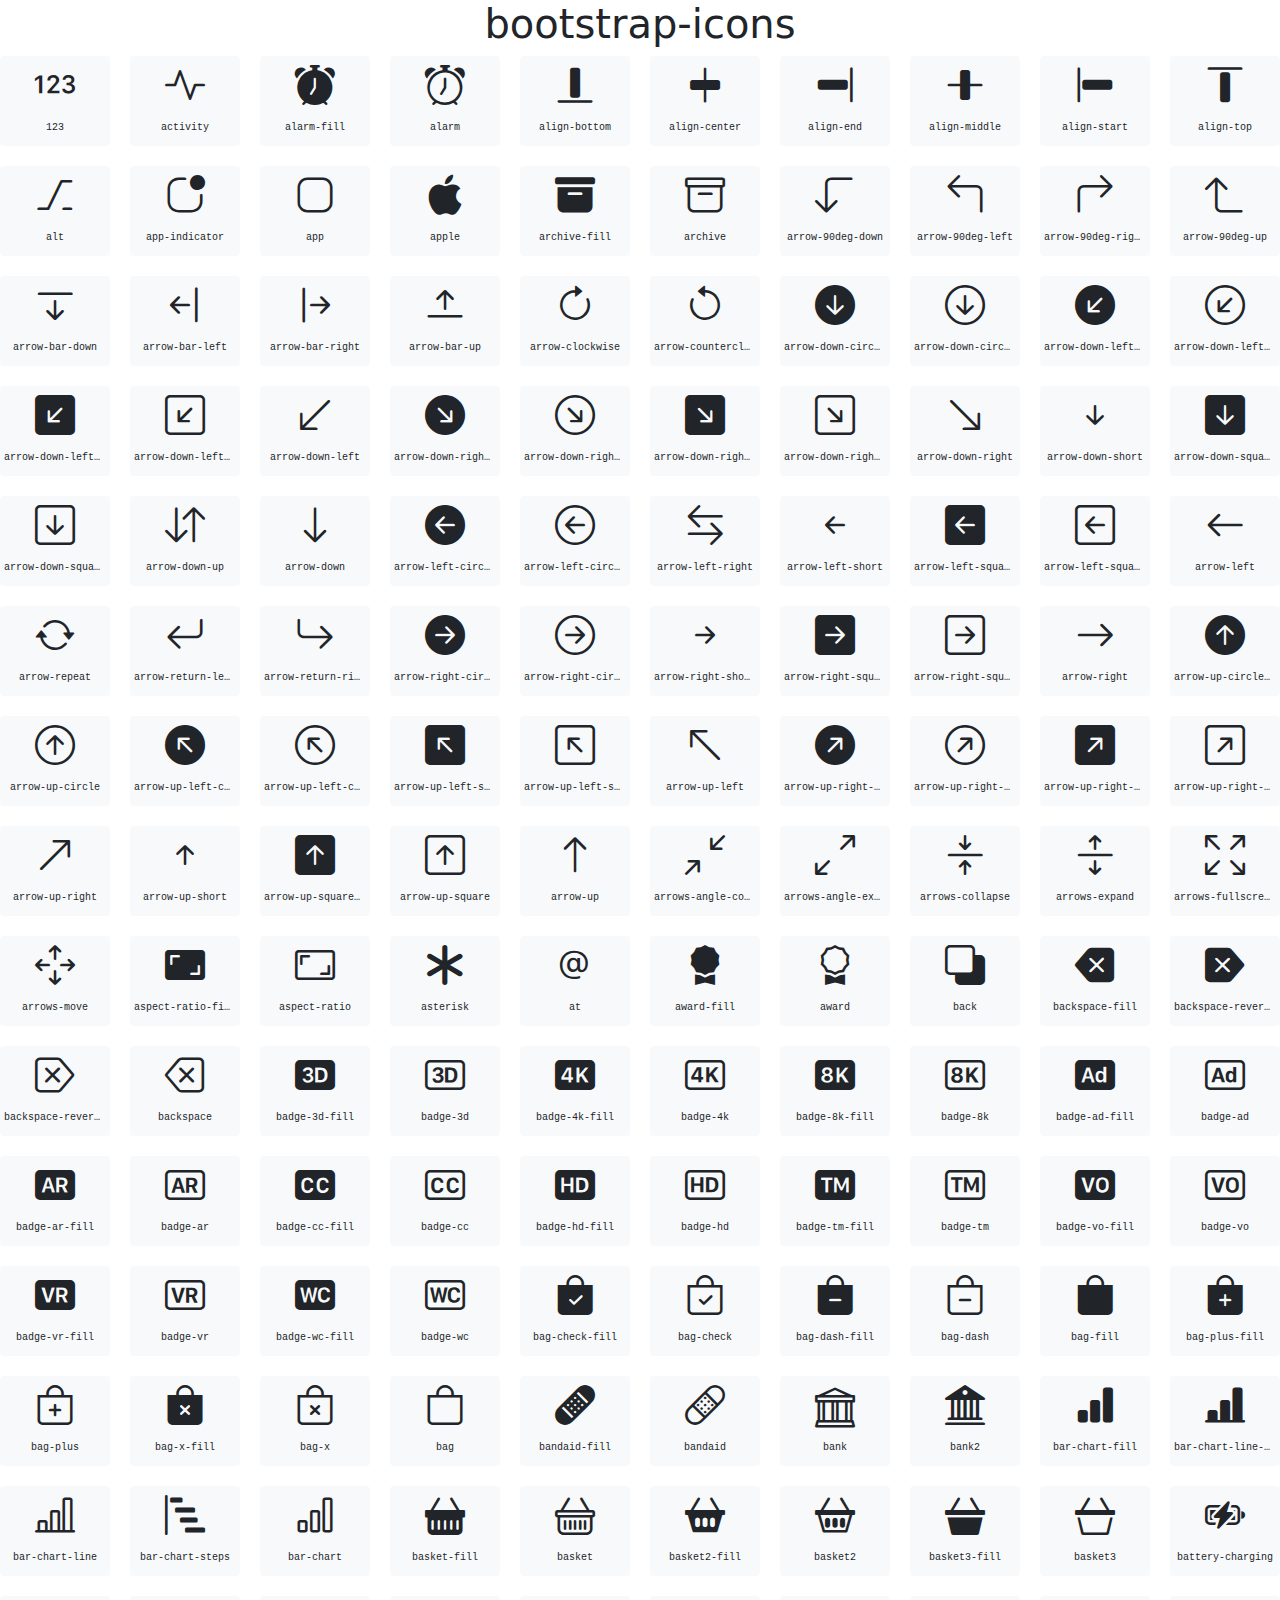
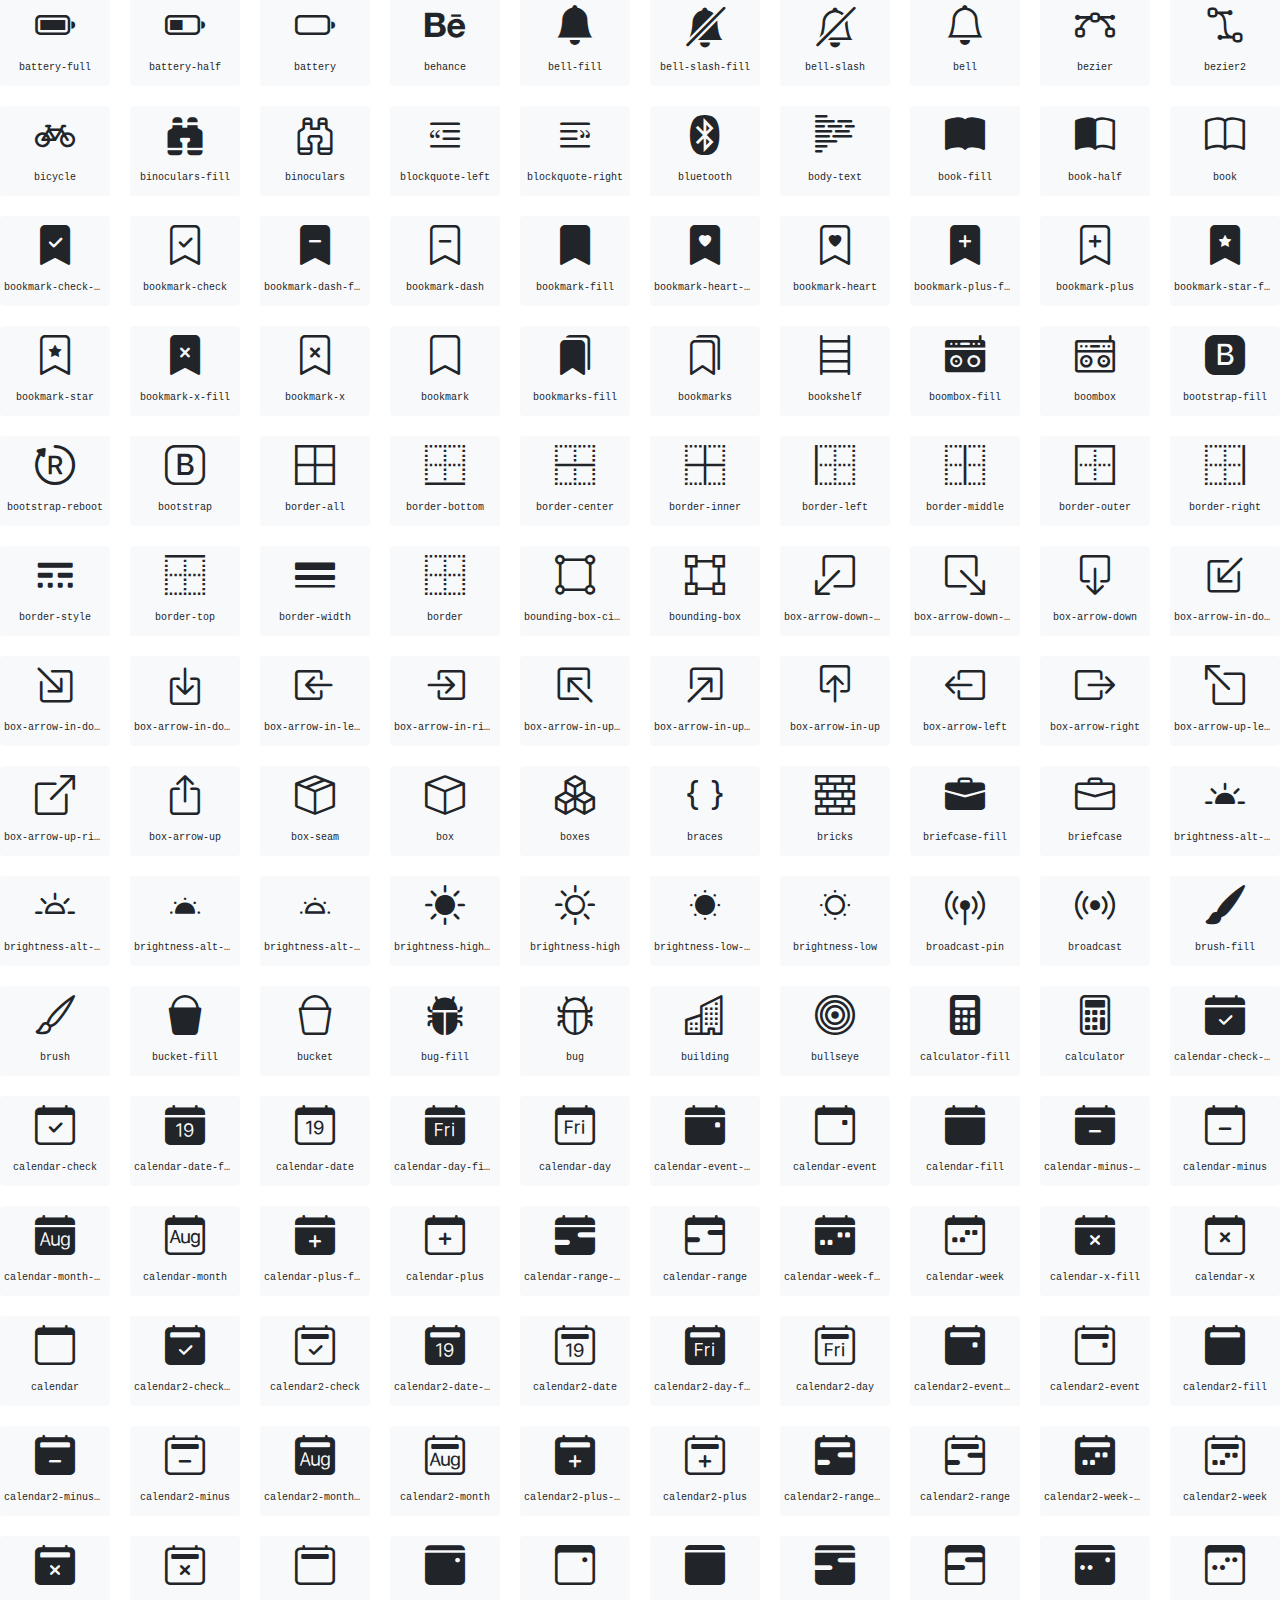
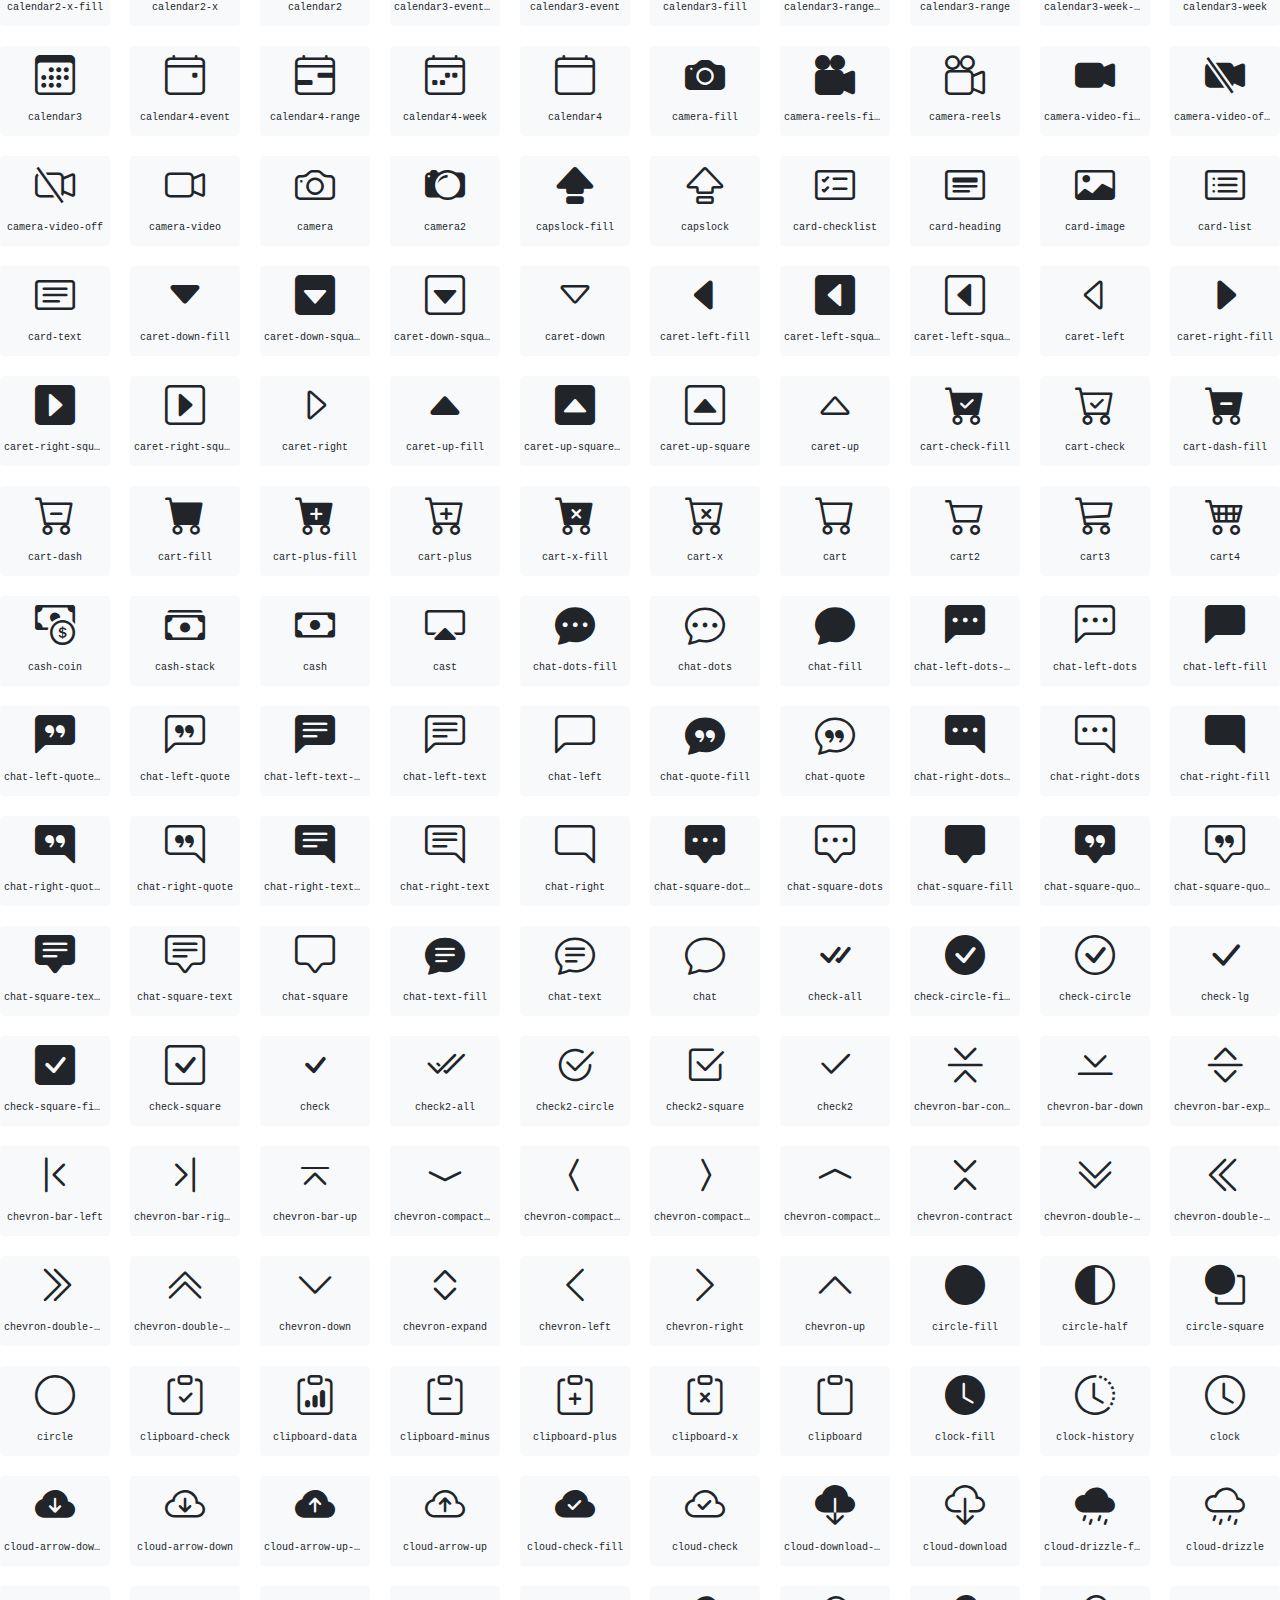
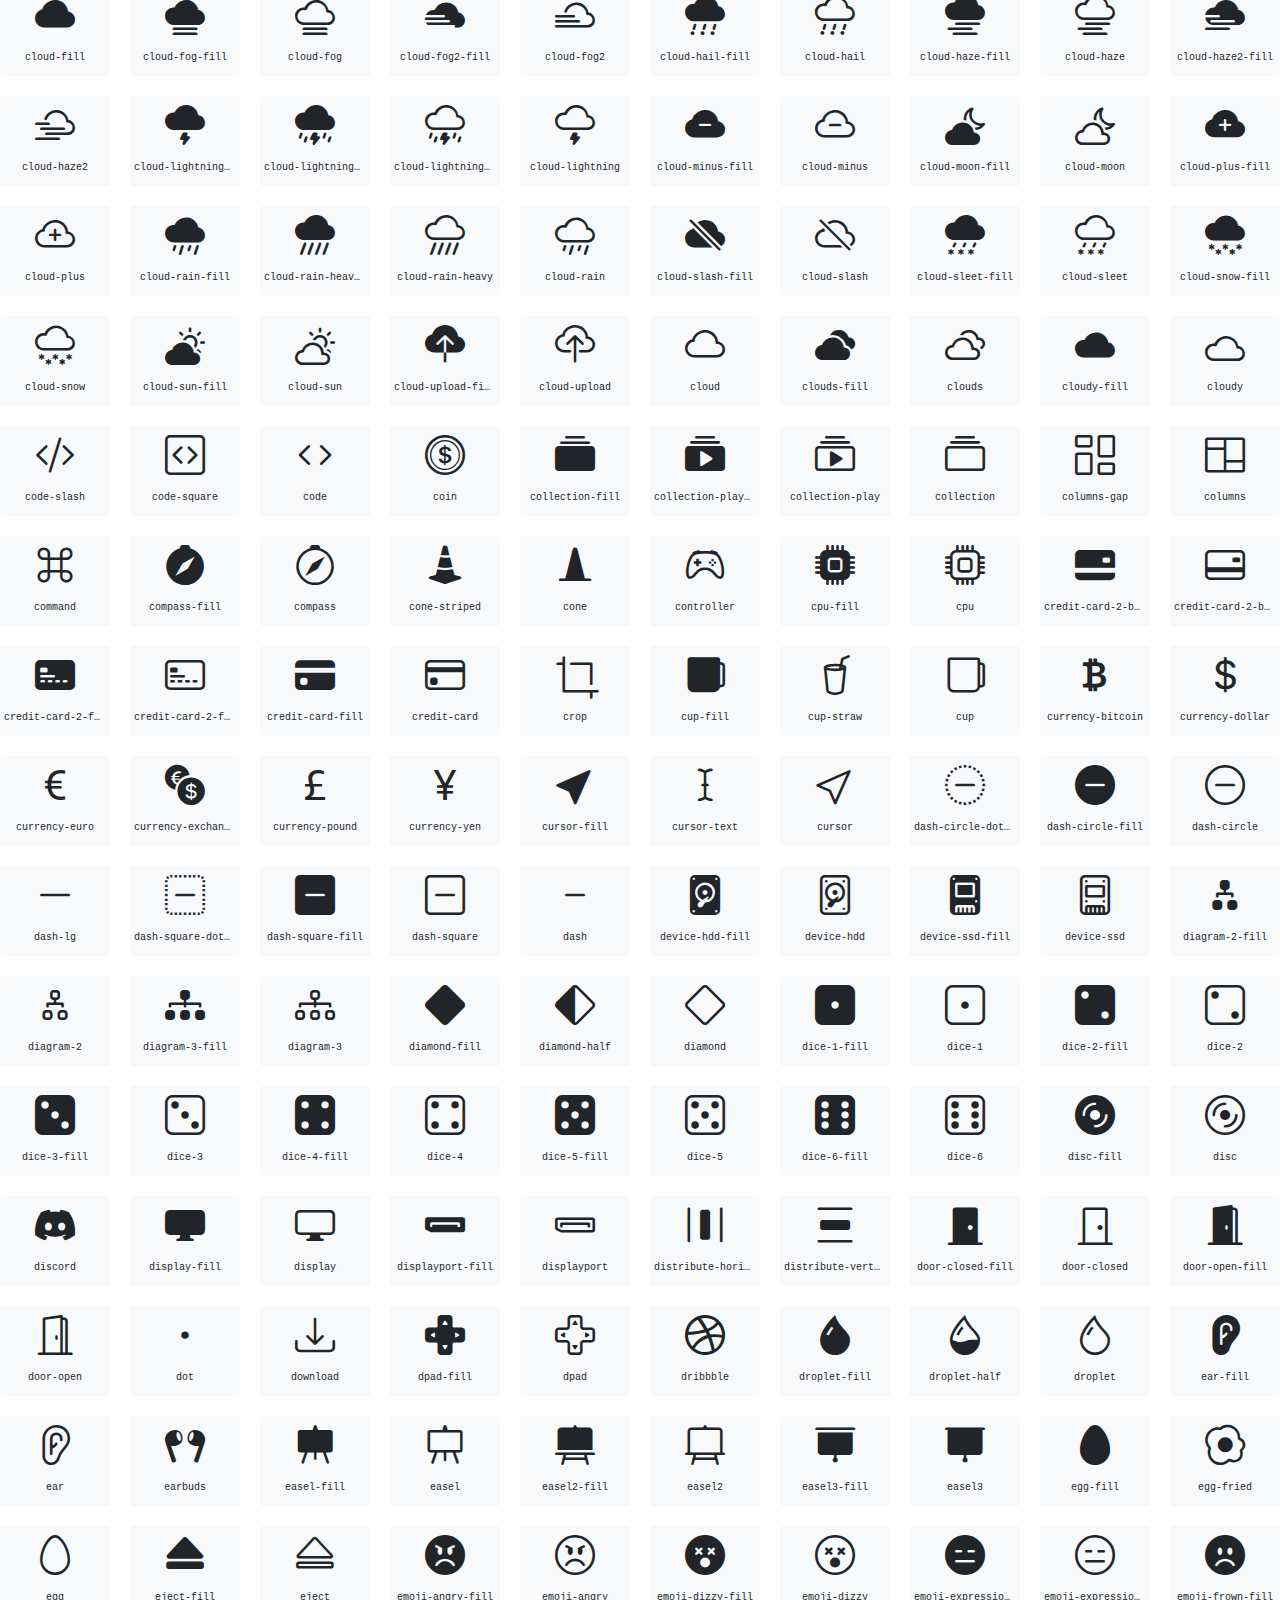
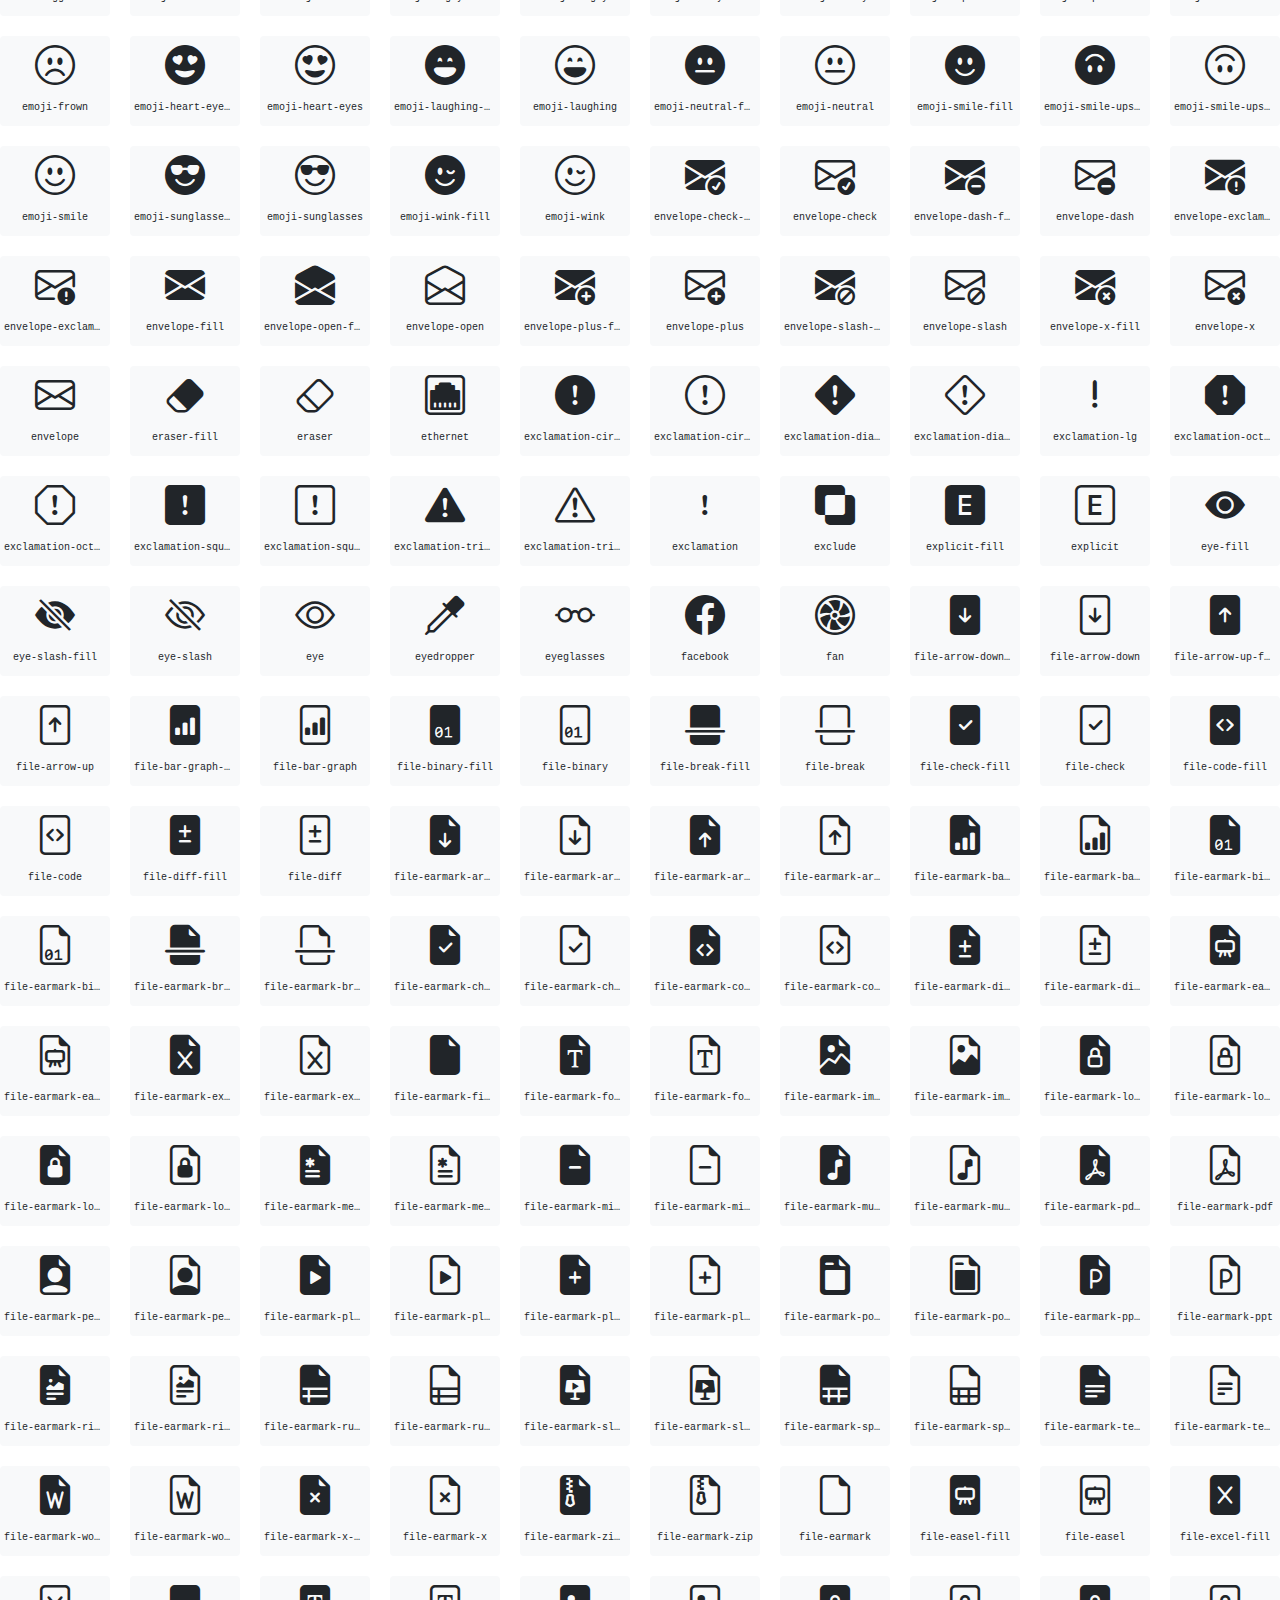
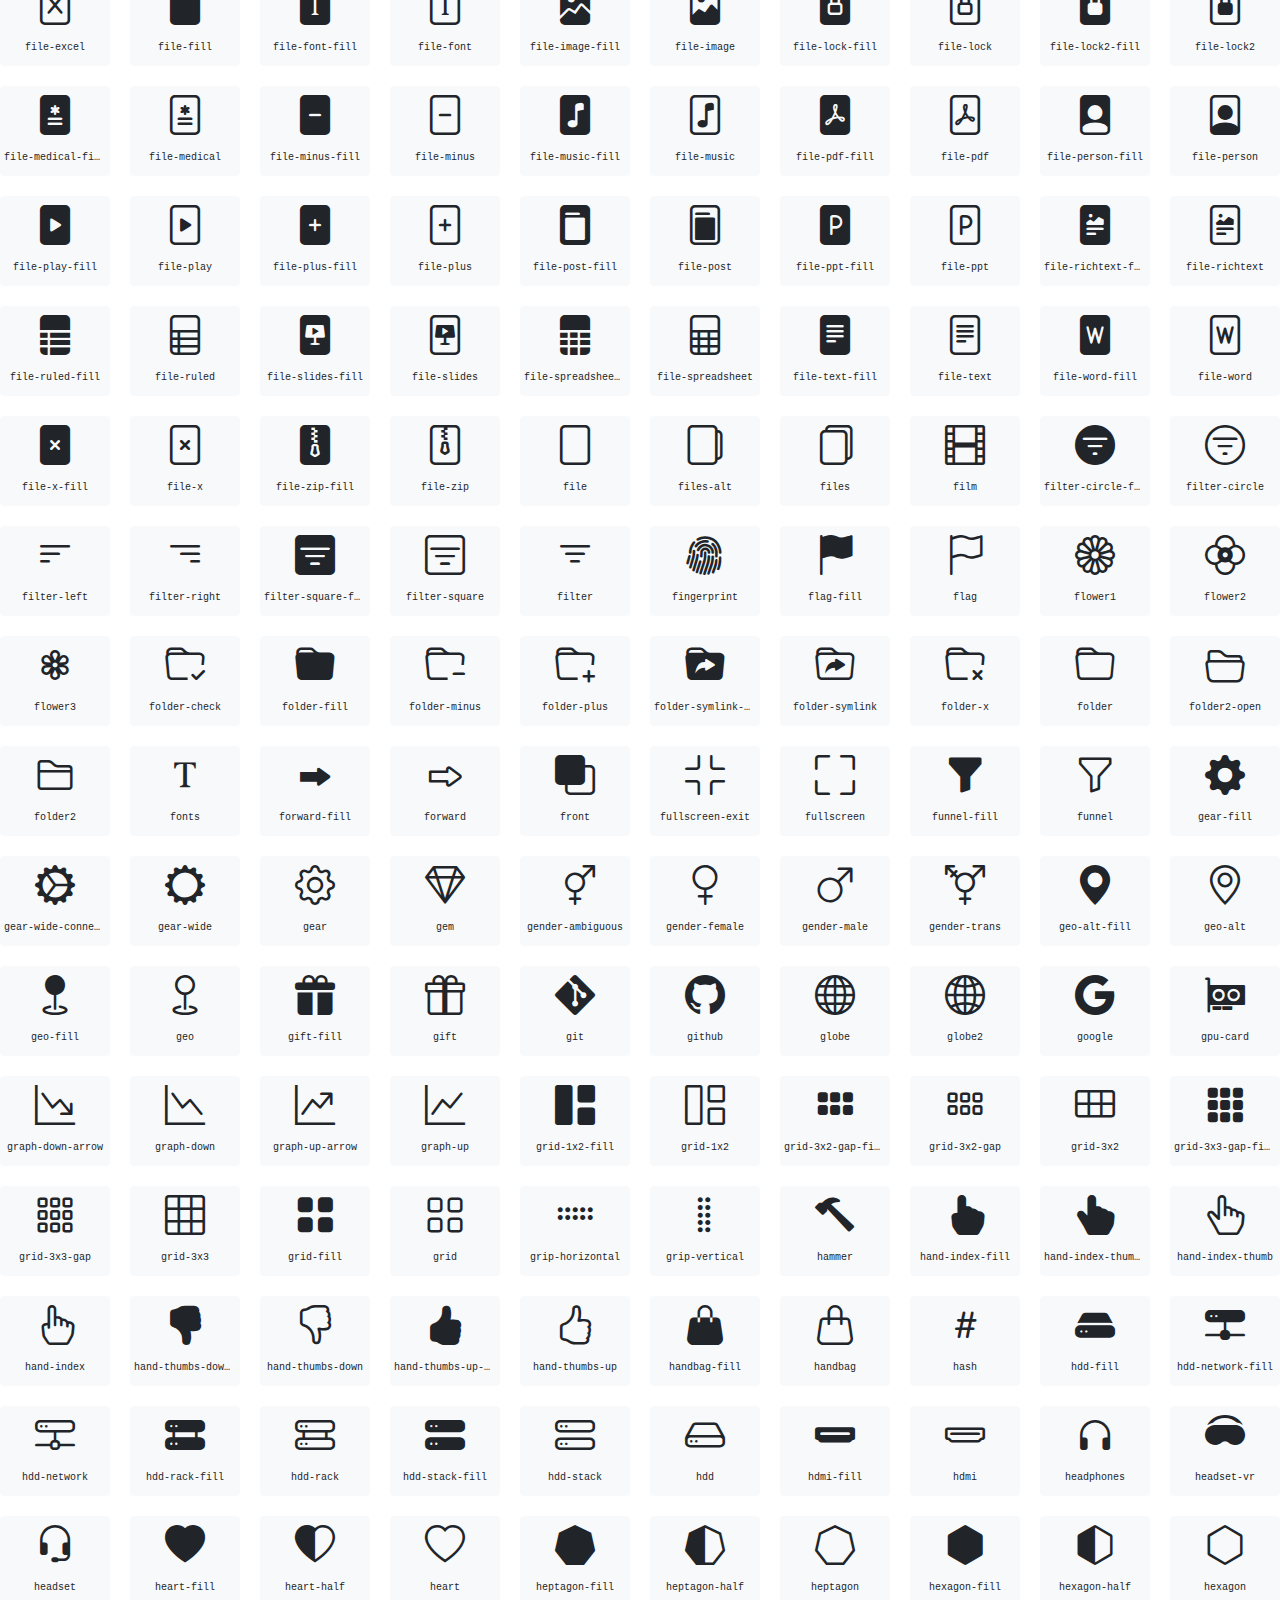
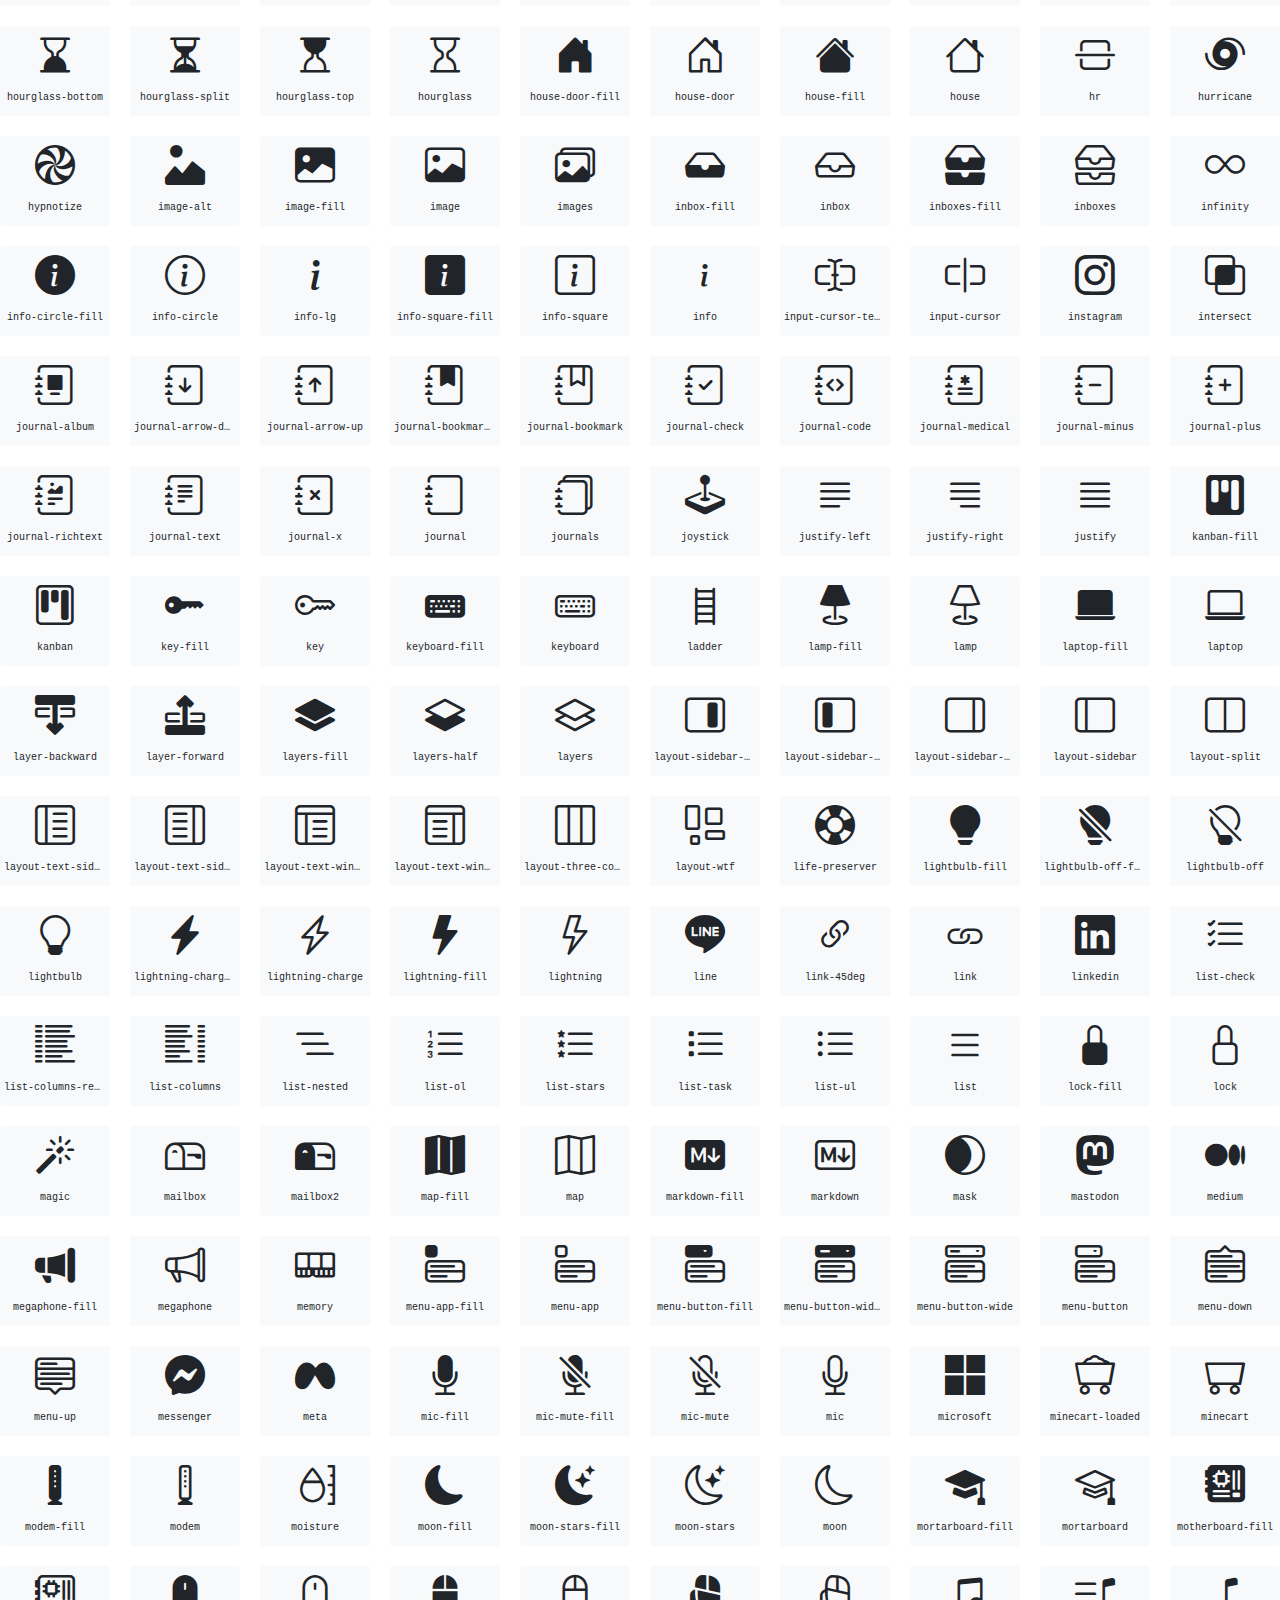
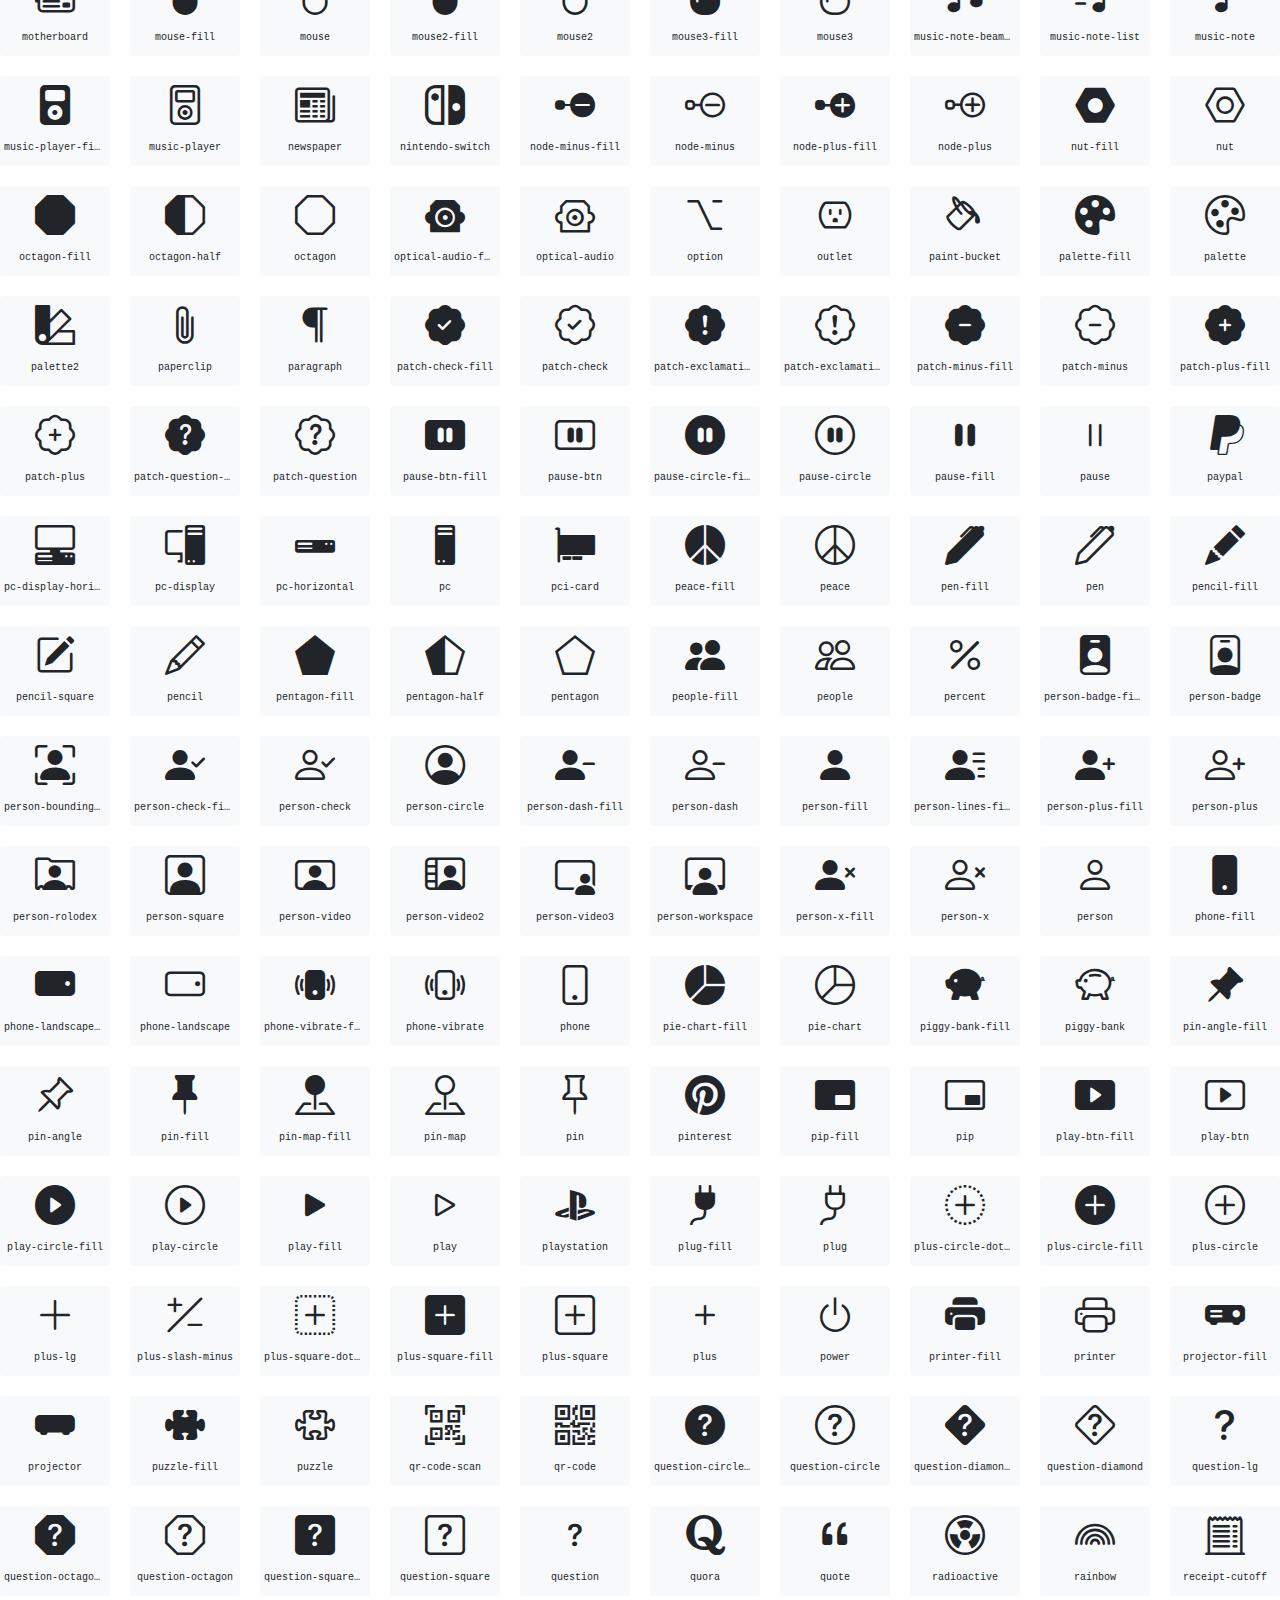
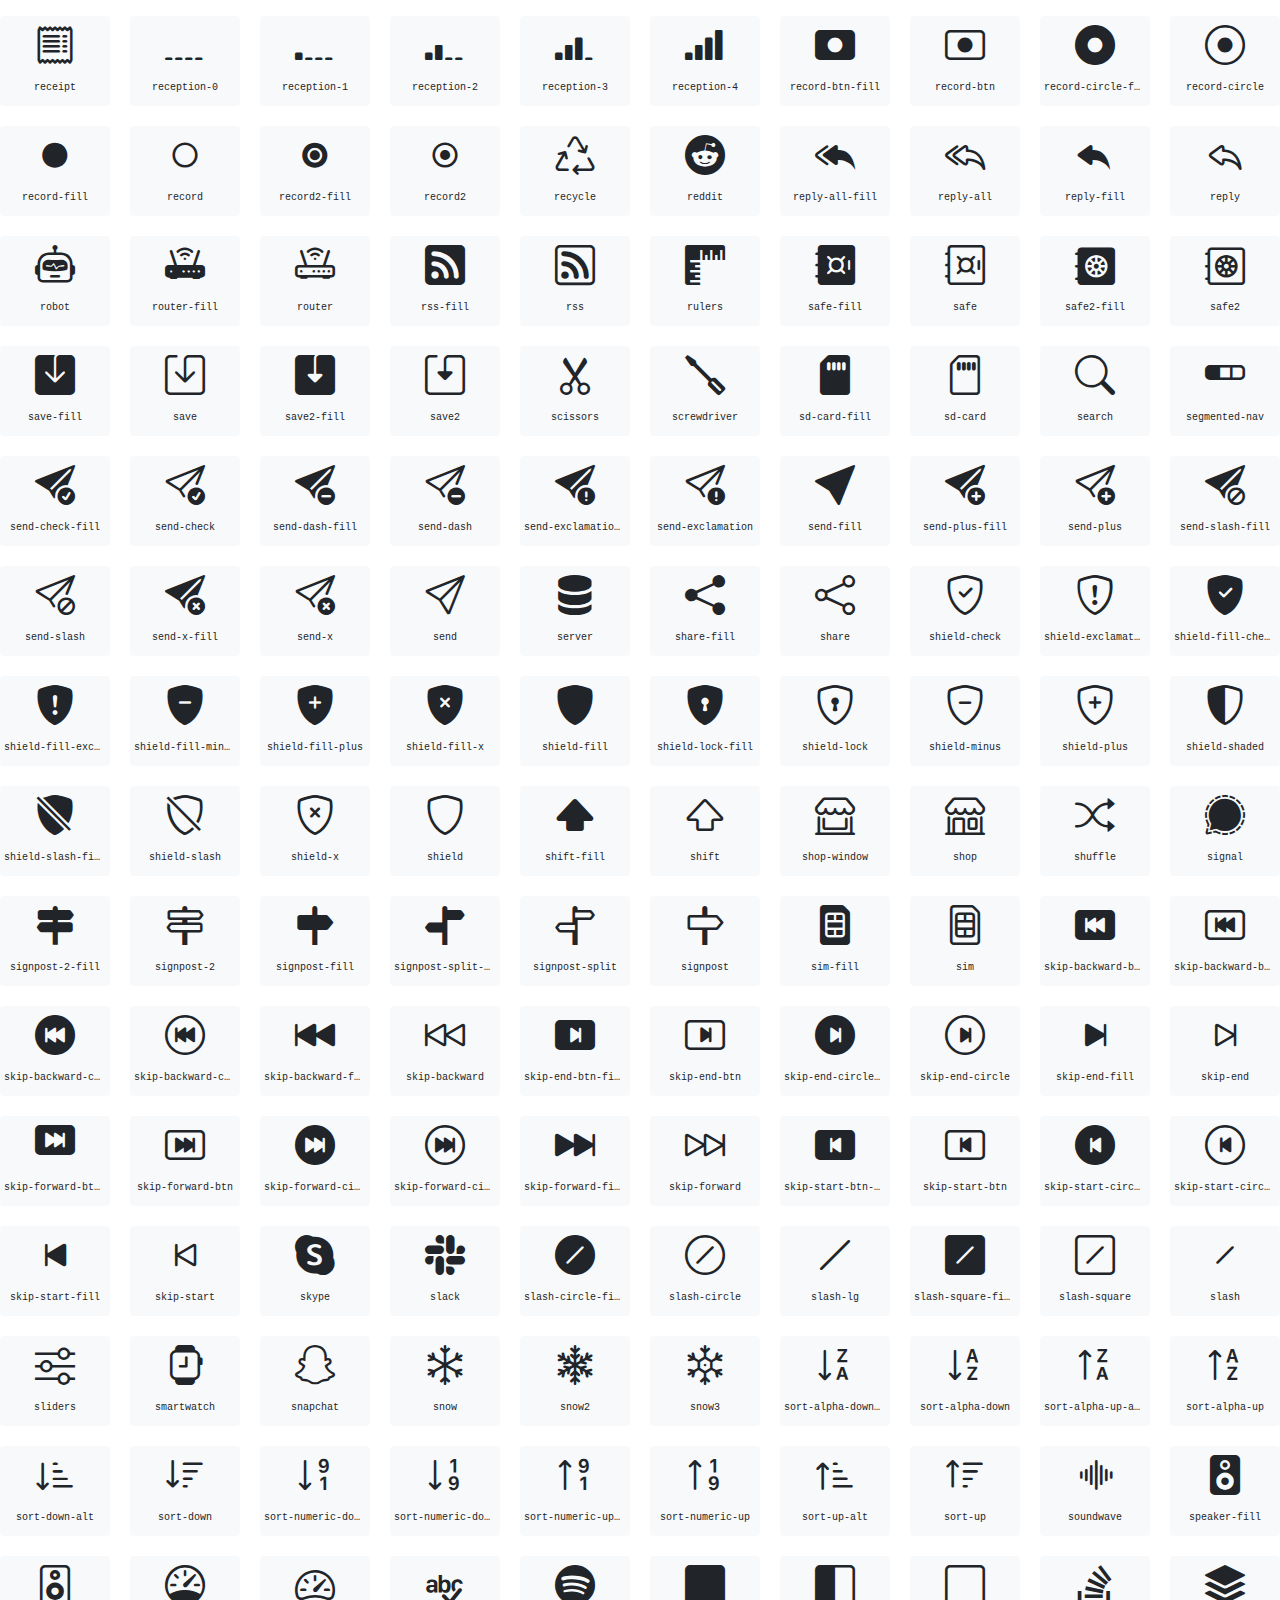
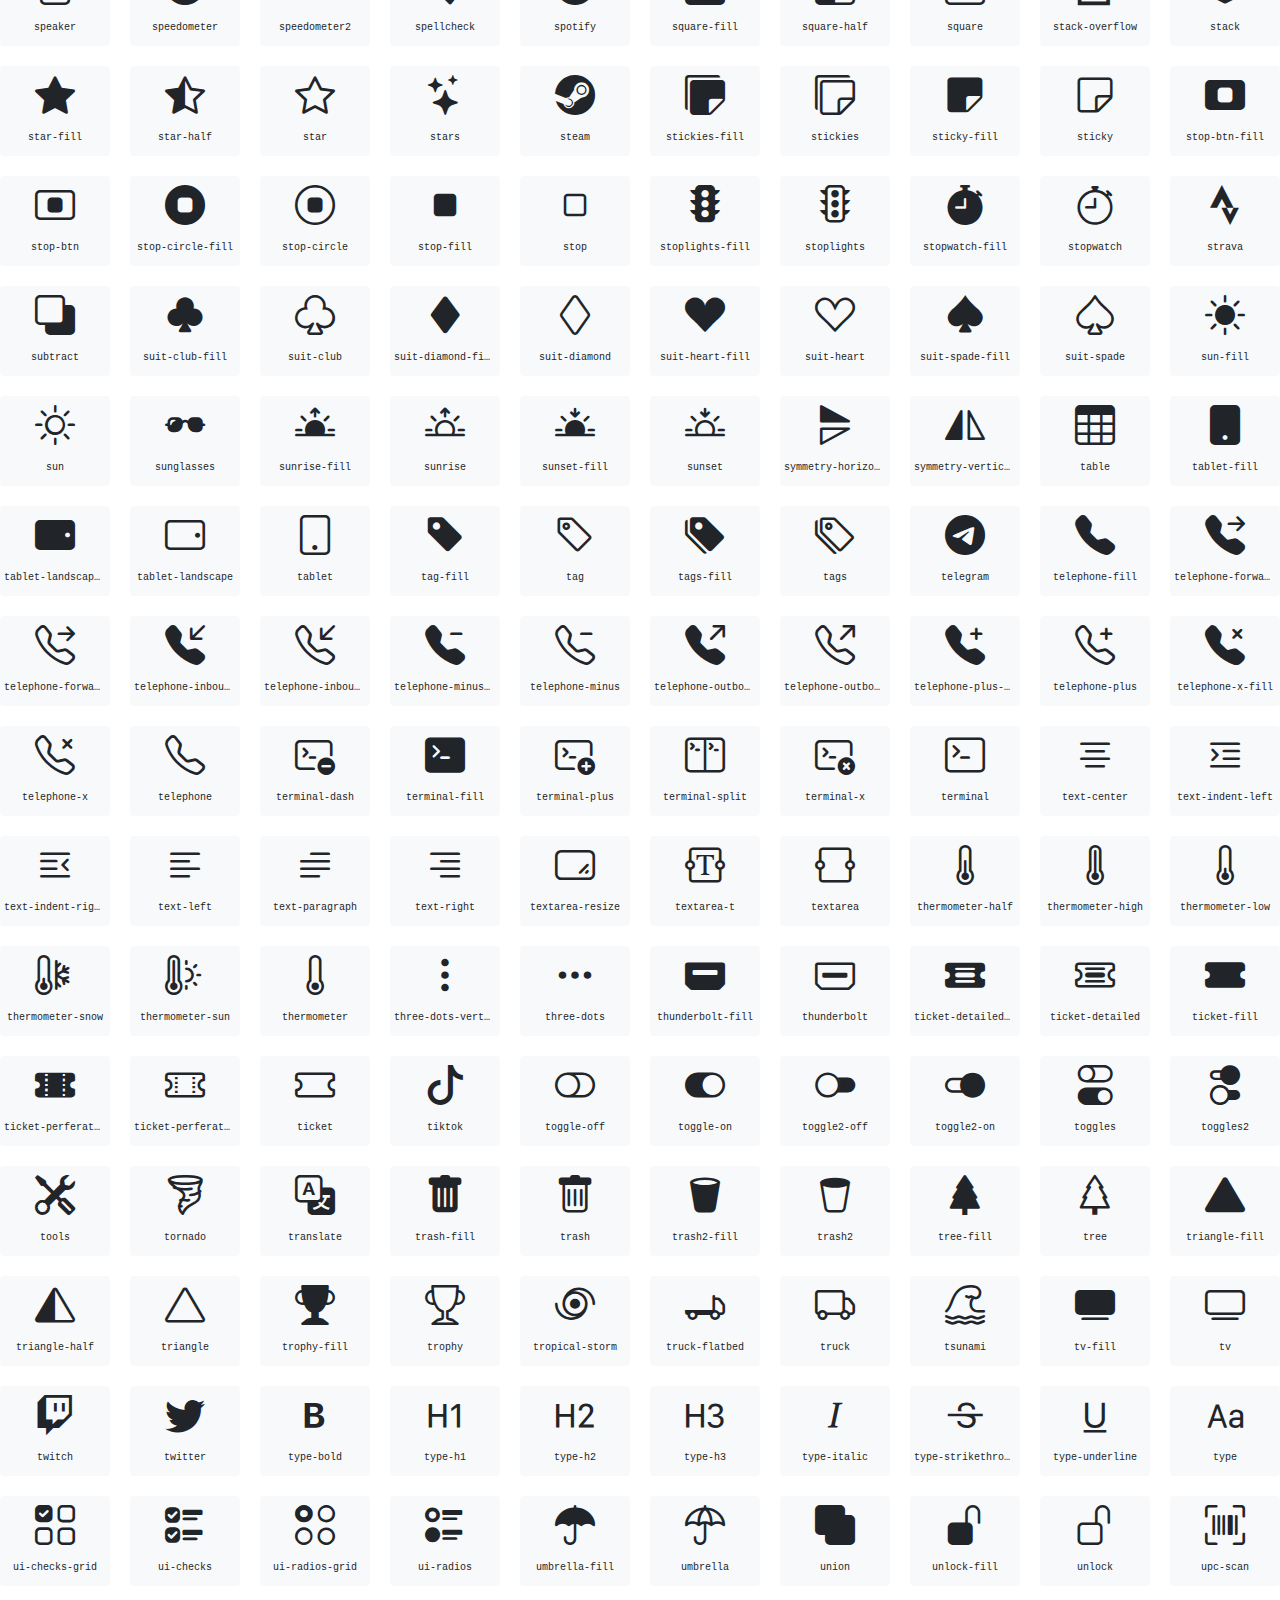
<file: assets/bootstrap-icons/index.html>
<!doctype html>
<html lang="en">
<head>
  <meta charset="utf-8">
  <title>bootstrap-icons</title>

  <style>
    .icons {
      display: grid;
      max-width: 100%;
      grid-template-columns: repeat(auto-fit, minmax(100px, 1fr) );
      gap: 1.25rem;
    }
    .icon {
      background-color: var(--bs-light);
      border-radius: .25rem;
    }
    .bi {
      margin: .25rem;
      font-size: 2.5rem;
    }
    .label {
      font-family: var(--bs-font-monospace);
    }
    .label {
      display: inline-block;
      width: 100%;
      overflow: hidden;
      padding: .25rem;
      font-size: .625rem;
      text-overflow: ellipsis;
      white-space: nowrap;
    }
  </style>

  <link rel="stylesheet" href="/assets/css/bootstrap.min.css">
  <link rel="stylesheet" href="bootstrap-icons.css">
</head>
<body class="text-center">

  <h1>bootstrap-icons</h1>

  <div class="icons">
    <div class="icon">
      <i class="bi bi-123"></i>
      <div class="label">123</div>
    </div>
    <div class="icon">
      <i class="bi bi-activity"></i>
      <div class="label">activity</div>
    </div>
    <div class="icon">
      <i class="bi bi-alarm-fill"></i>
      <div class="label">alarm-fill</div>
    </div>
    <div class="icon">
      <i class="bi bi-alarm"></i>
      <div class="label">alarm</div>
    </div>
    <div class="icon">
      <i class="bi bi-align-bottom"></i>
      <div class="label">align-bottom</div>
    </div>
    <div class="icon">
      <i class="bi bi-align-center"></i>
      <div class="label">align-center</div>
    </div>
    <div class="icon">
      <i class="bi bi-align-end"></i>
      <div class="label">align-end</div>
    </div>
    <div class="icon">
      <i class="bi bi-align-middle"></i>
      <div class="label">align-middle</div>
    </div>
    <div class="icon">
      <i class="bi bi-align-start"></i>
      <div class="label">align-start</div>
    </div>
    <div class="icon">
      <i class="bi bi-align-top"></i>
      <div class="label">align-top</div>
    </div>
    <div class="icon">
      <i class="bi bi-alt"></i>
      <div class="label">alt</div>
    </div>
    <div class="icon">
      <i class="bi bi-app-indicator"></i>
      <div class="label">app-indicator</div>
    </div>
    <div class="icon">
      <i class="bi bi-app"></i>
      <div class="label">app</div>
    </div>
    <div class="icon">
      <i class="bi bi-apple"></i>
      <div class="label">apple</div>
    </div>
    <div class="icon">
      <i class="bi bi-archive-fill"></i>
      <div class="label">archive-fill</div>
    </div>
    <div class="icon">
      <i class="bi bi-archive"></i>
      <div class="label">archive</div>
    </div>
    <div class="icon">
      <i class="bi bi-arrow-90deg-down"></i>
      <div class="label">arrow-90deg-down</div>
    </div>
    <div class="icon">
      <i class="bi bi-arrow-90deg-left"></i>
      <div class="label">arrow-90deg-left</div>
    </div>
    <div class="icon">
      <i class="bi bi-arrow-90deg-right"></i>
      <div class="label">arrow-90deg-right</div>
    </div>
    <div class="icon">
      <i class="bi bi-arrow-90deg-up"></i>
      <div class="label">arrow-90deg-up</div>
    </div>
    <div class="icon">
      <i class="bi bi-arrow-bar-down"></i>
      <div class="label">arrow-bar-down</div>
    </div>
    <div class="icon">
      <i class="bi bi-arrow-bar-left"></i>
      <div class="label">arrow-bar-left</div>
    </div>
    <div class="icon">
      <i class="bi bi-arrow-bar-right"></i>
      <div class="label">arrow-bar-right</div>
    </div>
    <div class="icon">
      <i class="bi bi-arrow-bar-up"></i>
      <div class="label">arrow-bar-up</div>
    </div>
    <div class="icon">
      <i class="bi bi-arrow-clockwise"></i>
      <div class="label">arrow-clockwise</div>
    </div>
    <div class="icon">
      <i class="bi bi-arrow-counterclockwise"></i>
      <div class="label">arrow-counterclockwise</div>
    </div>
    <div class="icon">
      <i class="bi bi-arrow-down-circle-fill"></i>
      <div class="label">arrow-down-circle-fill</div>
    </div>
    <div class="icon">
      <i class="bi bi-arrow-down-circle"></i>
      <div class="label">arrow-down-circle</div>
    </div>
    <div class="icon">
      <i class="bi bi-arrow-down-left-circle-fill"></i>
      <div class="label">arrow-down-left-circle-fill</div>
    </div>
    <div class="icon">
      <i class="bi bi-arrow-down-left-circle"></i>
      <div class="label">arrow-down-left-circle</div>
    </div>
    <div class="icon">
      <i class="bi bi-arrow-down-left-square-fill"></i>
      <div class="label">arrow-down-left-square-fill</div>
    </div>
    <div class="icon">
      <i class="bi bi-arrow-down-left-square"></i>
      <div class="label">arrow-down-left-square</div>
    </div>
    <div class="icon">
      <i class="bi bi-arrow-down-left"></i>
      <div class="label">arrow-down-left</div>
    </div>
    <div class="icon">
      <i class="bi bi-arrow-down-right-circle-fill"></i>
      <div class="label">arrow-down-right-circle-fill</div>
    </div>
    <div class="icon">
      <i class="bi bi-arrow-down-right-circle"></i>
      <div class="label">arrow-down-right-circle</div>
    </div>
    <div class="icon">
      <i class="bi bi-arrow-down-right-square-fill"></i>
      <div class="label">arrow-down-right-square-fill</div>
    </div>
    <div class="icon">
      <i class="bi bi-arrow-down-right-square"></i>
      <div class="label">arrow-down-right-square</div>
    </div>
    <div class="icon">
      <i class="bi bi-arrow-down-right"></i>
      <div class="label">arrow-down-right</div>
    </div>
    <div class="icon">
      <i class="bi bi-arrow-down-short"></i>
      <div class="label">arrow-down-short</div>
    </div>
    <div class="icon">
      <i class="bi bi-arrow-down-square-fill"></i>
      <div class="label">arrow-down-square-fill</div>
    </div>
    <div class="icon">
      <i class="bi bi-arrow-down-square"></i>
      <div class="label">arrow-down-square</div>
    </div>
    <div class="icon">
      <i class="bi bi-arrow-down-up"></i>
      <div class="label">arrow-down-up</div>
    </div>
    <div class="icon">
      <i class="bi bi-arrow-down"></i>
      <div class="label">arrow-down</div>
    </div>
    <div class="icon">
      <i class="bi bi-arrow-left-circle-fill"></i>
      <div class="label">arrow-left-circle-fill</div>
    </div>
    <div class="icon">
      <i class="bi bi-arrow-left-circle"></i>
      <div class="label">arrow-left-circle</div>
    </div>
    <div class="icon">
      <i class="bi bi-arrow-left-right"></i>
      <div class="label">arrow-left-right</div>
    </div>
    <div class="icon">
      <i class="bi bi-arrow-left-short"></i>
      <div class="label">arrow-left-short</div>
    </div>
    <div class="icon">
      <i class="bi bi-arrow-left-square-fill"></i>
      <div class="label">arrow-left-square-fill</div>
    </div>
    <div class="icon">
      <i class="bi bi-arrow-left-square"></i>
      <div class="label">arrow-left-square</div>
    </div>
    <div class="icon">
      <i class="bi bi-arrow-left"></i>
      <div class="label">arrow-left</div>
    </div>
    <div class="icon">
      <i class="bi bi-arrow-repeat"></i>
      <div class="label">arrow-repeat</div>
    </div>
    <div class="icon">
      <i class="bi bi-arrow-return-left"></i>
      <div class="label">arrow-return-left</div>
    </div>
    <div class="icon">
      <i class="bi bi-arrow-return-right"></i>
      <div class="label">arrow-return-right</div>
    </div>
    <div class="icon">
      <i class="bi bi-arrow-right-circle-fill"></i>
      <div class="label">arrow-right-circle-fill</div>
    </div>
    <div class="icon">
      <i class="bi bi-arrow-right-circle"></i>
      <div class="label">arrow-right-circle</div>
    </div>
    <div class="icon">
      <i class="bi bi-arrow-right-short"></i>
      <div class="label">arrow-right-short</div>
    </div>
    <div class="icon">
      <i class="bi bi-arrow-right-square-fill"></i>
      <div class="label">arrow-right-square-fill</div>
    </div>
    <div class="icon">
      <i class="bi bi-arrow-right-square"></i>
      <div class="label">arrow-right-square</div>
    </div>
    <div class="icon">
      <i class="bi bi-arrow-right"></i>
      <div class="label">arrow-right</div>
    </div>
    <div class="icon">
      <i class="bi bi-arrow-up-circle-fill"></i>
      <div class="label">arrow-up-circle-fill</div>
    </div>
    <div class="icon">
      <i class="bi bi-arrow-up-circle"></i>
      <div class="label">arrow-up-circle</div>
    </div>
    <div class="icon">
      <i class="bi bi-arrow-up-left-circle-fill"></i>
      <div class="label">arrow-up-left-circle-fill</div>
    </div>
    <div class="icon">
      <i class="bi bi-arrow-up-left-circle"></i>
      <div class="label">arrow-up-left-circle</div>
    </div>
    <div class="icon">
      <i class="bi bi-arrow-up-left-square-fill"></i>
      <div class="label">arrow-up-left-square-fill</div>
    </div>
    <div class="icon">
      <i class="bi bi-arrow-up-left-square"></i>
      <div class="label">arrow-up-left-square</div>
    </div>
    <div class="icon">
      <i class="bi bi-arrow-up-left"></i>
      <div class="label">arrow-up-left</div>
    </div>
    <div class="icon">
      <i class="bi bi-arrow-up-right-circle-fill"></i>
      <div class="label">arrow-up-right-circle-fill</div>
    </div>
    <div class="icon">
      <i class="bi bi-arrow-up-right-circle"></i>
      <div class="label">arrow-up-right-circle</div>
    </div>
    <div class="icon">
      <i class="bi bi-arrow-up-right-square-fill"></i>
      <div class="label">arrow-up-right-square-fill</div>
    </div>
    <div class="icon">
      <i class="bi bi-arrow-up-right-square"></i>
      <div class="label">arrow-up-right-square</div>
    </div>
    <div class="icon">
      <i class="bi bi-arrow-up-right"></i>
      <div class="label">arrow-up-right</div>
    </div>
    <div class="icon">
      <i class="bi bi-arrow-up-short"></i>
      <div class="label">arrow-up-short</div>
    </div>
    <div class="icon">
      <i class="bi bi-arrow-up-square-fill"></i>
      <div class="label">arrow-up-square-fill</div>
    </div>
    <div class="icon">
      <i class="bi bi-arrow-up-square"></i>
      <div class="label">arrow-up-square</div>
    </div>
    <div class="icon">
      <i class="bi bi-arrow-up"></i>
      <div class="label">arrow-up</div>
    </div>
    <div class="icon">
      <i class="bi bi-arrows-angle-contract"></i>
      <div class="label">arrows-angle-contract</div>
    </div>
    <div class="icon">
      <i class="bi bi-arrows-angle-expand"></i>
      <div class="label">arrows-angle-expand</div>
    </div>
    <div class="icon">
      <i class="bi bi-arrows-collapse"></i>
      <div class="label">arrows-collapse</div>
    </div>
    <div class="icon">
      <i class="bi bi-arrows-expand"></i>
      <div class="label">arrows-expand</div>
    </div>
    <div class="icon">
      <i class="bi bi-arrows-fullscreen"></i>
      <div class="label">arrows-fullscreen</div>
    </div>
    <div class="icon">
      <i class="bi bi-arrows-move"></i>
      <div class="label">arrows-move</div>
    </div>
    <div class="icon">
      <i class="bi bi-aspect-ratio-fill"></i>
      <div class="label">aspect-ratio-fill</div>
    </div>
    <div class="icon">
      <i class="bi bi-aspect-ratio"></i>
      <div class="label">aspect-ratio</div>
    </div>
    <div class="icon">
      <i class="bi bi-asterisk"></i>
      <div class="label">asterisk</div>
    </div>
    <div class="icon">
      <i class="bi bi-at"></i>
      <div class="label">at</div>
    </div>
    <div class="icon">
      <i class="bi bi-award-fill"></i>
      <div class="label">award-fill</div>
    </div>
    <div class="icon">
      <i class="bi bi-award"></i>
      <div class="label">award</div>
    </div>
    <div class="icon">
      <i class="bi bi-back"></i>
      <div class="label">back</div>
    </div>
    <div class="icon">
      <i class="bi bi-backspace-fill"></i>
      <div class="label">backspace-fill</div>
    </div>
    <div class="icon">
      <i class="bi bi-backspace-reverse-fill"></i>
      <div class="label">backspace-reverse-fill</div>
    </div>
    <div class="icon">
      <i class="bi bi-backspace-reverse"></i>
      <div class="label">backspace-reverse</div>
    </div>
    <div class="icon">
      <i class="bi bi-backspace"></i>
      <div class="label">backspace</div>
    </div>
    <div class="icon">
      <i class="bi bi-badge-3d-fill"></i>
      <div class="label">badge-3d-fill</div>
    </div>
    <div class="icon">
      <i class="bi bi-badge-3d"></i>
      <div class="label">badge-3d</div>
    </div>
    <div class="icon">
      <i class="bi bi-badge-4k-fill"></i>
      <div class="label">badge-4k-fill</div>
    </div>
    <div class="icon">
      <i class="bi bi-badge-4k"></i>
      <div class="label">badge-4k</div>
    </div>
    <div class="icon">
      <i class="bi bi-badge-8k-fill"></i>
      <div class="label">badge-8k-fill</div>
    </div>
    <div class="icon">
      <i class="bi bi-badge-8k"></i>
      <div class="label">badge-8k</div>
    </div>
    <div class="icon">
      <i class="bi bi-badge-ad-fill"></i>
      <div class="label">badge-ad-fill</div>
    </div>
    <div class="icon">
      <i class="bi bi-badge-ad"></i>
      <div class="label">badge-ad</div>
    </div>
    <div class="icon">
      <i class="bi bi-badge-ar-fill"></i>
      <div class="label">badge-ar-fill</div>
    </div>
    <div class="icon">
      <i class="bi bi-badge-ar"></i>
      <div class="label">badge-ar</div>
    </div>
    <div class="icon">
      <i class="bi bi-badge-cc-fill"></i>
      <div class="label">badge-cc-fill</div>
    </div>
    <div class="icon">
      <i class="bi bi-badge-cc"></i>
      <div class="label">badge-cc</div>
    </div>
    <div class="icon">
      <i class="bi bi-badge-hd-fill"></i>
      <div class="label">badge-hd-fill</div>
    </div>
    <div class="icon">
      <i class="bi bi-badge-hd"></i>
      <div class="label">badge-hd</div>
    </div>
    <div class="icon">
      <i class="bi bi-badge-tm-fill"></i>
      <div class="label">badge-tm-fill</div>
    </div>
    <div class="icon">
      <i class="bi bi-badge-tm"></i>
      <div class="label">badge-tm</div>
    </div>
    <div class="icon">
      <i class="bi bi-badge-vo-fill"></i>
      <div class="label">badge-vo-fill</div>
    </div>
    <div class="icon">
      <i class="bi bi-badge-vo"></i>
      <div class="label">badge-vo</div>
    </div>
    <div class="icon">
      <i class="bi bi-badge-vr-fill"></i>
      <div class="label">badge-vr-fill</div>
    </div>
    <div class="icon">
      <i class="bi bi-badge-vr"></i>
      <div class="label">badge-vr</div>
    </div>
    <div class="icon">
      <i class="bi bi-badge-wc-fill"></i>
      <div class="label">badge-wc-fill</div>
    </div>
    <div class="icon">
      <i class="bi bi-badge-wc"></i>
      <div class="label">badge-wc</div>
    </div>
    <div class="icon">
      <i class="bi bi-bag-check-fill"></i>
      <div class="label">bag-check-fill</div>
    </div>
    <div class="icon">
      <i class="bi bi-bag-check"></i>
      <div class="label">bag-check</div>
    </div>
    <div class="icon">
      <i class="bi bi-bag-dash-fill"></i>
      <div class="label">bag-dash-fill</div>
    </div>
    <div class="icon">
      <i class="bi bi-bag-dash"></i>
      <div class="label">bag-dash</div>
    </div>
    <div class="icon">
      <i class="bi bi-bag-fill"></i>
      <div class="label">bag-fill</div>
    </div>
    <div class="icon">
      <i class="bi bi-bag-plus-fill"></i>
      <div class="label">bag-plus-fill</div>
    </div>
    <div class="icon">
      <i class="bi bi-bag-plus"></i>
      <div class="label">bag-plus</div>
    </div>
    <div class="icon">
      <i class="bi bi-bag-x-fill"></i>
      <div class="label">bag-x-fill</div>
    </div>
    <div class="icon">
      <i class="bi bi-bag-x"></i>
      <div class="label">bag-x</div>
    </div>
    <div class="icon">
      <i class="bi bi-bag"></i>
      <div class="label">bag</div>
    </div>
    <div class="icon">
      <i class="bi bi-bandaid-fill"></i>
      <div class="label">bandaid-fill</div>
    </div>
    <div class="icon">
      <i class="bi bi-bandaid"></i>
      <div class="label">bandaid</div>
    </div>
    <div class="icon">
      <i class="bi bi-bank"></i>
      <div class="label">bank</div>
    </div>
    <div class="icon">
      <i class="bi bi-bank2"></i>
      <div class="label">bank2</div>
    </div>
    <div class="icon">
      <i class="bi bi-bar-chart-fill"></i>
      <div class="label">bar-chart-fill</div>
    </div>
    <div class="icon">
      <i class="bi bi-bar-chart-line-fill"></i>
      <div class="label">bar-chart-line-fill</div>
    </div>
    <div class="icon">
      <i class="bi bi-bar-chart-line"></i>
      <div class="label">bar-chart-line</div>
    </div>
    <div class="icon">
      <i class="bi bi-bar-chart-steps"></i>
      <div class="label">bar-chart-steps</div>
    </div>
    <div class="icon">
      <i class="bi bi-bar-chart"></i>
      <div class="label">bar-chart</div>
    </div>
    <div class="icon">
      <i class="bi bi-basket-fill"></i>
      <div class="label">basket-fill</div>
    </div>
    <div class="icon">
      <i class="bi bi-basket"></i>
      <div class="label">basket</div>
    </div>
    <div class="icon">
      <i class="bi bi-basket2-fill"></i>
      <div class="label">basket2-fill</div>
    </div>
    <div class="icon">
      <i class="bi bi-basket2"></i>
      <div class="label">basket2</div>
    </div>
    <div class="icon">
      <i class="bi bi-basket3-fill"></i>
      <div class="label">basket3-fill</div>
    </div>
    <div class="icon">
      <i class="bi bi-basket3"></i>
      <div class="label">basket3</div>
    </div>
    <div class="icon">
      <i class="bi bi-battery-charging"></i>
      <div class="label">battery-charging</div>
    </div>
    <div class="icon">
      <i class="bi bi-battery-full"></i>
      <div class="label">battery-full</div>
    </div>
    <div class="icon">
      <i class="bi bi-battery-half"></i>
      <div class="label">battery-half</div>
    </div>
    <div class="icon">
      <i class="bi bi-battery"></i>
      <div class="label">battery</div>
    </div>
    <div class="icon">
      <i class="bi bi-behance"></i>
      <div class="label">behance</div>
    </div>
    <div class="icon">
      <i class="bi bi-bell-fill"></i>
      <div class="label">bell-fill</div>
    </div>
    <div class="icon">
      <i class="bi bi-bell-slash-fill"></i>
      <div class="label">bell-slash-fill</div>
    </div>
    <div class="icon">
      <i class="bi bi-bell-slash"></i>
      <div class="label">bell-slash</div>
    </div>
    <div class="icon">
      <i class="bi bi-bell"></i>
      <div class="label">bell</div>
    </div>
    <div class="icon">
      <i class="bi bi-bezier"></i>
      <div class="label">bezier</div>
    </div>
    <div class="icon">
      <i class="bi bi-bezier2"></i>
      <div class="label">bezier2</div>
    </div>
    <div class="icon">
      <i class="bi bi-bicycle"></i>
      <div class="label">bicycle</div>
    </div>
    <div class="icon">
      <i class="bi bi-binoculars-fill"></i>
      <div class="label">binoculars-fill</div>
    </div>
    <div class="icon">
      <i class="bi bi-binoculars"></i>
      <div class="label">binoculars</div>
    </div>
    <div class="icon">
      <i class="bi bi-blockquote-left"></i>
      <div class="label">blockquote-left</div>
    </div>
    <div class="icon">
      <i class="bi bi-blockquote-right"></i>
      <div class="label">blockquote-right</div>
    </div>
    <div class="icon">
      <i class="bi bi-bluetooth"></i>
      <div class="label">bluetooth</div>
    </div>
    <div class="icon">
      <i class="bi bi-body-text"></i>
      <div class="label">body-text</div>
    </div>
    <div class="icon">
      <i class="bi bi-book-fill"></i>
      <div class="label">book-fill</div>
    </div>
    <div class="icon">
      <i class="bi bi-book-half"></i>
      <div class="label">book-half</div>
    </div>
    <div class="icon">
      <i class="bi bi-book"></i>
      <div class="label">book</div>
    </div>
    <div class="icon">
      <i class="bi bi-bookmark-check-fill"></i>
      <div class="label">bookmark-check-fill</div>
    </div>
    <div class="icon">
      <i class="bi bi-bookmark-check"></i>
      <div class="label">bookmark-check</div>
    </div>
    <div class="icon">
      <i class="bi bi-bookmark-dash-fill"></i>
      <div class="label">bookmark-dash-fill</div>
    </div>
    <div class="icon">
      <i class="bi bi-bookmark-dash"></i>
      <div class="label">bookmark-dash</div>
    </div>
    <div class="icon">
      <i class="bi bi-bookmark-fill"></i>
      <div class="label">bookmark-fill</div>
    </div>
    <div class="icon">
      <i class="bi bi-bookmark-heart-fill"></i>
      <div class="label">bookmark-heart-fill</div>
    </div>
    <div class="icon">
      <i class="bi bi-bookmark-heart"></i>
      <div class="label">bookmark-heart</div>
    </div>
    <div class="icon">
      <i class="bi bi-bookmark-plus-fill"></i>
      <div class="label">bookmark-plus-fill</div>
    </div>
    <div class="icon">
      <i class="bi bi-bookmark-plus"></i>
      <div class="label">bookmark-plus</div>
    </div>
    <div class="icon">
      <i class="bi bi-bookmark-star-fill"></i>
      <div class="label">bookmark-star-fill</div>
    </div>
    <div class="icon">
      <i class="bi bi-bookmark-star"></i>
      <div class="label">bookmark-star</div>
    </div>
    <div class="icon">
      <i class="bi bi-bookmark-x-fill"></i>
      <div class="label">bookmark-x-fill</div>
    </div>
    <div class="icon">
      <i class="bi bi-bookmark-x"></i>
      <div class="label">bookmark-x</div>
    </div>
    <div class="icon">
      <i class="bi bi-bookmark"></i>
      <div class="label">bookmark</div>
    </div>
    <div class="icon">
      <i class="bi bi-bookmarks-fill"></i>
      <div class="label">bookmarks-fill</div>
    </div>
    <div class="icon">
      <i class="bi bi-bookmarks"></i>
      <div class="label">bookmarks</div>
    </div>
    <div class="icon">
      <i class="bi bi-bookshelf"></i>
      <div class="label">bookshelf</div>
    </div>
    <div class="icon">
      <i class="bi bi-boombox-fill"></i>
      <div class="label">boombox-fill</div>
    </div>
    <div class="icon">
      <i class="bi bi-boombox"></i>
      <div class="label">boombox</div>
    </div>
    <div class="icon">
      <i class="bi bi-bootstrap-fill"></i>
      <div class="label">bootstrap-fill</div>
    </div>
    <div class="icon">
      <i class="bi bi-bootstrap-reboot"></i>
      <div class="label">bootstrap-reboot</div>
    </div>
    <div class="icon">
      <i class="bi bi-bootstrap"></i>
      <div class="label">bootstrap</div>
    </div>
    <div class="icon">
      <i class="bi bi-border-all"></i>
      <div class="label">border-all</div>
    </div>
    <div class="icon">
      <i class="bi bi-border-bottom"></i>
      <div class="label">border-bottom</div>
    </div>
    <div class="icon">
      <i class="bi bi-border-center"></i>
      <div class="label">border-center</div>
    </div>
    <div class="icon">
      <i class="bi bi-border-inner"></i>
      <div class="label">border-inner</div>
    </div>
    <div class="icon">
      <i class="bi bi-border-left"></i>
      <div class="label">border-left</div>
    </div>
    <div class="icon">
      <i class="bi bi-border-middle"></i>
      <div class="label">border-middle</div>
    </div>
    <div class="icon">
      <i class="bi bi-border-outer"></i>
      <div class="label">border-outer</div>
    </div>
    <div class="icon">
      <i class="bi bi-border-right"></i>
      <div class="label">border-right</div>
    </div>
    <div class="icon">
      <i class="bi bi-border-style"></i>
      <div class="label">border-style</div>
    </div>
    <div class="icon">
      <i class="bi bi-border-top"></i>
      <div class="label">border-top</div>
    </div>
    <div class="icon">
      <i class="bi bi-border-width"></i>
      <div class="label">border-width</div>
    </div>
    <div class="icon">
      <i class="bi bi-border"></i>
      <div class="label">border</div>
    </div>
    <div class="icon">
      <i class="bi bi-bounding-box-circles"></i>
      <div class="label">bounding-box-circles</div>
    </div>
    <div class="icon">
      <i class="bi bi-bounding-box"></i>
      <div class="label">bounding-box</div>
    </div>
    <div class="icon">
      <i class="bi bi-box-arrow-down-left"></i>
      <div class="label">box-arrow-down-left</div>
    </div>
    <div class="icon">
      <i class="bi bi-box-arrow-down-right"></i>
      <div class="label">box-arrow-down-right</div>
    </div>
    <div class="icon">
      <i class="bi bi-box-arrow-down"></i>
      <div class="label">box-arrow-down</div>
    </div>
    <div class="icon">
      <i class="bi bi-box-arrow-in-down-left"></i>
      <div class="label">box-arrow-in-down-left</div>
    </div>
    <div class="icon">
      <i class="bi bi-box-arrow-in-down-right"></i>
      <div class="label">box-arrow-in-down-right</div>
    </div>
    <div class="icon">
      <i class="bi bi-box-arrow-in-down"></i>
      <div class="label">box-arrow-in-down</div>
    </div>
    <div class="icon">
      <i class="bi bi-box-arrow-in-left"></i>
      <div class="label">box-arrow-in-left</div>
    </div>
    <div class="icon">
      <i class="bi bi-box-arrow-in-right"></i>
      <div class="label">box-arrow-in-right</div>
    </div>
    <div class="icon">
      <i class="bi bi-box-arrow-in-up-left"></i>
      <div class="label">box-arrow-in-up-left</div>
    </div>
    <div class="icon">
      <i class="bi bi-box-arrow-in-up-right"></i>
      <div class="label">box-arrow-in-up-right</div>
    </div>
    <div class="icon">
      <i class="bi bi-box-arrow-in-up"></i>
      <div class="label">box-arrow-in-up</div>
    </div>
    <div class="icon">
      <i class="bi bi-box-arrow-left"></i>
      <div class="label">box-arrow-left</div>
    </div>
    <div class="icon">
      <i class="bi bi-box-arrow-right"></i>
      <div class="label">box-arrow-right</div>
    </div>
    <div class="icon">
      <i class="bi bi-box-arrow-up-left"></i>
      <div class="label">box-arrow-up-left</div>
    </div>
    <div class="icon">
      <i class="bi bi-box-arrow-up-right"></i>
      <div class="label">box-arrow-up-right</div>
    </div>
    <div class="icon">
      <i class="bi bi-box-arrow-up"></i>
      <div class="label">box-arrow-up</div>
    </div>
    <div class="icon">
      <i class="bi bi-box-seam"></i>
      <div class="label">box-seam</div>
    </div>
    <div class="icon">
      <i class="bi bi-box"></i>
      <div class="label">box</div>
    </div>
    <div class="icon">
      <i class="bi bi-boxes"></i>
      <div class="label">boxes</div>
    </div>
    <div class="icon">
      <i class="bi bi-braces"></i>
      <div class="label">braces</div>
    </div>
    <div class="icon">
      <i class="bi bi-bricks"></i>
      <div class="label">bricks</div>
    </div>
    <div class="icon">
      <i class="bi bi-briefcase-fill"></i>
      <div class="label">briefcase-fill</div>
    </div>
    <div class="icon">
      <i class="bi bi-briefcase"></i>
      <div class="label">briefcase</div>
    </div>
    <div class="icon">
      <i class="bi bi-brightness-alt-high-fill"></i>
      <div class="label">brightness-alt-high-fill</div>
    </div>
    <div class="icon">
      <i class="bi bi-brightness-alt-high"></i>
      <div class="label">brightness-alt-high</div>
    </div>
    <div class="icon">
      <i class="bi bi-brightness-alt-low-fill"></i>
      <div class="label">brightness-alt-low-fill</div>
    </div>
    <div class="icon">
      <i class="bi bi-brightness-alt-low"></i>
      <div class="label">brightness-alt-low</div>
    </div>
    <div class="icon">
      <i class="bi bi-brightness-high-fill"></i>
      <div class="label">brightness-high-fill</div>
    </div>
    <div class="icon">
      <i class="bi bi-brightness-high"></i>
      <div class="label">brightness-high</div>
    </div>
    <div class="icon">
      <i class="bi bi-brightness-low-fill"></i>
      <div class="label">brightness-low-fill</div>
    </div>
    <div class="icon">
      <i class="bi bi-brightness-low"></i>
      <div class="label">brightness-low</div>
    </div>
    <div class="icon">
      <i class="bi bi-broadcast-pin"></i>
      <div class="label">broadcast-pin</div>
    </div>
    <div class="icon">
      <i class="bi bi-broadcast"></i>
      <div class="label">broadcast</div>
    </div>
    <div class="icon">
      <i class="bi bi-brush-fill"></i>
      <div class="label">brush-fill</div>
    </div>
    <div class="icon">
      <i class="bi bi-brush"></i>
      <div class="label">brush</div>
    </div>
    <div class="icon">
      <i class="bi bi-bucket-fill"></i>
      <div class="label">bucket-fill</div>
    </div>
    <div class="icon">
      <i class="bi bi-bucket"></i>
      <div class="label">bucket</div>
    </div>
    <div class="icon">
      <i class="bi bi-bug-fill"></i>
      <div class="label">bug-fill</div>
    </div>
    <div class="icon">
      <i class="bi bi-bug"></i>
      <div class="label">bug</div>
    </div>
    <div class="icon">
      <i class="bi bi-building"></i>
      <div class="label">building</div>
    </div>
    <div class="icon">
      <i class="bi bi-bullseye"></i>
      <div class="label">bullseye</div>
    </div>
    <div class="icon">
      <i class="bi bi-calculator-fill"></i>
      <div class="label">calculator-fill</div>
    </div>
    <div class="icon">
      <i class="bi bi-calculator"></i>
      <div class="label">calculator</div>
    </div>
    <div class="icon">
      <i class="bi bi-calendar-check-fill"></i>
      <div class="label">calendar-check-fill</div>
    </div>
    <div class="icon">
      <i class="bi bi-calendar-check"></i>
      <div class="label">calendar-check</div>
    </div>
    <div class="icon">
      <i class="bi bi-calendar-date-fill"></i>
      <div class="label">calendar-date-fill</div>
    </div>
    <div class="icon">
      <i class="bi bi-calendar-date"></i>
      <div class="label">calendar-date</div>
    </div>
    <div class="icon">
      <i class="bi bi-calendar-day-fill"></i>
      <div class="label">calendar-day-fill</div>
    </div>
    <div class="icon">
      <i class="bi bi-calendar-day"></i>
      <div class="label">calendar-day</div>
    </div>
    <div class="icon">
      <i class="bi bi-calendar-event-fill"></i>
      <div class="label">calendar-event-fill</div>
    </div>
    <div class="icon">
      <i class="bi bi-calendar-event"></i>
      <div class="label">calendar-event</div>
    </div>
    <div class="icon">
      <i class="bi bi-calendar-fill"></i>
      <div class="label">calendar-fill</div>
    </div>
    <div class="icon">
      <i class="bi bi-calendar-minus-fill"></i>
      <div class="label">calendar-minus-fill</div>
    </div>
    <div class="icon">
      <i class="bi bi-calendar-minus"></i>
      <div class="label">calendar-minus</div>
    </div>
    <div class="icon">
      <i class="bi bi-calendar-month-fill"></i>
      <div class="label">calendar-month-fill</div>
    </div>
    <div class="icon">
      <i class="bi bi-calendar-month"></i>
      <div class="label">calendar-month</div>
    </div>
    <div class="icon">
      <i class="bi bi-calendar-plus-fill"></i>
      <div class="label">calendar-plus-fill</div>
    </div>
    <div class="icon">
      <i class="bi bi-calendar-plus"></i>
      <div class="label">calendar-plus</div>
    </div>
    <div class="icon">
      <i class="bi bi-calendar-range-fill"></i>
      <div class="label">calendar-range-fill</div>
    </div>
    <div class="icon">
      <i class="bi bi-calendar-range"></i>
      <div class="label">calendar-range</div>
    </div>
    <div class="icon">
      <i class="bi bi-calendar-week-fill"></i>
      <div class="label">calendar-week-fill</div>
    </div>
    <div class="icon">
      <i class="bi bi-calendar-week"></i>
      <div class="label">calendar-week</div>
    </div>
    <div class="icon">
      <i class="bi bi-calendar-x-fill"></i>
      <div class="label">calendar-x-fill</div>
    </div>
    <div class="icon">
      <i class="bi bi-calendar-x"></i>
      <div class="label">calendar-x</div>
    </div>
    <div class="icon">
      <i class="bi bi-calendar"></i>
      <div class="label">calendar</div>
    </div>
    <div class="icon">
      <i class="bi bi-calendar2-check-fill"></i>
      <div class="label">calendar2-check-fill</div>
    </div>
    <div class="icon">
      <i class="bi bi-calendar2-check"></i>
      <div class="label">calendar2-check</div>
    </div>
    <div class="icon">
      <i class="bi bi-calendar2-date-fill"></i>
      <div class="label">calendar2-date-fill</div>
    </div>
    <div class="icon">
      <i class="bi bi-calendar2-date"></i>
      <div class="label">calendar2-date</div>
    </div>
    <div class="icon">
      <i class="bi bi-calendar2-day-fill"></i>
      <div class="label">calendar2-day-fill</div>
    </div>
    <div class="icon">
      <i class="bi bi-calendar2-day"></i>
      <div class="label">calendar2-day</div>
    </div>
    <div class="icon">
      <i class="bi bi-calendar2-event-fill"></i>
      <div class="label">calendar2-event-fill</div>
    </div>
    <div class="icon">
      <i class="bi bi-calendar2-event"></i>
      <div class="label">calendar2-event</div>
    </div>
    <div class="icon">
      <i class="bi bi-calendar2-fill"></i>
      <div class="label">calendar2-fill</div>
    </div>
    <div class="icon">
      <i class="bi bi-calendar2-minus-fill"></i>
      <div class="label">calendar2-minus-fill</div>
    </div>
    <div class="icon">
      <i class="bi bi-calendar2-minus"></i>
      <div class="label">calendar2-minus</div>
    </div>
    <div class="icon">
      <i class="bi bi-calendar2-month-fill"></i>
      <div class="label">calendar2-month-fill</div>
    </div>
    <div class="icon">
      <i class="bi bi-calendar2-month"></i>
      <div class="label">calendar2-month</div>
    </div>
    <div class="icon">
      <i class="bi bi-calendar2-plus-fill"></i>
      <div class="label">calendar2-plus-fill</div>
    </div>
    <div class="icon">
      <i class="bi bi-calendar2-plus"></i>
      <div class="label">calendar2-plus</div>
    </div>
    <div class="icon">
      <i class="bi bi-calendar2-range-fill"></i>
      <div class="label">calendar2-range-fill</div>
    </div>
    <div class="icon">
      <i class="bi bi-calendar2-range"></i>
      <div class="label">calendar2-range</div>
    </div>
    <div class="icon">
      <i class="bi bi-calendar2-week-fill"></i>
      <div class="label">calendar2-week-fill</div>
    </div>
    <div class="icon">
      <i class="bi bi-calendar2-week"></i>
      <div class="label">calendar2-week</div>
    </div>
    <div class="icon">
      <i class="bi bi-calendar2-x-fill"></i>
      <div class="label">calendar2-x-fill</div>
    </div>
    <div class="icon">
      <i class="bi bi-calendar2-x"></i>
      <div class="label">calendar2-x</div>
    </div>
    <div class="icon">
      <i class="bi bi-calendar2"></i>
      <div class="label">calendar2</div>
    </div>
    <div class="icon">
      <i class="bi bi-calendar3-event-fill"></i>
      <div class="label">calendar3-event-fill</div>
    </div>
    <div class="icon">
      <i class="bi bi-calendar3-event"></i>
      <div class="label">calendar3-event</div>
    </div>
    <div class="icon">
      <i class="bi bi-calendar3-fill"></i>
      <div class="label">calendar3-fill</div>
    </div>
    <div class="icon">
      <i class="bi bi-calendar3-range-fill"></i>
      <div class="label">calendar3-range-fill</div>
    </div>
    <div class="icon">
      <i class="bi bi-calendar3-range"></i>
      <div class="label">calendar3-range</div>
    </div>
    <div class="icon">
      <i class="bi bi-calendar3-week-fill"></i>
      <div class="label">calendar3-week-fill</div>
    </div>
    <div class="icon">
      <i class="bi bi-calendar3-week"></i>
      <div class="label">calendar3-week</div>
    </div>
    <div class="icon">
      <i class="bi bi-calendar3"></i>
      <div class="label">calendar3</div>
    </div>
    <div class="icon">
      <i class="bi bi-calendar4-event"></i>
      <div class="label">calendar4-event</div>
    </div>
    <div class="icon">
      <i class="bi bi-calendar4-range"></i>
      <div class="label">calendar4-range</div>
    </div>
    <div class="icon">
      <i class="bi bi-calendar4-week"></i>
      <div class="label">calendar4-week</div>
    </div>
    <div class="icon">
      <i class="bi bi-calendar4"></i>
      <div class="label">calendar4</div>
    </div>
    <div class="icon">
      <i class="bi bi-camera-fill"></i>
      <div class="label">camera-fill</div>
    </div>
    <div class="icon">
      <i class="bi bi-camera-reels-fill"></i>
      <div class="label">camera-reels-fill</div>
    </div>
    <div class="icon">
      <i class="bi bi-camera-reels"></i>
      <div class="label">camera-reels</div>
    </div>
    <div class="icon">
      <i class="bi bi-camera-video-fill"></i>
      <div class="label">camera-video-fill</div>
    </div>
    <div class="icon">
      <i class="bi bi-camera-video-off-fill"></i>
      <div class="label">camera-video-off-fill</div>
    </div>
    <div class="icon">
      <i class="bi bi-camera-video-off"></i>
      <div class="label">camera-video-off</div>
    </div>
    <div class="icon">
      <i class="bi bi-camera-video"></i>
      <div class="label">camera-video</div>
    </div>
    <div class="icon">
      <i class="bi bi-camera"></i>
      <div class="label">camera</div>
    </div>
    <div class="icon">
      <i class="bi bi-camera2"></i>
      <div class="label">camera2</div>
    </div>
    <div class="icon">
      <i class="bi bi-capslock-fill"></i>
      <div class="label">capslock-fill</div>
    </div>
    <div class="icon">
      <i class="bi bi-capslock"></i>
      <div class="label">capslock</div>
    </div>
    <div class="icon">
      <i class="bi bi-card-checklist"></i>
      <div class="label">card-checklist</div>
    </div>
    <div class="icon">
      <i class="bi bi-card-heading"></i>
      <div class="label">card-heading</div>
    </div>
    <div class="icon">
      <i class="bi bi-card-image"></i>
      <div class="label">card-image</div>
    </div>
    <div class="icon">
      <i class="bi bi-card-list"></i>
      <div class="label">card-list</div>
    </div>
    <div class="icon">
      <i class="bi bi-card-text"></i>
      <div class="label">card-text</div>
    </div>
    <div class="icon">
      <i class="bi bi-caret-down-fill"></i>
      <div class="label">caret-down-fill</div>
    </div>
    <div class="icon">
      <i class="bi bi-caret-down-square-fill"></i>
      <div class="label">caret-down-square-fill</div>
    </div>
    <div class="icon">
      <i class="bi bi-caret-down-square"></i>
      <div class="label">caret-down-square</div>
    </div>
    <div class="icon">
      <i class="bi bi-caret-down"></i>
      <div class="label">caret-down</div>
    </div>
    <div class="icon">
      <i class="bi bi-caret-left-fill"></i>
      <div class="label">caret-left-fill</div>
    </div>
    <div class="icon">
      <i class="bi bi-caret-left-square-fill"></i>
      <div class="label">caret-left-square-fill</div>
    </div>
    <div class="icon">
      <i class="bi bi-caret-left-square"></i>
      <div class="label">caret-left-square</div>
    </div>
    <div class="icon">
      <i class="bi bi-caret-left"></i>
      <div class="label">caret-left</div>
    </div>
    <div class="icon">
      <i class="bi bi-caret-right-fill"></i>
      <div class="label">caret-right-fill</div>
    </div>
    <div class="icon">
      <i class="bi bi-caret-right-square-fill"></i>
      <div class="label">caret-right-square-fill</div>
    </div>
    <div class="icon">
      <i class="bi bi-caret-right-square"></i>
      <div class="label">caret-right-square</div>
    </div>
    <div class="icon">
      <i class="bi bi-caret-right"></i>
      <div class="label">caret-right</div>
    </div>
    <div class="icon">
      <i class="bi bi-caret-up-fill"></i>
      <div class="label">caret-up-fill</div>
    </div>
    <div class="icon">
      <i class="bi bi-caret-up-square-fill"></i>
      <div class="label">caret-up-square-fill</div>
    </div>
    <div class="icon">
      <i class="bi bi-caret-up-square"></i>
      <div class="label">caret-up-square</div>
    </div>
    <div class="icon">
      <i class="bi bi-caret-up"></i>
      <div class="label">caret-up</div>
    </div>
    <div class="icon">
      <i class="bi bi-cart-check-fill"></i>
      <div class="label">cart-check-fill</div>
    </div>
    <div class="icon">
      <i class="bi bi-cart-check"></i>
      <div class="label">cart-check</div>
    </div>
    <div class="icon">
      <i class="bi bi-cart-dash-fill"></i>
      <div class="label">cart-dash-fill</div>
    </div>
    <div class="icon">
      <i class="bi bi-cart-dash"></i>
      <div class="label">cart-dash</div>
    </div>
    <div class="icon">
      <i class="bi bi-cart-fill"></i>
      <div class="label">cart-fill</div>
    </div>
    <div class="icon">
      <i class="bi bi-cart-plus-fill"></i>
      <div class="label">cart-plus-fill</div>
    </div>
    <div class="icon">
      <i class="bi bi-cart-plus"></i>
      <div class="label">cart-plus</div>
    </div>
    <div class="icon">
      <i class="bi bi-cart-x-fill"></i>
      <div class="label">cart-x-fill</div>
    </div>
    <div class="icon">
      <i class="bi bi-cart-x"></i>
      <div class="label">cart-x</div>
    </div>
    <div class="icon">
      <i class="bi bi-cart"></i>
      <div class="label">cart</div>
    </div>
    <div class="icon">
      <i class="bi bi-cart2"></i>
      <div class="label">cart2</div>
    </div>
    <div class="icon">
      <i class="bi bi-cart3"></i>
      <div class="label">cart3</div>
    </div>
    <div class="icon">
      <i class="bi bi-cart4"></i>
      <div class="label">cart4</div>
    </div>
    <div class="icon">
      <i class="bi bi-cash-coin"></i>
      <div class="label">cash-coin</div>
    </div>
    <div class="icon">
      <i class="bi bi-cash-stack"></i>
      <div class="label">cash-stack</div>
    </div>
    <div class="icon">
      <i class="bi bi-cash"></i>
      <div class="label">cash</div>
    </div>
    <div class="icon">
      <i class="bi bi-cast"></i>
      <div class="label">cast</div>
    </div>
    <div class="icon">
      <i class="bi bi-chat-dots-fill"></i>
      <div class="label">chat-dots-fill</div>
    </div>
    <div class="icon">
      <i class="bi bi-chat-dots"></i>
      <div class="label">chat-dots</div>
    </div>
    <div class="icon">
      <i class="bi bi-chat-fill"></i>
      <div class="label">chat-fill</div>
    </div>
    <div class="icon">
      <i class="bi bi-chat-left-dots-fill"></i>
      <div class="label">chat-left-dots-fill</div>
    </div>
    <div class="icon">
      <i class="bi bi-chat-left-dots"></i>
      <div class="label">chat-left-dots</div>
    </div>
    <div class="icon">
      <i class="bi bi-chat-left-fill"></i>
      <div class="label">chat-left-fill</div>
    </div>
    <div class="icon">
      <i class="bi bi-chat-left-quote-fill"></i>
      <div class="label">chat-left-quote-fill</div>
    </div>
    <div class="icon">
      <i class="bi bi-chat-left-quote"></i>
      <div class="label">chat-left-quote</div>
    </div>
    <div class="icon">
      <i class="bi bi-chat-left-text-fill"></i>
      <div class="label">chat-left-text-fill</div>
    </div>
    <div class="icon">
      <i class="bi bi-chat-left-text"></i>
      <div class="label">chat-left-text</div>
    </div>
    <div class="icon">
      <i class="bi bi-chat-left"></i>
      <div class="label">chat-left</div>
    </div>
    <div class="icon">
      <i class="bi bi-chat-quote-fill"></i>
      <div class="label">chat-quote-fill</div>
    </div>
    <div class="icon">
      <i class="bi bi-chat-quote"></i>
      <div class="label">chat-quote</div>
    </div>
    <div class="icon">
      <i class="bi bi-chat-right-dots-fill"></i>
      <div class="label">chat-right-dots-fill</div>
    </div>
    <div class="icon">
      <i class="bi bi-chat-right-dots"></i>
      <div class="label">chat-right-dots</div>
    </div>
    <div class="icon">
      <i class="bi bi-chat-right-fill"></i>
      <div class="label">chat-right-fill</div>
    </div>
    <div class="icon">
      <i class="bi bi-chat-right-quote-fill"></i>
      <div class="label">chat-right-quote-fill</div>
    </div>
    <div class="icon">
      <i class="bi bi-chat-right-quote"></i>
      <div class="label">chat-right-quote</div>
    </div>
    <div class="icon">
      <i class="bi bi-chat-right-text-fill"></i>
      <div class="label">chat-right-text-fill</div>
    </div>
    <div class="icon">
      <i class="bi bi-chat-right-text"></i>
      <div class="label">chat-right-text</div>
    </div>
    <div class="icon">
      <i class="bi bi-chat-right"></i>
      <div class="label">chat-right</div>
    </div>
    <div class="icon">
      <i class="bi bi-chat-square-dots-fill"></i>
      <div class="label">chat-square-dots-fill</div>
    </div>
    <div class="icon">
      <i class="bi bi-chat-square-dots"></i>
      <div class="label">chat-square-dots</div>
    </div>
    <div class="icon">
      <i class="bi bi-chat-square-fill"></i>
      <div class="label">chat-square-fill</div>
    </div>
    <div class="icon">
      <i class="bi bi-chat-square-quote-fill"></i>
      <div class="label">chat-square-quote-fill</div>
    </div>
    <div class="icon">
      <i class="bi bi-chat-square-quote"></i>
      <div class="label">chat-square-quote</div>
    </div>
    <div class="icon">
      <i class="bi bi-chat-square-text-fill"></i>
      <div class="label">chat-square-text-fill</div>
    </div>
    <div class="icon">
      <i class="bi bi-chat-square-text"></i>
      <div class="label">chat-square-text</div>
    </div>
    <div class="icon">
      <i class="bi bi-chat-square"></i>
      <div class="label">chat-square</div>
    </div>
    <div class="icon">
      <i class="bi bi-chat-text-fill"></i>
      <div class="label">chat-text-fill</div>
    </div>
    <div class="icon">
      <i class="bi bi-chat-text"></i>
      <div class="label">chat-text</div>
    </div>
    <div class="icon">
      <i class="bi bi-chat"></i>
      <div class="label">chat</div>
    </div>
    <div class="icon">
      <i class="bi bi-check-all"></i>
      <div class="label">check-all</div>
    </div>
    <div class="icon">
      <i class="bi bi-check-circle-fill"></i>
      <div class="label">check-circle-fill</div>
    </div>
    <div class="icon">
      <i class="bi bi-check-circle"></i>
      <div class="label">check-circle</div>
    </div>
    <div class="icon">
      <i class="bi bi-check-lg"></i>
      <div class="label">check-lg</div>
    </div>
    <div class="icon">
      <i class="bi bi-check-square-fill"></i>
      <div class="label">check-square-fill</div>
    </div>
    <div class="icon">
      <i class="bi bi-check-square"></i>
      <div class="label">check-square</div>
    </div>
    <div class="icon">
      <i class="bi bi-check"></i>
      <div class="label">check</div>
    </div>
    <div class="icon">
      <i class="bi bi-check2-all"></i>
      <div class="label">check2-all</div>
    </div>
    <div class="icon">
      <i class="bi bi-check2-circle"></i>
      <div class="label">check2-circle</div>
    </div>
    <div class="icon">
      <i class="bi bi-check2-square"></i>
      <div class="label">check2-square</div>
    </div>
    <div class="icon">
      <i class="bi bi-check2"></i>
      <div class="label">check2</div>
    </div>
    <div class="icon">
      <i class="bi bi-chevron-bar-contract"></i>
      <div class="label">chevron-bar-contract</div>
    </div>
    <div class="icon">
      <i class="bi bi-chevron-bar-down"></i>
      <div class="label">chevron-bar-down</div>
    </div>
    <div class="icon">
      <i class="bi bi-chevron-bar-expand"></i>
      <div class="label">chevron-bar-expand</div>
    </div>
    <div class="icon">
      <i class="bi bi-chevron-bar-left"></i>
      <div class="label">chevron-bar-left</div>
    </div>
    <div class="icon">
      <i class="bi bi-chevron-bar-right"></i>
      <div class="label">chevron-bar-right</div>
    </div>
    <div class="icon">
      <i class="bi bi-chevron-bar-up"></i>
      <div class="label">chevron-bar-up</div>
    </div>
    <div class="icon">
      <i class="bi bi-chevron-compact-down"></i>
      <div class="label">chevron-compact-down</div>
    </div>
    <div class="icon">
      <i class="bi bi-chevron-compact-left"></i>
      <div class="label">chevron-compact-left</div>
    </div>
    <div class="icon">
      <i class="bi bi-chevron-compact-right"></i>
      <div class="label">chevron-compact-right</div>
    </div>
    <div class="icon">
      <i class="bi bi-chevron-compact-up"></i>
      <div class="label">chevron-compact-up</div>
    </div>
    <div class="icon">
      <i class="bi bi-chevron-contract"></i>
      <div class="label">chevron-contract</div>
    </div>
    <div class="icon">
      <i class="bi bi-chevron-double-down"></i>
      <div class="label">chevron-double-down</div>
    </div>
    <div class="icon">
      <i class="bi bi-chevron-double-left"></i>
      <div class="label">chevron-double-left</div>
    </div>
    <div class="icon">
      <i class="bi bi-chevron-double-right"></i>
      <div class="label">chevron-double-right</div>
    </div>
    <div class="icon">
      <i class="bi bi-chevron-double-up"></i>
      <div class="label">chevron-double-up</div>
    </div>
    <div class="icon">
      <i class="bi bi-chevron-down"></i>
      <div class="label">chevron-down</div>
    </div>
    <div class="icon">
      <i class="bi bi-chevron-expand"></i>
      <div class="label">chevron-expand</div>
    </div>
    <div class="icon">
      <i class="bi bi-chevron-left"></i>
      <div class="label">chevron-left</div>
    </div>
    <div class="icon">
      <i class="bi bi-chevron-right"></i>
      <div class="label">chevron-right</div>
    </div>
    <div class="icon">
      <i class="bi bi-chevron-up"></i>
      <div class="label">chevron-up</div>
    </div>
    <div class="icon">
      <i class="bi bi-circle-fill"></i>
      <div class="label">circle-fill</div>
    </div>
    <div class="icon">
      <i class="bi bi-circle-half"></i>
      <div class="label">circle-half</div>
    </div>
    <div class="icon">
      <i class="bi bi-circle-square"></i>
      <div class="label">circle-square</div>
    </div>
    <div class="icon">
      <i class="bi bi-circle"></i>
      <div class="label">circle</div>
    </div>
    <div class="icon">
      <i class="bi bi-clipboard-check"></i>
      <div class="label">clipboard-check</div>
    </div>
    <div class="icon">
      <i class="bi bi-clipboard-data"></i>
      <div class="label">clipboard-data</div>
    </div>
    <div class="icon">
      <i class="bi bi-clipboard-minus"></i>
      <div class="label">clipboard-minus</div>
    </div>
    <div class="icon">
      <i class="bi bi-clipboard-plus"></i>
      <div class="label">clipboard-plus</div>
    </div>
    <div class="icon">
      <i class="bi bi-clipboard-x"></i>
      <div class="label">clipboard-x</div>
    </div>
    <div class="icon">
      <i class="bi bi-clipboard"></i>
      <div class="label">clipboard</div>
    </div>
    <div class="icon">
      <i class="bi bi-clock-fill"></i>
      <div class="label">clock-fill</div>
    </div>
    <div class="icon">
      <i class="bi bi-clock-history"></i>
      <div class="label">clock-history</div>
    </div>
    <div class="icon">
      <i class="bi bi-clock"></i>
      <div class="label">clock</div>
    </div>
    <div class="icon">
      <i class="bi bi-cloud-arrow-down-fill"></i>
      <div class="label">cloud-arrow-down-fill</div>
    </div>
    <div class="icon">
      <i class="bi bi-cloud-arrow-down"></i>
      <div class="label">cloud-arrow-down</div>
    </div>
    <div class="icon">
      <i class="bi bi-cloud-arrow-up-fill"></i>
      <div class="label">cloud-arrow-up-fill</div>
    </div>
    <div class="icon">
      <i class="bi bi-cloud-arrow-up"></i>
      <div class="label">cloud-arrow-up</div>
    </div>
    <div class="icon">
      <i class="bi bi-cloud-check-fill"></i>
      <div class="label">cloud-check-fill</div>
    </div>
    <div class="icon">
      <i class="bi bi-cloud-check"></i>
      <div class="label">cloud-check</div>
    </div>
    <div class="icon">
      <i class="bi bi-cloud-download-fill"></i>
      <div class="label">cloud-download-fill</div>
    </div>
    <div class="icon">
      <i class="bi bi-cloud-download"></i>
      <div class="label">cloud-download</div>
    </div>
    <div class="icon">
      <i class="bi bi-cloud-drizzle-fill"></i>
      <div class="label">cloud-drizzle-fill</div>
    </div>
    <div class="icon">
      <i class="bi bi-cloud-drizzle"></i>
      <div class="label">cloud-drizzle</div>
    </div>
    <div class="icon">
      <i class="bi bi-cloud-fill"></i>
      <div class="label">cloud-fill</div>
    </div>
    <div class="icon">
      <i class="bi bi-cloud-fog-fill"></i>
      <div class="label">cloud-fog-fill</div>
    </div>
    <div class="icon">
      <i class="bi bi-cloud-fog"></i>
      <div class="label">cloud-fog</div>
    </div>
    <div class="icon">
      <i class="bi bi-cloud-fog2-fill"></i>
      <div class="label">cloud-fog2-fill</div>
    </div>
    <div class="icon">
      <i class="bi bi-cloud-fog2"></i>
      <div class="label">cloud-fog2</div>
    </div>
    <div class="icon">
      <i class="bi bi-cloud-hail-fill"></i>
      <div class="label">cloud-hail-fill</div>
    </div>
    <div class="icon">
      <i class="bi bi-cloud-hail"></i>
      <div class="label">cloud-hail</div>
    </div>
    <div class="icon">
      <i class="bi bi-cloud-haze-fill"></i>
      <div class="label">cloud-haze-fill</div>
    </div>
    <div class="icon">
      <i class="bi bi-cloud-haze"></i>
      <div class="label">cloud-haze</div>
    </div>
    <div class="icon">
      <i class="bi bi-cloud-haze2-fill"></i>
      <div class="label">cloud-haze2-fill</div>
    </div>
    <div class="icon">
      <i class="bi bi-cloud-haze2"></i>
      <div class="label">cloud-haze2</div>
    </div>
    <div class="icon">
      <i class="bi bi-cloud-lightning-fill"></i>
      <div class="label">cloud-lightning-fill</div>
    </div>
    <div class="icon">
      <i class="bi bi-cloud-lightning-rain-fill"></i>
      <div class="label">cloud-lightning-rain-fill</div>
    </div>
    <div class="icon">
      <i class="bi bi-cloud-lightning-rain"></i>
      <div class="label">cloud-lightning-rain</div>
    </div>
    <div class="icon">
      <i class="bi bi-cloud-lightning"></i>
      <div class="label">cloud-lightning</div>
    </div>
    <div class="icon">
      <i class="bi bi-cloud-minus-fill"></i>
      <div class="label">cloud-minus-fill</div>
    </div>
    <div class="icon">
      <i class="bi bi-cloud-minus"></i>
      <div class="label">cloud-minus</div>
    </div>
    <div class="icon">
      <i class="bi bi-cloud-moon-fill"></i>
      <div class="label">cloud-moon-fill</div>
    </div>
    <div class="icon">
      <i class="bi bi-cloud-moon"></i>
      <div class="label">cloud-moon</div>
    </div>
    <div class="icon">
      <i class="bi bi-cloud-plus-fill"></i>
      <div class="label">cloud-plus-fill</div>
    </div>
    <div class="icon">
      <i class="bi bi-cloud-plus"></i>
      <div class="label">cloud-plus</div>
    </div>
    <div class="icon">
      <i class="bi bi-cloud-rain-fill"></i>
      <div class="label">cloud-rain-fill</div>
    </div>
    <div class="icon">
      <i class="bi bi-cloud-rain-heavy-fill"></i>
      <div class="label">cloud-rain-heavy-fill</div>
    </div>
    <div class="icon">
      <i class="bi bi-cloud-rain-heavy"></i>
      <div class="label">cloud-rain-heavy</div>
    </div>
    <div class="icon">
      <i class="bi bi-cloud-rain"></i>
      <div class="label">cloud-rain</div>
    </div>
    <div class="icon">
      <i class="bi bi-cloud-slash-fill"></i>
      <div class="label">cloud-slash-fill</div>
    </div>
    <div class="icon">
      <i class="bi bi-cloud-slash"></i>
      <div class="label">cloud-slash</div>
    </div>
    <div class="icon">
      <i class="bi bi-cloud-sleet-fill"></i>
      <div class="label">cloud-sleet-fill</div>
    </div>
    <div class="icon">
      <i class="bi bi-cloud-sleet"></i>
      <div class="label">cloud-sleet</div>
    </div>
    <div class="icon">
      <i class="bi bi-cloud-snow-fill"></i>
      <div class="label">cloud-snow-fill</div>
    </div>
    <div class="icon">
      <i class="bi bi-cloud-snow"></i>
      <div class="label">cloud-snow</div>
    </div>
    <div class="icon">
      <i class="bi bi-cloud-sun-fill"></i>
      <div class="label">cloud-sun-fill</div>
    </div>
    <div class="icon">
      <i class="bi bi-cloud-sun"></i>
      <div class="label">cloud-sun</div>
    </div>
    <div class="icon">
      <i class="bi bi-cloud-upload-fill"></i>
      <div class="label">cloud-upload-fill</div>
    </div>
    <div class="icon">
      <i class="bi bi-cloud-upload"></i>
      <div class="label">cloud-upload</div>
    </div>
    <div class="icon">
      <i class="bi bi-cloud"></i>
      <div class="label">cloud</div>
    </div>
    <div class="icon">
      <i class="bi bi-clouds-fill"></i>
      <div class="label">clouds-fill</div>
    </div>
    <div class="icon">
      <i class="bi bi-clouds"></i>
      <div class="label">clouds</div>
    </div>
    <div class="icon">
      <i class="bi bi-cloudy-fill"></i>
      <div class="label">cloudy-fill</div>
    </div>
    <div class="icon">
      <i class="bi bi-cloudy"></i>
      <div class="label">cloudy</div>
    </div>
    <div class="icon">
      <i class="bi bi-code-slash"></i>
      <div class="label">code-slash</div>
    </div>
    <div class="icon">
      <i class="bi bi-code-square"></i>
      <div class="label">code-square</div>
    </div>
    <div class="icon">
      <i class="bi bi-code"></i>
      <div class="label">code</div>
    </div>
    <div class="icon">
      <i class="bi bi-coin"></i>
      <div class="label">coin</div>
    </div>
    <div class="icon">
      <i class="bi bi-collection-fill"></i>
      <div class="label">collection-fill</div>
    </div>
    <div class="icon">
      <i class="bi bi-collection-play-fill"></i>
      <div class="label">collection-play-fill</div>
    </div>
    <div class="icon">
      <i class="bi bi-collection-play"></i>
      <div class="label">collection-play</div>
    </div>
    <div class="icon">
      <i class="bi bi-collection"></i>
      <div class="label">collection</div>
    </div>
    <div class="icon">
      <i class="bi bi-columns-gap"></i>
      <div class="label">columns-gap</div>
    </div>
    <div class="icon">
      <i class="bi bi-columns"></i>
      <div class="label">columns</div>
    </div>
    <div class="icon">
      <i class="bi bi-command"></i>
      <div class="label">command</div>
    </div>
    <div class="icon">
      <i class="bi bi-compass-fill"></i>
      <div class="label">compass-fill</div>
    </div>
    <div class="icon">
      <i class="bi bi-compass"></i>
      <div class="label">compass</div>
    </div>
    <div class="icon">
      <i class="bi bi-cone-striped"></i>
      <div class="label">cone-striped</div>
    </div>
    <div class="icon">
      <i class="bi bi-cone"></i>
      <div class="label">cone</div>
    </div>
    <div class="icon">
      <i class="bi bi-controller"></i>
      <div class="label">controller</div>
    </div>
    <div class="icon">
      <i class="bi bi-cpu-fill"></i>
      <div class="label">cpu-fill</div>
    </div>
    <div class="icon">
      <i class="bi bi-cpu"></i>
      <div class="label">cpu</div>
    </div>
    <div class="icon">
      <i class="bi bi-credit-card-2-back-fill"></i>
      <div class="label">credit-card-2-back-fill</div>
    </div>
    <div class="icon">
      <i class="bi bi-credit-card-2-back"></i>
      <div class="label">credit-card-2-back</div>
    </div>
    <div class="icon">
      <i class="bi bi-credit-card-2-front-fill"></i>
      <div class="label">credit-card-2-front-fill</div>
    </div>
    <div class="icon">
      <i class="bi bi-credit-card-2-front"></i>
      <div class="label">credit-card-2-front</div>
    </div>
    <div class="icon">
      <i class="bi bi-credit-card-fill"></i>
      <div class="label">credit-card-fill</div>
    </div>
    <div class="icon">
      <i class="bi bi-credit-card"></i>
      <div class="label">credit-card</div>
    </div>
    <div class="icon">
      <i class="bi bi-crop"></i>
      <div class="label">crop</div>
    </div>
    <div class="icon">
      <i class="bi bi-cup-fill"></i>
      <div class="label">cup-fill</div>
    </div>
    <div class="icon">
      <i class="bi bi-cup-straw"></i>
      <div class="label">cup-straw</div>
    </div>
    <div class="icon">
      <i class="bi bi-cup"></i>
      <div class="label">cup</div>
    </div>
    <div class="icon">
      <i class="bi bi-currency-bitcoin"></i>
      <div class="label">currency-bitcoin</div>
    </div>
    <div class="icon">
      <i class="bi bi-currency-dollar"></i>
      <div class="label">currency-dollar</div>
    </div>
    <div class="icon">
      <i class="bi bi-currency-euro"></i>
      <div class="label">currency-euro</div>
    </div>
    <div class="icon">
      <i class="bi bi-currency-exchange"></i>
      <div class="label">currency-exchange</div>
    </div>
    <div class="icon">
      <i class="bi bi-currency-pound"></i>
      <div class="label">currency-pound</div>
    </div>
    <div class="icon">
      <i class="bi bi-currency-yen"></i>
      <div class="label">currency-yen</div>
    </div>
    <div class="icon">
      <i class="bi bi-cursor-fill"></i>
      <div class="label">cursor-fill</div>
    </div>
    <div class="icon">
      <i class="bi bi-cursor-text"></i>
      <div class="label">cursor-text</div>
    </div>
    <div class="icon">
      <i class="bi bi-cursor"></i>
      <div class="label">cursor</div>
    </div>
    <div class="icon">
      <i class="bi bi-dash-circle-dotted"></i>
      <div class="label">dash-circle-dotted</div>
    </div>
    <div class="icon">
      <i class="bi bi-dash-circle-fill"></i>
      <div class="label">dash-circle-fill</div>
    </div>
    <div class="icon">
      <i class="bi bi-dash-circle"></i>
      <div class="label">dash-circle</div>
    </div>
    <div class="icon">
      <i class="bi bi-dash-lg"></i>
      <div class="label">dash-lg</div>
    </div>
    <div class="icon">
      <i class="bi bi-dash-square-dotted"></i>
      <div class="label">dash-square-dotted</div>
    </div>
    <div class="icon">
      <i class="bi bi-dash-square-fill"></i>
      <div class="label">dash-square-fill</div>
    </div>
    <div class="icon">
      <i class="bi bi-dash-square"></i>
      <div class="label">dash-square</div>
    </div>
    <div class="icon">
      <i class="bi bi-dash"></i>
      <div class="label">dash</div>
    </div>
    <div class="icon">
      <i class="bi bi-device-hdd-fill"></i>
      <div class="label">device-hdd-fill</div>
    </div>
    <div class="icon">
      <i class="bi bi-device-hdd"></i>
      <div class="label">device-hdd</div>
    </div>
    <div class="icon">
      <i class="bi bi-device-ssd-fill"></i>
      <div class="label">device-ssd-fill</div>
    </div>
    <div class="icon">
      <i class="bi bi-device-ssd"></i>
      <div class="label">device-ssd</div>
    </div>
    <div class="icon">
      <i class="bi bi-diagram-2-fill"></i>
      <div class="label">diagram-2-fill</div>
    </div>
    <div class="icon">
      <i class="bi bi-diagram-2"></i>
      <div class="label">diagram-2</div>
    </div>
    <div class="icon">
      <i class="bi bi-diagram-3-fill"></i>
      <div class="label">diagram-3-fill</div>
    </div>
    <div class="icon">
      <i class="bi bi-diagram-3"></i>
      <div class="label">diagram-3</div>
    </div>
    <div class="icon">
      <i class="bi bi-diamond-fill"></i>
      <div class="label">diamond-fill</div>
    </div>
    <div class="icon">
      <i class="bi bi-diamond-half"></i>
      <div class="label">diamond-half</div>
    </div>
    <div class="icon">
      <i class="bi bi-diamond"></i>
      <div class="label">diamond</div>
    </div>
    <div class="icon">
      <i class="bi bi-dice-1-fill"></i>
      <div class="label">dice-1-fill</div>
    </div>
    <div class="icon">
      <i class="bi bi-dice-1"></i>
      <div class="label">dice-1</div>
    </div>
    <div class="icon">
      <i class="bi bi-dice-2-fill"></i>
      <div class="label">dice-2-fill</div>
    </div>
    <div class="icon">
      <i class="bi bi-dice-2"></i>
      <div class="label">dice-2</div>
    </div>
    <div class="icon">
      <i class="bi bi-dice-3-fill"></i>
      <div class="label">dice-3-fill</div>
    </div>
    <div class="icon">
      <i class="bi bi-dice-3"></i>
      <div class="label">dice-3</div>
    </div>
    <div class="icon">
      <i class="bi bi-dice-4-fill"></i>
      <div class="label">dice-4-fill</div>
    </div>
    <div class="icon">
      <i class="bi bi-dice-4"></i>
      <div class="label">dice-4</div>
    </div>
    <div class="icon">
      <i class="bi bi-dice-5-fill"></i>
      <div class="label">dice-5-fill</div>
    </div>
    <div class="icon">
      <i class="bi bi-dice-5"></i>
      <div class="label">dice-5</div>
    </div>
    <div class="icon">
      <i class="bi bi-dice-6-fill"></i>
      <div class="label">dice-6-fill</div>
    </div>
    <div class="icon">
      <i class="bi bi-dice-6"></i>
      <div class="label">dice-6</div>
    </div>
    <div class="icon">
      <i class="bi bi-disc-fill"></i>
      <div class="label">disc-fill</div>
    </div>
    <div class="icon">
      <i class="bi bi-disc"></i>
      <div class="label">disc</div>
    </div>
    <div class="icon">
      <i class="bi bi-discord"></i>
      <div class="label">discord</div>
    </div>
    <div class="icon">
      <i class="bi bi-display-fill"></i>
      <div class="label">display-fill</div>
    </div>
    <div class="icon">
      <i class="bi bi-display"></i>
      <div class="label">display</div>
    </div>
    <div class="icon">
      <i class="bi bi-displayport-fill"></i>
      <div class="label">displayport-fill</div>
    </div>
    <div class="icon">
      <i class="bi bi-displayport"></i>
      <div class="label">displayport</div>
    </div>
    <div class="icon">
      <i class="bi bi-distribute-horizontal"></i>
      <div class="label">distribute-horizontal</div>
    </div>
    <div class="icon">
      <i class="bi bi-distribute-vertical"></i>
      <div class="label">distribute-vertical</div>
    </div>
    <div class="icon">
      <i class="bi bi-door-closed-fill"></i>
      <div class="label">door-closed-fill</div>
    </div>
    <div class="icon">
      <i class="bi bi-door-closed"></i>
      <div class="label">door-closed</div>
    </div>
    <div class="icon">
      <i class="bi bi-door-open-fill"></i>
      <div class="label">door-open-fill</div>
    </div>
    <div class="icon">
      <i class="bi bi-door-open"></i>
      <div class="label">door-open</div>
    </div>
    <div class="icon">
      <i class="bi bi-dot"></i>
      <div class="label">dot</div>
    </div>
    <div class="icon">
      <i class="bi bi-download"></i>
      <div class="label">download</div>
    </div>
    <div class="icon">
      <i class="bi bi-dpad-fill"></i>
      <div class="label">dpad-fill</div>
    </div>
    <div class="icon">
      <i class="bi bi-dpad"></i>
      <div class="label">dpad</div>
    </div>
    <div class="icon">
      <i class="bi bi-dribbble"></i>
      <div class="label">dribbble</div>
    </div>
    <div class="icon">
      <i class="bi bi-droplet-fill"></i>
      <div class="label">droplet-fill</div>
    </div>
    <div class="icon">
      <i class="bi bi-droplet-half"></i>
      <div class="label">droplet-half</div>
    </div>
    <div class="icon">
      <i class="bi bi-droplet"></i>
      <div class="label">droplet</div>
    </div>
    <div class="icon">
      <i class="bi bi-ear-fill"></i>
      <div class="label">ear-fill</div>
    </div>
    <div class="icon">
      <i class="bi bi-ear"></i>
      <div class="label">ear</div>
    </div>
    <div class="icon">
      <i class="bi bi-earbuds"></i>
      <div class="label">earbuds</div>
    </div>
    <div class="icon">
      <i class="bi bi-easel-fill"></i>
      <div class="label">easel-fill</div>
    </div>
    <div class="icon">
      <i class="bi bi-easel"></i>
      <div class="label">easel</div>
    </div>
    <div class="icon">
      <i class="bi bi-easel2-fill"></i>
      <div class="label">easel2-fill</div>
    </div>
    <div class="icon">
      <i class="bi bi-easel2"></i>
      <div class="label">easel2</div>
    </div>
    <div class="icon">
      <i class="bi bi-easel3-fill"></i>
      <div class="label">easel3-fill</div>
    </div>
    <div class="icon">
      <i class="bi bi-easel3"></i>
      <div class="label">easel3</div>
    </div>
    <div class="icon">
      <i class="bi bi-egg-fill"></i>
      <div class="label">egg-fill</div>
    </div>
    <div class="icon">
      <i class="bi bi-egg-fried"></i>
      <div class="label">egg-fried</div>
    </div>
    <div class="icon">
      <i class="bi bi-egg"></i>
      <div class="label">egg</div>
    </div>
    <div class="icon">
      <i class="bi bi-eject-fill"></i>
      <div class="label">eject-fill</div>
    </div>
    <div class="icon">
      <i class="bi bi-eject"></i>
      <div class="label">eject</div>
    </div>
    <div class="icon">
      <i class="bi bi-emoji-angry-fill"></i>
      <div class="label">emoji-angry-fill</div>
    </div>
    <div class="icon">
      <i class="bi bi-emoji-angry"></i>
      <div class="label">emoji-angry</div>
    </div>
    <div class="icon">
      <i class="bi bi-emoji-dizzy-fill"></i>
      <div class="label">emoji-dizzy-fill</div>
    </div>
    <div class="icon">
      <i class="bi bi-emoji-dizzy"></i>
      <div class="label">emoji-dizzy</div>
    </div>
    <div class="icon">
      <i class="bi bi-emoji-expressionless-fill"></i>
      <div class="label">emoji-expressionless-fill</div>
    </div>
    <div class="icon">
      <i class="bi bi-emoji-expressionless"></i>
      <div class="label">emoji-expressionless</div>
    </div>
    <div class="icon">
      <i class="bi bi-emoji-frown-fill"></i>
      <div class="label">emoji-frown-fill</div>
    </div>
    <div class="icon">
      <i class="bi bi-emoji-frown"></i>
      <div class="label">emoji-frown</div>
    </div>
    <div class="icon">
      <i class="bi bi-emoji-heart-eyes-fill"></i>
      <div class="label">emoji-heart-eyes-fill</div>
    </div>
    <div class="icon">
      <i class="bi bi-emoji-heart-eyes"></i>
      <div class="label">emoji-heart-eyes</div>
    </div>
    <div class="icon">
      <i class="bi bi-emoji-laughing-fill"></i>
      <div class="label">emoji-laughing-fill</div>
    </div>
    <div class="icon">
      <i class="bi bi-emoji-laughing"></i>
      <div class="label">emoji-laughing</div>
    </div>
    <div class="icon">
      <i class="bi bi-emoji-neutral-fill"></i>
      <div class="label">emoji-neutral-fill</div>
    </div>
    <div class="icon">
      <i class="bi bi-emoji-neutral"></i>
      <div class="label">emoji-neutral</div>
    </div>
    <div class="icon">
      <i class="bi bi-emoji-smile-fill"></i>
      <div class="label">emoji-smile-fill</div>
    </div>
    <div class="icon">
      <i class="bi bi-emoji-smile-upside-down-fill"></i>
      <div class="label">emoji-smile-upside-down-fill</div>
    </div>
    <div class="icon">
      <i class="bi bi-emoji-smile-upside-down"></i>
      <div class="label">emoji-smile-upside-down</div>
    </div>
    <div class="icon">
      <i class="bi bi-emoji-smile"></i>
      <div class="label">emoji-smile</div>
    </div>
    <div class="icon">
      <i class="bi bi-emoji-sunglasses-fill"></i>
      <div class="label">emoji-sunglasses-fill</div>
    </div>
    <div class="icon">
      <i class="bi bi-emoji-sunglasses"></i>
      <div class="label">emoji-sunglasses</div>
    </div>
    <div class="icon">
      <i class="bi bi-emoji-wink-fill"></i>
      <div class="label">emoji-wink-fill</div>
    </div>
    <div class="icon">
      <i class="bi bi-emoji-wink"></i>
      <div class="label">emoji-wink</div>
    </div>
    <div class="icon">
      <i class="bi bi-envelope-check-fill"></i>
      <div class="label">envelope-check-fill</div>
    </div>
    <div class="icon">
      <i class="bi bi-envelope-check"></i>
      <div class="label">envelope-check</div>
    </div>
    <div class="icon">
      <i class="bi bi-envelope-dash-fill"></i>
      <div class="label">envelope-dash-fill</div>
    </div>
    <div class="icon">
      <i class="bi bi-envelope-dash"></i>
      <div class="label">envelope-dash</div>
    </div>
    <div class="icon">
      <i class="bi bi-envelope-exclamation-fill"></i>
      <div class="label">envelope-exclamation-fill</div>
    </div>
    <div class="icon">
      <i class="bi bi-envelope-exclamation"></i>
      <div class="label">envelope-exclamation</div>
    </div>
    <div class="icon">
      <i class="bi bi-envelope-fill"></i>
      <div class="label">envelope-fill</div>
    </div>
    <div class="icon">
      <i class="bi bi-envelope-open-fill"></i>
      <div class="label">envelope-open-fill</div>
    </div>
    <div class="icon">
      <i class="bi bi-envelope-open"></i>
      <div class="label">envelope-open</div>
    </div>
    <div class="icon">
      <i class="bi bi-envelope-plus-fill"></i>
      <div class="label">envelope-plus-fill</div>
    </div>
    <div class="icon">
      <i class="bi bi-envelope-plus"></i>
      <div class="label">envelope-plus</div>
    </div>
    <div class="icon">
      <i class="bi bi-envelope-slash-fill"></i>
      <div class="label">envelope-slash-fill</div>
    </div>
    <div class="icon">
      <i class="bi bi-envelope-slash"></i>
      <div class="label">envelope-slash</div>
    </div>
    <div class="icon">
      <i class="bi bi-envelope-x-fill"></i>
      <div class="label">envelope-x-fill</div>
    </div>
    <div class="icon">
      <i class="bi bi-envelope-x"></i>
      <div class="label">envelope-x</div>
    </div>
    <div class="icon">
      <i class="bi bi-envelope"></i>
      <div class="label">envelope</div>
    </div>
    <div class="icon">
      <i class="bi bi-eraser-fill"></i>
      <div class="label">eraser-fill</div>
    </div>
    <div class="icon">
      <i class="bi bi-eraser"></i>
      <div class="label">eraser</div>
    </div>
    <div class="icon">
      <i class="bi bi-ethernet"></i>
      <div class="label">ethernet</div>
    </div>
    <div class="icon">
      <i class="bi bi-exclamation-circle-fill"></i>
      <div class="label">exclamation-circle-fill</div>
    </div>
    <div class="icon">
      <i class="bi bi-exclamation-circle"></i>
      <div class="label">exclamation-circle</div>
    </div>
    <div class="icon">
      <i class="bi bi-exclamation-diamond-fill"></i>
      <div class="label">exclamation-diamond-fill</div>
    </div>
    <div class="icon">
      <i class="bi bi-exclamation-diamond"></i>
      <div class="label">exclamation-diamond</div>
    </div>
    <div class="icon">
      <i class="bi bi-exclamation-lg"></i>
      <div class="label">exclamation-lg</div>
    </div>
    <div class="icon">
      <i class="bi bi-exclamation-octagon-fill"></i>
      <div class="label">exclamation-octagon-fill</div>
    </div>
    <div class="icon">
      <i class="bi bi-exclamation-octagon"></i>
      <div class="label">exclamation-octagon</div>
    </div>
    <div class="icon">
      <i class="bi bi-exclamation-square-fill"></i>
      <div class="label">exclamation-square-fill</div>
    </div>
    <div class="icon">
      <i class="bi bi-exclamation-square"></i>
      <div class="label">exclamation-square</div>
    </div>
    <div class="icon">
      <i class="bi bi-exclamation-triangle-fill"></i>
      <div class="label">exclamation-triangle-fill</div>
    </div>
    <div class="icon">
      <i class="bi bi-exclamation-triangle"></i>
      <div class="label">exclamation-triangle</div>
    </div>
    <div class="icon">
      <i class="bi bi-exclamation"></i>
      <div class="label">exclamation</div>
    </div>
    <div class="icon">
      <i class="bi bi-exclude"></i>
      <div class="label">exclude</div>
    </div>
    <div class="icon">
      <i class="bi bi-explicit-fill"></i>
      <div class="label">explicit-fill</div>
    </div>
    <div class="icon">
      <i class="bi bi-explicit"></i>
      <div class="label">explicit</div>
    </div>
    <div class="icon">
      <i class="bi bi-eye-fill"></i>
      <div class="label">eye-fill</div>
    </div>
    <div class="icon">
      <i class="bi bi-eye-slash-fill"></i>
      <div class="label">eye-slash-fill</div>
    </div>
    <div class="icon">
      <i class="bi bi-eye-slash"></i>
      <div class="label">eye-slash</div>
    </div>
    <div class="icon">
      <i class="bi bi-eye"></i>
      <div class="label">eye</div>
    </div>
    <div class="icon">
      <i class="bi bi-eyedropper"></i>
      <div class="label">eyedropper</div>
    </div>
    <div class="icon">
      <i class="bi bi-eyeglasses"></i>
      <div class="label">eyeglasses</div>
    </div>
    <div class="icon">
      <i class="bi bi-facebook"></i>
      <div class="label">facebook</div>
    </div>
    <div class="icon">
      <i class="bi bi-fan"></i>
      <div class="label">fan</div>
    </div>
    <div class="icon">
      <i class="bi bi-file-arrow-down-fill"></i>
      <div class="label">file-arrow-down-fill</div>
    </div>
    <div class="icon">
      <i class="bi bi-file-arrow-down"></i>
      <div class="label">file-arrow-down</div>
    </div>
    <div class="icon">
      <i class="bi bi-file-arrow-up-fill"></i>
      <div class="label">file-arrow-up-fill</div>
    </div>
    <div class="icon">
      <i class="bi bi-file-arrow-up"></i>
      <div class="label">file-arrow-up</div>
    </div>
    <div class="icon">
      <i class="bi bi-file-bar-graph-fill"></i>
      <div class="label">file-bar-graph-fill</div>
    </div>
    <div class="icon">
      <i class="bi bi-file-bar-graph"></i>
      <div class="label">file-bar-graph</div>
    </div>
    <div class="icon">
      <i class="bi bi-file-binary-fill"></i>
      <div class="label">file-binary-fill</div>
    </div>
    <div class="icon">
      <i class="bi bi-file-binary"></i>
      <div class="label">file-binary</div>
    </div>
    <div class="icon">
      <i class="bi bi-file-break-fill"></i>
      <div class="label">file-break-fill</div>
    </div>
    <div class="icon">
      <i class="bi bi-file-break"></i>
      <div class="label">file-break</div>
    </div>
    <div class="icon">
      <i class="bi bi-file-check-fill"></i>
      <div class="label">file-check-fill</div>
    </div>
    <div class="icon">
      <i class="bi bi-file-check"></i>
      <div class="label">file-check</div>
    </div>
    <div class="icon">
      <i class="bi bi-file-code-fill"></i>
      <div class="label">file-code-fill</div>
    </div>
    <div class="icon">
      <i class="bi bi-file-code"></i>
      <div class="label">file-code</div>
    </div>
    <div class="icon">
      <i class="bi bi-file-diff-fill"></i>
      <div class="label">file-diff-fill</div>
    </div>
    <div class="icon">
      <i class="bi bi-file-diff"></i>
      <div class="label">file-diff</div>
    </div>
    <div class="icon">
      <i class="bi bi-file-earmark-arrow-down-fill"></i>
      <div class="label">file-earmark-arrow-down-fill</div>
    </div>
    <div class="icon">
      <i class="bi bi-file-earmark-arrow-down"></i>
      <div class="label">file-earmark-arrow-down</div>
    </div>
    <div class="icon">
      <i class="bi bi-file-earmark-arrow-up-fill"></i>
      <div class="label">file-earmark-arrow-up-fill</div>
    </div>
    <div class="icon">
      <i class="bi bi-file-earmark-arrow-up"></i>
      <div class="label">file-earmark-arrow-up</div>
    </div>
    <div class="icon">
      <i class="bi bi-file-earmark-bar-graph-fill"></i>
      <div class="label">file-earmark-bar-graph-fill</div>
    </div>
    <div class="icon">
      <i class="bi bi-file-earmark-bar-graph"></i>
      <div class="label">file-earmark-bar-graph</div>
    </div>
    <div class="icon">
      <i class="bi bi-file-earmark-binary-fill"></i>
      <div class="label">file-earmark-binary-fill</div>
    </div>
    <div class="icon">
      <i class="bi bi-file-earmark-binary"></i>
      <div class="label">file-earmark-binary</div>
    </div>
    <div class="icon">
      <i class="bi bi-file-earmark-break-fill"></i>
      <div class="label">file-earmark-break-fill</div>
    </div>
    <div class="icon">
      <i class="bi bi-file-earmark-break"></i>
      <div class="label">file-earmark-break</div>
    </div>
    <div class="icon">
      <i class="bi bi-file-earmark-check-fill"></i>
      <div class="label">file-earmark-check-fill</div>
    </div>
    <div class="icon">
      <i class="bi bi-file-earmark-check"></i>
      <div class="label">file-earmark-check</div>
    </div>
    <div class="icon">
      <i class="bi bi-file-earmark-code-fill"></i>
      <div class="label">file-earmark-code-fill</div>
    </div>
    <div class="icon">
      <i class="bi bi-file-earmark-code"></i>
      <div class="label">file-earmark-code</div>
    </div>
    <div class="icon">
      <i class="bi bi-file-earmark-diff-fill"></i>
      <div class="label">file-earmark-diff-fill</div>
    </div>
    <div class="icon">
      <i class="bi bi-file-earmark-diff"></i>
      <div class="label">file-earmark-diff</div>
    </div>
    <div class="icon">
      <i class="bi bi-file-earmark-easel-fill"></i>
      <div class="label">file-earmark-easel-fill</div>
    </div>
    <div class="icon">
      <i class="bi bi-file-earmark-easel"></i>
      <div class="label">file-earmark-easel</div>
    </div>
    <div class="icon">
      <i class="bi bi-file-earmark-excel-fill"></i>
      <div class="label">file-earmark-excel-fill</div>
    </div>
    <div class="icon">
      <i class="bi bi-file-earmark-excel"></i>
      <div class="label">file-earmark-excel</div>
    </div>
    <div class="icon">
      <i class="bi bi-file-earmark-fill"></i>
      <div class="label">file-earmark-fill</div>
    </div>
    <div class="icon">
      <i class="bi bi-file-earmark-font-fill"></i>
      <div class="label">file-earmark-font-fill</div>
    </div>
    <div class="icon">
      <i class="bi bi-file-earmark-font"></i>
      <div class="label">file-earmark-font</div>
    </div>
    <div class="icon">
      <i class="bi bi-file-earmark-image-fill"></i>
      <div class="label">file-earmark-image-fill</div>
    </div>
    <div class="icon">
      <i class="bi bi-file-earmark-image"></i>
      <div class="label">file-earmark-image</div>
    </div>
    <div class="icon">
      <i class="bi bi-file-earmark-lock-fill"></i>
      <div class="label">file-earmark-lock-fill</div>
    </div>
    <div class="icon">
      <i class="bi bi-file-earmark-lock"></i>
      <div class="label">file-earmark-lock</div>
    </div>
    <div class="icon">
      <i class="bi bi-file-earmark-lock2-fill"></i>
      <div class="label">file-earmark-lock2-fill</div>
    </div>
    <div class="icon">
      <i class="bi bi-file-earmark-lock2"></i>
      <div class="label">file-earmark-lock2</div>
    </div>
    <div class="icon">
      <i class="bi bi-file-earmark-medical-fill"></i>
      <div class="label">file-earmark-medical-fill</div>
    </div>
    <div class="icon">
      <i class="bi bi-file-earmark-medical"></i>
      <div class="label">file-earmark-medical</div>
    </div>
    <div class="icon">
      <i class="bi bi-file-earmark-minus-fill"></i>
      <div class="label">file-earmark-minus-fill</div>
    </div>
    <div class="icon">
      <i class="bi bi-file-earmark-minus"></i>
      <div class="label">file-earmark-minus</div>
    </div>
    <div class="icon">
      <i class="bi bi-file-earmark-music-fill"></i>
      <div class="label">file-earmark-music-fill</div>
    </div>
    <div class="icon">
      <i class="bi bi-file-earmark-music"></i>
      <div class="label">file-earmark-music</div>
    </div>
    <div class="icon">
      <i class="bi bi-file-earmark-pdf-fill"></i>
      <div class="label">file-earmark-pdf-fill</div>
    </div>
    <div class="icon">
      <i class="bi bi-file-earmark-pdf"></i>
      <div class="label">file-earmark-pdf</div>
    </div>
    <div class="icon">
      <i class="bi bi-file-earmark-person-fill"></i>
      <div class="label">file-earmark-person-fill</div>
    </div>
    <div class="icon">
      <i class="bi bi-file-earmark-person"></i>
      <div class="label">file-earmark-person</div>
    </div>
    <div class="icon">
      <i class="bi bi-file-earmark-play-fill"></i>
      <div class="label">file-earmark-play-fill</div>
    </div>
    <div class="icon">
      <i class="bi bi-file-earmark-play"></i>
      <div class="label">file-earmark-play</div>
    </div>
    <div class="icon">
      <i class="bi bi-file-earmark-plus-fill"></i>
      <div class="label">file-earmark-plus-fill</div>
    </div>
    <div class="icon">
      <i class="bi bi-file-earmark-plus"></i>
      <div class="label">file-earmark-plus</div>
    </div>
    <div class="icon">
      <i class="bi bi-file-earmark-post-fill"></i>
      <div class="label">file-earmark-post-fill</div>
    </div>
    <div class="icon">
      <i class="bi bi-file-earmark-post"></i>
      <div class="label">file-earmark-post</div>
    </div>
    <div class="icon">
      <i class="bi bi-file-earmark-ppt-fill"></i>
      <div class="label">file-earmark-ppt-fill</div>
    </div>
    <div class="icon">
      <i class="bi bi-file-earmark-ppt"></i>
      <div class="label">file-earmark-ppt</div>
    </div>
    <div class="icon">
      <i class="bi bi-file-earmark-richtext-fill"></i>
      <div class="label">file-earmark-richtext-fill</div>
    </div>
    <div class="icon">
      <i class="bi bi-file-earmark-richtext"></i>
      <div class="label">file-earmark-richtext</div>
    </div>
    <div class="icon">
      <i class="bi bi-file-earmark-ruled-fill"></i>
      <div class="label">file-earmark-ruled-fill</div>
    </div>
    <div class="icon">
      <i class="bi bi-file-earmark-ruled"></i>
      <div class="label">file-earmark-ruled</div>
    </div>
    <div class="icon">
      <i class="bi bi-file-earmark-slides-fill"></i>
      <div class="label">file-earmark-slides-fill</div>
    </div>
    <div class="icon">
      <i class="bi bi-file-earmark-slides"></i>
      <div class="label">file-earmark-slides</div>
    </div>
    <div class="icon">
      <i class="bi bi-file-earmark-spreadsheet-fill"></i>
      <div class="label">file-earmark-spreadsheet-fill</div>
    </div>
    <div class="icon">
      <i class="bi bi-file-earmark-spreadsheet"></i>
      <div class="label">file-earmark-spreadsheet</div>
    </div>
    <div class="icon">
      <i class="bi bi-file-earmark-text-fill"></i>
      <div class="label">file-earmark-text-fill</div>
    </div>
    <div class="icon">
      <i class="bi bi-file-earmark-text"></i>
      <div class="label">file-earmark-text</div>
    </div>
    <div class="icon">
      <i class="bi bi-file-earmark-word-fill"></i>
      <div class="label">file-earmark-word-fill</div>
    </div>
    <div class="icon">
      <i class="bi bi-file-earmark-word"></i>
      <div class="label">file-earmark-word</div>
    </div>
    <div class="icon">
      <i class="bi bi-file-earmark-x-fill"></i>
      <div class="label">file-earmark-x-fill</div>
    </div>
    <div class="icon">
      <i class="bi bi-file-earmark-x"></i>
      <div class="label">file-earmark-x</div>
    </div>
    <div class="icon">
      <i class="bi bi-file-earmark-zip-fill"></i>
      <div class="label">file-earmark-zip-fill</div>
    </div>
    <div class="icon">
      <i class="bi bi-file-earmark-zip"></i>
      <div class="label">file-earmark-zip</div>
    </div>
    <div class="icon">
      <i class="bi bi-file-earmark"></i>
      <div class="label">file-earmark</div>
    </div>
    <div class="icon">
      <i class="bi bi-file-easel-fill"></i>
      <div class="label">file-easel-fill</div>
    </div>
    <div class="icon">
      <i class="bi bi-file-easel"></i>
      <div class="label">file-easel</div>
    </div>
    <div class="icon">
      <i class="bi bi-file-excel-fill"></i>
      <div class="label">file-excel-fill</div>
    </div>
    <div class="icon">
      <i class="bi bi-file-excel"></i>
      <div class="label">file-excel</div>
    </div>
    <div class="icon">
      <i class="bi bi-file-fill"></i>
      <div class="label">file-fill</div>
    </div>
    <div class="icon">
      <i class="bi bi-file-font-fill"></i>
      <div class="label">file-font-fill</div>
    </div>
    <div class="icon">
      <i class="bi bi-file-font"></i>
      <div class="label">file-font</div>
    </div>
    <div class="icon">
      <i class="bi bi-file-image-fill"></i>
      <div class="label">file-image-fill</div>
    </div>
    <div class="icon">
      <i class="bi bi-file-image"></i>
      <div class="label">file-image</div>
    </div>
    <div class="icon">
      <i class="bi bi-file-lock-fill"></i>
      <div class="label">file-lock-fill</div>
    </div>
    <div class="icon">
      <i class="bi bi-file-lock"></i>
      <div class="label">file-lock</div>
    </div>
    <div class="icon">
      <i class="bi bi-file-lock2-fill"></i>
      <div class="label">file-lock2-fill</div>
    </div>
    <div class="icon">
      <i class="bi bi-file-lock2"></i>
      <div class="label">file-lock2</div>
    </div>
    <div class="icon">
      <i class="bi bi-file-medical-fill"></i>
      <div class="label">file-medical-fill</div>
    </div>
    <div class="icon">
      <i class="bi bi-file-medical"></i>
      <div class="label">file-medical</div>
    </div>
    <div class="icon">
      <i class="bi bi-file-minus-fill"></i>
      <div class="label">file-minus-fill</div>
    </div>
    <div class="icon">
      <i class="bi bi-file-minus"></i>
      <div class="label">file-minus</div>
    </div>
    <div class="icon">
      <i class="bi bi-file-music-fill"></i>
      <div class="label">file-music-fill</div>
    </div>
    <div class="icon">
      <i class="bi bi-file-music"></i>
      <div class="label">file-music</div>
    </div>
    <div class="icon">
      <i class="bi bi-file-pdf-fill"></i>
      <div class="label">file-pdf-fill</div>
    </div>
    <div class="icon">
      <i class="bi bi-file-pdf"></i>
      <div class="label">file-pdf</div>
    </div>
    <div class="icon">
      <i class="bi bi-file-person-fill"></i>
      <div class="label">file-person-fill</div>
    </div>
    <div class="icon">
      <i class="bi bi-file-person"></i>
      <div class="label">file-person</div>
    </div>
    <div class="icon">
      <i class="bi bi-file-play-fill"></i>
      <div class="label">file-play-fill</div>
    </div>
    <div class="icon">
      <i class="bi bi-file-play"></i>
      <div class="label">file-play</div>
    </div>
    <div class="icon">
      <i class="bi bi-file-plus-fill"></i>
      <div class="label">file-plus-fill</div>
    </div>
    <div class="icon">
      <i class="bi bi-file-plus"></i>
      <div class="label">file-plus</div>
    </div>
    <div class="icon">
      <i class="bi bi-file-post-fill"></i>
      <div class="label">file-post-fill</div>
    </div>
    <div class="icon">
      <i class="bi bi-file-post"></i>
      <div class="label">file-post</div>
    </div>
    <div class="icon">
      <i class="bi bi-file-ppt-fill"></i>
      <div class="label">file-ppt-fill</div>
    </div>
    <div class="icon">
      <i class="bi bi-file-ppt"></i>
      <div class="label">file-ppt</div>
    </div>
    <div class="icon">
      <i class="bi bi-file-richtext-fill"></i>
      <div class="label">file-richtext-fill</div>
    </div>
    <div class="icon">
      <i class="bi bi-file-richtext"></i>
      <div class="label">file-richtext</div>
    </div>
    <div class="icon">
      <i class="bi bi-file-ruled-fill"></i>
      <div class="label">file-ruled-fill</div>
    </div>
    <div class="icon">
      <i class="bi bi-file-ruled"></i>
      <div class="label">file-ruled</div>
    </div>
    <div class="icon">
      <i class="bi bi-file-slides-fill"></i>
      <div class="label">file-slides-fill</div>
    </div>
    <div class="icon">
      <i class="bi bi-file-slides"></i>
      <div class="label">file-slides</div>
    </div>
    <div class="icon">
      <i class="bi bi-file-spreadsheet-fill"></i>
      <div class="label">file-spreadsheet-fill</div>
    </div>
    <div class="icon">
      <i class="bi bi-file-spreadsheet"></i>
      <div class="label">file-spreadsheet</div>
    </div>
    <div class="icon">
      <i class="bi bi-file-text-fill"></i>
      <div class="label">file-text-fill</div>
    </div>
    <div class="icon">
      <i class="bi bi-file-text"></i>
      <div class="label">file-text</div>
    </div>
    <div class="icon">
      <i class="bi bi-file-word-fill"></i>
      <div class="label">file-word-fill</div>
    </div>
    <div class="icon">
      <i class="bi bi-file-word"></i>
      <div class="label">file-word</div>
    </div>
    <div class="icon">
      <i class="bi bi-file-x-fill"></i>
      <div class="label">file-x-fill</div>
    </div>
    <div class="icon">
      <i class="bi bi-file-x"></i>
      <div class="label">file-x</div>
    </div>
    <div class="icon">
      <i class="bi bi-file-zip-fill"></i>
      <div class="label">file-zip-fill</div>
    </div>
    <div class="icon">
      <i class="bi bi-file-zip"></i>
      <div class="label">file-zip</div>
    </div>
    <div class="icon">
      <i class="bi bi-file"></i>
      <div class="label">file</div>
    </div>
    <div class="icon">
      <i class="bi bi-files-alt"></i>
      <div class="label">files-alt</div>
    </div>
    <div class="icon">
      <i class="bi bi-files"></i>
      <div class="label">files</div>
    </div>
    <div class="icon">
      <i class="bi bi-film"></i>
      <div class="label">film</div>
    </div>
    <div class="icon">
      <i class="bi bi-filter-circle-fill"></i>
      <div class="label">filter-circle-fill</div>
    </div>
    <div class="icon">
      <i class="bi bi-filter-circle"></i>
      <div class="label">filter-circle</div>
    </div>
    <div class="icon">
      <i class="bi bi-filter-left"></i>
      <div class="label">filter-left</div>
    </div>
    <div class="icon">
      <i class="bi bi-filter-right"></i>
      <div class="label">filter-right</div>
    </div>
    <div class="icon">
      <i class="bi bi-filter-square-fill"></i>
      <div class="label">filter-square-fill</div>
    </div>
    <div class="icon">
      <i class="bi bi-filter-square"></i>
      <div class="label">filter-square</div>
    </div>
    <div class="icon">
      <i class="bi bi-filter"></i>
      <div class="label">filter</div>
    </div>
    <div class="icon">
      <i class="bi bi-fingerprint"></i>
      <div class="label">fingerprint</div>
    </div>
    <div class="icon">
      <i class="bi bi-flag-fill"></i>
      <div class="label">flag-fill</div>
    </div>
    <div class="icon">
      <i class="bi bi-flag"></i>
      <div class="label">flag</div>
    </div>
    <div class="icon">
      <i class="bi bi-flower1"></i>
      <div class="label">flower1</div>
    </div>
    <div class="icon">
      <i class="bi bi-flower2"></i>
      <div class="label">flower2</div>
    </div>
    <div class="icon">
      <i class="bi bi-flower3"></i>
      <div class="label">flower3</div>
    </div>
    <div class="icon">
      <i class="bi bi-folder-check"></i>
      <div class="label">folder-check</div>
    </div>
    <div class="icon">
      <i class="bi bi-folder-fill"></i>
      <div class="label">folder-fill</div>
    </div>
    <div class="icon">
      <i class="bi bi-folder-minus"></i>
      <div class="label">folder-minus</div>
    </div>
    <div class="icon">
      <i class="bi bi-folder-plus"></i>
      <div class="label">folder-plus</div>
    </div>
    <div class="icon">
      <i class="bi bi-folder-symlink-fill"></i>
      <div class="label">folder-symlink-fill</div>
    </div>
    <div class="icon">
      <i class="bi bi-folder-symlink"></i>
      <div class="label">folder-symlink</div>
    </div>
    <div class="icon">
      <i class="bi bi-folder-x"></i>
      <div class="label">folder-x</div>
    </div>
    <div class="icon">
      <i class="bi bi-folder"></i>
      <div class="label">folder</div>
    </div>
    <div class="icon">
      <i class="bi bi-folder2-open"></i>
      <div class="label">folder2-open</div>
    </div>
    <div class="icon">
      <i class="bi bi-folder2"></i>
      <div class="label">folder2</div>
    </div>
    <div class="icon">
      <i class="bi bi-fonts"></i>
      <div class="label">fonts</div>
    </div>
    <div class="icon">
      <i class="bi bi-forward-fill"></i>
      <div class="label">forward-fill</div>
    </div>
    <div class="icon">
      <i class="bi bi-forward"></i>
      <div class="label">forward</div>
    </div>
    <div class="icon">
      <i class="bi bi-front"></i>
      <div class="label">front</div>
    </div>
    <div class="icon">
      <i class="bi bi-fullscreen-exit"></i>
      <div class="label">fullscreen-exit</div>
    </div>
    <div class="icon">
      <i class="bi bi-fullscreen"></i>
      <div class="label">fullscreen</div>
    </div>
    <div class="icon">
      <i class="bi bi-funnel-fill"></i>
      <div class="label">funnel-fill</div>
    </div>
    <div class="icon">
      <i class="bi bi-funnel"></i>
      <div class="label">funnel</div>
    </div>
    <div class="icon">
      <i class="bi bi-gear-fill"></i>
      <div class="label">gear-fill</div>
    </div>
    <div class="icon">
      <i class="bi bi-gear-wide-connected"></i>
      <div class="label">gear-wide-connected</div>
    </div>
    <div class="icon">
      <i class="bi bi-gear-wide"></i>
      <div class="label">gear-wide</div>
    </div>
    <div class="icon">
      <i class="bi bi-gear"></i>
      <div class="label">gear</div>
    </div>
    <div class="icon">
      <i class="bi bi-gem"></i>
      <div class="label">gem</div>
    </div>
    <div class="icon">
      <i class="bi bi-gender-ambiguous"></i>
      <div class="label">gender-ambiguous</div>
    </div>
    <div class="icon">
      <i class="bi bi-gender-female"></i>
      <div class="label">gender-female</div>
    </div>
    <div class="icon">
      <i class="bi bi-gender-male"></i>
      <div class="label">gender-male</div>
    </div>
    <div class="icon">
      <i class="bi bi-gender-trans"></i>
      <div class="label">gender-trans</div>
    </div>
    <div class="icon">
      <i class="bi bi-geo-alt-fill"></i>
      <div class="label">geo-alt-fill</div>
    </div>
    <div class="icon">
      <i class="bi bi-geo-alt"></i>
      <div class="label">geo-alt</div>
    </div>
    <div class="icon">
      <i class="bi bi-geo-fill"></i>
      <div class="label">geo-fill</div>
    </div>
    <div class="icon">
      <i class="bi bi-geo"></i>
      <div class="label">geo</div>
    </div>
    <div class="icon">
      <i class="bi bi-gift-fill"></i>
      <div class="label">gift-fill</div>
    </div>
    <div class="icon">
      <i class="bi bi-gift"></i>
      <div class="label">gift</div>
    </div>
    <div class="icon">
      <i class="bi bi-git"></i>
      <div class="label">git</div>
    </div>
    <div class="icon">
      <i class="bi bi-github"></i>
      <div class="label">github</div>
    </div>
    <div class="icon">
      <i class="bi bi-globe"></i>
      <div class="label">globe</div>
    </div>
    <div class="icon">
      <i class="bi bi-globe2"></i>
      <div class="label">globe2</div>
    </div>
    <div class="icon">
      <i class="bi bi-google"></i>
      <div class="label">google</div>
    </div>
    <div class="icon">
      <i class="bi bi-gpu-card"></i>
      <div class="label">gpu-card</div>
    </div>
    <div class="icon">
      <i class="bi bi-graph-down-arrow"></i>
      <div class="label">graph-down-arrow</div>
    </div>
    <div class="icon">
      <i class="bi bi-graph-down"></i>
      <div class="label">graph-down</div>
    </div>
    <div class="icon">
      <i class="bi bi-graph-up-arrow"></i>
      <div class="label">graph-up-arrow</div>
    </div>
    <div class="icon">
      <i class="bi bi-graph-up"></i>
      <div class="label">graph-up</div>
    </div>
    <div class="icon">
      <i class="bi bi-grid-1x2-fill"></i>
      <div class="label">grid-1x2-fill</div>
    </div>
    <div class="icon">
      <i class="bi bi-grid-1x2"></i>
      <div class="label">grid-1x2</div>
    </div>
    <div class="icon">
      <i class="bi bi-grid-3x2-gap-fill"></i>
      <div class="label">grid-3x2-gap-fill</div>
    </div>
    <div class="icon">
      <i class="bi bi-grid-3x2-gap"></i>
      <div class="label">grid-3x2-gap</div>
    </div>
    <div class="icon">
      <i class="bi bi-grid-3x2"></i>
      <div class="label">grid-3x2</div>
    </div>
    <div class="icon">
      <i class="bi bi-grid-3x3-gap-fill"></i>
      <div class="label">grid-3x3-gap-fill</div>
    </div>
    <div class="icon">
      <i class="bi bi-grid-3x3-gap"></i>
      <div class="label">grid-3x3-gap</div>
    </div>
    <div class="icon">
      <i class="bi bi-grid-3x3"></i>
      <div class="label">grid-3x3</div>
    </div>
    <div class="icon">
      <i class="bi bi-grid-fill"></i>
      <div class="label">grid-fill</div>
    </div>
    <div class="icon">
      <i class="bi bi-grid"></i>
      <div class="label">grid</div>
    </div>
    <div class="icon">
      <i class="bi bi-grip-horizontal"></i>
      <div class="label">grip-horizontal</div>
    </div>
    <div class="icon">
      <i class="bi bi-grip-vertical"></i>
      <div class="label">grip-vertical</div>
    </div>
    <div class="icon">
      <i class="bi bi-hammer"></i>
      <div class="label">hammer</div>
    </div>
    <div class="icon">
      <i class="bi bi-hand-index-fill"></i>
      <div class="label">hand-index-fill</div>
    </div>
    <div class="icon">
      <i class="bi bi-hand-index-thumb-fill"></i>
      <div class="label">hand-index-thumb-fill</div>
    </div>
    <div class="icon">
      <i class="bi bi-hand-index-thumb"></i>
      <div class="label">hand-index-thumb</div>
    </div>
    <div class="icon">
      <i class="bi bi-hand-index"></i>
      <div class="label">hand-index</div>
    </div>
    <div class="icon">
      <i class="bi bi-hand-thumbs-down-fill"></i>
      <div class="label">hand-thumbs-down-fill</div>
    </div>
    <div class="icon">
      <i class="bi bi-hand-thumbs-down"></i>
      <div class="label">hand-thumbs-down</div>
    </div>
    <div class="icon">
      <i class="bi bi-hand-thumbs-up-fill"></i>
      <div class="label">hand-thumbs-up-fill</div>
    </div>
    <div class="icon">
      <i class="bi bi-hand-thumbs-up"></i>
      <div class="label">hand-thumbs-up</div>
    </div>
    <div class="icon">
      <i class="bi bi-handbag-fill"></i>
      <div class="label">handbag-fill</div>
    </div>
    <div class="icon">
      <i class="bi bi-handbag"></i>
      <div class="label">handbag</div>
    </div>
    <div class="icon">
      <i class="bi bi-hash"></i>
      <div class="label">hash</div>
    </div>
    <div class="icon">
      <i class="bi bi-hdd-fill"></i>
      <div class="label">hdd-fill</div>
    </div>
    <div class="icon">
      <i class="bi bi-hdd-network-fill"></i>
      <div class="label">hdd-network-fill</div>
    </div>
    <div class="icon">
      <i class="bi bi-hdd-network"></i>
      <div class="label">hdd-network</div>
    </div>
    <div class="icon">
      <i class="bi bi-hdd-rack-fill"></i>
      <div class="label">hdd-rack-fill</div>
    </div>
    <div class="icon">
      <i class="bi bi-hdd-rack"></i>
      <div class="label">hdd-rack</div>
    </div>
    <div class="icon">
      <i class="bi bi-hdd-stack-fill"></i>
      <div class="label">hdd-stack-fill</div>
    </div>
    <div class="icon">
      <i class="bi bi-hdd-stack"></i>
      <div class="label">hdd-stack</div>
    </div>
    <div class="icon">
      <i class="bi bi-hdd"></i>
      <div class="label">hdd</div>
    </div>
    <div class="icon">
      <i class="bi bi-hdmi-fill"></i>
      <div class="label">hdmi-fill</div>
    </div>
    <div class="icon">
      <i class="bi bi-hdmi"></i>
      <div class="label">hdmi</div>
    </div>
    <div class="icon">
      <i class="bi bi-headphones"></i>
      <div class="label">headphones</div>
    </div>
    <div class="icon">
      <i class="bi bi-headset-vr"></i>
      <div class="label">headset-vr</div>
    </div>
    <div class="icon">
      <i class="bi bi-headset"></i>
      <div class="label">headset</div>
    </div>
    <div class="icon">
      <i class="bi bi-heart-fill"></i>
      <div class="label">heart-fill</div>
    </div>
    <div class="icon">
      <i class="bi bi-heart-half"></i>
      <div class="label">heart-half</div>
    </div>
    <div class="icon">
      <i class="bi bi-heart"></i>
      <div class="label">heart</div>
    </div>
    <div class="icon">
      <i class="bi bi-heptagon-fill"></i>
      <div class="label">heptagon-fill</div>
    </div>
    <div class="icon">
      <i class="bi bi-heptagon-half"></i>
      <div class="label">heptagon-half</div>
    </div>
    <div class="icon">
      <i class="bi bi-heptagon"></i>
      <div class="label">heptagon</div>
    </div>
    <div class="icon">
      <i class="bi bi-hexagon-fill"></i>
      <div class="label">hexagon-fill</div>
    </div>
    <div class="icon">
      <i class="bi bi-hexagon-half"></i>
      <div class="label">hexagon-half</div>
    </div>
    <div class="icon">
      <i class="bi bi-hexagon"></i>
      <div class="label">hexagon</div>
    </div>
    <div class="icon">
      <i class="bi bi-hourglass-bottom"></i>
      <div class="label">hourglass-bottom</div>
    </div>
    <div class="icon">
      <i class="bi bi-hourglass-split"></i>
      <div class="label">hourglass-split</div>
    </div>
    <div class="icon">
      <i class="bi bi-hourglass-top"></i>
      <div class="label">hourglass-top</div>
    </div>
    <div class="icon">
      <i class="bi bi-hourglass"></i>
      <div class="label">hourglass</div>
    </div>
    <div class="icon">
      <i class="bi bi-house-door-fill"></i>
      <div class="label">house-door-fill</div>
    </div>
    <div class="icon">
      <i class="bi bi-house-door"></i>
      <div class="label">house-door</div>
    </div>
    <div class="icon">
      <i class="bi bi-house-fill"></i>
      <div class="label">house-fill</div>
    </div>
    <div class="icon">
      <i class="bi bi-house"></i>
      <div class="label">house</div>
    </div>
    <div class="icon">
      <i class="bi bi-hr"></i>
      <div class="label">hr</div>
    </div>
    <div class="icon">
      <i class="bi bi-hurricane"></i>
      <div class="label">hurricane</div>
    </div>
    <div class="icon">
      <i class="bi bi-hypnotize"></i>
      <div class="label">hypnotize</div>
    </div>
    <div class="icon">
      <i class="bi bi-image-alt"></i>
      <div class="label">image-alt</div>
    </div>
    <div class="icon">
      <i class="bi bi-image-fill"></i>
      <div class="label">image-fill</div>
    </div>
    <div class="icon">
      <i class="bi bi-image"></i>
      <div class="label">image</div>
    </div>
    <div class="icon">
      <i class="bi bi-images"></i>
      <div class="label">images</div>
    </div>
    <div class="icon">
      <i class="bi bi-inbox-fill"></i>
      <div class="label">inbox-fill</div>
    </div>
    <div class="icon">
      <i class="bi bi-inbox"></i>
      <div class="label">inbox</div>
    </div>
    <div class="icon">
      <i class="bi bi-inboxes-fill"></i>
      <div class="label">inboxes-fill</div>
    </div>
    <div class="icon">
      <i class="bi bi-inboxes"></i>
      <div class="label">inboxes</div>
    </div>
    <div class="icon">
      <i class="bi bi-infinity"></i>
      <div class="label">infinity</div>
    </div>
    <div class="icon">
      <i class="bi bi-info-circle-fill"></i>
      <div class="label">info-circle-fill</div>
    </div>
    <div class="icon">
      <i class="bi bi-info-circle"></i>
      <div class="label">info-circle</div>
    </div>
    <div class="icon">
      <i class="bi bi-info-lg"></i>
      <div class="label">info-lg</div>
    </div>
    <div class="icon">
      <i class="bi bi-info-square-fill"></i>
      <div class="label">info-square-fill</div>
    </div>
    <div class="icon">
      <i class="bi bi-info-square"></i>
      <div class="label">info-square</div>
    </div>
    <div class="icon">
      <i class="bi bi-info"></i>
      <div class="label">info</div>
    </div>
    <div class="icon">
      <i class="bi bi-input-cursor-text"></i>
      <div class="label">input-cursor-text</div>
    </div>
    <div class="icon">
      <i class="bi bi-input-cursor"></i>
      <div class="label">input-cursor</div>
    </div>
    <div class="icon">
      <i class="bi bi-instagram"></i>
      <div class="label">instagram</div>
    </div>
    <div class="icon">
      <i class="bi bi-intersect"></i>
      <div class="label">intersect</div>
    </div>
    <div class="icon">
      <i class="bi bi-journal-album"></i>
      <div class="label">journal-album</div>
    </div>
    <div class="icon">
      <i class="bi bi-journal-arrow-down"></i>
      <div class="label">journal-arrow-down</div>
    </div>
    <div class="icon">
      <i class="bi bi-journal-arrow-up"></i>
      <div class="label">journal-arrow-up</div>
    </div>
    <div class="icon">
      <i class="bi bi-journal-bookmark-fill"></i>
      <div class="label">journal-bookmark-fill</div>
    </div>
    <div class="icon">
      <i class="bi bi-journal-bookmark"></i>
      <div class="label">journal-bookmark</div>
    </div>
    <div class="icon">
      <i class="bi bi-journal-check"></i>
      <div class="label">journal-check</div>
    </div>
    <div class="icon">
      <i class="bi bi-journal-code"></i>
      <div class="label">journal-code</div>
    </div>
    <div class="icon">
      <i class="bi bi-journal-medical"></i>
      <div class="label">journal-medical</div>
    </div>
    <div class="icon">
      <i class="bi bi-journal-minus"></i>
      <div class="label">journal-minus</div>
    </div>
    <div class="icon">
      <i class="bi bi-journal-plus"></i>
      <div class="label">journal-plus</div>
    </div>
    <div class="icon">
      <i class="bi bi-journal-richtext"></i>
      <div class="label">journal-richtext</div>
    </div>
    <div class="icon">
      <i class="bi bi-journal-text"></i>
      <div class="label">journal-text</div>
    </div>
    <div class="icon">
      <i class="bi bi-journal-x"></i>
      <div class="label">journal-x</div>
    </div>
    <div class="icon">
      <i class="bi bi-journal"></i>
      <div class="label">journal</div>
    </div>
    <div class="icon">
      <i class="bi bi-journals"></i>
      <div class="label">journals</div>
    </div>
    <div class="icon">
      <i class="bi bi-joystick"></i>
      <div class="label">joystick</div>
    </div>
    <div class="icon">
      <i class="bi bi-justify-left"></i>
      <div class="label">justify-left</div>
    </div>
    <div class="icon">
      <i class="bi bi-justify-right"></i>
      <div class="label">justify-right</div>
    </div>
    <div class="icon">
      <i class="bi bi-justify"></i>
      <div class="label">justify</div>
    </div>
    <div class="icon">
      <i class="bi bi-kanban-fill"></i>
      <div class="label">kanban-fill</div>
    </div>
    <div class="icon">
      <i class="bi bi-kanban"></i>
      <div class="label">kanban</div>
    </div>
    <div class="icon">
      <i class="bi bi-key-fill"></i>
      <div class="label">key-fill</div>
    </div>
    <div class="icon">
      <i class="bi bi-key"></i>
      <div class="label">key</div>
    </div>
    <div class="icon">
      <i class="bi bi-keyboard-fill"></i>
      <div class="label">keyboard-fill</div>
    </div>
    <div class="icon">
      <i class="bi bi-keyboard"></i>
      <div class="label">keyboard</div>
    </div>
    <div class="icon">
      <i class="bi bi-ladder"></i>
      <div class="label">ladder</div>
    </div>
    <div class="icon">
      <i class="bi bi-lamp-fill"></i>
      <div class="label">lamp-fill</div>
    </div>
    <div class="icon">
      <i class="bi bi-lamp"></i>
      <div class="label">lamp</div>
    </div>
    <div class="icon">
      <i class="bi bi-laptop-fill"></i>
      <div class="label">laptop-fill</div>
    </div>
    <div class="icon">
      <i class="bi bi-laptop"></i>
      <div class="label">laptop</div>
    </div>
    <div class="icon">
      <i class="bi bi-layer-backward"></i>
      <div class="label">layer-backward</div>
    </div>
    <div class="icon">
      <i class="bi bi-layer-forward"></i>
      <div class="label">layer-forward</div>
    </div>
    <div class="icon">
      <i class="bi bi-layers-fill"></i>
      <div class="label">layers-fill</div>
    </div>
    <div class="icon">
      <i class="bi bi-layers-half"></i>
      <div class="label">layers-half</div>
    </div>
    <div class="icon">
      <i class="bi bi-layers"></i>
      <div class="label">layers</div>
    </div>
    <div class="icon">
      <i class="bi bi-layout-sidebar-inset-reverse"></i>
      <div class="label">layout-sidebar-inset-reverse</div>
    </div>
    <div class="icon">
      <i class="bi bi-layout-sidebar-inset"></i>
      <div class="label">layout-sidebar-inset</div>
    </div>
    <div class="icon">
      <i class="bi bi-layout-sidebar-reverse"></i>
      <div class="label">layout-sidebar-reverse</div>
    </div>
    <div class="icon">
      <i class="bi bi-layout-sidebar"></i>
      <div class="label">layout-sidebar</div>
    </div>
    <div class="icon">
      <i class="bi bi-layout-split"></i>
      <div class="label">layout-split</div>
    </div>
    <div class="icon">
      <i class="bi bi-layout-text-sidebar-reverse"></i>
      <div class="label">layout-text-sidebar-reverse</div>
    </div>
    <div class="icon">
      <i class="bi bi-layout-text-sidebar"></i>
      <div class="label">layout-text-sidebar</div>
    </div>
    <div class="icon">
      <i class="bi bi-layout-text-window-reverse"></i>
      <div class="label">layout-text-window-reverse</div>
    </div>
    <div class="icon">
      <i class="bi bi-layout-text-window"></i>
      <div class="label">layout-text-window</div>
    </div>
    <div class="icon">
      <i class="bi bi-layout-three-columns"></i>
      <div class="label">layout-three-columns</div>
    </div>
    <div class="icon">
      <i class="bi bi-layout-wtf"></i>
      <div class="label">layout-wtf</div>
    </div>
    <div class="icon">
      <i class="bi bi-life-preserver"></i>
      <div class="label">life-preserver</div>
    </div>
    <div class="icon">
      <i class="bi bi-lightbulb-fill"></i>
      <div class="label">lightbulb-fill</div>
    </div>
    <div class="icon">
      <i class="bi bi-lightbulb-off-fill"></i>
      <div class="label">lightbulb-off-fill</div>
    </div>
    <div class="icon">
      <i class="bi bi-lightbulb-off"></i>
      <div class="label">lightbulb-off</div>
    </div>
    <div class="icon">
      <i class="bi bi-lightbulb"></i>
      <div class="label">lightbulb</div>
    </div>
    <div class="icon">
      <i class="bi bi-lightning-charge-fill"></i>
      <div class="label">lightning-charge-fill</div>
    </div>
    <div class="icon">
      <i class="bi bi-lightning-charge"></i>
      <div class="label">lightning-charge</div>
    </div>
    <div class="icon">
      <i class="bi bi-lightning-fill"></i>
      <div class="label">lightning-fill</div>
    </div>
    <div class="icon">
      <i class="bi bi-lightning"></i>
      <div class="label">lightning</div>
    </div>
    <div class="icon">
      <i class="bi bi-line"></i>
      <div class="label">line</div>
    </div>
    <div class="icon">
      <i class="bi bi-link-45deg"></i>
      <div class="label">link-45deg</div>
    </div>
    <div class="icon">
      <i class="bi bi-link"></i>
      <div class="label">link</div>
    </div>
    <div class="icon">
      <i class="bi bi-linkedin"></i>
      <div class="label">linkedin</div>
    </div>
    <div class="icon">
      <i class="bi bi-list-check"></i>
      <div class="label">list-check</div>
    </div>
    <div class="icon">
      <i class="bi bi-list-columns-reverse"></i>
      <div class="label">list-columns-reverse</div>
    </div>
    <div class="icon">
      <i class="bi bi-list-columns"></i>
      <div class="label">list-columns</div>
    </div>
    <div class="icon">
      <i class="bi bi-list-nested"></i>
      <div class="label">list-nested</div>
    </div>
    <div class="icon">
      <i class="bi bi-list-ol"></i>
      <div class="label">list-ol</div>
    </div>
    <div class="icon">
      <i class="bi bi-list-stars"></i>
      <div class="label">list-stars</div>
    </div>
    <div class="icon">
      <i class="bi bi-list-task"></i>
      <div class="label">list-task</div>
    </div>
    <div class="icon">
      <i class="bi bi-list-ul"></i>
      <div class="label">list-ul</div>
    </div>
    <div class="icon">
      <i class="bi bi-list"></i>
      <div class="label">list</div>
    </div>
    <div class="icon">
      <i class="bi bi-lock-fill"></i>
      <div class="label">lock-fill</div>
    </div>
    <div class="icon">
      <i class="bi bi-lock"></i>
      <div class="label">lock</div>
    </div>
    <div class="icon">
      <i class="bi bi-magic"></i>
      <div class="label">magic</div>
    </div>
    <div class="icon">
      <i class="bi bi-mailbox"></i>
      <div class="label">mailbox</div>
    </div>
    <div class="icon">
      <i class="bi bi-mailbox2"></i>
      <div class="label">mailbox2</div>
    </div>
    <div class="icon">
      <i class="bi bi-map-fill"></i>
      <div class="label">map-fill</div>
    </div>
    <div class="icon">
      <i class="bi bi-map"></i>
      <div class="label">map</div>
    </div>
    <div class="icon">
      <i class="bi bi-markdown-fill"></i>
      <div class="label">markdown-fill</div>
    </div>
    <div class="icon">
      <i class="bi bi-markdown"></i>
      <div class="label">markdown</div>
    </div>
    <div class="icon">
      <i class="bi bi-mask"></i>
      <div class="label">mask</div>
    </div>
    <div class="icon">
      <i class="bi bi-mastodon"></i>
      <div class="label">mastodon</div>
    </div>
    <div class="icon">
      <i class="bi bi-medium"></i>
      <div class="label">medium</div>
    </div>
    <div class="icon">
      <i class="bi bi-megaphone-fill"></i>
      <div class="label">megaphone-fill</div>
    </div>
    <div class="icon">
      <i class="bi bi-megaphone"></i>
      <div class="label">megaphone</div>
    </div>
    <div class="icon">
      <i class="bi bi-memory"></i>
      <div class="label">memory</div>
    </div>
    <div class="icon">
      <i class="bi bi-menu-app-fill"></i>
      <div class="label">menu-app-fill</div>
    </div>
    <div class="icon">
      <i class="bi bi-menu-app"></i>
      <div class="label">menu-app</div>
    </div>
    <div class="icon">
      <i class="bi bi-menu-button-fill"></i>
      <div class="label">menu-button-fill</div>
    </div>
    <div class="icon">
      <i class="bi bi-menu-button-wide-fill"></i>
      <div class="label">menu-button-wide-fill</div>
    </div>
    <div class="icon">
      <i class="bi bi-menu-button-wide"></i>
      <div class="label">menu-button-wide</div>
    </div>
    <div class="icon">
      <i class="bi bi-menu-button"></i>
      <div class="label">menu-button</div>
    </div>
    <div class="icon">
      <i class="bi bi-menu-down"></i>
      <div class="label">menu-down</div>
    </div>
    <div class="icon">
      <i class="bi bi-menu-up"></i>
      <div class="label">menu-up</div>
    </div>
    <div class="icon">
      <i class="bi bi-messenger"></i>
      <div class="label">messenger</div>
    </div>
    <div class="icon">
      <i class="bi bi-meta"></i>
      <div class="label">meta</div>
    </div>
    <div class="icon">
      <i class="bi bi-mic-fill"></i>
      <div class="label">mic-fill</div>
    </div>
    <div class="icon">
      <i class="bi bi-mic-mute-fill"></i>
      <div class="label">mic-mute-fill</div>
    </div>
    <div class="icon">
      <i class="bi bi-mic-mute"></i>
      <div class="label">mic-mute</div>
    </div>
    <div class="icon">
      <i class="bi bi-mic"></i>
      <div class="label">mic</div>
    </div>
    <div class="icon">
      <i class="bi bi-microsoft"></i>
      <div class="label">microsoft</div>
    </div>
    <div class="icon">
      <i class="bi bi-minecart-loaded"></i>
      <div class="label">minecart-loaded</div>
    </div>
    <div class="icon">
      <i class="bi bi-minecart"></i>
      <div class="label">minecart</div>
    </div>
    <div class="icon">
      <i class="bi bi-modem-fill"></i>
      <div class="label">modem-fill</div>
    </div>
    <div class="icon">
      <i class="bi bi-modem"></i>
      <div class="label">modem</div>
    </div>
    <div class="icon">
      <i class="bi bi-moisture"></i>
      <div class="label">moisture</div>
    </div>
    <div class="icon">
      <i class="bi bi-moon-fill"></i>
      <div class="label">moon-fill</div>
    </div>
    <div class="icon">
      <i class="bi bi-moon-stars-fill"></i>
      <div class="label">moon-stars-fill</div>
    </div>
    <div class="icon">
      <i class="bi bi-moon-stars"></i>
      <div class="label">moon-stars</div>
    </div>
    <div class="icon">
      <i class="bi bi-moon"></i>
      <div class="label">moon</div>
    </div>
    <div class="icon">
      <i class="bi bi-mortarboard-fill"></i>
      <div class="label">mortarboard-fill</div>
    </div>
    <div class="icon">
      <i class="bi bi-mortarboard"></i>
      <div class="label">mortarboard</div>
    </div>
    <div class="icon">
      <i class="bi bi-motherboard-fill"></i>
      <div class="label">motherboard-fill</div>
    </div>
    <div class="icon">
      <i class="bi bi-motherboard"></i>
      <div class="label">motherboard</div>
    </div>
    <div class="icon">
      <i class="bi bi-mouse-fill"></i>
      <div class="label">mouse-fill</div>
    </div>
    <div class="icon">
      <i class="bi bi-mouse"></i>
      <div class="label">mouse</div>
    </div>
    <div class="icon">
      <i class="bi bi-mouse2-fill"></i>
      <div class="label">mouse2-fill</div>
    </div>
    <div class="icon">
      <i class="bi bi-mouse2"></i>
      <div class="label">mouse2</div>
    </div>
    <div class="icon">
      <i class="bi bi-mouse3-fill"></i>
      <div class="label">mouse3-fill</div>
    </div>
    <div class="icon">
      <i class="bi bi-mouse3"></i>
      <div class="label">mouse3</div>
    </div>
    <div class="icon">
      <i class="bi bi-music-note-beamed"></i>
      <div class="label">music-note-beamed</div>
    </div>
    <div class="icon">
      <i class="bi bi-music-note-list"></i>
      <div class="label">music-note-list</div>
    </div>
    <div class="icon">
      <i class="bi bi-music-note"></i>
      <div class="label">music-note</div>
    </div>
    <div class="icon">
      <i class="bi bi-music-player-fill"></i>
      <div class="label">music-player-fill</div>
    </div>
    <div class="icon">
      <i class="bi bi-music-player"></i>
      <div class="label">music-player</div>
    </div>
    <div class="icon">
      <i class="bi bi-newspaper"></i>
      <div class="label">newspaper</div>
    </div>
    <div class="icon">
      <i class="bi bi-nintendo-switch"></i>
      <div class="label">nintendo-switch</div>
    </div>
    <div class="icon">
      <i class="bi bi-node-minus-fill"></i>
      <div class="label">node-minus-fill</div>
    </div>
    <div class="icon">
      <i class="bi bi-node-minus"></i>
      <div class="label">node-minus</div>
    </div>
    <div class="icon">
      <i class="bi bi-node-plus-fill"></i>
      <div class="label">node-plus-fill</div>
    </div>
    <div class="icon">
      <i class="bi bi-node-plus"></i>
      <div class="label">node-plus</div>
    </div>
    <div class="icon">
      <i class="bi bi-nut-fill"></i>
      <div class="label">nut-fill</div>
    </div>
    <div class="icon">
      <i class="bi bi-nut"></i>
      <div class="label">nut</div>
    </div>
    <div class="icon">
      <i class="bi bi-octagon-fill"></i>
      <div class="label">octagon-fill</div>
    </div>
    <div class="icon">
      <i class="bi bi-octagon-half"></i>
      <div class="label">octagon-half</div>
    </div>
    <div class="icon">
      <i class="bi bi-octagon"></i>
      <div class="label">octagon</div>
    </div>
    <div class="icon">
      <i class="bi bi-optical-audio-fill"></i>
      <div class="label">optical-audio-fill</div>
    </div>
    <div class="icon">
      <i class="bi bi-optical-audio"></i>
      <div class="label">optical-audio</div>
    </div>
    <div class="icon">
      <i class="bi bi-option"></i>
      <div class="label">option</div>
    </div>
    <div class="icon">
      <i class="bi bi-outlet"></i>
      <div class="label">outlet</div>
    </div>
    <div class="icon">
      <i class="bi bi-paint-bucket"></i>
      <div class="label">paint-bucket</div>
    </div>
    <div class="icon">
      <i class="bi bi-palette-fill"></i>
      <div class="label">palette-fill</div>
    </div>
    <div class="icon">
      <i class="bi bi-palette"></i>
      <div class="label">palette</div>
    </div>
    <div class="icon">
      <i class="bi bi-palette2"></i>
      <div class="label">palette2</div>
    </div>
    <div class="icon">
      <i class="bi bi-paperclip"></i>
      <div class="label">paperclip</div>
    </div>
    <div class="icon">
      <i class="bi bi-paragraph"></i>
      <div class="label">paragraph</div>
    </div>
    <div class="icon">
      <i class="bi bi-patch-check-fill"></i>
      <div class="label">patch-check-fill</div>
    </div>
    <div class="icon">
      <i class="bi bi-patch-check"></i>
      <div class="label">patch-check</div>
    </div>
    <div class="icon">
      <i class="bi bi-patch-exclamation-fill"></i>
      <div class="label">patch-exclamation-fill</div>
    </div>
    <div class="icon">
      <i class="bi bi-patch-exclamation"></i>
      <div class="label">patch-exclamation</div>
    </div>
    <div class="icon">
      <i class="bi bi-patch-minus-fill"></i>
      <div class="label">patch-minus-fill</div>
    </div>
    <div class="icon">
      <i class="bi bi-patch-minus"></i>
      <div class="label">patch-minus</div>
    </div>
    <div class="icon">
      <i class="bi bi-patch-plus-fill"></i>
      <div class="label">patch-plus-fill</div>
    </div>
    <div class="icon">
      <i class="bi bi-patch-plus"></i>
      <div class="label">patch-plus</div>
    </div>
    <div class="icon">
      <i class="bi bi-patch-question-fill"></i>
      <div class="label">patch-question-fill</div>
    </div>
    <div class="icon">
      <i class="bi bi-patch-question"></i>
      <div class="label">patch-question</div>
    </div>
    <div class="icon">
      <i class="bi bi-pause-btn-fill"></i>
      <div class="label">pause-btn-fill</div>
    </div>
    <div class="icon">
      <i class="bi bi-pause-btn"></i>
      <div class="label">pause-btn</div>
    </div>
    <div class="icon">
      <i class="bi bi-pause-circle-fill"></i>
      <div class="label">pause-circle-fill</div>
    </div>
    <div class="icon">
      <i class="bi bi-pause-circle"></i>
      <div class="label">pause-circle</div>
    </div>
    <div class="icon">
      <i class="bi bi-pause-fill"></i>
      <div class="label">pause-fill</div>
    </div>
    <div class="icon">
      <i class="bi bi-pause"></i>
      <div class="label">pause</div>
    </div>
    <div class="icon">
      <i class="bi bi-paypal"></i>
      <div class="label">paypal</div>
    </div>
    <div class="icon">
      <i class="bi bi-pc-display-horizontal"></i>
      <div class="label">pc-display-horizontal</div>
    </div>
    <div class="icon">
      <i class="bi bi-pc-display"></i>
      <div class="label">pc-display</div>
    </div>
    <div class="icon">
      <i class="bi bi-pc-horizontal"></i>
      <div class="label">pc-horizontal</div>
    </div>
    <div class="icon">
      <i class="bi bi-pc"></i>
      <div class="label">pc</div>
    </div>
    <div class="icon">
      <i class="bi bi-pci-card"></i>
      <div class="label">pci-card</div>
    </div>
    <div class="icon">
      <i class="bi bi-peace-fill"></i>
      <div class="label">peace-fill</div>
    </div>
    <div class="icon">
      <i class="bi bi-peace"></i>
      <div class="label">peace</div>
    </div>
    <div class="icon">
      <i class="bi bi-pen-fill"></i>
      <div class="label">pen-fill</div>
    </div>
    <div class="icon">
      <i class="bi bi-pen"></i>
      <div class="label">pen</div>
    </div>
    <div class="icon">
      <i class="bi bi-pencil-fill"></i>
      <div class="label">pencil-fill</div>
    </div>
    <div class="icon">
      <i class="bi bi-pencil-square"></i>
      <div class="label">pencil-square</div>
    </div>
    <div class="icon">
      <i class="bi bi-pencil"></i>
      <div class="label">pencil</div>
    </div>
    <div class="icon">
      <i class="bi bi-pentagon-fill"></i>
      <div class="label">pentagon-fill</div>
    </div>
    <div class="icon">
      <i class="bi bi-pentagon-half"></i>
      <div class="label">pentagon-half</div>
    </div>
    <div class="icon">
      <i class="bi bi-pentagon"></i>
      <div class="label">pentagon</div>
    </div>
    <div class="icon">
      <i class="bi bi-people-fill"></i>
      <div class="label">people-fill</div>
    </div>
    <div class="icon">
      <i class="bi bi-people"></i>
      <div class="label">people</div>
    </div>
    <div class="icon">
      <i class="bi bi-percent"></i>
      <div class="label">percent</div>
    </div>
    <div class="icon">
      <i class="bi bi-person-badge-fill"></i>
      <div class="label">person-badge-fill</div>
    </div>
    <div class="icon">
      <i class="bi bi-person-badge"></i>
      <div class="label">person-badge</div>
    </div>
    <div class="icon">
      <i class="bi bi-person-bounding-box"></i>
      <div class="label">person-bounding-box</div>
    </div>
    <div class="icon">
      <i class="bi bi-person-check-fill"></i>
      <div class="label">person-check-fill</div>
    </div>
    <div class="icon">
      <i class="bi bi-person-check"></i>
      <div class="label">person-check</div>
    </div>
    <div class="icon">
      <i class="bi bi-person-circle"></i>
      <div class="label">person-circle</div>
    </div>
    <div class="icon">
      <i class="bi bi-person-dash-fill"></i>
      <div class="label">person-dash-fill</div>
    </div>
    <div class="icon">
      <i class="bi bi-person-dash"></i>
      <div class="label">person-dash</div>
    </div>
    <div class="icon">
      <i class="bi bi-person-fill"></i>
      <div class="label">person-fill</div>
    </div>
    <div class="icon">
      <i class="bi bi-person-lines-fill"></i>
      <div class="label">person-lines-fill</div>
    </div>
    <div class="icon">
      <i class="bi bi-person-plus-fill"></i>
      <div class="label">person-plus-fill</div>
    </div>
    <div class="icon">
      <i class="bi bi-person-plus"></i>
      <div class="label">person-plus</div>
    </div>
    <div class="icon">
      <i class="bi bi-person-rolodex"></i>
      <div class="label">person-rolodex</div>
    </div>
    <div class="icon">
      <i class="bi bi-person-square"></i>
      <div class="label">person-square</div>
    </div>
    <div class="icon">
      <i class="bi bi-person-video"></i>
      <div class="label">person-video</div>
    </div>
    <div class="icon">
      <i class="bi bi-person-video2"></i>
      <div class="label">person-video2</div>
    </div>
    <div class="icon">
      <i class="bi bi-person-video3"></i>
      <div class="label">person-video3</div>
    </div>
    <div class="icon">
      <i class="bi bi-person-workspace"></i>
      <div class="label">person-workspace</div>
    </div>
    <div class="icon">
      <i class="bi bi-person-x-fill"></i>
      <div class="label">person-x-fill</div>
    </div>
    <div class="icon">
      <i class="bi bi-person-x"></i>
      <div class="label">person-x</div>
    </div>
    <div class="icon">
      <i class="bi bi-person"></i>
      <div class="label">person</div>
    </div>
    <div class="icon">
      <i class="bi bi-phone-fill"></i>
      <div class="label">phone-fill</div>
    </div>
    <div class="icon">
      <i class="bi bi-phone-landscape-fill"></i>
      <div class="label">phone-landscape-fill</div>
    </div>
    <div class="icon">
      <i class="bi bi-phone-landscape"></i>
      <div class="label">phone-landscape</div>
    </div>
    <div class="icon">
      <i class="bi bi-phone-vibrate-fill"></i>
      <div class="label">phone-vibrate-fill</div>
    </div>
    <div class="icon">
      <i class="bi bi-phone-vibrate"></i>
      <div class="label">phone-vibrate</div>
    </div>
    <div class="icon">
      <i class="bi bi-phone"></i>
      <div class="label">phone</div>
    </div>
    <div class="icon">
      <i class="bi bi-pie-chart-fill"></i>
      <div class="label">pie-chart-fill</div>
    </div>
    <div class="icon">
      <i class="bi bi-pie-chart"></i>
      <div class="label">pie-chart</div>
    </div>
    <div class="icon">
      <i class="bi bi-piggy-bank-fill"></i>
      <div class="label">piggy-bank-fill</div>
    </div>
    <div class="icon">
      <i class="bi bi-piggy-bank"></i>
      <div class="label">piggy-bank</div>
    </div>
    <div class="icon">
      <i class="bi bi-pin-angle-fill"></i>
      <div class="label">pin-angle-fill</div>
    </div>
    <div class="icon">
      <i class="bi bi-pin-angle"></i>
      <div class="label">pin-angle</div>
    </div>
    <div class="icon">
      <i class="bi bi-pin-fill"></i>
      <div class="label">pin-fill</div>
    </div>
    <div class="icon">
      <i class="bi bi-pin-map-fill"></i>
      <div class="label">pin-map-fill</div>
    </div>
    <div class="icon">
      <i class="bi bi-pin-map"></i>
      <div class="label">pin-map</div>
    </div>
    <div class="icon">
      <i class="bi bi-pin"></i>
      <div class="label">pin</div>
    </div>
    <div class="icon">
      <i class="bi bi-pinterest"></i>
      <div class="label">pinterest</div>
    </div>
    <div class="icon">
      <i class="bi bi-pip-fill"></i>
      <div class="label">pip-fill</div>
    </div>
    <div class="icon">
      <i class="bi bi-pip"></i>
      <div class="label">pip</div>
    </div>
    <div class="icon">
      <i class="bi bi-play-btn-fill"></i>
      <div class="label">play-btn-fill</div>
    </div>
    <div class="icon">
      <i class="bi bi-play-btn"></i>
      <div class="label">play-btn</div>
    </div>
    <div class="icon">
      <i class="bi bi-play-circle-fill"></i>
      <div class="label">play-circle-fill</div>
    </div>
    <div class="icon">
      <i class="bi bi-play-circle"></i>
      <div class="label">play-circle</div>
    </div>
    <div class="icon">
      <i class="bi bi-play-fill"></i>
      <div class="label">play-fill</div>
    </div>
    <div class="icon">
      <i class="bi bi-play"></i>
      <div class="label">play</div>
    </div>
    <div class="icon">
      <i class="bi bi-playstation"></i>
      <div class="label">playstation</div>
    </div>
    <div class="icon">
      <i class="bi bi-plug-fill"></i>
      <div class="label">plug-fill</div>
    </div>
    <div class="icon">
      <i class="bi bi-plug"></i>
      <div class="label">plug</div>
    </div>
    <div class="icon">
      <i class="bi bi-plus-circle-dotted"></i>
      <div class="label">plus-circle-dotted</div>
    </div>
    <div class="icon">
      <i class="bi bi-plus-circle-fill"></i>
      <div class="label">plus-circle-fill</div>
    </div>
    <div class="icon">
      <i class="bi bi-plus-circle"></i>
      <div class="label">plus-circle</div>
    </div>
    <div class="icon">
      <i class="bi bi-plus-lg"></i>
      <div class="label">plus-lg</div>
    </div>
    <div class="icon">
      <i class="bi bi-plus-slash-minus"></i>
      <div class="label">plus-slash-minus</div>
    </div>
    <div class="icon">
      <i class="bi bi-plus-square-dotted"></i>
      <div class="label">plus-square-dotted</div>
    </div>
    <div class="icon">
      <i class="bi bi-plus-square-fill"></i>
      <div class="label">plus-square-fill</div>
    </div>
    <div class="icon">
      <i class="bi bi-plus-square"></i>
      <div class="label">plus-square</div>
    </div>
    <div class="icon">
      <i class="bi bi-plus"></i>
      <div class="label">plus</div>
    </div>
    <div class="icon">
      <i class="bi bi-power"></i>
      <div class="label">power</div>
    </div>
    <div class="icon">
      <i class="bi bi-printer-fill"></i>
      <div class="label">printer-fill</div>
    </div>
    <div class="icon">
      <i class="bi bi-printer"></i>
      <div class="label">printer</div>
    </div>
    <div class="icon">
      <i class="bi bi-projector-fill"></i>
      <div class="label">projector-fill</div>
    </div>
    <div class="icon">
      <i class="bi bi-projector"></i>
      <div class="label">projector</div>
    </div>
    <div class="icon">
      <i class="bi bi-puzzle-fill"></i>
      <div class="label">puzzle-fill</div>
    </div>
    <div class="icon">
      <i class="bi bi-puzzle"></i>
      <div class="label">puzzle</div>
    </div>
    <div class="icon">
      <i class="bi bi-qr-code-scan"></i>
      <div class="label">qr-code-scan</div>
    </div>
    <div class="icon">
      <i class="bi bi-qr-code"></i>
      <div class="label">qr-code</div>
    </div>
    <div class="icon">
      <i class="bi bi-question-circle-fill"></i>
      <div class="label">question-circle-fill</div>
    </div>
    <div class="icon">
      <i class="bi bi-question-circle"></i>
      <div class="label">question-circle</div>
    </div>
    <div class="icon">
      <i class="bi bi-question-diamond-fill"></i>
      <div class="label">question-diamond-fill</div>
    </div>
    <div class="icon">
      <i class="bi bi-question-diamond"></i>
      <div class="label">question-diamond</div>
    </div>
    <div class="icon">
      <i class="bi bi-question-lg"></i>
      <div class="label">question-lg</div>
    </div>
    <div class="icon">
      <i class="bi bi-question-octagon-fill"></i>
      <div class="label">question-octagon-fill</div>
    </div>
    <div class="icon">
      <i class="bi bi-question-octagon"></i>
      <div class="label">question-octagon</div>
    </div>
    <div class="icon">
      <i class="bi bi-question-square-fill"></i>
      <div class="label">question-square-fill</div>
    </div>
    <div class="icon">
      <i class="bi bi-question-square"></i>
      <div class="label">question-square</div>
    </div>
    <div class="icon">
      <i class="bi bi-question"></i>
      <div class="label">question</div>
    </div>
    <div class="icon">
      <i class="bi bi-quora"></i>
      <div class="label">quora</div>
    </div>
    <div class="icon">
      <i class="bi bi-quote"></i>
      <div class="label">quote</div>
    </div>
    <div class="icon">
      <i class="bi bi-radioactive"></i>
      <div class="label">radioactive</div>
    </div>
    <div class="icon">
      <i class="bi bi-rainbow"></i>
      <div class="label">rainbow</div>
    </div>
    <div class="icon">
      <i class="bi bi-receipt-cutoff"></i>
      <div class="label">receipt-cutoff</div>
    </div>
    <div class="icon">
      <i class="bi bi-receipt"></i>
      <div class="label">receipt</div>
    </div>
    <div class="icon">
      <i class="bi bi-reception-0"></i>
      <div class="label">reception-0</div>
    </div>
    <div class="icon">
      <i class="bi bi-reception-1"></i>
      <div class="label">reception-1</div>
    </div>
    <div class="icon">
      <i class="bi bi-reception-2"></i>
      <div class="label">reception-2</div>
    </div>
    <div class="icon">
      <i class="bi bi-reception-3"></i>
      <div class="label">reception-3</div>
    </div>
    <div class="icon">
      <i class="bi bi-reception-4"></i>
      <div class="label">reception-4</div>
    </div>
    <div class="icon">
      <i class="bi bi-record-btn-fill"></i>
      <div class="label">record-btn-fill</div>
    </div>
    <div class="icon">
      <i class="bi bi-record-btn"></i>
      <div class="label">record-btn</div>
    </div>
    <div class="icon">
      <i class="bi bi-record-circle-fill"></i>
      <div class="label">record-circle-fill</div>
    </div>
    <div class="icon">
      <i class="bi bi-record-circle"></i>
      <div class="label">record-circle</div>
    </div>
    <div class="icon">
      <i class="bi bi-record-fill"></i>
      <div class="label">record-fill</div>
    </div>
    <div class="icon">
      <i class="bi bi-record"></i>
      <div class="label">record</div>
    </div>
    <div class="icon">
      <i class="bi bi-record2-fill"></i>
      <div class="label">record2-fill</div>
    </div>
    <div class="icon">
      <i class="bi bi-record2"></i>
      <div class="label">record2</div>
    </div>
    <div class="icon">
      <i class="bi bi-recycle"></i>
      <div class="label">recycle</div>
    </div>
    <div class="icon">
      <i class="bi bi-reddit"></i>
      <div class="label">reddit</div>
    </div>
    <div class="icon">
      <i class="bi bi-reply-all-fill"></i>
      <div class="label">reply-all-fill</div>
    </div>
    <div class="icon">
      <i class="bi bi-reply-all"></i>
      <div class="label">reply-all</div>
    </div>
    <div class="icon">
      <i class="bi bi-reply-fill"></i>
      <div class="label">reply-fill</div>
    </div>
    <div class="icon">
      <i class="bi bi-reply"></i>
      <div class="label">reply</div>
    </div>
    <div class="icon">
      <i class="bi bi-robot"></i>
      <div class="label">robot</div>
    </div>
    <div class="icon">
      <i class="bi bi-router-fill"></i>
      <div class="label">router-fill</div>
    </div>
    <div class="icon">
      <i class="bi bi-router"></i>
      <div class="label">router</div>
    </div>
    <div class="icon">
      <i class="bi bi-rss-fill"></i>
      <div class="label">rss-fill</div>
    </div>
    <div class="icon">
      <i class="bi bi-rss"></i>
      <div class="label">rss</div>
    </div>
    <div class="icon">
      <i class="bi bi-rulers"></i>
      <div class="label">rulers</div>
    </div>
    <div class="icon">
      <i class="bi bi-safe-fill"></i>
      <div class="label">safe-fill</div>
    </div>
    <div class="icon">
      <i class="bi bi-safe"></i>
      <div class="label">safe</div>
    </div>
    <div class="icon">
      <i class="bi bi-safe2-fill"></i>
      <div class="label">safe2-fill</div>
    </div>
    <div class="icon">
      <i class="bi bi-safe2"></i>
      <div class="label">safe2</div>
    </div>
    <div class="icon">
      <i class="bi bi-save-fill"></i>
      <div class="label">save-fill</div>
    </div>
    <div class="icon">
      <i class="bi bi-save"></i>
      <div class="label">save</div>
    </div>
    <div class="icon">
      <i class="bi bi-save2-fill"></i>
      <div class="label">save2-fill</div>
    </div>
    <div class="icon">
      <i class="bi bi-save2"></i>
      <div class="label">save2</div>
    </div>
    <div class="icon">
      <i class="bi bi-scissors"></i>
      <div class="label">scissors</div>
    </div>
    <div class="icon">
      <i class="bi bi-screwdriver"></i>
      <div class="label">screwdriver</div>
    </div>
    <div class="icon">
      <i class="bi bi-sd-card-fill"></i>
      <div class="label">sd-card-fill</div>
    </div>
    <div class="icon">
      <i class="bi bi-sd-card"></i>
      <div class="label">sd-card</div>
    </div>
    <div class="icon">
      <i class="bi bi-search"></i>
      <div class="label">search</div>
    </div>
    <div class="icon">
      <i class="bi bi-segmented-nav"></i>
      <div class="label">segmented-nav</div>
    </div>
    <div class="icon">
      <i class="bi bi-send-check-fill"></i>
      <div class="label">send-check-fill</div>
    </div>
    <div class="icon">
      <i class="bi bi-send-check"></i>
      <div class="label">send-check</div>
    </div>
    <div class="icon">
      <i class="bi bi-send-dash-fill"></i>
      <div class="label">send-dash-fill</div>
    </div>
    <div class="icon">
      <i class="bi bi-send-dash"></i>
      <div class="label">send-dash</div>
    </div>
    <div class="icon">
      <i class="bi bi-send-exclamation-fill"></i>
      <div class="label">send-exclamation-fill</div>
    </div>
    <div class="icon">
      <i class="bi bi-send-exclamation"></i>
      <div class="label">send-exclamation</div>
    </div>
    <div class="icon">
      <i class="bi bi-send-fill"></i>
      <div class="label">send-fill</div>
    </div>
    <div class="icon">
      <i class="bi bi-send-plus-fill"></i>
      <div class="label">send-plus-fill</div>
    </div>
    <div class="icon">
      <i class="bi bi-send-plus"></i>
      <div class="label">send-plus</div>
    </div>
    <div class="icon">
      <i class="bi bi-send-slash-fill"></i>
      <div class="label">send-slash-fill</div>
    </div>
    <div class="icon">
      <i class="bi bi-send-slash"></i>
      <div class="label">send-slash</div>
    </div>
    <div class="icon">
      <i class="bi bi-send-x-fill"></i>
      <div class="label">send-x-fill</div>
    </div>
    <div class="icon">
      <i class="bi bi-send-x"></i>
      <div class="label">send-x</div>
    </div>
    <div class="icon">
      <i class="bi bi-send"></i>
      <div class="label">send</div>
    </div>
    <div class="icon">
      <i class="bi bi-server"></i>
      <div class="label">server</div>
    </div>
    <div class="icon">
      <i class="bi bi-share-fill"></i>
      <div class="label">share-fill</div>
    </div>
    <div class="icon">
      <i class="bi bi-share"></i>
      <div class="label">share</div>
    </div>
    <div class="icon">
      <i class="bi bi-shield-check"></i>
      <div class="label">shield-check</div>
    </div>
    <div class="icon">
      <i class="bi bi-shield-exclamation"></i>
      <div class="label">shield-exclamation</div>
    </div>
    <div class="icon">
      <i class="bi bi-shield-fill-check"></i>
      <div class="label">shield-fill-check</div>
    </div>
    <div class="icon">
      <i class="bi bi-shield-fill-exclamation"></i>
      <div class="label">shield-fill-exclamation</div>
    </div>
    <div class="icon">
      <i class="bi bi-shield-fill-minus"></i>
      <div class="label">shield-fill-minus</div>
    </div>
    <div class="icon">
      <i class="bi bi-shield-fill-plus"></i>
      <div class="label">shield-fill-plus</div>
    </div>
    <div class="icon">
      <i class="bi bi-shield-fill-x"></i>
      <div class="label">shield-fill-x</div>
    </div>
    <div class="icon">
      <i class="bi bi-shield-fill"></i>
      <div class="label">shield-fill</div>
    </div>
    <div class="icon">
      <i class="bi bi-shield-lock-fill"></i>
      <div class="label">shield-lock-fill</div>
    </div>
    <div class="icon">
      <i class="bi bi-shield-lock"></i>
      <div class="label">shield-lock</div>
    </div>
    <div class="icon">
      <i class="bi bi-shield-minus"></i>
      <div class="label">shield-minus</div>
    </div>
    <div class="icon">
      <i class="bi bi-shield-plus"></i>
      <div class="label">shield-plus</div>
    </div>
    <div class="icon">
      <i class="bi bi-shield-shaded"></i>
      <div class="label">shield-shaded</div>
    </div>
    <div class="icon">
      <i class="bi bi-shield-slash-fill"></i>
      <div class="label">shield-slash-fill</div>
    </div>
    <div class="icon">
      <i class="bi bi-shield-slash"></i>
      <div class="label">shield-slash</div>
    </div>
    <div class="icon">
      <i class="bi bi-shield-x"></i>
      <div class="label">shield-x</div>
    </div>
    <div class="icon">
      <i class="bi bi-shield"></i>
      <div class="label">shield</div>
    </div>
    <div class="icon">
      <i class="bi bi-shift-fill"></i>
      <div class="label">shift-fill</div>
    </div>
    <div class="icon">
      <i class="bi bi-shift"></i>
      <div class="label">shift</div>
    </div>
    <div class="icon">
      <i class="bi bi-shop-window"></i>
      <div class="label">shop-window</div>
    </div>
    <div class="icon">
      <i class="bi bi-shop"></i>
      <div class="label">shop</div>
    </div>
    <div class="icon">
      <i class="bi bi-shuffle"></i>
      <div class="label">shuffle</div>
    </div>
    <div class="icon">
      <i class="bi bi-signal"></i>
      <div class="label">signal</div>
    </div>
    <div class="icon">
      <i class="bi bi-signpost-2-fill"></i>
      <div class="label">signpost-2-fill</div>
    </div>
    <div class="icon">
      <i class="bi bi-signpost-2"></i>
      <div class="label">signpost-2</div>
    </div>
    <div class="icon">
      <i class="bi bi-signpost-fill"></i>
      <div class="label">signpost-fill</div>
    </div>
    <div class="icon">
      <i class="bi bi-signpost-split-fill"></i>
      <div class="label">signpost-split-fill</div>
    </div>
    <div class="icon">
      <i class="bi bi-signpost-split"></i>
      <div class="label">signpost-split</div>
    </div>
    <div class="icon">
      <i class="bi bi-signpost"></i>
      <div class="label">signpost</div>
    </div>
    <div class="icon">
      <i class="bi bi-sim-fill"></i>
      <div class="label">sim-fill</div>
    </div>
    <div class="icon">
      <i class="bi bi-sim"></i>
      <div class="label">sim</div>
    </div>
    <div class="icon">
      <i class="bi bi-skip-backward-btn-fill"></i>
      <div class="label">skip-backward-btn-fill</div>
    </div>
    <div class="icon">
      <i class="bi bi-skip-backward-btn"></i>
      <div class="label">skip-backward-btn</div>
    </div>
    <div class="icon">
      <i class="bi bi-skip-backward-circle-fill"></i>
      <div class="label">skip-backward-circle-fill</div>
    </div>
    <div class="icon">
      <i class="bi bi-skip-backward-circle"></i>
      <div class="label">skip-backward-circle</div>
    </div>
    <div class="icon">
      <i class="bi bi-skip-backward-fill"></i>
      <div class="label">skip-backward-fill</div>
    </div>
    <div class="icon">
      <i class="bi bi-skip-backward"></i>
      <div class="label">skip-backward</div>
    </div>
    <div class="icon">
      <i class="bi bi-skip-end-btn-fill"></i>
      <div class="label">skip-end-btn-fill</div>
    </div>
    <div class="icon">
      <i class="bi bi-skip-end-btn"></i>
      <div class="label">skip-end-btn</div>
    </div>
    <div class="icon">
      <i class="bi bi-skip-end-circle-fill"></i>
      <div class="label">skip-end-circle-fill</div>
    </div>
    <div class="icon">
      <i class="bi bi-skip-end-circle"></i>
      <div class="label">skip-end-circle</div>
    </div>
    <div class="icon">
      <i class="bi bi-skip-end-fill"></i>
      <div class="label">skip-end-fill</div>
    </div>
    <div class="icon">
      <i class="bi bi-skip-end"></i>
      <div class="label">skip-end</div>
    </div>
    <div class="icon">
      <i class="bi bi-skip-forward-btn-fill"></i>
      <div class="label">skip-forward-btn-fill</div>
    </div>
    <div class="icon">
      <i class="bi bi-skip-forward-btn"></i>
      <div class="label">skip-forward-btn</div>
    </div>
    <div class="icon">
      <i class="bi bi-skip-forward-circle-fill"></i>
      <div class="label">skip-forward-circle-fill</div>
    </div>
    <div class="icon">
      <i class="bi bi-skip-forward-circle"></i>
      <div class="label">skip-forward-circle</div>
    </div>
    <div class="icon">
      <i class="bi bi-skip-forward-fill"></i>
      <div class="label">skip-forward-fill</div>
    </div>
    <div class="icon">
      <i class="bi bi-skip-forward"></i>
      <div class="label">skip-forward</div>
    </div>
    <div class="icon">
      <i class="bi bi-skip-start-btn-fill"></i>
      <div class="label">skip-start-btn-fill</div>
    </div>
    <div class="icon">
      <i class="bi bi-skip-start-btn"></i>
      <div class="label">skip-start-btn</div>
    </div>
    <div class="icon">
      <i class="bi bi-skip-start-circle-fill"></i>
      <div class="label">skip-start-circle-fill</div>
    </div>
    <div class="icon">
      <i class="bi bi-skip-start-circle"></i>
      <div class="label">skip-start-circle</div>
    </div>
    <div class="icon">
      <i class="bi bi-skip-start-fill"></i>
      <div class="label">skip-start-fill</div>
    </div>
    <div class="icon">
      <i class="bi bi-skip-start"></i>
      <div class="label">skip-start</div>
    </div>
    <div class="icon">
      <i class="bi bi-skype"></i>
      <div class="label">skype</div>
    </div>
    <div class="icon">
      <i class="bi bi-slack"></i>
      <div class="label">slack</div>
    </div>
    <div class="icon">
      <i class="bi bi-slash-circle-fill"></i>
      <div class="label">slash-circle-fill</div>
    </div>
    <div class="icon">
      <i class="bi bi-slash-circle"></i>
      <div class="label">slash-circle</div>
    </div>
    <div class="icon">
      <i class="bi bi-slash-lg"></i>
      <div class="label">slash-lg</div>
    </div>
    <div class="icon">
      <i class="bi bi-slash-square-fill"></i>
      <div class="label">slash-square-fill</div>
    </div>
    <div class="icon">
      <i class="bi bi-slash-square"></i>
      <div class="label">slash-square</div>
    </div>
    <div class="icon">
      <i class="bi bi-slash"></i>
      <div class="label">slash</div>
    </div>
    <div class="icon">
      <i class="bi bi-sliders"></i>
      <div class="label">sliders</div>
    </div>
    <div class="icon">
      <i class="bi bi-smartwatch"></i>
      <div class="label">smartwatch</div>
    </div>
    <div class="icon">
      <i class="bi bi-snapchat"></i>
      <div class="label">snapchat</div>
    </div>
    <div class="icon">
      <i class="bi bi-snow"></i>
      <div class="label">snow</div>
    </div>
    <div class="icon">
      <i class="bi bi-snow2"></i>
      <div class="label">snow2</div>
    </div>
    <div class="icon">
      <i class="bi bi-snow3"></i>
      <div class="label">snow3</div>
    </div>
    <div class="icon">
      <i class="bi bi-sort-alpha-down-alt"></i>
      <div class="label">sort-alpha-down-alt</div>
    </div>
    <div class="icon">
      <i class="bi bi-sort-alpha-down"></i>
      <div class="label">sort-alpha-down</div>
    </div>
    <div class="icon">
      <i class="bi bi-sort-alpha-up-alt"></i>
      <div class="label">sort-alpha-up-alt</div>
    </div>
    <div class="icon">
      <i class="bi bi-sort-alpha-up"></i>
      <div class="label">sort-alpha-up</div>
    </div>
    <div class="icon">
      <i class="bi bi-sort-down-alt"></i>
      <div class="label">sort-down-alt</div>
    </div>
    <div class="icon">
      <i class="bi bi-sort-down"></i>
      <div class="label">sort-down</div>
    </div>
    <div class="icon">
      <i class="bi bi-sort-numeric-down-alt"></i>
      <div class="label">sort-numeric-down-alt</div>
    </div>
    <div class="icon">
      <i class="bi bi-sort-numeric-down"></i>
      <div class="label">sort-numeric-down</div>
    </div>
    <div class="icon">
      <i class="bi bi-sort-numeric-up-alt"></i>
      <div class="label">sort-numeric-up-alt</div>
    </div>
    <div class="icon">
      <i class="bi bi-sort-numeric-up"></i>
      <div class="label">sort-numeric-up</div>
    </div>
    <div class="icon">
      <i class="bi bi-sort-up-alt"></i>
      <div class="label">sort-up-alt</div>
    </div>
    <div class="icon">
      <i class="bi bi-sort-up"></i>
      <div class="label">sort-up</div>
    </div>
    <div class="icon">
      <i class="bi bi-soundwave"></i>
      <div class="label">soundwave</div>
    </div>
    <div class="icon">
      <i class="bi bi-speaker-fill"></i>
      <div class="label">speaker-fill</div>
    </div>
    <div class="icon">
      <i class="bi bi-speaker"></i>
      <div class="label">speaker</div>
    </div>
    <div class="icon">
      <i class="bi bi-speedometer"></i>
      <div class="label">speedometer</div>
    </div>
    <div class="icon">
      <i class="bi bi-speedometer2"></i>
      <div class="label">speedometer2</div>
    </div>
    <div class="icon">
      <i class="bi bi-spellcheck"></i>
      <div class="label">spellcheck</div>
    </div>
    <div class="icon">
      <i class="bi bi-spotify"></i>
      <div class="label">spotify</div>
    </div>
    <div class="icon">
      <i class="bi bi-square-fill"></i>
      <div class="label">square-fill</div>
    </div>
    <div class="icon">
      <i class="bi bi-square-half"></i>
      <div class="label">square-half</div>
    </div>
    <div class="icon">
      <i class="bi bi-square"></i>
      <div class="label">square</div>
    </div>
    <div class="icon">
      <i class="bi bi-stack-overflow"></i>
      <div class="label">stack-overflow</div>
    </div>
    <div class="icon">
      <i class="bi bi-stack"></i>
      <div class="label">stack</div>
    </div>
    <div class="icon">
      <i class="bi bi-star-fill"></i>
      <div class="label">star-fill</div>
    </div>
    <div class="icon">
      <i class="bi bi-star-half"></i>
      <div class="label">star-half</div>
    </div>
    <div class="icon">
      <i class="bi bi-star"></i>
      <div class="label">star</div>
    </div>
    <div class="icon">
      <i class="bi bi-stars"></i>
      <div class="label">stars</div>
    </div>
    <div class="icon">
      <i class="bi bi-steam"></i>
      <div class="label">steam</div>
    </div>
    <div class="icon">
      <i class="bi bi-stickies-fill"></i>
      <div class="label">stickies-fill</div>
    </div>
    <div class="icon">
      <i class="bi bi-stickies"></i>
      <div class="label">stickies</div>
    </div>
    <div class="icon">
      <i class="bi bi-sticky-fill"></i>
      <div class="label">sticky-fill</div>
    </div>
    <div class="icon">
      <i class="bi bi-sticky"></i>
      <div class="label">sticky</div>
    </div>
    <div class="icon">
      <i class="bi bi-stop-btn-fill"></i>
      <div class="label">stop-btn-fill</div>
    </div>
    <div class="icon">
      <i class="bi bi-stop-btn"></i>
      <div class="label">stop-btn</div>
    </div>
    <div class="icon">
      <i class="bi bi-stop-circle-fill"></i>
      <div class="label">stop-circle-fill</div>
    </div>
    <div class="icon">
      <i class="bi bi-stop-circle"></i>
      <div class="label">stop-circle</div>
    </div>
    <div class="icon">
      <i class="bi bi-stop-fill"></i>
      <div class="label">stop-fill</div>
    </div>
    <div class="icon">
      <i class="bi bi-stop"></i>
      <div class="label">stop</div>
    </div>
    <div class="icon">
      <i class="bi bi-stoplights-fill"></i>
      <div class="label">stoplights-fill</div>
    </div>
    <div class="icon">
      <i class="bi bi-stoplights"></i>
      <div class="label">stoplights</div>
    </div>
    <div class="icon">
      <i class="bi bi-stopwatch-fill"></i>
      <div class="label">stopwatch-fill</div>
    </div>
    <div class="icon">
      <i class="bi bi-stopwatch"></i>
      <div class="label">stopwatch</div>
    </div>
    <div class="icon">
      <i class="bi bi-strava"></i>
      <div class="label">strava</div>
    </div>
    <div class="icon">
      <i class="bi bi-subtract"></i>
      <div class="label">subtract</div>
    </div>
    <div class="icon">
      <i class="bi bi-suit-club-fill"></i>
      <div class="label">suit-club-fill</div>
    </div>
    <div class="icon">
      <i class="bi bi-suit-club"></i>
      <div class="label">suit-club</div>
    </div>
    <div class="icon">
      <i class="bi bi-suit-diamond-fill"></i>
      <div class="label">suit-diamond-fill</div>
    </div>
    <div class="icon">
      <i class="bi bi-suit-diamond"></i>
      <div class="label">suit-diamond</div>
    </div>
    <div class="icon">
      <i class="bi bi-suit-heart-fill"></i>
      <div class="label">suit-heart-fill</div>
    </div>
    <div class="icon">
      <i class="bi bi-suit-heart"></i>
      <div class="label">suit-heart</div>
    </div>
    <div class="icon">
      <i class="bi bi-suit-spade-fill"></i>
      <div class="label">suit-spade-fill</div>
    </div>
    <div class="icon">
      <i class="bi bi-suit-spade"></i>
      <div class="label">suit-spade</div>
    </div>
    <div class="icon">
      <i class="bi bi-sun-fill"></i>
      <div class="label">sun-fill</div>
    </div>
    <div class="icon">
      <i class="bi bi-sun"></i>
      <div class="label">sun</div>
    </div>
    <div class="icon">
      <i class="bi bi-sunglasses"></i>
      <div class="label">sunglasses</div>
    </div>
    <div class="icon">
      <i class="bi bi-sunrise-fill"></i>
      <div class="label">sunrise-fill</div>
    </div>
    <div class="icon">
      <i class="bi bi-sunrise"></i>
      <div class="label">sunrise</div>
    </div>
    <div class="icon">
      <i class="bi bi-sunset-fill"></i>
      <div class="label">sunset-fill</div>
    </div>
    <div class="icon">
      <i class="bi bi-sunset"></i>
      <div class="label">sunset</div>
    </div>
    <div class="icon">
      <i class="bi bi-symmetry-horizontal"></i>
      <div class="label">symmetry-horizontal</div>
    </div>
    <div class="icon">
      <i class="bi bi-symmetry-vertical"></i>
      <div class="label">symmetry-vertical</div>
    </div>
    <div class="icon">
      <i class="bi bi-table"></i>
      <div class="label">table</div>
    </div>
    <div class="icon">
      <i class="bi bi-tablet-fill"></i>
      <div class="label">tablet-fill</div>
    </div>
    <div class="icon">
      <i class="bi bi-tablet-landscape-fill"></i>
      <div class="label">tablet-landscape-fill</div>
    </div>
    <div class="icon">
      <i class="bi bi-tablet-landscape"></i>
      <div class="label">tablet-landscape</div>
    </div>
    <div class="icon">
      <i class="bi bi-tablet"></i>
      <div class="label">tablet</div>
    </div>
    <div class="icon">
      <i class="bi bi-tag-fill"></i>
      <div class="label">tag-fill</div>
    </div>
    <div class="icon">
      <i class="bi bi-tag"></i>
      <div class="label">tag</div>
    </div>
    <div class="icon">
      <i class="bi bi-tags-fill"></i>
      <div class="label">tags-fill</div>
    </div>
    <div class="icon">
      <i class="bi bi-tags"></i>
      <div class="label">tags</div>
    </div>
    <div class="icon">
      <i class="bi bi-telegram"></i>
      <div class="label">telegram</div>
    </div>
    <div class="icon">
      <i class="bi bi-telephone-fill"></i>
      <div class="label">telephone-fill</div>
    </div>
    <div class="icon">
      <i class="bi bi-telephone-forward-fill"></i>
      <div class="label">telephone-forward-fill</div>
    </div>
    <div class="icon">
      <i class="bi bi-telephone-forward"></i>
      <div class="label">telephone-forward</div>
    </div>
    <div class="icon">
      <i class="bi bi-telephone-inbound-fill"></i>
      <div class="label">telephone-inbound-fill</div>
    </div>
    <div class="icon">
      <i class="bi bi-telephone-inbound"></i>
      <div class="label">telephone-inbound</div>
    </div>
    <div class="icon">
      <i class="bi bi-telephone-minus-fill"></i>
      <div class="label">telephone-minus-fill</div>
    </div>
    <div class="icon">
      <i class="bi bi-telephone-minus"></i>
      <div class="label">telephone-minus</div>
    </div>
    <div class="icon">
      <i class="bi bi-telephone-outbound-fill"></i>
      <div class="label">telephone-outbound-fill</div>
    </div>
    <div class="icon">
      <i class="bi bi-telephone-outbound"></i>
      <div class="label">telephone-outbound</div>
    </div>
    <div class="icon">
      <i class="bi bi-telephone-plus-fill"></i>
      <div class="label">telephone-plus-fill</div>
    </div>
    <div class="icon">
      <i class="bi bi-telephone-plus"></i>
      <div class="label">telephone-plus</div>
    </div>
    <div class="icon">
      <i class="bi bi-telephone-x-fill"></i>
      <div class="label">telephone-x-fill</div>
    </div>
    <div class="icon">
      <i class="bi bi-telephone-x"></i>
      <div class="label">telephone-x</div>
    </div>
    <div class="icon">
      <i class="bi bi-telephone"></i>
      <div class="label">telephone</div>
    </div>
    <div class="icon">
      <i class="bi bi-terminal-dash"></i>
      <div class="label">terminal-dash</div>
    </div>
    <div class="icon">
      <i class="bi bi-terminal-fill"></i>
      <div class="label">terminal-fill</div>
    </div>
    <div class="icon">
      <i class="bi bi-terminal-plus"></i>
      <div class="label">terminal-plus</div>
    </div>
    <div class="icon">
      <i class="bi bi-terminal-split"></i>
      <div class="label">terminal-split</div>
    </div>
    <div class="icon">
      <i class="bi bi-terminal-x"></i>
      <div class="label">terminal-x</div>
    </div>
    <div class="icon">
      <i class="bi bi-terminal"></i>
      <div class="label">terminal</div>
    </div>
    <div class="icon">
      <i class="bi bi-text-center"></i>
      <div class="label">text-center</div>
    </div>
    <div class="icon">
      <i class="bi bi-text-indent-left"></i>
      <div class="label">text-indent-left</div>
    </div>
    <div class="icon">
      <i class="bi bi-text-indent-right"></i>
      <div class="label">text-indent-right</div>
    </div>
    <div class="icon">
      <i class="bi bi-text-left"></i>
      <div class="label">text-left</div>
    </div>
    <div class="icon">
      <i class="bi bi-text-paragraph"></i>
      <div class="label">text-paragraph</div>
    </div>
    <div class="icon">
      <i class="bi bi-text-right"></i>
      <div class="label">text-right</div>
    </div>
    <div class="icon">
      <i class="bi bi-textarea-resize"></i>
      <div class="label">textarea-resize</div>
    </div>
    <div class="icon">
      <i class="bi bi-textarea-t"></i>
      <div class="label">textarea-t</div>
    </div>
    <div class="icon">
      <i class="bi bi-textarea"></i>
      <div class="label">textarea</div>
    </div>
    <div class="icon">
      <i class="bi bi-thermometer-half"></i>
      <div class="label">thermometer-half</div>
    </div>
    <div class="icon">
      <i class="bi bi-thermometer-high"></i>
      <div class="label">thermometer-high</div>
    </div>
    <div class="icon">
      <i class="bi bi-thermometer-low"></i>
      <div class="label">thermometer-low</div>
    </div>
    <div class="icon">
      <i class="bi bi-thermometer-snow"></i>
      <div class="label">thermometer-snow</div>
    </div>
    <div class="icon">
      <i class="bi bi-thermometer-sun"></i>
      <div class="label">thermometer-sun</div>
    </div>
    <div class="icon">
      <i class="bi bi-thermometer"></i>
      <div class="label">thermometer</div>
    </div>
    <div class="icon">
      <i class="bi bi-three-dots-vertical"></i>
      <div class="label">three-dots-vertical</div>
    </div>
    <div class="icon">
      <i class="bi bi-three-dots"></i>
      <div class="label">three-dots</div>
    </div>
    <div class="icon">
      <i class="bi bi-thunderbolt-fill"></i>
      <div class="label">thunderbolt-fill</div>
    </div>
    <div class="icon">
      <i class="bi bi-thunderbolt"></i>
      <div class="label">thunderbolt</div>
    </div>
    <div class="icon">
      <i class="bi bi-ticket-detailed-fill"></i>
      <div class="label">ticket-detailed-fill</div>
    </div>
    <div class="icon">
      <i class="bi bi-ticket-detailed"></i>
      <div class="label">ticket-detailed</div>
    </div>
    <div class="icon">
      <i class="bi bi-ticket-fill"></i>
      <div class="label">ticket-fill</div>
    </div>
    <div class="icon">
      <i class="bi bi-ticket-perferated-fill"></i>
      <div class="label">ticket-perferated-fill</div>
    </div>
    <div class="icon">
      <i class="bi bi-ticket-perferated"></i>
      <div class="label">ticket-perferated</div>
    </div>
    <div class="icon">
      <i class="bi bi-ticket"></i>
      <div class="label">ticket</div>
    </div>
    <div class="icon">
      <i class="bi bi-tiktok"></i>
      <div class="label">tiktok</div>
    </div>
    <div class="icon">
      <i class="bi bi-toggle-off"></i>
      <div class="label">toggle-off</div>
    </div>
    <div class="icon">
      <i class="bi bi-toggle-on"></i>
      <div class="label">toggle-on</div>
    </div>
    <div class="icon">
      <i class="bi bi-toggle2-off"></i>
      <div class="label">toggle2-off</div>
    </div>
    <div class="icon">
      <i class="bi bi-toggle2-on"></i>
      <div class="label">toggle2-on</div>
    </div>
    <div class="icon">
      <i class="bi bi-toggles"></i>
      <div class="label">toggles</div>
    </div>
    <div class="icon">
      <i class="bi bi-toggles2"></i>
      <div class="label">toggles2</div>
    </div>
    <div class="icon">
      <i class="bi bi-tools"></i>
      <div class="label">tools</div>
    </div>
    <div class="icon">
      <i class="bi bi-tornado"></i>
      <div class="label">tornado</div>
    </div>
    <div class="icon">
      <i class="bi bi-translate"></i>
      <div class="label">translate</div>
    </div>
    <div class="icon">
      <i class="bi bi-trash-fill"></i>
      <div class="label">trash-fill</div>
    </div>
    <div class="icon">
      <i class="bi bi-trash"></i>
      <div class="label">trash</div>
    </div>
    <div class="icon">
      <i class="bi bi-trash2-fill"></i>
      <div class="label">trash2-fill</div>
    </div>
    <div class="icon">
      <i class="bi bi-trash2"></i>
      <div class="label">trash2</div>
    </div>
    <div class="icon">
      <i class="bi bi-tree-fill"></i>
      <div class="label">tree-fill</div>
    </div>
    <div class="icon">
      <i class="bi bi-tree"></i>
      <div class="label">tree</div>
    </div>
    <div class="icon">
      <i class="bi bi-triangle-fill"></i>
      <div class="label">triangle-fill</div>
    </div>
    <div class="icon">
      <i class="bi bi-triangle-half"></i>
      <div class="label">triangle-half</div>
    </div>
    <div class="icon">
      <i class="bi bi-triangle"></i>
      <div class="label">triangle</div>
    </div>
    <div class="icon">
      <i class="bi bi-trophy-fill"></i>
      <div class="label">trophy-fill</div>
    </div>
    <div class="icon">
      <i class="bi bi-trophy"></i>
      <div class="label">trophy</div>
    </div>
    <div class="icon">
      <i class="bi bi-tropical-storm"></i>
      <div class="label">tropical-storm</div>
    </div>
    <div class="icon">
      <i class="bi bi-truck-flatbed"></i>
      <div class="label">truck-flatbed</div>
    </div>
    <div class="icon">
      <i class="bi bi-truck"></i>
      <div class="label">truck</div>
    </div>
    <div class="icon">
      <i class="bi bi-tsunami"></i>
      <div class="label">tsunami</div>
    </div>
    <div class="icon">
      <i class="bi bi-tv-fill"></i>
      <div class="label">tv-fill</div>
    </div>
    <div class="icon">
      <i class="bi bi-tv"></i>
      <div class="label">tv</div>
    </div>
    <div class="icon">
      <i class="bi bi-twitch"></i>
      <div class="label">twitch</div>
    </div>
    <div class="icon">
      <i class="bi bi-twitter"></i>
      <div class="label">twitter</div>
    </div>
    <div class="icon">
      <i class="bi bi-type-bold"></i>
      <div class="label">type-bold</div>
    </div>
    <div class="icon">
      <i class="bi bi-type-h1"></i>
      <div class="label">type-h1</div>
    </div>
    <div class="icon">
      <i class="bi bi-type-h2"></i>
      <div class="label">type-h2</div>
    </div>
    <div class="icon">
      <i class="bi bi-type-h3"></i>
      <div class="label">type-h3</div>
    </div>
    <div class="icon">
      <i class="bi bi-type-italic"></i>
      <div class="label">type-italic</div>
    </div>
    <div class="icon">
      <i class="bi bi-type-strikethrough"></i>
      <div class="label">type-strikethrough</div>
    </div>
    <div class="icon">
      <i class="bi bi-type-underline"></i>
      <div class="label">type-underline</div>
    </div>
    <div class="icon">
      <i class="bi bi-type"></i>
      <div class="label">type</div>
    </div>
    <div class="icon">
      <i class="bi bi-ui-checks-grid"></i>
      <div class="label">ui-checks-grid</div>
    </div>
    <div class="icon">
      <i class="bi bi-ui-checks"></i>
      <div class="label">ui-checks</div>
    </div>
    <div class="icon">
      <i class="bi bi-ui-radios-grid"></i>
      <div class="label">ui-radios-grid</div>
    </div>
    <div class="icon">
      <i class="bi bi-ui-radios"></i>
      <div class="label">ui-radios</div>
    </div>
    <div class="icon">
      <i class="bi bi-umbrella-fill"></i>
      <div class="label">umbrella-fill</div>
    </div>
    <div class="icon">
      <i class="bi bi-umbrella"></i>
      <div class="label">umbrella</div>
    </div>
    <div class="icon">
      <i class="bi bi-union"></i>
      <div class="label">union</div>
    </div>
    <div class="icon">
      <i class="bi bi-unlock-fill"></i>
      <div class="label">unlock-fill</div>
    </div>
    <div class="icon">
      <i class="bi bi-unlock"></i>
      <div class="label">unlock</div>
    </div>
    <div class="icon">
      <i class="bi bi-upc-scan"></i>
      <div class="label">upc-scan</div>
    </div>
    <div class="icon">
      <i class="bi bi-upc"></i>
      <div class="label">upc</div>
    </div>
    <div class="icon">
      <i class="bi bi-upload"></i>
      <div class="label">upload</div>
    </div>
    <div class="icon">
      <i class="bi bi-usb-c-fill"></i>
      <div class="label">usb-c-fill</div>
    </div>
    <div class="icon">
      <i class="bi bi-usb-c"></i>
      <div class="label">usb-c</div>
    </div>
    <div class="icon">
      <i class="bi bi-usb-drive-fill"></i>
      <div class="label">usb-drive-fill</div>
    </div>
    <div class="icon">
      <i class="bi bi-usb-drive"></i>
      <div class="label">usb-drive</div>
    </div>
    <div class="icon">
      <i class="bi bi-usb-fill"></i>
      <div class="label">usb-fill</div>
    </div>
    <div class="icon">
      <i class="bi bi-usb-micro-fill"></i>
      <div class="label">usb-micro-fill</div>
    </div>
    <div class="icon">
      <i class="bi bi-usb-micro"></i>
      <div class="label">usb-micro</div>
    </div>
    <div class="icon">
      <i class="bi bi-usb-mini-fill"></i>
      <div class="label">usb-mini-fill</div>
    </div>
    <div class="icon">
      <i class="bi bi-usb-mini"></i>
      <div class="label">usb-mini</div>
    </div>
    <div class="icon">
      <i class="bi bi-usb-plug-fill"></i>
      <div class="label">usb-plug-fill</div>
    </div>
    <div class="icon">
      <i class="bi bi-usb-plug"></i>
      <div class="label">usb-plug</div>
    </div>
    <div class="icon">
      <i class="bi bi-usb-symbol"></i>
      <div class="label">usb-symbol</div>
    </div>
    <div class="icon">
      <i class="bi bi-usb"></i>
      <div class="label">usb</div>
    </div>
    <div class="icon">
      <i class="bi bi-vector-pen"></i>
      <div class="label">vector-pen</div>
    </div>
    <div class="icon">
      <i class="bi bi-view-list"></i>
      <div class="label">view-list</div>
    </div>
    <div class="icon">
      <i class="bi bi-view-stacked"></i>
      <div class="label">view-stacked</div>
    </div>
    <div class="icon">
      <i class="bi bi-vimeo"></i>
      <div class="label">vimeo</div>
    </div>
    <div class="icon">
      <i class="bi bi-vinyl-fill"></i>
      <div class="label">vinyl-fill</div>
    </div>
    <div class="icon">
      <i class="bi bi-vinyl"></i>
      <div class="label">vinyl</div>
    </div>
    <div class="icon">
      <i class="bi bi-voicemail"></i>
      <div class="label">voicemail</div>
    </div>
    <div class="icon">
      <i class="bi bi-volume-down-fill"></i>
      <div class="label">volume-down-fill</div>
    </div>
    <div class="icon">
      <i class="bi bi-volume-down"></i>
      <div class="label">volume-down</div>
    </div>
    <div class="icon">
      <i class="bi bi-volume-mute-fill"></i>
      <div class="label">volume-mute-fill</div>
    </div>
    <div class="icon">
      <i class="bi bi-volume-mute"></i>
      <div class="label">volume-mute</div>
    </div>
    <div class="icon">
      <i class="bi bi-volume-off-fill"></i>
      <div class="label">volume-off-fill</div>
    </div>
    <div class="icon">
      <i class="bi bi-volume-off"></i>
      <div class="label">volume-off</div>
    </div>
    <div class="icon">
      <i class="bi bi-volume-up-fill"></i>
      <div class="label">volume-up-fill</div>
    </div>
    <div class="icon">
      <i class="bi bi-volume-up"></i>
      <div class="label">volume-up</div>
    </div>
    <div class="icon">
      <i class="bi bi-vr"></i>
      <div class="label">vr</div>
    </div>
    <div class="icon">
      <i class="bi bi-wallet-fill"></i>
      <div class="label">wallet-fill</div>
    </div>
    <div class="icon">
      <i class="bi bi-wallet"></i>
      <div class="label">wallet</div>
    </div>
    <div class="icon">
      <i class="bi bi-wallet2"></i>
      <div class="label">wallet2</div>
    </div>
    <div class="icon">
      <i class="bi bi-watch"></i>
      <div class="label">watch</div>
    </div>
    <div class="icon">
      <i class="bi bi-water"></i>
      <div class="label">water</div>
    </div>
    <div class="icon">
      <i class="bi bi-webcam-fill"></i>
      <div class="label">webcam-fill</div>
    </div>
    <div class="icon">
      <i class="bi bi-webcam"></i>
      <div class="label">webcam</div>
    </div>
    <div class="icon">
      <i class="bi bi-whatsapp"></i>
      <div class="label">whatsapp</div>
    </div>
    <div class="icon">
      <i class="bi bi-wifi-1"></i>
      <div class="label">wifi-1</div>
    </div>
    <div class="icon">
      <i class="bi bi-wifi-2"></i>
      <div class="label">wifi-2</div>
    </div>
    <div class="icon">
      <i class="bi bi-wifi-off"></i>
      <div class="label">wifi-off</div>
    </div>
    <div class="icon">
      <i class="bi bi-wifi"></i>
      <div class="label">wifi</div>
    </div>
    <div class="icon">
      <i class="bi bi-wind"></i>
      <div class="label">wind</div>
    </div>
    <div class="icon">
      <i class="bi bi-window-dash"></i>
      <div class="label">window-dash</div>
    </div>
    <div class="icon">
      <i class="bi bi-window-desktop"></i>
      <div class="label">window-desktop</div>
    </div>
    <div class="icon">
      <i class="bi bi-window-dock"></i>
      <div class="label">window-dock</div>
    </div>
    <div class="icon">
      <i class="bi bi-window-fullscreen"></i>
      <div class="label">window-fullscreen</div>
    </div>
    <div class="icon">
      <i class="bi bi-window-plus"></i>
      <div class="label">window-plus</div>
    </div>
    <div class="icon">
      <i class="bi bi-window-sidebar"></i>
      <div class="label">window-sidebar</div>
    </div>
    <div class="icon">
      <i class="bi bi-window-split"></i>
      <div class="label">window-split</div>
    </div>
    <div class="icon">
      <i class="bi bi-window-stack"></i>
      <div class="label">window-stack</div>
    </div>
    <div class="icon">
      <i class="bi bi-window-x"></i>
      <div class="label">window-x</div>
    </div>
    <div class="icon">
      <i class="bi bi-window"></i>
      <div class="label">window</div>
    </div>
    <div class="icon">
      <i class="bi bi-windows"></i>
      <div class="label">windows</div>
    </div>
    <div class="icon">
      <i class="bi bi-wordpress"></i>
      <div class="label">wordpress</div>
    </div>
    <div class="icon">
      <i class="bi bi-wrench"></i>
      <div class="label">wrench</div>
    </div>
    <div class="icon">
      <i class="bi bi-x-circle-fill"></i>
      <div class="label">x-circle-fill</div>
    </div>
    <div class="icon">
      <i class="bi bi-x-circle"></i>
      <div class="label">x-circle</div>
    </div>
    <div class="icon">
      <i class="bi bi-x-diamond-fill"></i>
      <div class="label">x-diamond-fill</div>
    </div>
    <div class="icon">
      <i class="bi bi-x-diamond"></i>
      <div class="label">x-diamond</div>
    </div>
    <div class="icon">
      <i class="bi bi-x-lg"></i>
      <div class="label">x-lg</div>
    </div>
    <div class="icon">
      <i class="bi bi-x-octagon-fill"></i>
      <div class="label">x-octagon-fill</div>
    </div>
    <div class="icon">
      <i class="bi bi-x-octagon"></i>
      <div class="label">x-octagon</div>
    </div>
    <div class="icon">
      <i class="bi bi-x-square-fill"></i>
      <div class="label">x-square-fill</div>
    </div>
    <div class="icon">
      <i class="bi bi-x-square"></i>
      <div class="label">x-square</div>
    </div>
    <div class="icon">
      <i class="bi bi-x"></i>
      <div class="label">x</div>
    </div>
    <div class="icon">
      <i class="bi bi-xbox"></i>
      <div class="label">xbox</div>
    </div>
    <div class="icon">
      <i class="bi bi-yin-yang"></i>
      <div class="label">yin-yang</div>
    </div>
    <div class="icon">
      <i class="bi bi-youtube"></i>
      <div class="label">youtube</div>
    </div>
    <div class="icon">
      <i class="bi bi-zoom-in"></i>
      <div class="label">zoom-in</div>
    </div>
    <div class="icon">
      <i class="bi bi-zoom-out"></i>
      <div class="label">zoom-out</div>
    </div>
  </div>

</body>
</html>
</file>
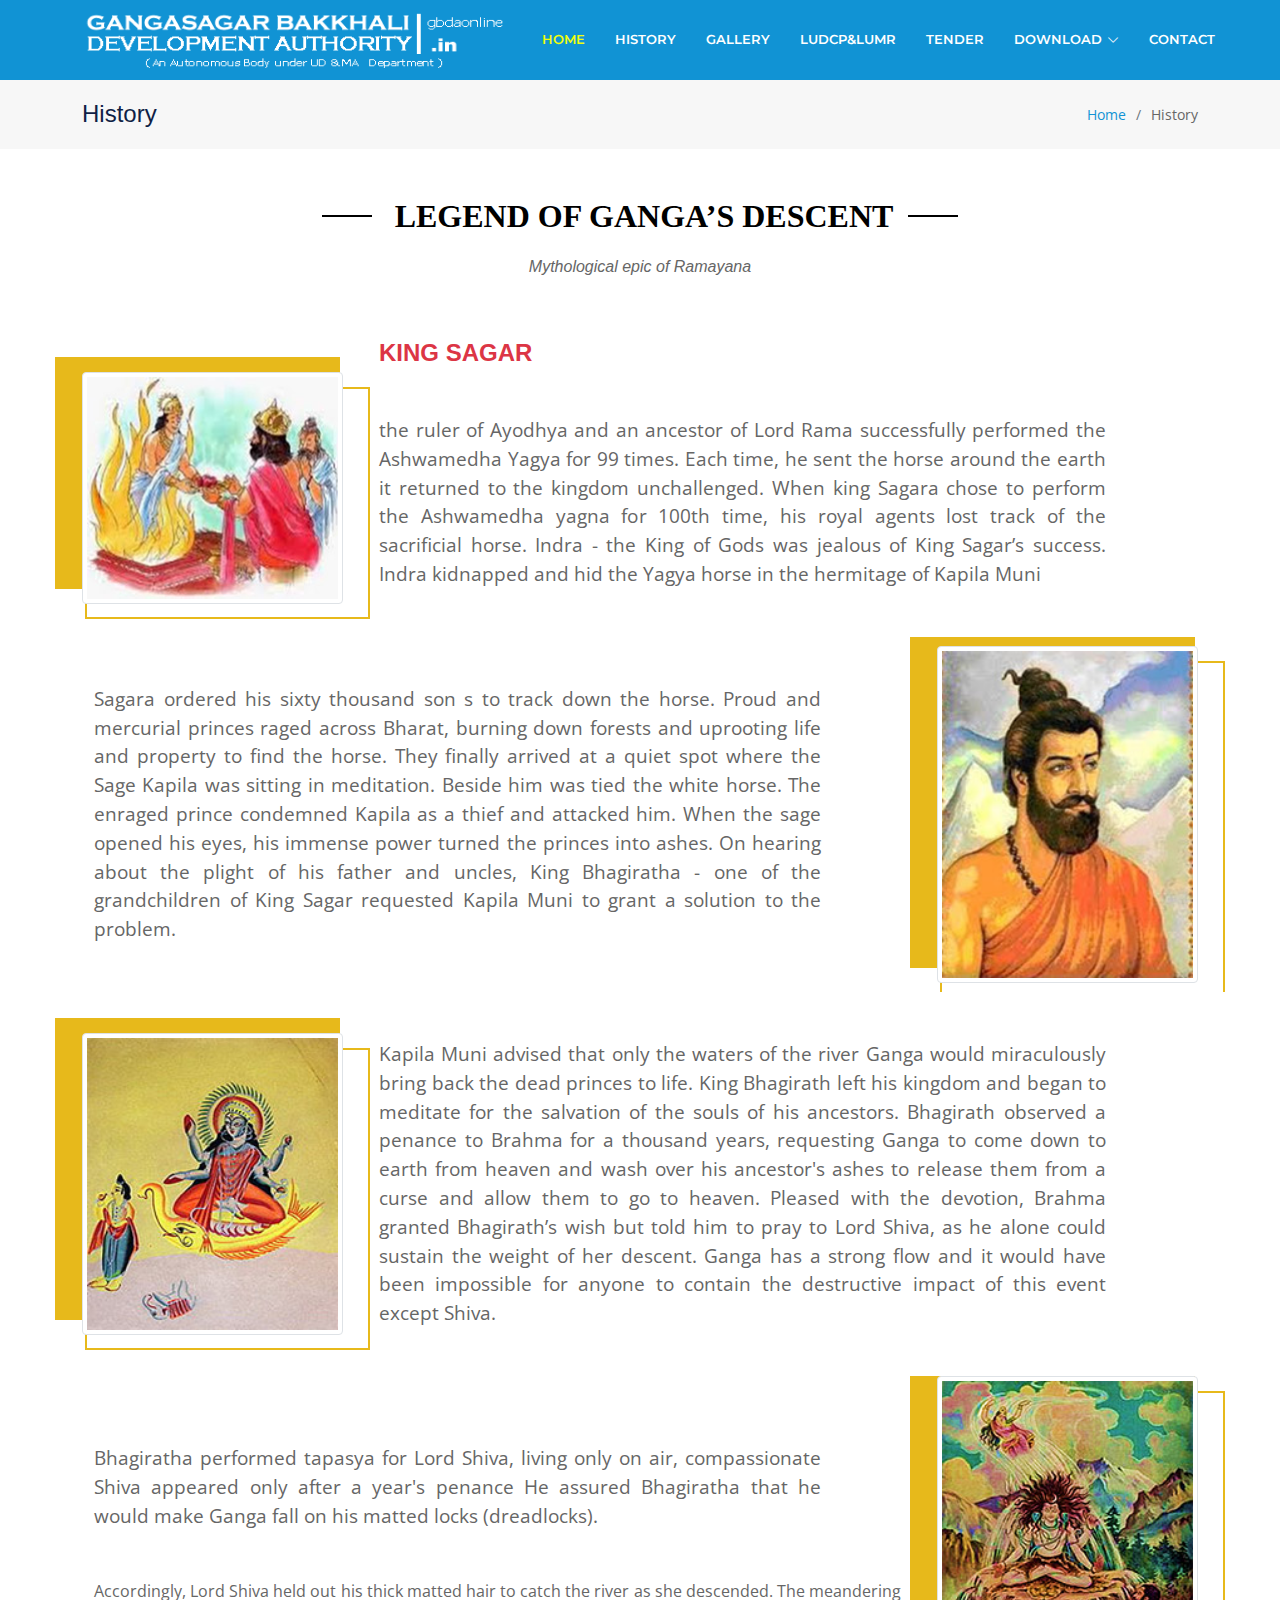
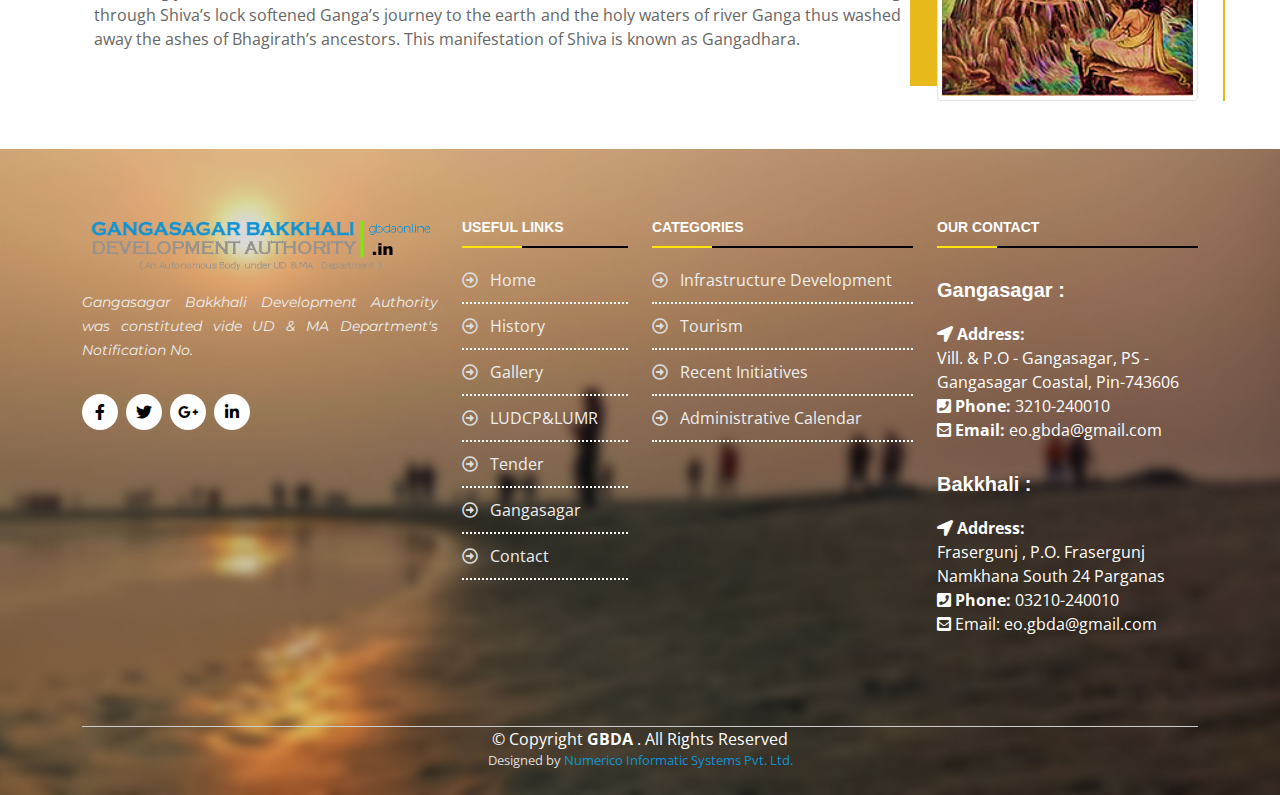
<file: aboutus.html>
<!DOCTYPE html>
<html lang="en">

<head>
  <meta charset="utf-8">
  <meta content="width=device-width, initial-scale=1.0" name="viewport">

  <title>GBDA</title>
  <meta content="" name="description">
  <meta content="" name="keywords">

  <!-- Favicons -->
  <link href="assets/img/favicon.png" rel="icon">
  <link href="assets/img/apple-touch-icon.png" rel="apple-touch-icon">

  <!-- Google Fonts -->
  <link href="https://fonts.googleapis.com/css?family=Open+Sans:300,300i,400,400i,700,700i|Montserrat:300,400,500,700" rel="stylesheet">

  <!-- Vendor CSS Files -->
  <link href="assets/css/all.css" rel="stylesheet">
<link href="assets/css/animate.css/animate.min.css" rel="stylesheet">
  <link href="assets/css/bootstrap.min.css" rel="stylesheet">
  <link href="assets/bootstrap-icons/bootstrap-icons.css" rel="stylesheet">
  <link href="assets/css/glightbox.min.css" rel="stylesheet">
  <link href="assets/css/swiper-bundle.min.css" rel="stylesheet">

  <!-- Template Main CSS File -->
  <link href="assets/css/style.css" rel="stylesheet">

</head>

<body>

  <!-- ======= Header ======= -->
  <header id="header" class="fixed-top d-flex align-items-center">
    <div class="container-fluid">

      <div class="row justify-content-center align-items-center">
        <div class="col-xl-11 d-flex align-items-center justify-content-between">
          <h1 class="logo"><a href="index.html"><img class="img-fluid" src="assets/img/logo1.png" width="450" height="64"></a></h1>
   

          <nav id="navbar" class="navbar">
            <ul>
              <li><a class="nav-link scrollto active" href="index.html">Home</a></li>

              <li><a class="nav-link scrollto" href="aboutus.html">History</a></li>
              <li><a class="nav-link scrollto" href="gallery.html">Gallery</a></li>
              <li><a class="nav-link scrollto " href="luma.html">LUDCP&LUMR </a></li>
              <li><a class="nav-link "href="tender.html"> Tender</a></li>
          <!--     <li><a class="nav-link "href="gangasagar.html">Gangasagar App</a></li>-->
              <li class="dropdown"><a href="#"><span>Download</span> <i class="bi bi-chevron-down"></i></a>
                <ul>
                  <li><a href="acts.html">Acts & Regulations</a></li>
                  <li><a href="important.html">Important Forms</a></li>

                </ul>
              </li>
              <li><a class="nav-link scrollto" href="contactus.html">Contact</a></li>
            </ul>
            <i class="bi bi-list mobile-nav-toggle"></i>
          </nav><!-- .navbar -->
        </div>
      </div>

    </div>
  </header><!-- End Header -->

 


  <main id="main">
  
  <section class="breadcrumbs">
      <div class="container">

        <div class="d-flex justify-content-between align-items-center">
          <h2>History</h2>
          <ol>
            <li><a href="index.html">Home</a></li>
            <li>History</li>
          </ol>
        </div>

      </div>
    </section>

  <section id="About" class=" m-5">
  <div class="section-title">
          <h2 class="animate__animated animate__fadeInDown">
LEGEND OF GANGA’s DESCENT</h2>
          <p class="animate__animated animate__fadeInUp"><em>Mythological epic of Ramayana</em></p>
        </div>
<section>
        <div class="container">
          <div class="row align-items-center">
            <div class="col-md-3 text-center mb-6 mb-md-0 wrap-image"><img class="w-100 img-thumbnail" src="assets/img/F1.jpg" alt="..."></div>
            <div class="col-md-9 text-center text-md-start mb-6 px-4">
              <h4 class="text-danger text-uppercase"><strong>King Sagar</strong></h4>
              <p class="my-5 fs-1 pe-xl-7">the ruler of Ayodhya and an ancestor of Lord Rama successfully performed the Ashwamedha Yagya for 99 times. Each time, he sent the horse around the earth it returned to the kingdom unchallenged. When king Sagara chose to perform the Ashwamedha yagna for 100th time, his royal agents lost track of the sacrificial horse. Indra - the King of Gods was jealous of King Sagar’s success. Indra kidnapped and hid the Yagya horse in the hermitage of Kapila Muni </p>
            </div>
          </div>
        </div><!-- end of .container-->
      </section>
      
      <section>
        <div class="container">
          <div class="row align-items-center">
           
            <div class="col-md-9 text-center text-md-start mb-6 px-4">
           
              <p class="my-5 fs-1 pe-xl-7">Sagara ordered his sixty thousand son      
      
s to track down the horse. Proud and mercurial princes raged across Bharat, burning down forests and uprooting life and property to find the horse. They finally arrived at a quiet spot where the Sage Kapila was sitting in meditation. Beside him was tied the white horse. The enraged prince condemned Kapila as a thief and attacked him. When the sage opened his eyes, his immense power turned the princes into ashes. On hearing about the plight of his father and uncles, King Bhagiratha - one of the grandchildren of King Sagar requested Kapila Muni to grant a solution to the problem. </p>
            </div>
            
             <div class="col-md-3 text-center mb-6 mb-md-0 wrap-image"><img class="w-100 img-thumbnail" src="assets/img/F2.jpg" alt="..."></div>
          </div>
        </div><!-- end of .container-->
      </section>
      
      
      
      <section>
        <div class="container">
          <div class="row align-items-center">
            <div class="col-md-3 text-center mb-6 mb-md-0 wrap-image"><img class="w-100 img-thumbnail" src="assets/img/F5.jpg" alt="..."></div>
            <div class="col-md-9 text-center text-md-start mb-6 px-4">
             
              <p class="my-5 fs-1 pe-xl-7">Kapila Muni advised that only the waters of the river Ganga would miraculously bring back the dead princes to life. King Bhagirath left his kingdom and began to meditate for the salvation of the souls of his ancestors. Bhagirath observed a penance to Brahma for a thousand years, requesting Ganga to come down to earth from heaven and wash over his ancestor's ashes to release them from a curse and allow them to go to heaven. Pleased with the devotion, Brahma granted Bhagirath’s wish but told him to pray to Lord Shiva, as he alone could sustain the weight of her descent. Ganga has a strong flow and it would have been impossible for anyone to contain the destructive impact of this event except Shiva. </p>
            </div>
          </div>
        </div><!-- end of .container-->
      </section>
      
      
      
      <section>
        <div class="container">
          <div class="row align-items-center">
          <div class="col-md-9 text-center text-md-start mb-6 px-4">
              
              <p class="my-5 fs-1 pe-xl-7">Bhagiratha performed tapasya for Lord Shiva, living only on air, compassionate Shiva appeared only after a year's penance He assured Bhagiratha that he would make Ganga fall on his matted locks (dreadlocks). </p>
              
              <p>Accordingly, Lord Shiva held out his thick matted hair to catch the river as she descended. The meandering through Shiva’s lock softened Ganga’s journey to the earth and the holy waters of river Ganga thus washed away the ashes of Bhagirath’s ancestors. This manifestation of Shiva is known as Gangadhara.</p>
            </div>
            <div class="col-md-3 text-center mb-6 mb-md-0 wrap-image"><img class="w-100 img-thumbnail" src="assets/img/F6.jpg" alt="..."></div>
            
          </div>
        </div><!-- end of .container-->
      </section>
    
    

 </section>
 
    
    
    
     <!-- ======= Footer ======= -->
  <footer id="footer">
    <div class="footer-top">
      <div class="container">
        <div class="row">

          <div class="col-lg-4 col-md-6">
            <div class="footer-info">
              <h3><img class="img-fluid" src="assets/img/logo.png"></h3>
              <p class="pb-3"><em>Gangasagar Bakkhali Development Authority was constituted vide UD & MA Department's Notification No.</em></p>

              <div class="social-links mt-3">
             
                <a href="#" class="facebook"><i class="fab fa-facebook-f"></i></a>
                   <a href="#" class="twitter"><i class="fab fa-twitter"></i></a>
                         <a href="#" class="google-plus"><i class="fab fa-google-plus-g"></i></a>
                <a href="#" class="linkedin"><i class="fab fa-linkedin-in"></i></a>
               
          
              </div>
            </div>
          </div>

          <div class="col-lg-2 col-md-6 footer-links">
            <h4>Useful Links</h4>
            <ul>
              <li><i class="far fa-arrow-alt-circle-right"></i>
               <a href="index.html">Home</a>
               </li>
              <li><i class="far fa-arrow-alt-circle-right"></i>
              <a href="aboutus.html">History</a></li>
              <li><i class="far fa-arrow-alt-circle-right"></i>
              <a href="gallery.html">Gallery</a></li>
              <li><i class="far fa-arrow-alt-circle-right"></i>
                   <a href="luma.html">LUDCP&LUMR</a></li>
              <li>
              <i class="far fa-arrow-alt-circle-right"></i>

              <a href="tender.html">Tender</a></li>
               <li>
              <i class="far fa-arrow-alt-circle-right"></i>
                 <a href="gangasagar.html">Gangasagar</a></li>
                <li>
                
               <i class="far fa-arrow-alt-circle-right"></i>
               <a href="contactus.html"> Contact</a></li>
            </ul>
          </div>

          <div class="col-lg-3 col-md-6 footer-links">
            <h4>Categories</h4>
            <ul>
              <li><i class="far fa-arrow-alt-circle-right"></i>

              <a href="construction.html">
    Infrastructure Development
</a></li>
              <li><i class="far fa-arrow-alt-circle-right"></i>
<a href="tourism.html">Tourism</a></li>
              <li><i class="far fa-arrow-alt-circle-right"></i>
<a href="recent.html">Recent Initiatives</a></li>
              <li><i class="far fa-arrow-alt-circle-right"></i>
 <a href="adminCalender.html">
 Administrative Calendar
 </a></li>
              
            </ul>
          </div>

          <div class="col-lg-3 col-md-6 footer-newsletter">
            <h4>Our Contact</h4>
                        <p>
               <h5> <strong>Gangasagar :</strong></h5>
<strong><i class="fas fa-location-arrow"></i>&nbsp;Address:</strong> <br>
Vill. & P.O - Gangasagar, PS - Gangasagar Coastal, Pin-743606 <br>

                <strong><i class="fas fa-phone-square"></i>&nbsp;Phone:</strong>&nbsp;3210-240010<br>
                <strong>
<i class="fas fa-envelope-square"></i>&nbsp;Email:</strong>&nbsp;eo.gbda@gmail.com
              </p>
              
          
              
                                      <p>
                 <h5> <strong>Bakkhali : </strong></h5>
                 <strong><i class="fas fa-location-arrow"></i>&nbsp;Address:</strong> <br>
Frasergunj , P.O. Frasergunj Namkhana South 24 Parganas <br>

                <strong><i class="fas fa-phone-square"></i>&nbsp;Phone:</strong>&nbsp;03210-240010<br>
                <i class="fas fa-envelope-square"></i>&nbsp;Email:</strong>&nbsp;eo.gbda@gmail.com<br>
              </p>

          </div>

        </div>
      </div>
    </div>

    <div class="container">
      <div class="copyright">
        &copy; Copyright <strong><span>GBDA </span></strong>. All Rights Reserved
      </div>
      <div class="credits">
     
        Designed by <a href="#">Numerico Informatic Systems Pvt. Ltd.</a>
      </div>
    </div>
  </footer>
  
  <!-- End Footer -->

  <a href="#" class="back-to-top d-flex align-items-center justify-content-center"><i class="bi bi-arrow-up-short"></i></a>


   <script src="assets/js/bootstrap.bundle.min.js"></script>
  <script src="assets/js/glightbox.min.js"></script>
  <script src="assets/js/isotope.pkgd.min.js"></script>
  <script src="assets/js/swiper-bundle.min.js"></script>
  <script src="assets/js/main.js"></script>
  
  


</body>

</html>
</file>
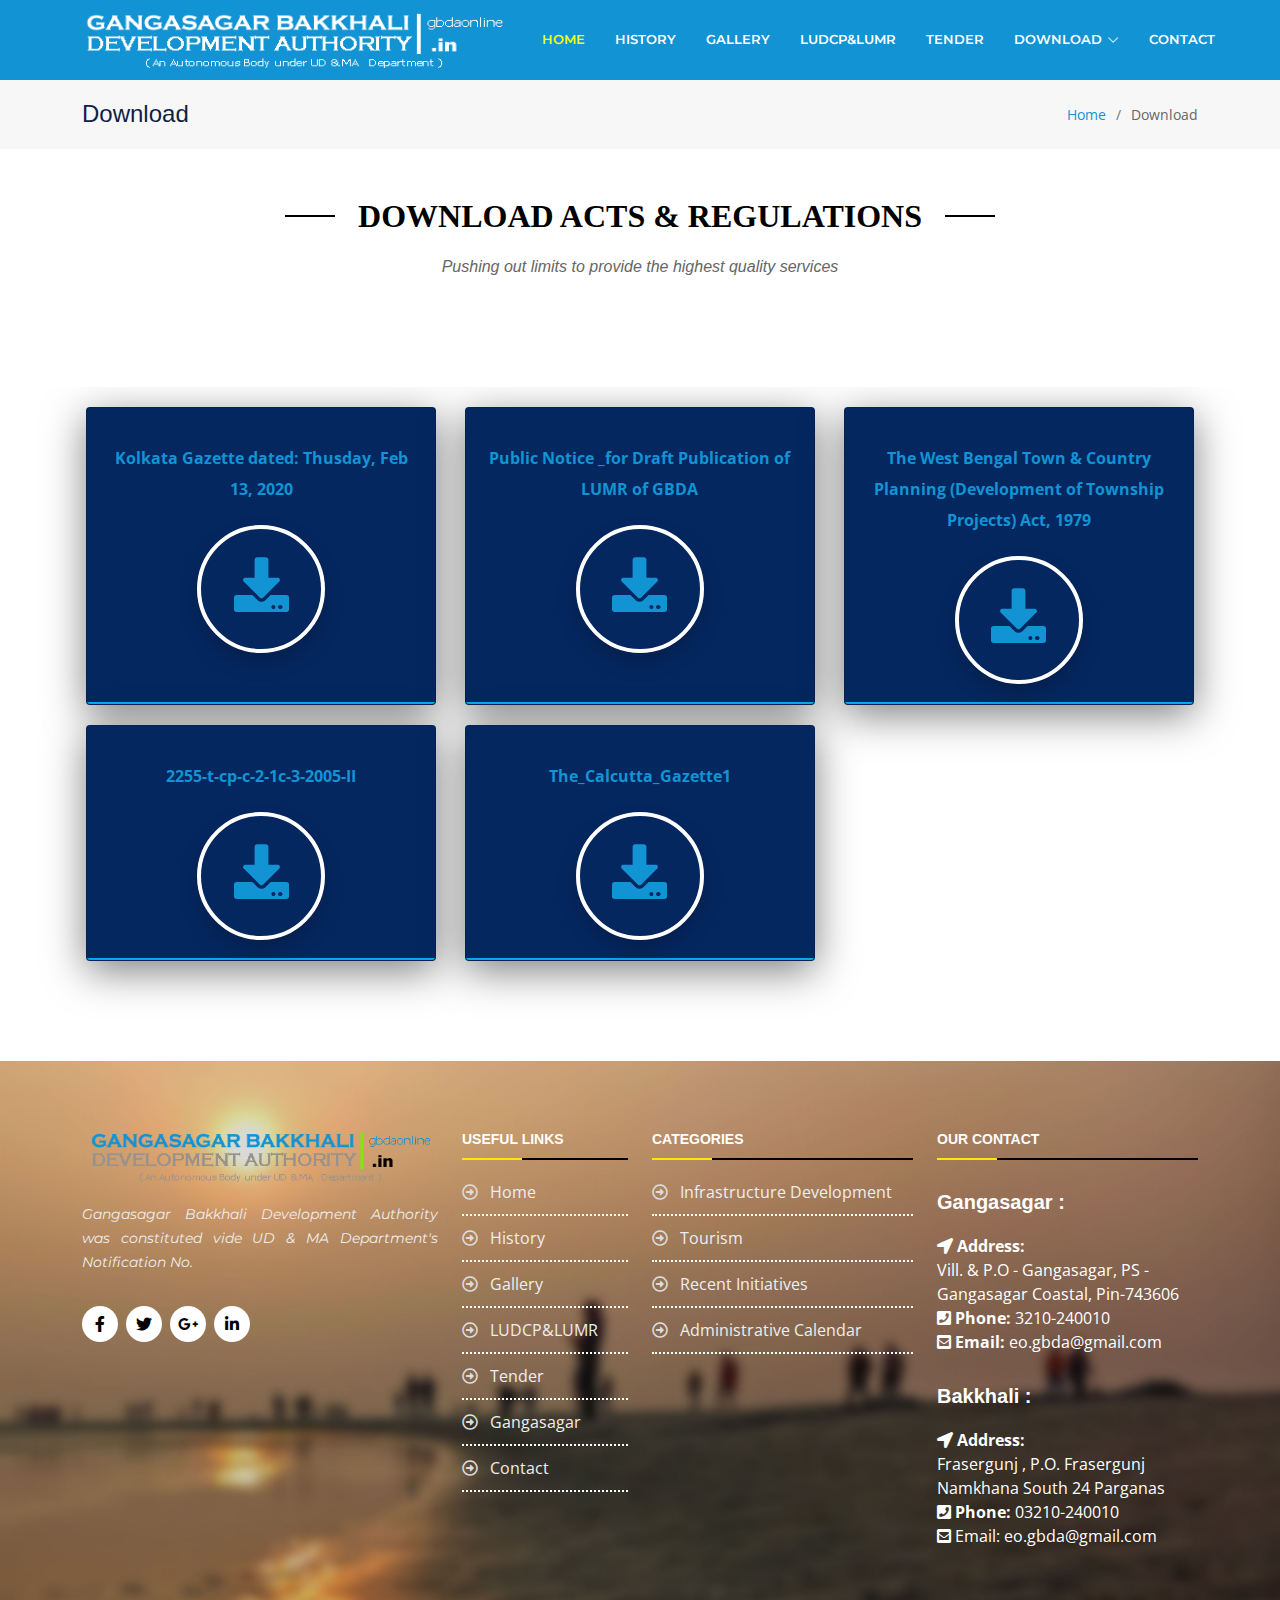
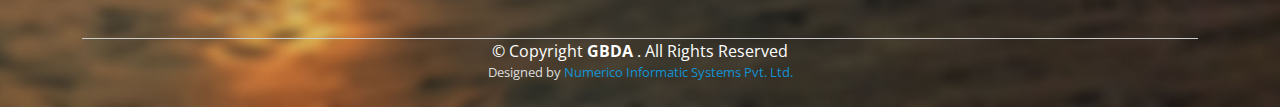
<file: acts.html>
<!DOCTYPE html>
<html lang="en">

<head>
  <meta charset="utf-8">
  <meta content="width=device-width, initial-scale=1.0" name="viewport">

  <title>GBDA</title>
  <meta content="" name="description">
  <meta content="" name="keywords">

  <!-- Favicons -->
  <link href="assets/img/favicon.png" rel="icon">
  <link href="assets/img/apple-touch-icon.png" rel="apple-touch-icon">

  <!-- Google Fonts -->
  <link href="https://fonts.googleapis.com/css?family=Open+Sans:300,300i,400,400i,700,700i|Montserrat:300,400,500,700" rel="stylesheet">

  <!-- Vendor CSS Files -->
  <link href="assets/css/all.css" rel="stylesheet">
<link href="assets/css/animate.css/animate.min.css" rel="stylesheet">
  <link href="assets/css/bootstrap.min.css" rel="stylesheet">
  <link href="assets/bootstrap-icons/bootstrap-icons.css" rel="stylesheet">
  <link href="assets/css/glightbox.min.css" rel="stylesheet">
  <link href="assets/css/swiper-bundle.min.css" rel="stylesheet">

  <!-- Template Main CSS File -->
  <link href="assets/css/style.css" rel="stylesheet">

</head>

<body>

  <!-- ======= Header ======= -->
  <header id="header" class="fixed-top d-flex align-items-center">
    <div class="container-fluid">

      <div class="row justify-content-center align-items-center">
        <div class="col-xl-11 d-flex align-items-center justify-content-between">
          <h1 class="logo"><a href="index.html"><img class="img-fluid" src="assets/img/logo1.png" width="450" height="64"></a></h1>
   

          <nav id="navbar" class="navbar">
            <ul>
              <li><a class="nav-link scrollto active" href="index.html">Home</a></li>

              <li><a class="nav-link scrollto" href="aboutus.html">History</a></li>
              <li><a class="nav-link scrollto" href="gallery.html">Gallery</a></li>
              <li><a class="nav-link scrollto " href="luma.html">LUDCP&LUMR </a></li>
              <li><a class="nav-link "href="tender.html"> Tender</a></li>
            <!--   <li><a class="nav-link "href="gangasagar.html">Gangasagar App</a></li>-->
              <li class="dropdown"><a href="#"><span>Download</span> <i class="bi bi-chevron-down"></i></a>
                <ul>
                  <li><a href="acts.html">Acts & Regulations</a></li>
                  <li><a href="important.html">Important Forms</a></li>

                </ul>
              </li>
              <li><a class="nav-link scrollto" href="contactus.html">Contact</a></li>
            </ul>
            <i class="bi bi-list mobile-nav-toggle"></i>
          </nav><!-- .navbar -->
        </div>
      </div>

    </div>
  </header><!-- End Header -->

 


  <main id="main">
  
  <section class="breadcrumbs">
      <div class="container">

        <div class="d-flex justify-content-between align-items-center">
          <h2>Download</h2>
          <ol>
            <li><a href="index.html">Home</a></li>
            <li>Download</li>
          </ol>
        </div>

      </div>
    </section>

  <section id="About" class=" m-5">
  <div class="section-title">
          <h2 class="animate__animated animate__fadeInDown">
Download Acts & Regulations </h2>
          <p class="animate__animated animate__fadeInUp"><em>Pushing out limits to provide the highest quality services</em></p>
        </div>
 </section>
 
 
 
    
    
  <section class="tender">
       <div class="container">
  <div class="testimonial">
    <div class="card">
      <div class="layer"></div>
      <div class="content">
        <a href="img/New Doc 2020-02-20 19.11.38.pdf" target="_blank">Kolkata Gazette dated: Thusday, Feb 13, 2020  
        <div class="image"><i class="fa fa-download"></i>
        </div>
  </a>
      
             </div>
    </div>
    
        <div class="card">
      <div class="layer"></div>
      <div class="content">
<a href="Public Notice _for Draft Publication of LUMR of GBDA.pdf" target="_blank">Public Notice _for Draft Publication of LUMR of GBDA  
        <div class="image"><i class="fa fa-download"></i>  
        </div>
        </a>
     
             </div>
    </div>
    
        <div class="card">
      <div class="layer"></div>
      <div class="content">
    <a href="wb_t_cp_act_1979.pdf" target="_blank">The West Bengal Town &amp; Country Planning (Development of Township Projects) Act, 1979 
        <div class="image"> <i class="fa fa-download"></i>
        </div>
        </a>
       
             </div>
    </div>
    
    <div class="card">
      <div class="layer"></div>
      <div class="content">
    <a href="2255-t-cp-c-2-1c-3-2005-II.pdf" target="_blank">  2255-t-cp-c-2-1c-3-2005-II  
        <div class="image"> <i class="fa fa-download"></i> 
        </div>
        </a>
       
             </div>
    </div>
    
    <div class="card">
      <div class="layer"></div>
      <div class="content">
  <a href="The_Calcutta_Gazette1.pdf" target="_blank">  The_Calcutta_Gazette1
        <div class="image"> <i class="fa fa-download"></i>
        </div>
        </a>
       
             </div>
    </div>
    
  </div>
  

</div>
   </section>  
    
    
    
    
    
    
    
     <!-- ======= Footer ======= -->
  <footer id="footer">
    <div class="footer-top">
      <div class="container">
        <div class="row">

          <div class="col-lg-4 col-md-6">
            <div class="footer-info">
              <h3><img class="img-fluid" src="assets/img/logo.png"></h3>
              <p class="pb-3"><em>Gangasagar Bakkhali Development Authority was constituted vide UD & MA Department's Notification No.</em></p>

              <div class="social-links mt-3">
             
                <a href="#" class="facebook"><i class="fab fa-facebook-f"></i></a>
                   <a href="#" class="twitter"><i class="fab fa-twitter"></i></a>
                         <a href="#" class="google-plus"><i class="fab fa-google-plus-g"></i></a>
                <a href="#" class="linkedin"><i class="fab fa-linkedin-in"></i></a>
               
          
              </div>
            </div>
          </div>

          <div class="col-lg-2 col-md-6 footer-links">
            <h4>Useful Links</h4>
            <ul>
              <li><i class="far fa-arrow-alt-circle-right"></i>
               <a href="index.html">Home</a>
               </li>
              <li><i class="far fa-arrow-alt-circle-right"></i>
              <a href="aboutus.html">History</a></li>
              <li><i class="far fa-arrow-alt-circle-right"></i>
              <a href="gallery.html">Gallery</a></li>
              <li><i class="far fa-arrow-alt-circle-right"></i>
                   <a href="luma.html">LUDCP&LUMR</a></li>
              <li>
              <i class="far fa-arrow-alt-circle-right"></i>

              <a href="tender.html">Tender</a></li>
               <li>
              <i class="far fa-arrow-alt-circle-right"></i>
                 <a href="gangasagar.html">Gangasagar</a></li>
                <li>
                
               <i class="far fa-arrow-alt-circle-right"></i>
               <a href="contactus.html"> Contact</a></li>
            </ul>
          </div>

          <div class="col-lg-3 col-md-6 footer-links">
            <h4>Categories</h4>
            <ul>
              <li><i class="far fa-arrow-alt-circle-right"></i>

              <a href="construction.html">
    Infrastructure Development
</a></li>
              <li><i class="far fa-arrow-alt-circle-right"></i>
<a href="tourism.html">Tourism</a></li>
              <li><i class="far fa-arrow-alt-circle-right"></i>
<a href="recent.html">Recent Initiatives</a></li>
              <li><i class="far fa-arrow-alt-circle-right"></i>
 <a href="adminCalender.html">
 Administrative Calendar
 </a></li>
              
            </ul>
          </div>

          <div class="col-lg-3 col-md-6 footer-newsletter">
            <h4>Our Contact</h4>
                        <p>
               <h5> <strong>Gangasagar :</strong></h5>
<strong><i class="fas fa-location-arrow"></i>&nbsp;Address:</strong> <br>
Vill. & P.O - Gangasagar, PS - Gangasagar Coastal, Pin-743606 <br>

                <strong><i class="fas fa-phone-square"></i>&nbsp;Phone:</strong>&nbsp;3210-240010<br>
                <strong>
<i class="fas fa-envelope-square"></i>&nbsp;Email:</strong>&nbsp;eo.gbda@gmail.com
              </p>
              
          
              
                                      <p>
                 <h5> <strong>Bakkhali : </strong></h5>
                 <strong><i class="fas fa-location-arrow"></i>&nbsp;Address:</strong> <br>
Frasergunj , P.O. Frasergunj Namkhana South 24 Parganas <br>

                <strong><i class="fas fa-phone-square"></i>&nbsp;Phone:</strong>&nbsp;03210-240010<br>
                <i class="fas fa-envelope-square"></i>&nbsp;Email:</strong>&nbsp;eo.gbda@gmail.com<br>
              </p>

          </div>

        </div>
      </div>
    </div>

    <div class="container">
      <div class="copyright">
        &copy; Copyright <strong><span>GBDA </span></strong>. All Rights Reserved
      </div>
      <div class="credits">
     
        Designed by <a href="#">Numerico Informatic Systems Pvt. Ltd.</a>
      </div>
    </div>
  </footer>
  
  <!-- End Footer -->

  <a href="#" class="back-to-top d-flex align-items-center justify-content-center"><i class="bi bi-arrow-up-short"></i></a>


   <script src="assets/js/bootstrap.bundle.min.js"></script>
  <script src="assets/js/glightbox.min.js"></script>
  <script src="assets/js/isotope.pkgd.min.js"></script>
  <script src="assets/js/swiper-bundle.min.js"></script>
  <script src="assets/js/main.js"></script>
  
  


</body>

</html>
</file>
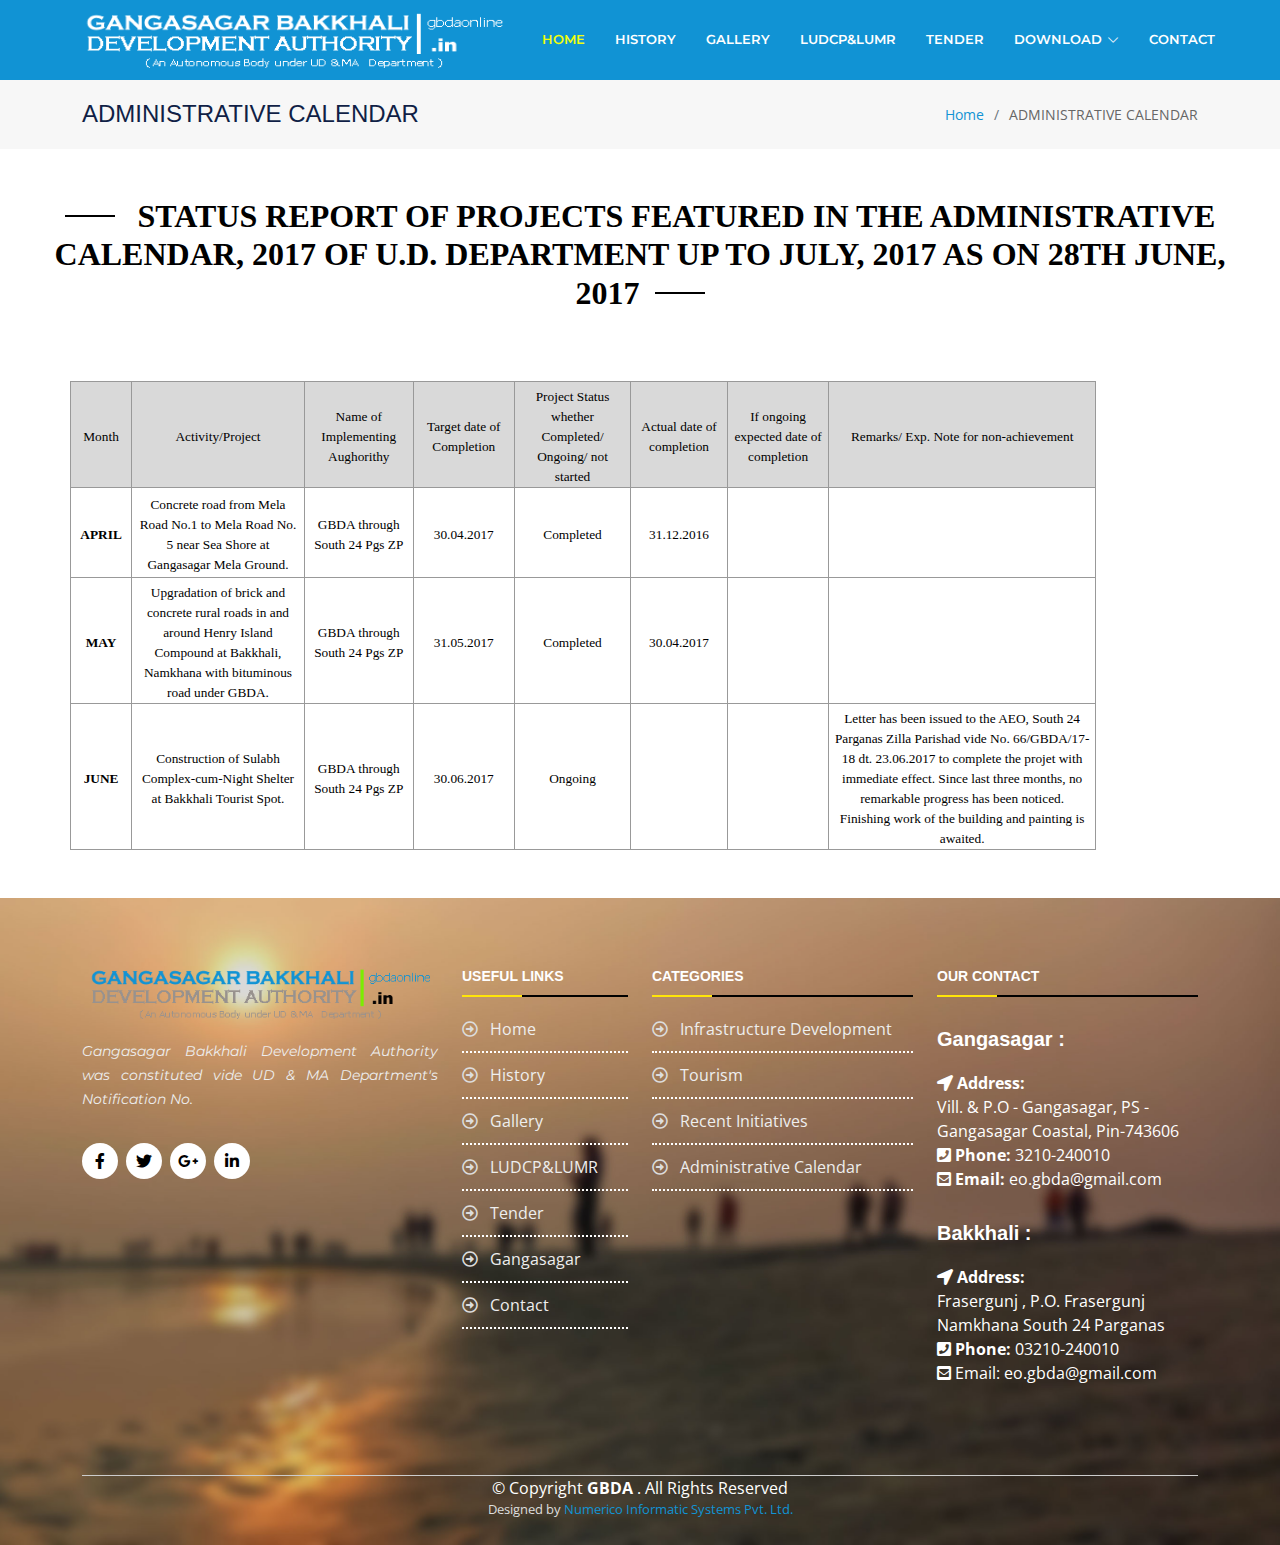
<file: adminCalender.html>
<!DOCTYPE html>
<html lang="en">

<head>
  <meta charset="utf-8">
  <meta content="width=device-width, initial-scale=1.0" name="viewport">

  <title>GBDA</title>
  <meta content="" name="description">
  <meta content="" name="keywords">

  <!-- Favicons -->
  <link href="assets/img/favicon.png" rel="icon">
  <link href="assets/img/apple-touch-icon.png" rel="apple-touch-icon">

  <!-- Google Fonts -->
  <link href="https://fonts.googleapis.com/css?family=Open+Sans:300,300i,400,400i,700,700i|Montserrat:300,400,500,700" rel="stylesheet">

  <!-- Vendor CSS Files -->
  <link href="assets/css/all.css" rel="stylesheet">
<link href="assets/css/animate.css/animate.min.css" rel="stylesheet">
  <link href="assets/css/bootstrap.min.css" rel="stylesheet">
  <link href="assets/bootstrap-icons/bootstrap-icons.css" rel="stylesheet">
  <link href="assets/css/glightbox.min.css" rel="stylesheet">
  <link href="assets/css/swiper-bundle.min.css" rel="stylesheet">

  <!-- Template Main CSS File -->
  <link href="assets/css/style.css" rel="stylesheet">

</head>

<body>

  <!-- ======= Header ======= -->
  <header id="header" class="fixed-top d-flex align-items-center">
    <div class="container-fluid">

      <div class="row justify-content-center align-items-center">
        <div class="col-xl-11 d-flex align-items-center justify-content-between">
          <h1 class="logo"><a href="index.html"><img class="img-fluid" src="assets/img/logo1.png" width="450" height="64"></a></h1>
   

          <nav id="navbar" class="navbar">
            <ul>
              <li><a class="nav-link scrollto active" href="index.html">Home</a></li>

              <li><a class="nav-link scrollto" href="aboutus.html">History</a></li>
              <li><a class="nav-link scrollto" href="gallery.html">Gallery</a></li>
              <li><a class="nav-link scrollto " href="luma.html">LUDCP&LUMR </a></li>
              <li><a class="nav-link "href="tender.html"> Tender</a></li>
              <!-- <li><a class="nav-link "href="gangasagar.html">Gangasagar App</a></li>-->
              <li class="dropdown"><a href="#"><span>Download</span> <i class="bi bi-chevron-down"></i></a>
                <ul>
                  <li><a href="acts.html">Acts & Regulations</a></li>
                  <li><a href="important.html">Important Forms</a></li>

                </ul>
              </li>
              <li><a class="nav-link scrollto" href="contactus.html">Contact</a></li>
            </ul>
            <i class="bi bi-list mobile-nav-toggle"></i>
          </nav><!-- .navbar -->
        </div>
      </div>

    </div>
  </header><!-- End Header -->

 


  <main id="main">
  
  <section class="breadcrumbs">
      <div class="container">

        <div class="d-flex justify-content-between align-items-center">
          <h2>ADMINISTRATIVE CALENDAR </h2>
          <ol>
            <li><a href="index.html">Home</a></li>
            <li>ADMINISTRATIVE CALENDAR </li>
          </ol>
        </div>

      </div>
    </section>

  <section id="About" class=" m-5">
  <div class="section-title">
          <h2 class="animate__animated animate__fadeInDown">
STATUS REPORT OF PROJECTS FEATURED IN THE ADMINISTRATIVE CALENDAR, 2017 OF U.D. DEPARTMENT UP TO JULY, 2017
as on 28th June, 2017</h2>
         
        </div>
<section>
        <div class="container">
          <div class="row align-items-center">
            
            
            <table class="excel1 text-center" style="width:90%" cellspacing="0" cellpadding="0">
               
                <tbody><tr style="height:15.0pt;" height="20">

                </tr>
                <tr style="height:67.5pt;" height="90">
                  <td class="excel10" style="height:67.5pt;width:41pt;" width="55" height="90">Month</td>
                  <td class="excel10" style="border-left:none;width:116pt;" width="154">Activity/Project</td>
                  <td class="excel10" style="border-left:none;width:73pt;" width="97">Name of    Implementing Aughorithy</td>
                  <td class="excel10" style="border-left:none;width:68pt;" width="90">Target date of    Completion</td>
                  <td class="excel10" style="border-left:none;width:78pt;" width="104">Project Status    whether Completed/ Ongoing/ not started</td>
                  <td class="excel10" style="border-left:none;width:65pt;" width="86">Actual date of    completion</td>
                  <td class="excel10" style="border-left:none;width:68pt;" width="90">If ongoing    expected date of completion</td>
                  <td class="excel11" style="border-left:none;width:179pt;" width="238">Remarks/ Exp.    Note for non-achievement</td>
                </tr>
                <tr style="height:67.5pt;" height="90">
                  <td class="excel6" style="height:67.5pt;border-top:none;width:41pt;" width="55" height="90">APRIL</td>
                  <td class="excel7" style="border-top:none;border-left:none;width:116pt;" width="154">Concrete    road from Mela Road No.1 to Mela Road No. 5 near Sea Shore at Gangasagar Mela    Ground.</td>
                  <td class="excel9" style="border-top:none;border-left:none;width:73pt;" width="97">GBDA    through South 24 Pgs ZP</td>
                  <td class="excel9" style="border-top:none;border-left:none;width:68pt;" width="90">30.04.2017</td>
                  <td class="excel9" style="border-top:none;border-left:none;width:78pt;" width="104">Completed</td>
                  <td class="excel9" style="border-top:none;border-left:none;width:65pt;" width="86">31.12.2016</td>
                  <td class="excel8" style="border-top:none;border-left:none;width:68pt;" width="90">&nbsp;</td>
                  <td class="excel7" style="border-top:none;border-left:none;width:179pt;" width="238">&nbsp;</td>
                </tr>
                <tr style="height:94.5pt;" height="126">
                  <td class="excel6" style="height:94.5pt;border-top:none;width:41pt;" width="55" height="126">MAY</td>
                  <td class="excel7" style="border-top:none;border-left:none;width:116pt;" width="154">Upgradation    of brick and concrete rural roads in and around Henry Island Compound at    Bakkhali, Namkhana with bituminous road under GBDA.</td>
                  <td class="excel8" style="border-top:none;border-left:none;width:73pt;" width="97">GBDA    through South 24 Pgs ZP</td>
                  <td class="excel8" style="border-top:none;border-left:none;width:68pt;" width="90">31.05.2017</td>
                  <td class="excel8" style="border-top:none;border-left:none;width:78pt;" width="104">Completed</td>
                  <td class="excel9" style="border-top:none;border-left:none;width:65pt;" width="86">30.04.2017</td>
                  <td class="excel9" style="border-top:none;border-left:none;width:68pt;" width="90">&nbsp;</td>
                  <td class="excel7" style="border-top:none;border-left:none;width:179pt;" width="238">&nbsp;</td>
                </tr>
                <tr style="height:108.0pt;" height="144">
                  <td class="excel6" style="height:108.0pt;border-top:none;width:41pt;" width="55" height="144">JUNE</td>
                  <td class="excel7" style="border-top:none;border-left:none;width:116pt;" width="154">Construction    of Sulabh Complex-cum-Night Shelter at Bakkhali Tourist Spot.</td>
                  <td class="excel8" style="border-top:none;border-left:none;width:73pt;" width="97">GBDA    through South 24 Pgs ZP</td>
                  <td class="excel8" style="border-top:none;border-left:none;width:68pt;" width="90">30.06.2017</td>
                  <td class="excel8" style="border-top:none;border-left:none;width:78pt;" width="104">Ongoing</td>
                  <td class="excel8" style="border-top:none;border-left:none;width:65pt;" width="86"></td>
                  <td class="excel9" style="border-top:none;border-left:none;width:68pt;" width="90">&nbsp;</td>
                  <td class="excel7" style="border-top:none;border-left:none;width:179pt;" width="238">Letter    has been issued to the AEO, South 24 Parganas Zilla Parishad vide No.    66/GBDA/17-18 dt. 23.06.2017 to complete the projet with immediate effect.    Since last three months, no remarkable progress has been noticed. Finishing    work of the building and painting is awaited.</td>
                </tr>
              </tbody></table>
            
            
            
          </div>
        </div><!-- end of .container-->
      </section>
      
      
      


 </section>
 
    
    
    
    
      <!-- ======= Footer ======= -->
  <footer id="footer">
    <div class="footer-top">
      <div class="container">
        <div class="row">

          <div class="col-lg-4 col-md-6">
            <div class="footer-info">
              <h3><img class="img-fluid" src="assets/img/logo.png"></h3>
              <p class="pb-3"><em>Gangasagar Bakkhali Development Authority was constituted vide UD & MA Department's Notification No.</em></p>

              <div class="social-links mt-3">
             
                <a href="#" class="facebook"><i class="fab fa-facebook-f"></i></a>
                   <a href="#" class="twitter"><i class="fab fa-twitter"></i></a>
                         <a href="#" class="google-plus"><i class="fab fa-google-plus-g"></i></a>
                <a href="#" class="linkedin"><i class="fab fa-linkedin-in"></i></a>
               
          
              </div>
            </div>
          </div>

          <div class="col-lg-2 col-md-6 footer-links">
            <h4>Useful Links</h4>
            <ul>
              <li><i class="far fa-arrow-alt-circle-right"></i>
               <a href="index.html">Home</a>
               </li>
              <li><i class="far fa-arrow-alt-circle-right"></i>
              <a href="aboutus.html">History</a></li>
              <li><i class="far fa-arrow-alt-circle-right"></i>
              <a href="gallery.html">Gallery</a></li>
              <li><i class="far fa-arrow-alt-circle-right"></i>
                   <a href="luma.html">LUDCP&LUMR</a></li>
              <li>
              <i class="far fa-arrow-alt-circle-right"></i>

              <a href="tender.html">Tender</a></li>
               <li>
              <i class="far fa-arrow-alt-circle-right"></i>
                 <a href="gangasagar.html">Gangasagar</a></li>
                <li>
                
               <i class="far fa-arrow-alt-circle-right"></i>
               <a href="contactus.html"> Contact</a></li>
            </ul>
          </div>

          <div class="col-lg-3 col-md-6 footer-links">
            <h4>Categories</h4>
            <ul>
              <li><i class="far fa-arrow-alt-circle-right"></i>

              <a href="construction.html">
    Infrastructure Development
</a></li>
              <li><i class="far fa-arrow-alt-circle-right"></i>
<a href="tourism.html">Tourism</a></li>
              <li><i class="far fa-arrow-alt-circle-right"></i>
<a href="recent.html">Recent Initiatives</a></li>
              <li><i class="far fa-arrow-alt-circle-right"></i>
 <a href="adminCalender.html">
 Administrative Calendar
 </a></li>
              
            </ul>
          </div>

          <div class="col-lg-3 col-md-6 footer-newsletter">
            <h4>Our Contact</h4>
                        <p>
               <h5> <strong>Gangasagar :</strong></h5>
<strong><i class="fas fa-location-arrow"></i>&nbsp;Address:</strong> <br>
Vill. & P.O - Gangasagar, PS - Gangasagar Coastal, Pin-743606 <br>

                <strong><i class="fas fa-phone-square"></i>&nbsp;Phone:</strong>&nbsp;3210-240010<br>
                <strong>
<i class="fas fa-envelope-square"></i>&nbsp;Email:</strong>&nbsp;eo.gbda@gmail.com
              </p>
              
          
              
                                      <p>
                 <h5> <strong>Bakkhali : </strong></h5>
                 <strong><i class="fas fa-location-arrow"></i>&nbsp;Address:</strong> <br>
Frasergunj , P.O. Frasergunj Namkhana South 24 Parganas <br>

                <strong><i class="fas fa-phone-square"></i>&nbsp;Phone:</strong>&nbsp;03210-240010<br>
                <i class="fas fa-envelope-square"></i>&nbsp;Email:</strong>&nbsp;eo.gbda@gmail.com<br>
              </p>

          </div>

        </div>
      </div>
    </div>

    <div class="container">
      <div class="copyright">
        &copy; Copyright <strong><span>GBDA </span></strong>. All Rights Reserved
      </div>
      <div class="credits">
     
        Designed by <a href="#">Numerico Informatic Systems Pvt. Ltd.</a>
      </div>
    </div>
  </footer>
  
  <!-- End Footer -->

  <a href="#" class="back-to-top d-flex align-items-center justify-content-center"><i class="bi bi-arrow-up-short"></i></a>


   <script src="assets/js/bootstrap.bundle.min.js"></script>
  <script src="assets/js/glightbox.min.js"></script>
  <script src="assets/js/isotope.pkgd.min.js"></script>
  <script src="assets/js/swiper-bundle.min.js"></script>
  <script src="assets/js/main.js"></script>
  
  


</body>

</html>
</file>
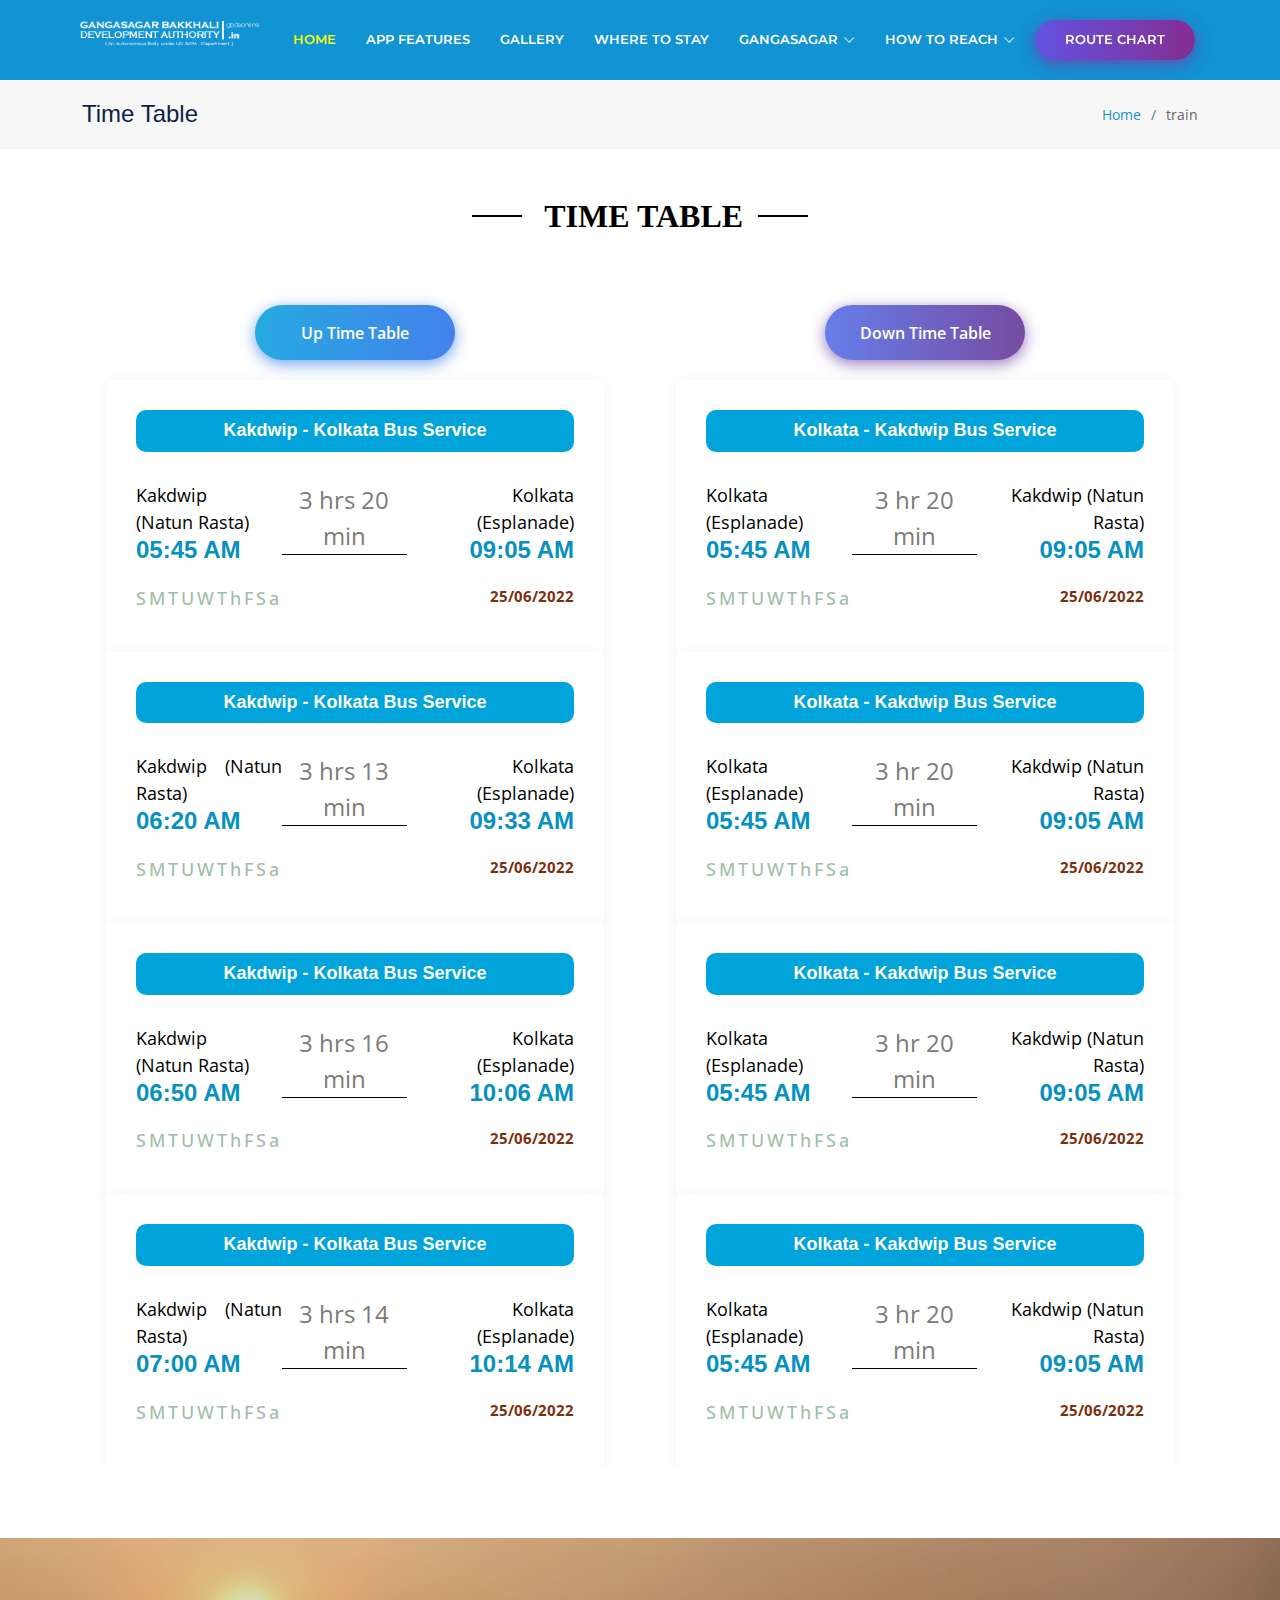
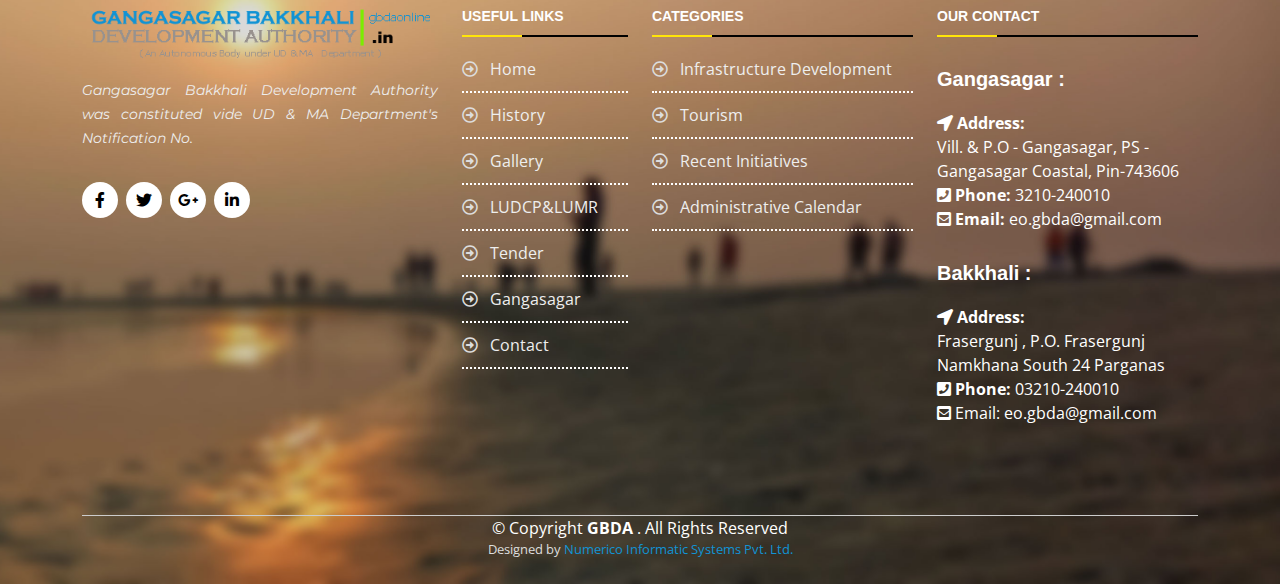
<file: bus-time-table.html>
<!DOCTYPE html>
<html lang="en">

<head>
  <meta charset="utf-8">
  <meta content="width=device-width, initial-scale=1.0" name="viewport">

  <title>GBDA</title>
  <meta content="" name="description">
  <meta content="" name="keywords">

  <!-- Favicons -->
  <link href="assets/img/favicon.png" rel="icon">
  <link href="assets/img/apple-touch-icon.png" rel="apple-touch-icon">

  <!-- Google Fonts -->
  <link href="https://fonts.googleapis.com/css?family=Open+Sans:300,300i,400,400i,700,700i|Montserrat:300,400,500,700" rel="stylesheet">

  <!-- Vendor CSS Files -->
  <link href="assets/css/all.css" rel="stylesheet">
<link href="assets/css/animate.css/animate.min.css" rel="stylesheet">
  <link href="assets/css/bootstrap.min.css" rel="stylesheet">
  <link href="assets/bootstrap-icons/bootstrap-icons.css" rel="stylesheet">
  <link href="assets/css/glightbox.min.css" rel="stylesheet">
  <link href="assets/css/swiper-bundle.min.css" rel="stylesheet">

  <!-- Template Main CSS File -->
  <link href="assets/css/style.css" rel="stylesheet">
  <style>
  .getstarted, .getstarted:focus {
  background: #5777ba;
  color: #fff;
  padding: 12px 25px !important;
  margin-left: 30px;
  color: #fff;
  line-height: 1;
  border-radius: 50px;
}
  </style>

</head>

<body>

  <!-- ======= Header ======= -->
  <header id="header" class="fixed-top d-flex align-items-center">
    <div class="container-fluid">

      <div class="row justify-content-center align-items-center">
        <div class="col-xl-11 d-flex align-items-center justify-content-between">
          <h1 class="logo"><a href="index.html"><img class="img-fluid" src="assets/img/logo1.png" width="450" height="64"></a></h1>
   

          <nav id="navbar" class="navbar">
            <ul>
          <li><a class="nav-link scrollto active" href="#hero">Home</a></li>
          <li><a class="nav-link scrollto" href="#features">App Features</a></li>
          <li><a class="nav-link scrollto" href="#gallery">Gallery</a></li>
          <li><a class="nav-link scrollto" href="#stay">Where to Stay</a></li>
            <li class="dropdown"><a href="gangasagar.html"><span>Gangasagar </span> <i class="bi bi-chevron-down"></i></a>
            <ul>
              <li><a href="#faq">Facilities</a></li>
              <!--<li class="dropdown"><a href="#"><span>Deep Drop Down</span> <i class="bi bi-chevron-right"></i></a>
                <ul>
                  <li><a href="#">Deep Drop Down 1</a></li>
                  <li><a href="#">Deep Drop Down 2</a></li>
                  <li><a href="#">Deep Drop Down 3</a></li>
                  <li><a href="#">Deep Drop Down 4</a></li>
                  <li><a href="#">Deep Drop Down 5</a></li>
                </ul>
              </li>-->
              <li><a href="#attact">Attractions</a></li>
              <li><a href="#greenganga">Green Gangasagar</a></li>
              <li><a href="#">Weather</a></li>
              <li><a href="#qr">Lost and Found</a></li>
            </ul>
          </li>
      
          <li class="dropdown"><a href="#"><span>How to Reach</span> <i class="bi bi-chevron-down"></i></a>
            <ul>
              <li><a href="train-time-table.html">Train</a></li>
          
              <li><a href="bus-time-table.html">Bus</a></li>
              <li><a href="vessel-time-table.html">Vessel</a></li>
              <li><a href="launch-time-table.html">Launch</a></li>
              <li><a href="#">e-Auto</a></li>
            </ul>
          </li>
     
          <li><a class="btn-hover1 color-7" href="route-chart.html">Route Chart</a></li>
        </ul>
            <i class="bi bi-list mobile-nav-toggle"></i>
          </nav><!-- .navbar -->
        </div>
      </div>

    </div>
  </header><!-- End Header -->

 


  <main id="main">
  
  <section class="breadcrumbs">
      <div class="container">

        <div class="d-flex justify-content-between align-items-center">
          <h2>Time Table</h2>
          <ol>
            <li><a href="index.html">Home</a></li>
            <li>train</li>
          </ol>
        </div>

      </div>
    </section>

  <section id="About" class=" m-5">
  <div class="section-title">
          <h2 class="animate__animated animate__fadeInDown">
Time Table</h2>
         
        </div>
<section class="train-table">
        <div class="container">
        <div class="row">
        <div class="col-md-6 mb-6 px-4 text-center">
       
         <button class="btn-hover color-9">Up Time Table</button>
         <div class="train-list">
         <div class="container">

        <div class="row">

          <div class="col-lg-12 member">
          <h2 class="train-title">Kakdwip - Kolkata Bus Service</h2>
            <div class="d-flex align-items-start">
              <div class="pic">
              <p>Kakdwip<br> (Natun Rasta)</p>
              <h2><strong>05:45 AM</strong></h2>
              <span>SMTUWThFSa</span>
              
              </div>
              <div class="mid">
              <p> 3 hrs 20 min </p>
              </div>
              
              <div class="member-info">
                <p>	Kolkata (Esplanade)</p>
                 <h2><strong>09:05 AM</strong></h2>
            <span><strong>25/06/2022</strong></span>
              
              </div>
            </div>
          </div>

       <div class="col-lg-12 member">
          <h2 class="train-title">Kakdwip - Kolkata Bus Service</h2>
            <div class="d-flex align-items-start">
              <div class="pic">
              <p>Kakdwip (Natun Rasta)</p>
              <h2><strong>06:20 AM</strong></h2>
              <span>SMTUWThFSa</span>
              
              </div>
              <div class="mid">
              <p> 3 hrs 13 min</p>
              </div>
              
              <div class="member-info">
                <p>	Kolkata (Esplanade)</p>
                 <h2><strong>09:33 AM</strong></h2>
            <span><strong>25/06/2022</strong></span>
              
              </div>
            </div>
          </div>
          
         <div class="col-lg-12 member">
          <h2 class="train-title">Kakdwip - Kolkata Bus Service</h2>
            <div class="d-flex align-items-start">
              <div class="pic">
              <p>Kakdwip<br> (Natun Rasta)</p>
              <h2><strong>06:50 AM</strong></h2>
              <span>SMTUWThFSa</span>
              
              </div>
              <div class="mid">
              <p> 3 hrs 16 min </p>
              </div>
              
              <div class="member-info">
                <p>	Kolkata (Esplanade)</p>
                 <h2><strong>10:06 AM</strong></h2>
            <span><strong>25/06/2022</strong></span>
              
              </div>
            </div>
          </div>

       <div class="col-lg-12 member">
          <h2 class="train-title">Kakdwip - Kolkata Bus Service</h2>
            <div class="d-flex align-items-start">
              <div class="pic">
              <p>Kakdwip (Natun Rasta)</p>
              <h2><strong>07:00 AM</strong></h2>
              <span>SMTUWThFSa</span>
              
              </div>
              <div class="mid">
              <p> 3 hrs 14 min </p>
              </div>
              
              <div class="member-info">
                <p>	Kolkata (Esplanade)</p>
                 <h2><strong>10:14 AM</strong></h2>
            <span><strong>25/06/2022</strong></span>
              
              </div>
            </div>
          </div>

        </div>

      </div>
         </div>
        </div>
        <div class="col-md-6 mb-6 px-4 text-center">
 
         <button class="btn-hover color-3">Down Time Table</button>
         <div class="train-list">
         <div class="container">

        <div class="row">

          <div class="col-lg-12 member">
          <h2 class="train-title">Kolkata - Kakdwip Bus Service</h2>
            <div class="d-flex align-items-start">
              <div class="pic">
              <p>Kolkata (Esplanade)</p>
              <h2><strong>05:45 AM </strong></h2>
              <span>SMTUWThFSa</span>
              
              </div>
              <div class="mid">
              <p>3 hr 20 min </p>
              </div>
              
              <div class="member-info">
                <p>	Kakdwip (Natun Rasta)</p>
                 <h2><strong>09:05 AM</strong></h2>
            <span><strong>25/06/2022</strong></span>
              
              </div>
            </div>
          </div>

       <div class="col-lg-12 member">
          <h2 class="train-title">Kolkata - Kakdwip Bus Service</h2>
            <div class="d-flex align-items-start">
              <div class="pic">
              <p>Kolkata (Esplanade)</p>
              <h2><strong>05:45 AM </strong></h2>
              <span>SMTUWThFSa</span>
              
              </div>
              <div class="mid">
              <p>3 hr 20 min </p>
              </div>
              
              <div class="member-info">
                <p>	Kakdwip (Natun Rasta)</p>
                 <h2><strong>09:05 AM</strong></h2>
            <span><strong>25/06/2022</strong></span>
              
              </div>
            </div>
          </div>
          <div class="col-lg-12 member">
          <h2 class="train-title">Kolkata - Kakdwip Bus Service</h2>
            <div class="d-flex align-items-start">
              <div class="pic">
              <p>Kolkata (Esplanade)</p>
              <h2><strong>05:45 AM </strong></h2>
              <span>SMTUWThFSa</span>
              
              </div>
              <div class="mid">
              <p>3 hr 20 min </p>
              </div>
              
              <div class="member-info">
                <p>	Kakdwip (Natun Rasta)</p>
                 <h2><strong>09:05 AM</strong></h2>
            <span><strong>25/06/2022</strong></span>
              
              </div>
            </div>
          </div>
          <div class="col-lg-12 member">
          <h2 class="train-title">Kolkata - Kakdwip Bus Service</h2>
            <div class="d-flex align-items-start">
              <div class="pic">
              <p>Kolkata (Esplanade)</p>
              <h2><strong>05:45 AM </strong></h2>
              <span>SMTUWThFSa</span>
              
              </div>
              <div class="mid">
              <p>3 hr 20 min </p>
              </div>
              
              <div class="member-info">
                <p>	Kakdwip (Natun Rasta)</p>
                 <h2><strong>09:05 AM</strong></h2>
            <span><strong>25/06/2022</strong></span>
              
              </div>
            </div>
          </div>
          
          
          
          
          

        </div>

      </div>
         </div>
        </div>
          </div>
        </div><!-- end of .container-->
      </section>
     <br> 
      
      
      
    
    

 </section>
 
    
    
    
    
      <!-- ======= Footer ======= -->
  <footer id="footer">
    <div class="footer-top">
      <div class="container">
        <div class="row">

          <div class="col-lg-4 col-md-6">
            <div class="footer-info">
              <h3><img class="img-fluid" src="assets/img/logo.png"></h3>
              <p class="pb-3"><em>Gangasagar Bakkhali Development Authority was constituted vide UD & MA Department's Notification No.</em></p>

              <div class="social-links mt-3">
             
                <a href="#" class="facebook"><i class="fab fa-facebook-f"></i></a>
                   <a href="#" class="twitter"><i class="fab fa-twitter"></i></a>
                         <a href="#" class="google-plus"><i class="fab fa-google-plus-g"></i></a>
                <a href="#" class="linkedin"><i class="fab fa-linkedin-in"></i></a>
               
          
              </div>
            </div>
          </div>

          <div class="col-lg-2 col-md-6 footer-links">
            <h4>Useful Links</h4>
            <ul>
              <li><i class="far fa-arrow-alt-circle-right"></i>
               <a href="index.html">Home</a>
               </li>
              <li><i class="far fa-arrow-alt-circle-right"></i>
              <a href="aboutus.html">History</a></li>
              <li><i class="far fa-arrow-alt-circle-right"></i>
              <a href="gallery.html">Gallery</a></li>
              <li><i class="far fa-arrow-alt-circle-right"></i>
                   <a href="luma.html">LUDCP&LUMR</a></li>
              <li>
              <i class="far fa-arrow-alt-circle-right"></i>

              <a href="tender.html">Tender</a></li>
               <li>
              <i class="far fa-arrow-alt-circle-right"></i>
                 <a href="gangasagar.html">Gangasagar</a></li>
                <li>
                
               <i class="far fa-arrow-alt-circle-right"></i>
               <a href="contactus.html"> Contact</a></li>
            </ul>
          </div>

          <div class="col-lg-3 col-md-6 footer-links">
            <h4>Categories</h4>
            <ul>
              <li><i class="far fa-arrow-alt-circle-right"></i>

              <a href="construction.html">
    Infrastructure Development
</a></li>
              <li><i class="far fa-arrow-alt-circle-right"></i>
<a href="tourism.html">Tourism</a></li>
              <li><i class="far fa-arrow-alt-circle-right"></i>
<a href="recent.html">Recent Initiatives</a></li>
              <li><i class="far fa-arrow-alt-circle-right"></i>
 <a href="adminCalender.html">
 Administrative Calendar
 </a></li>
              
            </ul>
          </div>

          <div class="col-lg-3 col-md-6 footer-newsletter">
            <h4>Our Contact</h4>
                        <p>
               <h5> <strong>Gangasagar :</strong></h5>
<strong><i class="fas fa-location-arrow"></i>&nbsp;Address:</strong> <br>
Vill. & P.O - Gangasagar, PS - Gangasagar Coastal, Pin-743606 <br>

                <strong><i class="fas fa-phone-square"></i>&nbsp;Phone:</strong>&nbsp;3210-240010<br>
                <strong>
<i class="fas fa-envelope-square"></i>&nbsp;Email:</strong>&nbsp;eo.gbda@gmail.com
              </p>
              
          
              
                                      <p>
                 <h5> <strong>Bakkhali : </strong></h5>
                 <strong><i class="fas fa-location-arrow"></i>&nbsp;Address:</strong> <br>
Frasergunj , P.O. Frasergunj Namkhana South 24 Parganas <br>

                <strong><i class="fas fa-phone-square"></i>&nbsp;Phone:</strong>&nbsp;03210-240010<br>
                <i class="fas fa-envelope-square"></i>&nbsp;Email:</strong>&nbsp;eo.gbda@gmail.com<br>
              </p>

          </div>

        </div>
      </div>
    </div>

    <div class="container">
      <div class="copyright">
        &copy; Copyright <strong><span>GBDA </span></strong>. All Rights Reserved
      </div>
      <div class="credits">
     
        Designed by <a href="#">Numerico Informatic Systems Pvt. Ltd.</a>
      </div>
    </div>
  </footer>
  
  <!-- End Footer -->

  <a href="#" class="back-to-top d-flex align-items-center justify-content-center"><i class="bi bi-arrow-up-short"></i></a>


   <script src="assets/js/bootstrap.bundle.min.js"></script>
  <script src="assets/js/glightbox.min.js"></script>
  <script src="assets/js/isotope.pkgd.min.js"></script>
  <script src="assets/js/swiper-bundle.min.js"></script>
  <script src="assets/js/main.js"></script>
  
  


</body>

</html>
</file>
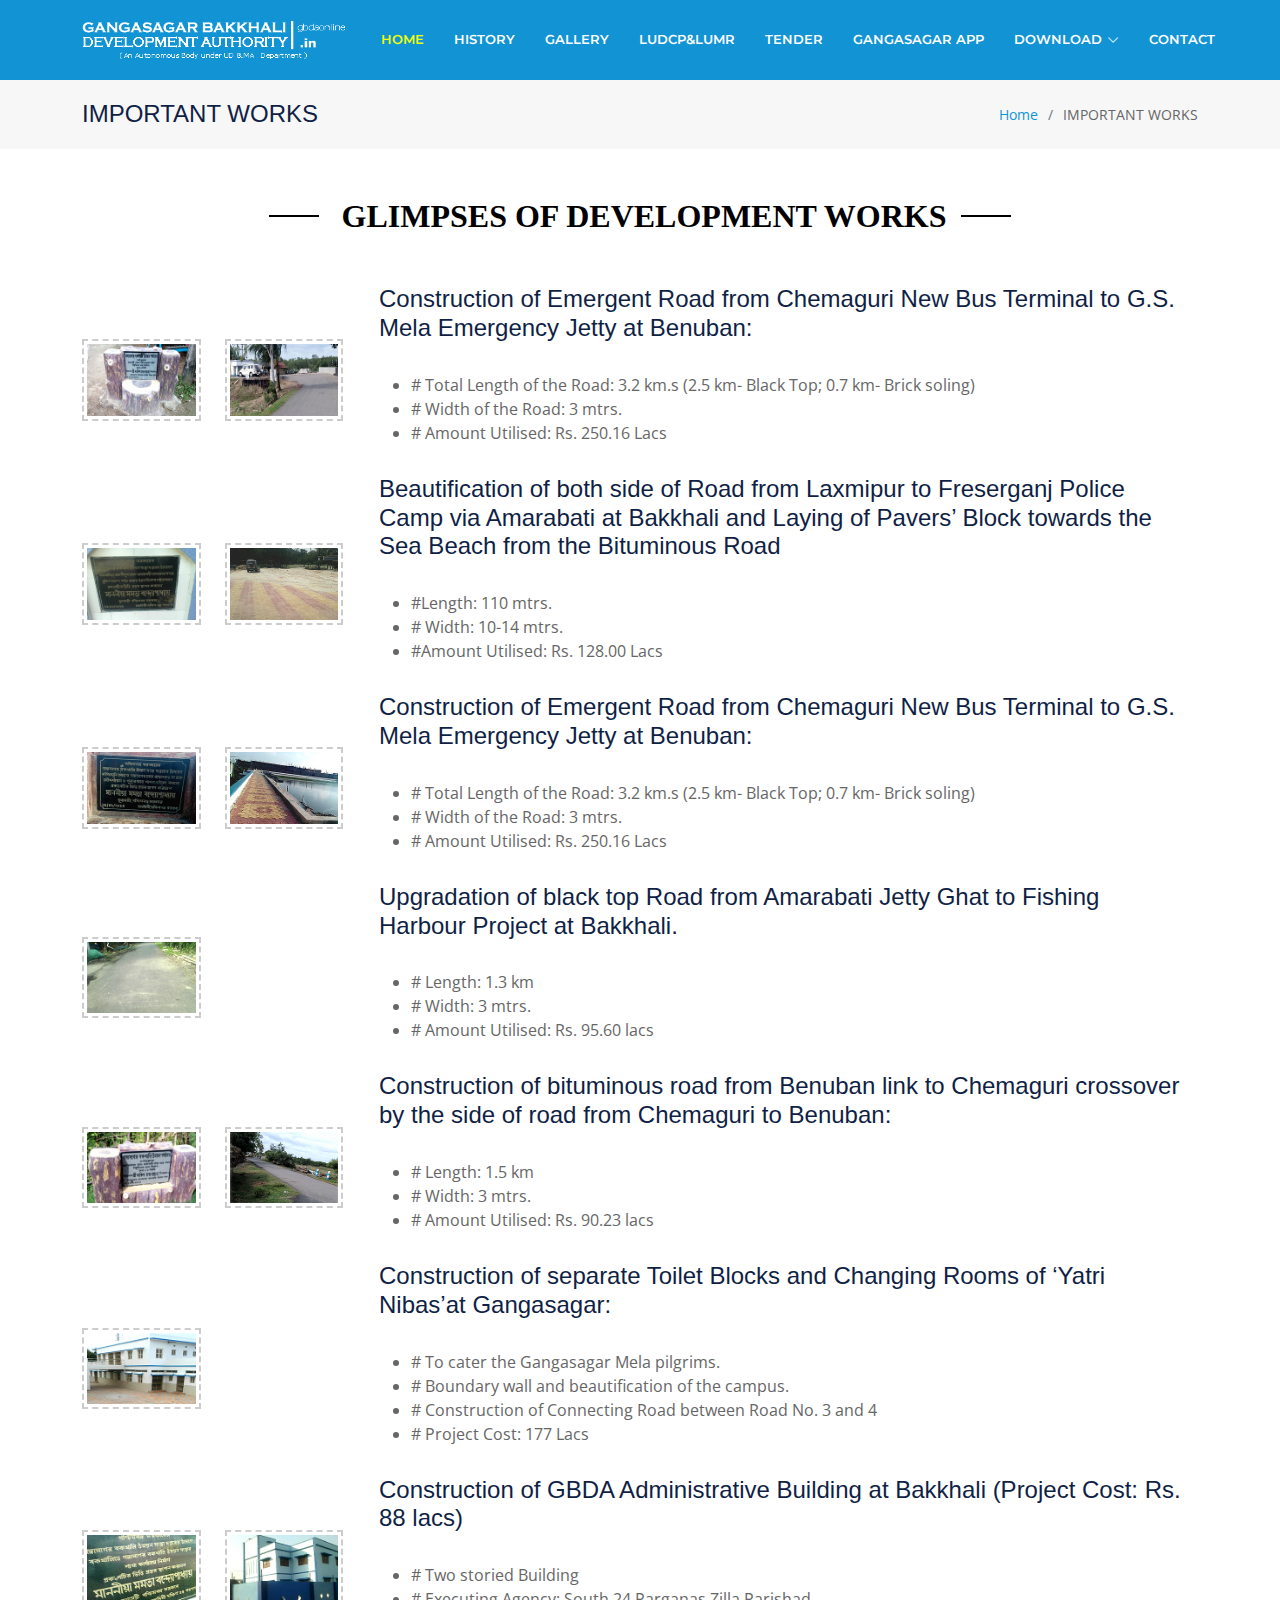
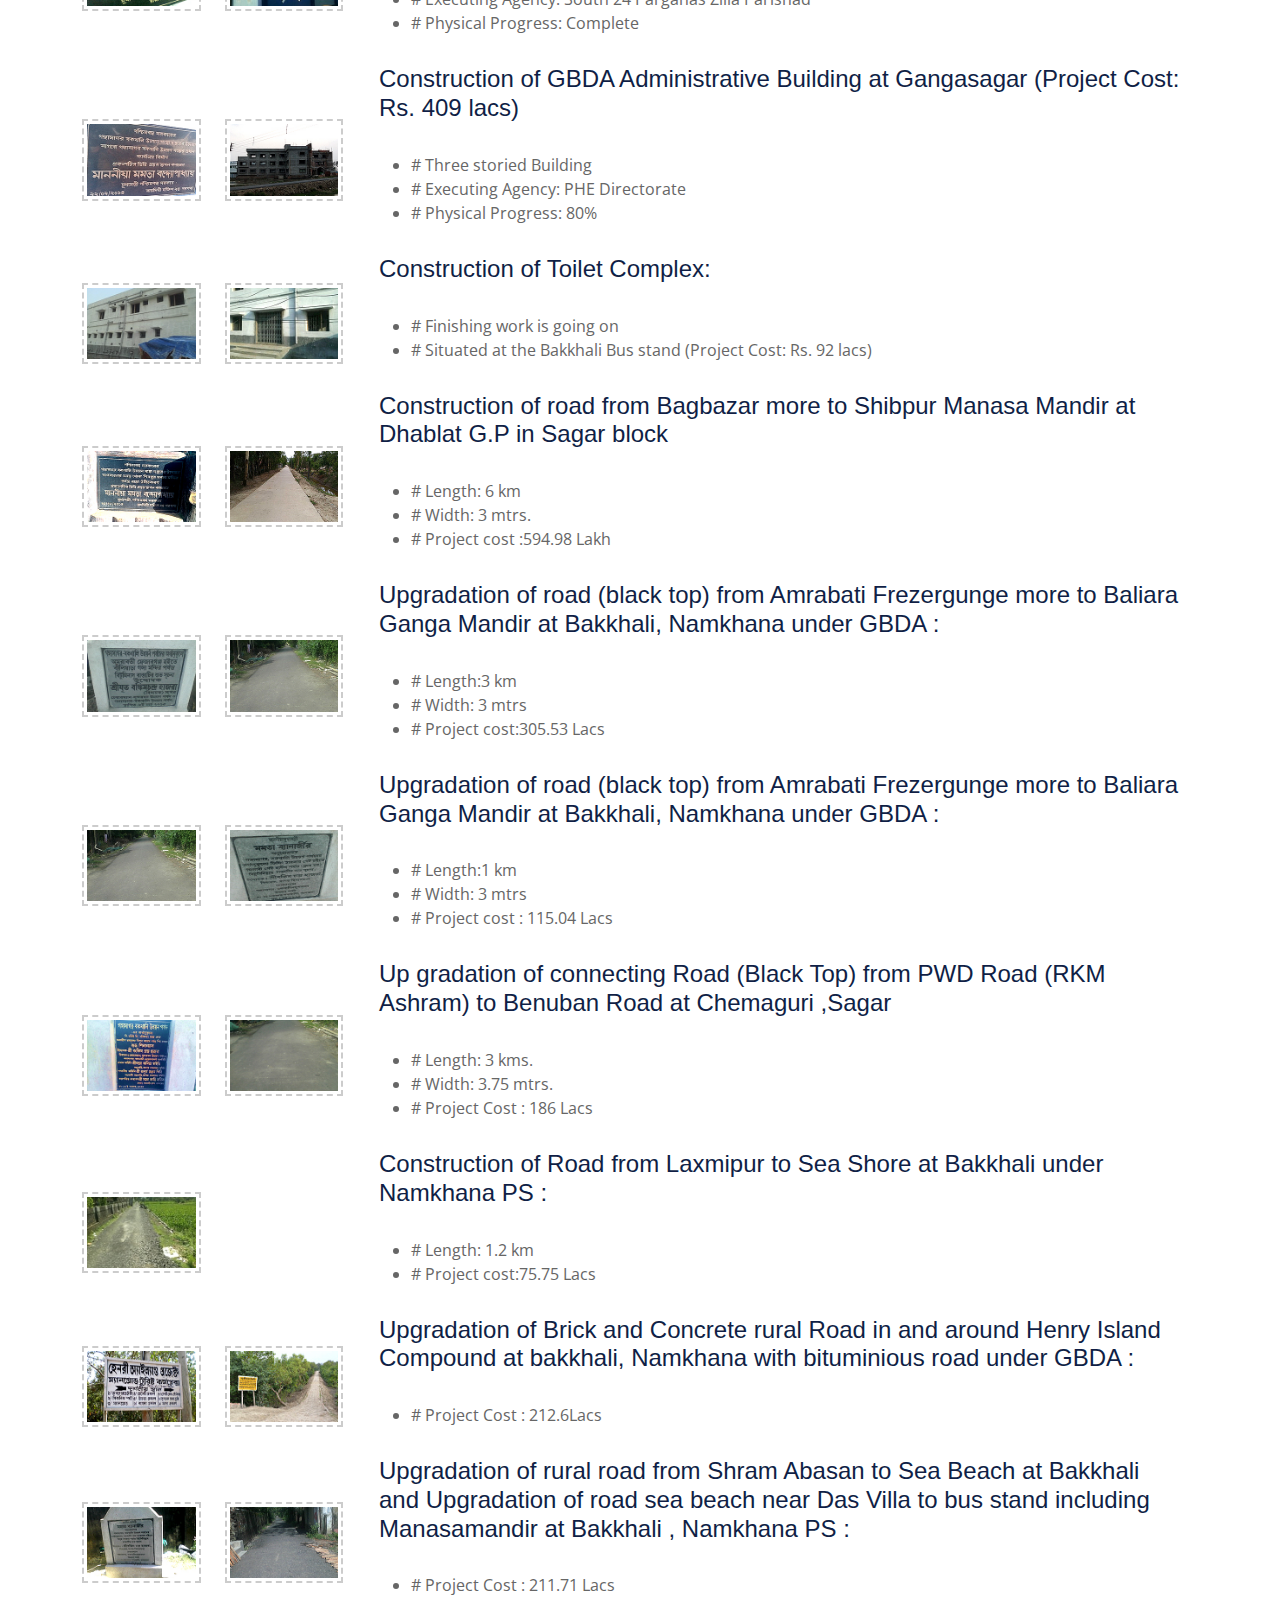
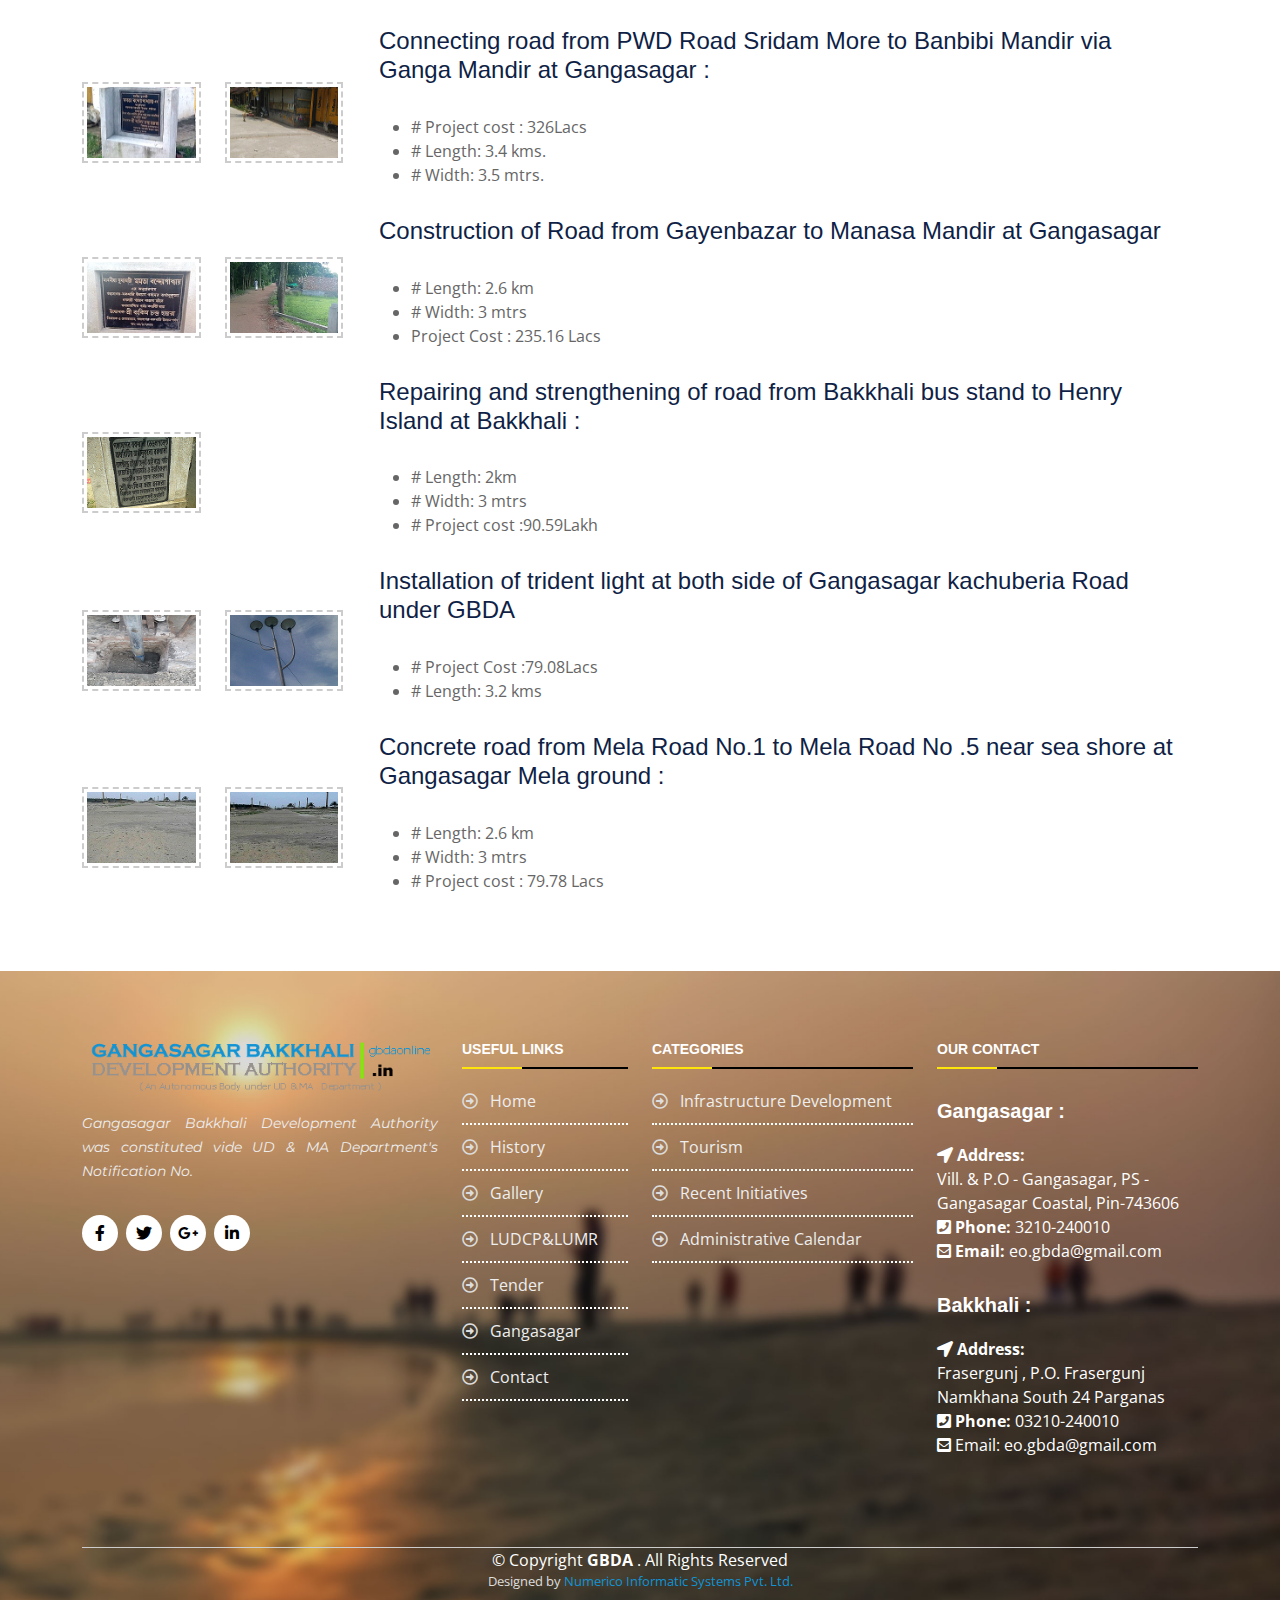
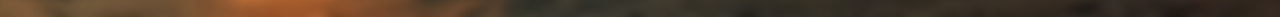
<file: construction.html>
<!DOCTYPE html>
<html lang="en">

<head>
  <meta charset="utf-8">
  <meta content="width=device-width, initial-scale=1.0" name="viewport">

  <title>GBDA</title>
  <meta content="" name="description">
  <meta content="" name="keywords">

  <!-- Favicons -->
  <link href="assets/img/favicon.png" rel="icon">
  <link href="assets/img/apple-touch-icon.png" rel="apple-touch-icon">

  <!-- Google Fonts -->
  <link href="https://fonts.googleapis.com/css?family=Open+Sans:300,300i,400,400i,700,700i|Montserrat:300,400,500,700" rel="stylesheet">

  <!-- Vendor CSS Files -->
  <link href="assets/css/all.css" rel="stylesheet">
<link href="assets/css/animate.css/animate.min.css" rel="stylesheet">
  <link href="assets/css/bootstrap.min.css" rel="stylesheet">
  <link href="assets/bootstrap-icons/bootstrap-icons.css" rel="stylesheet">
  <link href="assets/css/glightbox.min.css" rel="stylesheet">
  <link href="assets/css/swiper-bundle.min.css" rel="stylesheet">

  <!-- Template Main CSS File -->
  <link href="assets/css/style.css" rel="stylesheet">

</head>

<body>

  <!-- ======= Header ======= -->
  <header id="header" class="fixed-top d-flex align-items-center">
    <div class="container-fluid">

      <div class="row justify-content-center align-items-center">
        <div class="col-xl-11 d-flex align-items-center justify-content-between">
          <h1 class="logo"><a href="index.html"><img class="img-fluid" src="assets/img/logo1.png" width="450" height="64"></a></h1>
   

          <nav id="navbar" class="navbar">
            <ul>
              <li><a class="nav-link scrollto active" href="index.html">Home</a></li>

              <li><a class="nav-link scrollto" href="aboutus.html">History</a></li>
              <li><a class="nav-link scrollto" href="gallery.html">Gallery</a></li>
              <li><a class="nav-link scrollto " href="luma.html">LUDCP&LUMR </a></li>
              <li><a class="nav-link "href="tender.html"> Tender</a></li>
               <li><a class="nav-link "href="gangasagar.html">Gangasagar App</a></li>
              <li class="dropdown"><a href="#"><span>Download</span> <i class="bi bi-chevron-down"></i></a>
                <ul>
                  <li><a href="acts.html">Acts & Regulations</a></li>
                  <li><a href="important.html">Important Forms</a></li>

                </ul>
              </li>
              <li><a class="nav-link scrollto" href="contactus.html">Contact</a></li>
            </ul>
            <i class="bi bi-list mobile-nav-toggle"></i>
          </nav><!-- .navbar -->
        </div>
      </div>

    </div>
  </header><!-- End Header -->

 


  <main id="main">
  
  <section class="breadcrumbs">
      <div class="container">

        <div class="d-flex justify-content-between align-items-center">
          <h2>IMPORTANT WORKS</h2>
          <ol>
            <li><a href="index.html">Home</a></li>
            <li>IMPORTANT WORKS</li>
          </ol>
        </div>

      </div>
    </section>

  <section id="About" class="contruction m-5">
  <div class="section-title">
          <h2 class="animate__animated animate__fadeInDown">
Glimpses of Development Works</h2>
         
        </div>
        <!------1---------->
<section>
        <div class="container">
          <div class="row align-items-center box">
            <div class="col-md-3 text-center mb-6 mb-md-0">
              <div class="row">
             <div class="col-md-6 mb-6 mb-md-0">
            <img src="assets/img/con1.jpg" width="250" height="164" class="img-fluid">
            </div>
             <div class="col-md-6 mb-6 mb-md-0">
            <img class="img-fluid" src="assets/img/con2.jpg" width="250" height="164"> 
            </div>
            </div>
             </div>
            <div class="col-md-9 text-center text-md-start mb-6 px-4">
              

    <h4> Construction of Emergent Road from Chemaguri New Bus Terminal to G.S. Mela Emergency Jetty at Benuban: </h4>
    <p> 
    <ul>
    <li>
# Total Length of the Road: 3.2 km.s (2.5 km- Black Top; 0.7 km- Brick soling)</li>
 <li># Width of the Road: 3 mtrs.</li>
 <li># Amount Utilised: Rs. 250.16 Lacs </li>
</ul></p>
            </div>
          </div>
        </div><!-- end of .container-->
      </section>
      
       <!------2---------->
          
   <section>
        <div class="container">
          <div class="row align-items-center box">
            <div class="col-md-3 text-center mb-6 mb-md-0">
                <div class="row">
             <div class="col-md-6 mb-6 mb-md-0">
            <img src="assets/img/con3.jpg" width="250" height="164" class="img-fluid">
            </div>
            <div class="col-md-6 mb-6 mb-md-0">
            <img class="img-fluid" src="assets/img/con4.jpg" width="250" height="164">  
            </div>
            </div>
            </div>
            <div class="col-md-9 text-center text-md-start mb-6 px-4">
              

    <h4> Beautification of both side of Road from Laxmipur to Freserganj Police Camp via Amarabati at Bakkhali and Laying of Pavers’ Block towards the Sea Beach from the Bituminous Road </h4>
    <p> 
        <ul>
     <li>
#Length: 110 mtrs.</li>
 <li># Width: 10-14 mtrs.</li>


 <li>#Amount Utilised: Rs. 128.00 Lacs  </li>
</ul></p>
            </div>
          </div>
        </div><!-- end of .container-->
      </section>
   
     <!------3---------->   
   <section>
        <div class="container">
          <div class="row align-items-center box">
            <div class="col-md-3 text-center mb-6 mb-md-0">
            <div class="row">
             <div class="col-md-6 mb-6 mb-md-0">
            <img src="assets/img/con5.jpg" width="250" height="164" class="img-fluid">
            </div>
             <div class="col-md-6 mb-6 mb-md-0">
            
            <img class="img-fluid" src="assets/img/con6.jpg" width="250" height="164"> 
            </div>
            </div>
             </div>
            <div class="col-md-9 text-center text-md-start mb-6 px-4">
              

    <h4> Construction of Emergent Road from Chemaguri New Bus Terminal to G.S. Mela Emergency Jetty at Benuban: </h4>
    <p>
    <ul>
    <li>
# Total Length of the Road: 3.2 km.s (2.5 km- Black Top; 0.7 km- Brick soling)</li>
 <li># Width of the Road: 3 mtrs.</li>
 <li># Amount Utilised: Rs. 250.16 Lacs </li>
</ul></p>
            </div>
          </div>
        </div><!-- end of .container-->
      </section>   
      
         <!------4---------->  
      
  <section>
        <div class="container">
          <div class="row align-items-center box">
            <div class="col-md-3 text-center mb-6 mb-md-0">
             <div class="row">
            <div class="col-md-6 mb-6 mb-md-0">
            <img src="assets/img/con7.jpg" width="250" height="164" class="img-fluid">
            </div>
            <div class="col-md-6 mb-6 mb-md-0">
           
            </div>
            </div>
             </div>
            <div class="col-md-9 text-center text-md-start mb-6 px-4">
              

    <h4> Upgradation of black top Road from Amarabati Jetty Ghat to Fishing Harbour Project at Bakkhali.  </h4>
    <p>
    <ul>
    <li>
# Length: 1.3 km</li>
 <li># Width: 3 mtrs.</li>
 <li># Amount Utilised: Rs. 95.60 lacs  </li>
</ul></p>
            </div>
          </div>
        </div><!-- end of .container-->
      </section>
           <!------5---------->
      
      <section>
        <div class="container">
          <div class="row align-items-center box">
            <div class="col-md-3 text-center mb-6 mb-md-0">
             <div class="row">
            <div class="col-md-6 mb-6 mb-md-0">
            <img src="assets/img/con9.jpg" width="250" height="164" class="img-fluid">
            </div>
              <div class="col-md-6 mb-6 mb-md-0">
            <img class="img-fluid" src="assets/img/con10.jpg" width="250" height="164">  
            </div>
            </div>
            </div>
            <div class="col-md-9 text-center text-md-start mb-6 px-4">
              

    <h4>Construction of bituminous road from Benuban link to Chemaguri crossover by the side of road from Chemaguri to Benuban:  </h4>
    <p>
    <ul>
    <li>
# Length: 1.5 km</li>
 <li># Width: 3 mtrs.</li>
 <li># Amount Utilised: Rs. 90.23 lacs  </li>
</ul></p>
            </div>
          </div>
        </div><!-- end of .container-->
      </section>
      
           <!------6---------->
  <section>
        <div class="container">
          <div class="row align-items-center box">
            <div class="col-md-3 text-center mb-6 mb-md-0">
             <div class="row">
            <div class="col-md-6 mb-6 mb-md-0">
            <img src="assets/img/con11.jpg" width="250" height="164" class="img-fluid">
            </div>
            <div class="col-md-6 mb-6 mb-md-0">
           
            </div>
            </div>
            </div>
            <div class="col-md-9 text-center text-md-start mb-6 px-4">
              

    <h4> Construction of separate Toilet Blocks and Changing Rooms of ‘Yatri Nibas’at Gangasagar:  </h4>
    <p>
    <ul>
    <li>
# To cater the Gangasagar Mela pilgrims.</li>
 <li># Boundary wall and beautification of the campus.</li>
 <li># Construction of Connecting Road between Road No. 3 and 4 </li>
 <li># Project Cost: 177 Lacs  </li>
</ul></p>
            </div>
          </div>
        </div><!-- end of .container-->
      </section>
      
           <!------7---------->
      
      <section>
        <div class="container">
          <div class="row align-items-center box">
            <div class="col-md-3 text-center mb-6 mb-md-0">
             <div class="row">
            <div class="col-md-6 mb-6 mb-md-0">
            <img src="assets/img/con13.jpg" width="250" height="164" class="img-fluid">
            </div>
             
            <div class="col-md-6 mb-6 mb-md-0">
            <img class="img-fluid" src="assets/img/con14.jpg" width="250" height="164"> 
            </div>
            </div>
             </div>
            <div class="col-md-9 text-center text-md-start mb-6 px-4">
              

    <h4> Construction of GBDA Administrative Building at Bakkhali (Project Cost: Rs. 88 lacs) </h4>
    <p> 
    <ul>
    <li>
# Two storied Building</li>
 <li># Executing Agency: South 24 Parganas Zilla Parishad</li>
 <li># Physical Progress: Complete  </li>
</ul></p>
            </div>
          </div>
        </div><!-- end of .container-->
      </section>
      
           <!------8---------->
      
  <section>
        <div class="container">
          <div class="row align-items-center box">
            <div class="col-md-3 text-center mb-6 mb-md-0">
               <div class="row">
            <div class="col-md-6 mb-6 mb-md-0">
            <img src="assets/img/con15.jpg" width="250" height="164" class="img-fluid">
            </div>
            <div class="col-md-6 mb-6 mb-md-0">
            <img class="img-fluid" src="assets/img/con16.jpg" width="250" height="164"> 
            </div>
            </div>
             </div>
            <div class="col-md-9 text-center text-md-start mb-6 px-4">
              

    <h4> Construction of GBDA Administrative Building at Gangasagar (Project Cost: Rs. 409 lacs) </h4>
    <p>
    <ul>
    <li>
# Three storied Building</li>
 <li># Executing Agency: PHE Directorate</li>
 <li># Physical Progress: 80%  </li>
</ul>
</p>
            </div>
          </div>
        </div><!-- end of .container-->
      </section>
      
           <!------9---------->
      
      <section>
        <div class="container">
          <div class="row align-items-center box">
            <div class="col-md-3 text-center mb-6 mb-md-0">
             <div class="row">
            <div class="col-md-6 mb-6 mb-md-0">
            <img src="assets/img/con17.jpg" width="250" height="164" class="img-fluid">
            </div>
             <div class="col-md-6 mb-6 mb-md-0">
            <img class="img-fluid" src="assets/img/con18.jpg" width="250" height="164"> 
            </div>
            </div>
             </div>
            <div class="col-md-9 text-center text-md-start mb-6 px-4">
              

    <h4> Construction of Toilet Complex:  </h4>
    <p>
    <ul>
    <li>
# Finishing work is going on</li>
 <li># Situated at the Bakkhali Bus stand (Project Cost: Rs. 92 lacs)</li>
</ul>
</p>
            </div>
          </div>
        </div><!-- end of .container-->
      </section>
      
           <!------10---------->
      
  <section>
        <div class="container">
          <div class="row align-items-center box">
            <div class="col-md-3 text-center mb-6 mb-md-0">
             <div class="row">
            <div class="col-md-6 mb-6 mb-md-0">
            <img src="assets/img/con19.jpg" width="250" height="164" class="img-fluid">
            </div>
             <div class="col-md-6 mb-6 mb-md-0">
            <img class="img-fluid" src="assets/img/con20.jpg" width="250" height="164"> 
            </div>
            </div>
             </div>
            <div class="col-md-9 text-center text-md-start mb-6 px-4">
              

    <h4> Construction of road from Bagbazar more to Shibpur Manasa Mandir at Dhablat G.P in Sagar block  </h4>
    <p>
    <ul>
    <li>
# Length: 6 km </li>
 <li># Width: 3 mtrs.</li>
 <li># Project cost :594.98 Lakh  </li>
</ul>
</p>
            </div>
          </div>
        </div><!-- end of .container-->
      </section>
      
           <!------11---------->
      
      <section>
        <div class="container">
          <div class="row align-items-center box">
            <div class="col-md-3 text-center mb-6 mb-md-0">
             <div class="row">
            <div class="col-md-6 mb-6 mb-md-0">
            <img src="assets/img/con21.jpg" width="250" height="164" class="img-fluid">
            </div>
             <div class="col-md-6 mb-6 mb-md-0">
            <img class="img-fluid" src="assets/img/con22.jpg" width="250" height="164"> 
            </div>
            </div>
             </div>
            <div class="col-md-9 text-center text-md-start mb-6 px-4">
              

    <h4>Upgradation of road (black top) from Amrabati Frezergunge more to Baliara Ganga Mandir at Bakkhali, Namkhana under GBDA : </h4>
    <p>
    <ul>
    <li>
# Length:3 km </li>
 <li># Width: 3 mtrs</li>
 <li># Project cost:305.53 Lacs </li>
</ul>
</p>
            </div>
          </div>
        </div><!-- end of .container-->
      </section>
      
           <!------12---------->
      
  <section>
        <div class="container">
          <div class="row align-items-center box">
            <div class="col-md-3 text-center mb-6 mb-md-0">
             <div class="row">
            <div class="col-md-6 mb-6 mb-md-0">
            <img src="assets/img/con22.jpg" width="250" height="164" class="img-fluid">
            </div>
             <div class="col-md-6 mb-6 mb-md-0">
            <img class="img-fluid" src="assets/img/con23.jpg" width="250" height="164"> 
            </div>
            </div>
             </div>
            <div class="col-md-9 text-center text-md-start mb-6 px-4">
              

    <h4>Upgradation of road (black top) from Amrabati Frezergunge more to Baliara Ganga Mandir at Bakkhali, Namkhana under GBDA :  </h4>
    <p>
    <ul>
    <li>
# Length:1 km </li>
 <li># Width: 3 mtrs</li>
 <li># Project cost : 115.04 Lacs  </li>
</ul>
</p>
            </div>
          </div>
        </div><!-- end of .container-->
      </section>   
      
           <!------13---------->
 <section>
        <div class="container">
          <div class="row align-items-center box">
            <div class="col-md-3 text-center mb-6 mb-md-0">
             <div class="row">
            <div class="col-md-6 mb-6 mb-md-0">
            <img src="assets/img/con25.jpg" width="250" height="164" class="img-fluid">
            </div>
             <div class="col-md-6 mb-6 mb-md-0">
            <img class="img-fluid" src="assets/img/con26.jpg" width="250" height="164"> 
            </div>
            </div>
             </div>
            <div class="col-md-9 text-center text-md-start mb-6 px-4">
              

    <h4>Up gradation of connecting Road (Black Top) from PWD Road (RKM Ashram) to Benuban Road at Chemaguri ,Sagar  </h4>
    <p>
    <ul>
    <li>
# Length: 3 kms. </li>
 <li># Width: 3.75 mtrs.</li>
 <li># Project Cost : 186 Lacs  </li>
</ul>
</p>
            </div>
          </div>
        </div><!-- end of .container-->
      </section>
      
           <!------14---------->
  <section>
        <div class="container">
          <div class="row align-items-center box">
            <div class="col-md-3 text-center mb-6 mb-md-0">
             <div class="row">
            <div class="col-md-6 mb-6 mb-md-0">
            <img src="assets/img/con27.jpg" width="250" height="164" class="img-fluid">
            </div>
             <div class="col-md-6 mb-6 mb-md-0">
           
            </div>
            </div>
             </div>
            <div class="col-md-9 text-center text-md-start mb-6 px-4">
              

    <h4> Construction of Road from Laxmipur to Sea Shore at Bakkhali under Namkhana PS :  </h4>
    <p>
    <ul>
    <li>
# Length: 1.2 km </li>
 <li># Project cost:75.75 Lacs </li>
</ul>
</p>
            </div>
          </div>
        </div><!-- end of .container-->
      </section>
      
           <!------15---------->
      
      <section>
        <div class="container">
          <div class="row align-items-center box">
            <div class="col-md-3 text-center mb-6 mb-md-0">
             <div class="row">
            <div class="col-md-6 mb-6 mb-md-0">
            <img src="assets/img/con29.jpg" width="250" height="164" class="img-fluid">
            </div>
             <div class="col-md-6 mb-6 mb-md-0">
            <img class="img-fluid" src="assets/img/con30.jpg" width="250" height="164"> 
            </div>
            </div>
             </div>
            <div class="col-md-9 text-center text-md-start mb-6 px-4">
              

    <h4>Upgradation of Brick and Concrete rural Road in and around Henry Island Compound at bakkhali, Namkhana with bituminious road under GBDA :   </h4>
    <p>
    <ul>
    <li>
# Project Cost : 212.6Lacs  </li>
</ul>
</p>
            </div>
          </div>
        </div><!-- end of .container-->
      </section>
      
           <!------16---------->
      
  <section>
        <div class="container">
          <div class="row align-items-center box">
            <div class="col-md-3 text-center mb-6 mb-md-0">
             <div class="row">
            <div class="col-md-6 mb-6 mb-md-0">
            <img src="assets/img/con31.jpg" width="250" height="164" class="img-fluid">
            </div>
             <div class="col-md-6 mb-6 mb-md-0">
            <img class="img-fluid" src="assets/img/con32.jpg" width="250" height="164"> 
            </div>
            </div>
             </div>
            <div class="col-md-9 text-center text-md-start mb-6 px-4">
              

    <h4>Upgradation of rural road from Shram Abasan to Sea Beach at Bakkhali and Upgradation of road sea beach near Das Villa to bus stand including Manasamandir at Bakkhali , Namkhana PS :  </h4>
    <p>
    <ul>
    <li>
#  Project Cost : 211.71 Lacs </li>
</ul></p>
            </div>
          </div>
        </div><!-- end of .container-->
      </section>
      
           <!------17---------->
    
    <section>
        <div class="container">
          <div class="row align-items-center box">
            <div class="col-md-3 text-center mb-6 mb-md-0">
             <div class="row">
            <div class="col-md-6 mb-6 mb-md-0">
            <img src="assets/img/con33.jpg" width="250" height="164" class="img-fluid">
            </div>
             <div class="col-md-6 mb-6 mb-md-0">
            <img class="img-fluid" src="assets/img/con34.jpg" width="250" height="164"> 
            </div>
            </div>
             </div>
            <div class="col-md-9 text-center text-md-start mb-6 px-4">
              

    <h4> Connecting road from PWD Road Sridam More to Banbibi Mandir via Ganga Mandir at Gangasagar : </h4>
    <p>
    <ul>
    <li>
# Project cost : 326Lacs</li>
 <li># Length: 3.4 kms.</li>
 <li># Width: 3.5 mtrs. </li>
</ul></p>
            </div>
          </div>
        </div><!-- end of .container-->
      </section>
      
               <!------18---------->
    
    <section>
        <div class="container">
          <div class="row align-items-center box">
            <div class="col-md-3 text-center mb-6 mb-md-0">
             <div class="row">
            <div class="col-md-6 mb-6 mb-md-0">
            <img src="assets/img/con35.jpg" width="250" height="164" class="img-fluid">
            </div>
             <div class="col-md-6 mb-6 mb-md-0">
            <img class="img-fluid" src="assets/img/con36.jpg" width="250" height="164"> 
            </div>
            </div>
             </div>
            <div class="col-md-9 text-center text-md-start mb-6 px-4">
              

    <h4>Construction of Road from Gayenbazar to Manasa Mandir at Gangasagar  </h4>
    <p>
    <ul>
    <li>
# Length: 2.6 km </li>
 <li># Width: 3 mtrs</li>
 <li>Project Cost : 235.16 Lacs </li>
</ul></p>
            </div>
          </div>
        </div><!-- end of .container-->
      </section>
      
               <!------19---------->
    
    <section>
        <div class="container">
          <div class="row align-items-center box">
            <div class="col-md-3 text-center mb-6 mb-md-0">
             <div class="row">
            <div class="col-md-6 mb-6 mb-md-0">
            <img src="assets/img/con37.jpg" width="250" height="164" class="img-fluid">
            </div>
             <div class="col-md-6 mb-6 mb-md-0">
            
            </div>
            </div>
             </div>
            <div class="col-md-9 text-center text-md-start mb-6 px-4">
              

    <h4>Repairing and strengthening of road from Bakkhali bus stand to Henry Island at Bakkhali :  </h4>
    <p>
    <ul>
    <li>
# Length: 2km </li>
 <li># Width: 3 mtrs</li>
 <li># Project cost :90.59Lakh  </li>
</ul></p>
            </div>
          </div>
        </div><!-- end of .container-->
      </section>
      
               <!------20---------->
    
    <section>
        <div class="container">
          <div class="row align-items-center box">
            <div class="col-md-3 text-center mb-6 mb-md-0">
             <div class="row">
            <div class="col-md-6 mb-6 mb-md-0">
            <img src="assets/img/con39.jpg" width="250" height="164" class="img-fluid">
            </div>
             <div class="col-md-6 mb-6 mb-md-0">
            <img class="img-fluid" src="assets/img/con40.jpg" width="250" height="164"> 
            </div>
            </div>
             </div>
            <div class="col-md-9 text-center text-md-start mb-6 px-4">
              

    <h4> Installation of trident light at both side of Gangasagar kachuberia Road under GBDA  </h4>
    <p>
    <ul>
    <li>
# Project Cost :79.08Lacs  </li>
 <li># Length: 3.2 kms </li>
</ul>
</p>
            </div>
          </div>
        </div><!-- end of .container-->
      </section>
      
               <!------21---------->
    
    <section>
        <div class="container">
          <div class="row align-items-center box">
            <div class="col-md-3 text-center mb-6 mb-md-0">
             <div class="row">
            <div class="col-md-6 mb-6 mb-md-0">
            <img src="assets/img/con41.jpg" width="250" height="164" class="img-fluid">
            </div>
             <div class="col-md-6 mb-6 mb-md-0">
            <img class="img-fluid" src="assets/img/con42.jpg" width="250" height="164"> 
            </div>
            </div>
             </div>
            <div class="col-md-9 text-center text-md-start mb-6 px-4">
              

    <h4>Concrete road from Mela Road No.1 to Mela Road No .5 near sea shore at Gangasagar Mela ground :  </h4>
    <p>
    <ul>
    <li>
# Length: 2.6 km  </li>
 <li># Width: 3 mtrs</li>
 <li># Project cost : 79.78 Lacs  </li>
</ul></p>
            </div>
          </div>
        </div><!-- end of .container-->
      </section>
      


 </section>
 
    
    
    
      <!-- ======= Footer ======= -->
  <footer id="footer">
    <div class="footer-top">
      <div class="container">
        <div class="row">

          <div class="col-lg-4 col-md-6">
            <div class="footer-info">
              <h3><img class="img-fluid" src="assets/img/logo.png"></h3>
              <p class="pb-3"><em>Gangasagar Bakkhali Development Authority was constituted vide UD & MA Department's Notification No.</em></p>

              <div class="social-links mt-3">
             
                <a href="#" class="facebook"><i class="fab fa-facebook-f"></i></a>
                   <a href="#" class="twitter"><i class="fab fa-twitter"></i></a>
                         <a href="#" class="google-plus"><i class="fab fa-google-plus-g"></i></a>
                <a href="#" class="linkedin"><i class="fab fa-linkedin-in"></i></a>
               
          
              </div>
            </div>
          </div>

          <div class="col-lg-2 col-md-6 footer-links">
            <h4>Useful Links</h4>
            <ul>
              <li><i class="far fa-arrow-alt-circle-right"></i>
               <a href="index.html">Home</a>
               </li>
              <li><i class="far fa-arrow-alt-circle-right"></i>
              <a href="aboutus.html">History</a></li>
              <li><i class="far fa-arrow-alt-circle-right"></i>
              <a href="gallery.html">Gallery</a></li>
              <li><i class="far fa-arrow-alt-circle-right"></i>
                   <a href="luma.html">LUDCP&LUMR</a></li>
              <li>
              <i class="far fa-arrow-alt-circle-right"></i>

              <a href="tender.html">Tender</a></li>
               <li>
              <i class="far fa-arrow-alt-circle-right"></i>
                 <a href="gangasagar.html">Gangasagar</a></li>
                <li>
                
               <i class="far fa-arrow-alt-circle-right"></i>
               <a href="contactus.html"> Contact</a></li>
            </ul>
          </div>

          <div class="col-lg-3 col-md-6 footer-links">
            <h4>Categories</h4>
            <ul>
              <li><i class="far fa-arrow-alt-circle-right"></i>

              <a href="construction.html">
    Infrastructure Development
</a></li>
              <li><i class="far fa-arrow-alt-circle-right"></i>
<a href="tourism.html">Tourism</a></li>
              <li><i class="far fa-arrow-alt-circle-right"></i>
<a href="recent.html">Recent Initiatives</a></li>
              <li><i class="far fa-arrow-alt-circle-right"></i>
 <a href="adminCalender.html">
 Administrative Calendar
 </a></li>
              
            </ul>
          </div>

          <div class="col-lg-3 col-md-6 footer-newsletter">
            <h4>Our Contact</h4>
                        <p>
               <h5> <strong>Gangasagar :</strong></h5>
<strong><i class="fas fa-location-arrow"></i>&nbsp;Address:</strong> <br>
Vill. & P.O - Gangasagar, PS - Gangasagar Coastal, Pin-743606 <br>

                <strong><i class="fas fa-phone-square"></i>&nbsp;Phone:</strong>&nbsp;3210-240010<br>
                <strong>
<i class="fas fa-envelope-square"></i>&nbsp;Email:</strong>&nbsp;eo.gbda@gmail.com
              </p>
              
          
              
                                      <p>
                 <h5> <strong>Bakkhali : </strong></h5>
                 <strong><i class="fas fa-location-arrow"></i>&nbsp;Address:</strong> <br>
Frasergunj , P.O. Frasergunj Namkhana South 24 Parganas <br>

                <strong><i class="fas fa-phone-square"></i>&nbsp;Phone:</strong>&nbsp;03210-240010<br>
                <i class="fas fa-envelope-square"></i>&nbsp;Email:</strong>&nbsp;eo.gbda@gmail.com<br>
              </p>

          </div>

        </div>
      </div>
    </div>

    <div class="container">
      <div class="copyright">
        &copy; Copyright <strong><span>GBDA </span></strong>. All Rights Reserved
      </div>
      <div class="credits">
     
        Designed by <a href="#">Numerico Informatic Systems Pvt. Ltd.</a>
      </div>
    </div>
  </footer>
  
  <!-- End Footer -->

  <a href="#" class="back-to-top d-flex align-items-center justify-content-center"><i class="bi bi-arrow-up-short"></i></a>


   <script src="assets/js/bootstrap.bundle.min.js"></script>
  <script src="assets/js/glightbox.min.js"></script>
  <script src="assets/js/isotope.pkgd.min.js"></script>
  <script src="assets/js/swiper-bundle.min.js"></script>
  <script src="assets/js/main.js"></script>
  
  


</body>

</html>
</file>
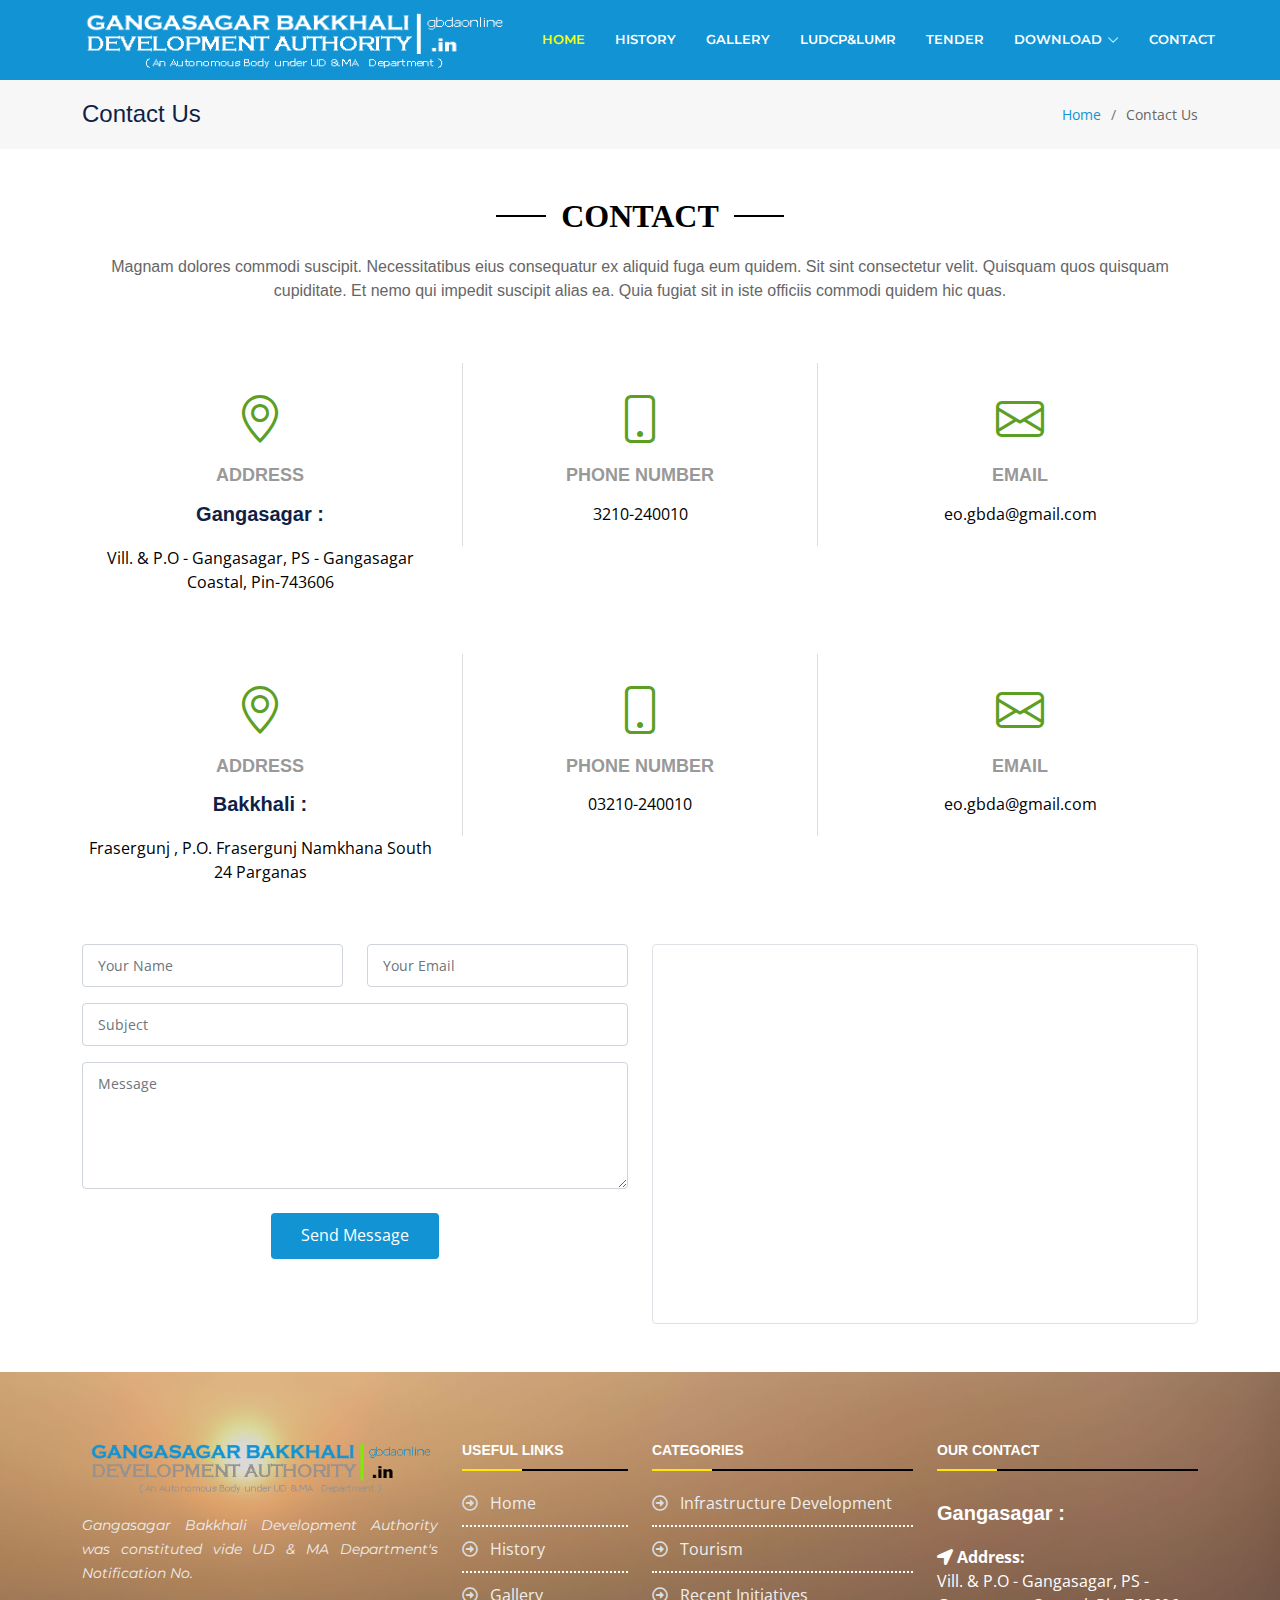
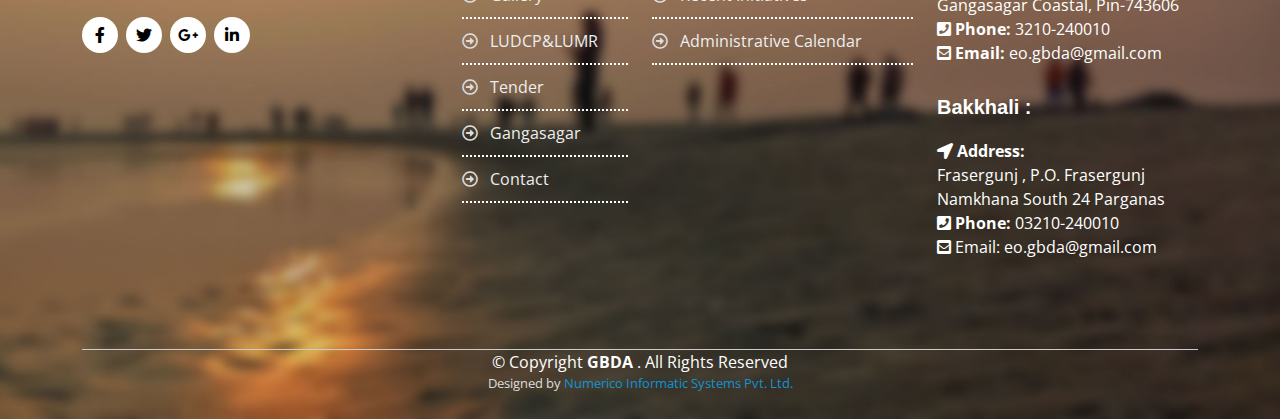
<file: contactus.html>
<!DOCTYPE html>
<html lang="en">

<head>
  <meta charset="utf-8">
  <meta content="width=device-width, initial-scale=1.0" name="viewport">

  <title>GBDA</title>
  <meta content="" name="description">
  <meta content="" name="keywords">

  <!-- Favicons -->
  <link href="assets/img/favicon.png" rel="icon">
  <link href="assets/img/apple-touch-icon.png" rel="apple-touch-icon">

  <!-- Google Fonts -->
  <link href="https://fonts.googleapis.com/css?family=Open+Sans:300,300i,400,400i,700,700i|Montserrat:300,400,500,700" rel="stylesheet">

  <!-- Vendor CSS Files -->
  <link href="assets/css/all.css" rel="stylesheet">
<link href="assets/css/animate.css/animate.min.css" rel="stylesheet">
  <link href="assets/css/bootstrap.min.css" rel="stylesheet">
  <link href="assets/bootstrap-icons/bootstrap-icons.css" rel="stylesheet">
  <link href="assets/css/glightbox.min.css" rel="stylesheet">
  <link href="assets/css/swiper-bundle.min.css" rel="stylesheet">

  <!-- Template Main CSS File -->
  <link href="assets/css/style.css" rel="stylesheet">

</head>

<body>

  <!-- ======= Header ======= -->
  <header id="header" class="fixed-top d-flex align-items-center">
    <div class="container-fluid">

      <div class="row justify-content-center align-items-center">
        <div class="col-xl-11 d-flex align-items-center justify-content-between">
          <h1 class="logo"><a href="index.html"><img class="img-fluid" src="assets/img/logo1.png" width="450" height="64"></a></h1>
   

          <nav id="navbar" class="navbar">
            <ul>
              <li><a class="nav-link scrollto active" href="index.html">Home</a></li>

              <li><a class="nav-link scrollto" href="aboutus.html">History</a></li>
              <li><a class="nav-link scrollto" href="gallery.html">Gallery</a></li>
              <li><a class="nav-link scrollto " href="luma.html">LUDCP&LUMR </a></li>
              <li><a class="nav-link "href="tender.html"> Tender</a></li>
             <!--  <li><a class="nav-link "href="gangasagar.html">Gangasagar App</a></li>-->
              <li class="dropdown"><a href="#"><span>Download</span> <i class="bi bi-chevron-down"></i></a>
                <ul>
                  <li><a href="acts.html">Acts & Regulations</a></li>
                  <li><a href="important.html">Important Forms</a></li>

                </ul>
              </li>
              <li><a class="nav-link scrollto" href="contactus.html">Contact</a></li>
            </ul>
            <i class="bi bi-list mobile-nav-toggle"></i>
          </nav><!-- .navbar -->
        </div>
      </div>

    </div>
  </header><!-- End Header -->

 


  <main id="main">
  
  <section class="breadcrumbs">
      <div class="container">

        <div class="d-flex justify-content-between align-items-center">
          <h2>Contact Us</h2>
          <ol>
            <li><a href="index.html">Home</a></li>
            <li>Contact Us</li>
          </ol>
        </div>

      </div>
    </section>
<section id="contact" class="contact m-5">
      <div class="container">

        <div class="section-title">
          <h2 class="animate__animated animate__fadeInDown">Contact</h2>
          <p class="animate__animated animate__fadeInUp">Magnam dolores commodi suscipit. Necessitatibus eius consequatur ex aliquid fuga eum quidem. Sit sint consectetur velit. Quisquam quos quisquam cupiditate. Et nemo qui impedit suscipit alias ea. Quia fugiat sit in iste officiis commodi quidem hic quas.</p>
        </div>

        <div class="row contact-info">

          <div class="col-md-4">
            <div class="contact-address">
              <i class="bi bi-geo-alt"></i>
              <h3>Address</h3>
             <p> <address>               <h5> <strong>Gangasagar :</strong></h5>
Vill. & P.O - Gangasagar, PS - Gangasagar Coastal, Pin-743606</address>
</p>

            </div>
          </div>

          <div class="col-md-4">
            <div class="contact-phone">
              <i class="bi bi-phone"></i>
              <h3>Phone Number</h3>
              <p><a href="tel:3210-240010">3210-240010</a></p>
            </div>
          </div>

          <div class="col-md-4">
            <div class="contact-email">
              <i class="bi bi-envelope"></i>
              <h3>Email</h3>
              <p><a href="mailto:eo.gbda@gmail.com">eo.gbda@gmail.com</a></p>
            </div>
          </div>

        </div>
        <div class="row contact-info">

          <div class="col-md-4">
            <div class="contact-address">
              <i class="bi bi-geo-alt"></i>
              <h3>Address</h3>
             <p> <address>               <h5> <strong>Bakkhali :</strong></h5>
Frasergunj , P.O. Frasergunj

Namkhana South 24 Parganas </address>
</p>

            </div>
          </div>

          <div class="col-md-4">
            <div class="contact-phone">
              <i class="bi bi-phone"></i>
              <h3>Phone Number</h3>
              <p><a href="tel:03210-240010">03210-240010</a></p>
            </div>
          </div>

          <div class="col-md-4">
            <div class="contact-email">
              <i class="bi bi-envelope"></i>
              <h3>Email</h3>
              <p><a href="eo.gbda@gmail.com">eo.gbda@gmail.com</a></p>
            </div>
          </div>

        </div>
         <div class="row">
  <div class="col-md-6">
        <div class="form">
          <form action="forms/contact.php" method="post" role="form" class="php-email-form">
            <div class="row">
              <div class="col-md-6 form-group">
                <input type="text" name="name" class="form-control" id="name" placeholder="Your Name">
              </div>
              <div class="col-md-6 form-group mt-3 mt-md-0">
                <input type="email" class="form-control" name="email" id="email" placeholder="Your Email">
              </div>
            </div>
            <div class="form-group mt-3">
              <input type="text" class="form-control" name="subject" id="subject" placeholder="Subject" required>
            </div>
            <div class="form-group mt-3">
              <textarea class="form-control" name="message" rows="5" placeholder="Message" required></textarea>
            </div>
          
            <div class="text-center animate__animated animate__fadeInUp m-4"><button type="submit">Send Message</button></div>
          </form>
        </div>
        </div>
          <div class="col-md-6">
          <div id="map" class="img-thumbnail"><iframe src="https://www.google.com/maps/embed?pb=!1m16!1m12!1m3!1d29667.357198186804!2d88.07114391788848!3d21.647526971589645!2m3!1f0!2f0!3f0!3m2!1i1024!2i768!4f13.1!2m1!1sVill.%20%26%20P.O%20-%20Gangasagar%2C%20%20PS%20-%20Gangasagar%20Coastal%2C%20Pin-743606!5e0!3m2!1sen!2sin!4v1655122632839!5m2!1sen!2sin" width="100%" height="450" style="border:0;" allowfullscreen="" loading="lazy" referrerpolicy="no-referrer-when-downgrade"></iframe> </div>
          </div>
        </div>
 

      </div>
    </section>
    
    

 
    
    
    
    
     <!-- ======= Footer ======= -->
  <footer id="footer">
    <div class="footer-top">
      <div class="container">
        <div class="row">

          <div class="col-lg-4 col-md-6">
            <div class="footer-info">
              <h3><img class="img-fluid" src="assets/img/logo.png"></h3>
              <p class="pb-3"><em>Gangasagar Bakkhali Development Authority was constituted vide UD & MA Department's Notification No.</em></p>

              <div class="social-links mt-3">
             
                <a href="#" class="facebook"><i class="fab fa-facebook-f"></i></a>
                   <a href="#" class="twitter"><i class="fab fa-twitter"></i></a>
                         <a href="#" class="google-plus"><i class="fab fa-google-plus-g"></i></a>
                <a href="#" class="linkedin"><i class="fab fa-linkedin-in"></i></a>
               
          
              </div>
            </div>
          </div>

          <div class="col-lg-2 col-md-6 footer-links">
            <h4>Useful Links</h4>
            <ul>
              <li><i class="far fa-arrow-alt-circle-right"></i>
               <a href="index.html">Home</a>
               </li>
              <li><i class="far fa-arrow-alt-circle-right"></i>
              <a href="aboutus.html">History</a></li>
              <li><i class="far fa-arrow-alt-circle-right"></i>
              <a href="gallery.html">Gallery</a></li>
              <li><i class="far fa-arrow-alt-circle-right"></i>
                   <a href="luma.html">LUDCP&LUMR</a></li>
              <li>
              <i class="far fa-arrow-alt-circle-right"></i>

              <a href="tender.html">Tender</a></li>
               <li>
              <i class="far fa-arrow-alt-circle-right"></i>
                 <a href="gangasagar.html">Gangasagar</a></li>
                <li>
                
               <i class="far fa-arrow-alt-circle-right"></i>
               <a href="contactus.html"> Contact</a></li>
            </ul>
          </div>

          <div class="col-lg-3 col-md-6 footer-links">
            <h4>Categories</h4>
            <ul>
              <li><i class="far fa-arrow-alt-circle-right"></i>

              <a href="construction.html">
    Infrastructure Development
</a></li>
              <li><i class="far fa-arrow-alt-circle-right"></i>
<a href="tourism.html">Tourism</a></li>
              <li><i class="far fa-arrow-alt-circle-right"></i>
<a href="recent.html">Recent Initiatives</a></li>
              <li><i class="far fa-arrow-alt-circle-right"></i>
 <a href="adminCalender.html">
 Administrative Calendar
 </a></li>
              
            </ul>
          </div>

          <div class="col-lg-3 col-md-6 footer-newsletter">
            <h4>Our Contact</h4>
                        <p>
               <h5> <strong>Gangasagar :</strong></h5>
<strong><i class="fas fa-location-arrow"></i>&nbsp;Address:</strong> <br>
Vill. & P.O - Gangasagar, PS - Gangasagar Coastal, Pin-743606 <br>

                <strong><i class="fas fa-phone-square"></i>&nbsp;Phone:</strong>&nbsp;3210-240010<br>
                <strong>
<i class="fas fa-envelope-square"></i>&nbsp;Email:</strong>&nbsp;eo.gbda@gmail.com
              </p>
              
          
              
                                      <p>
                 <h5> <strong>Bakkhali : </strong></h5>
                 <strong><i class="fas fa-location-arrow"></i>&nbsp;Address:</strong> <br>
Frasergunj , P.O. Frasergunj Namkhana South 24 Parganas <br>

                <strong><i class="fas fa-phone-square"></i>&nbsp;Phone:</strong>&nbsp;03210-240010<br>
                <i class="fas fa-envelope-square"></i>&nbsp;Email:</strong>&nbsp;eo.gbda@gmail.com<br>
              </p>

          </div>

        </div>
      </div>
    </div>

    <div class="container">
      <div class="copyright">
        &copy; Copyright <strong><span>GBDA </span></strong>. All Rights Reserved
      </div>
      <div class="credits">
     
        Designed by <a href="#">Numerico Informatic Systems Pvt. Ltd.</a>
      </div>
    </div>
  </footer>
  
  <!-- End Footer -->

  <a href="#" class="back-to-top d-flex align-items-center justify-content-center"><i class="bi bi-arrow-up-short"></i></a>


   <script src="assets/js/bootstrap.bundle.min.js"></script>
  <script src="assets/js/glightbox.min.js"></script>
  <script src="assets/js/isotope.pkgd.min.js"></script>
  <script src="assets/js/swiper-bundle.min.js"></script>
  <script src="assets/js/main.js"></script>
  
  


</body>

</html>
</file>
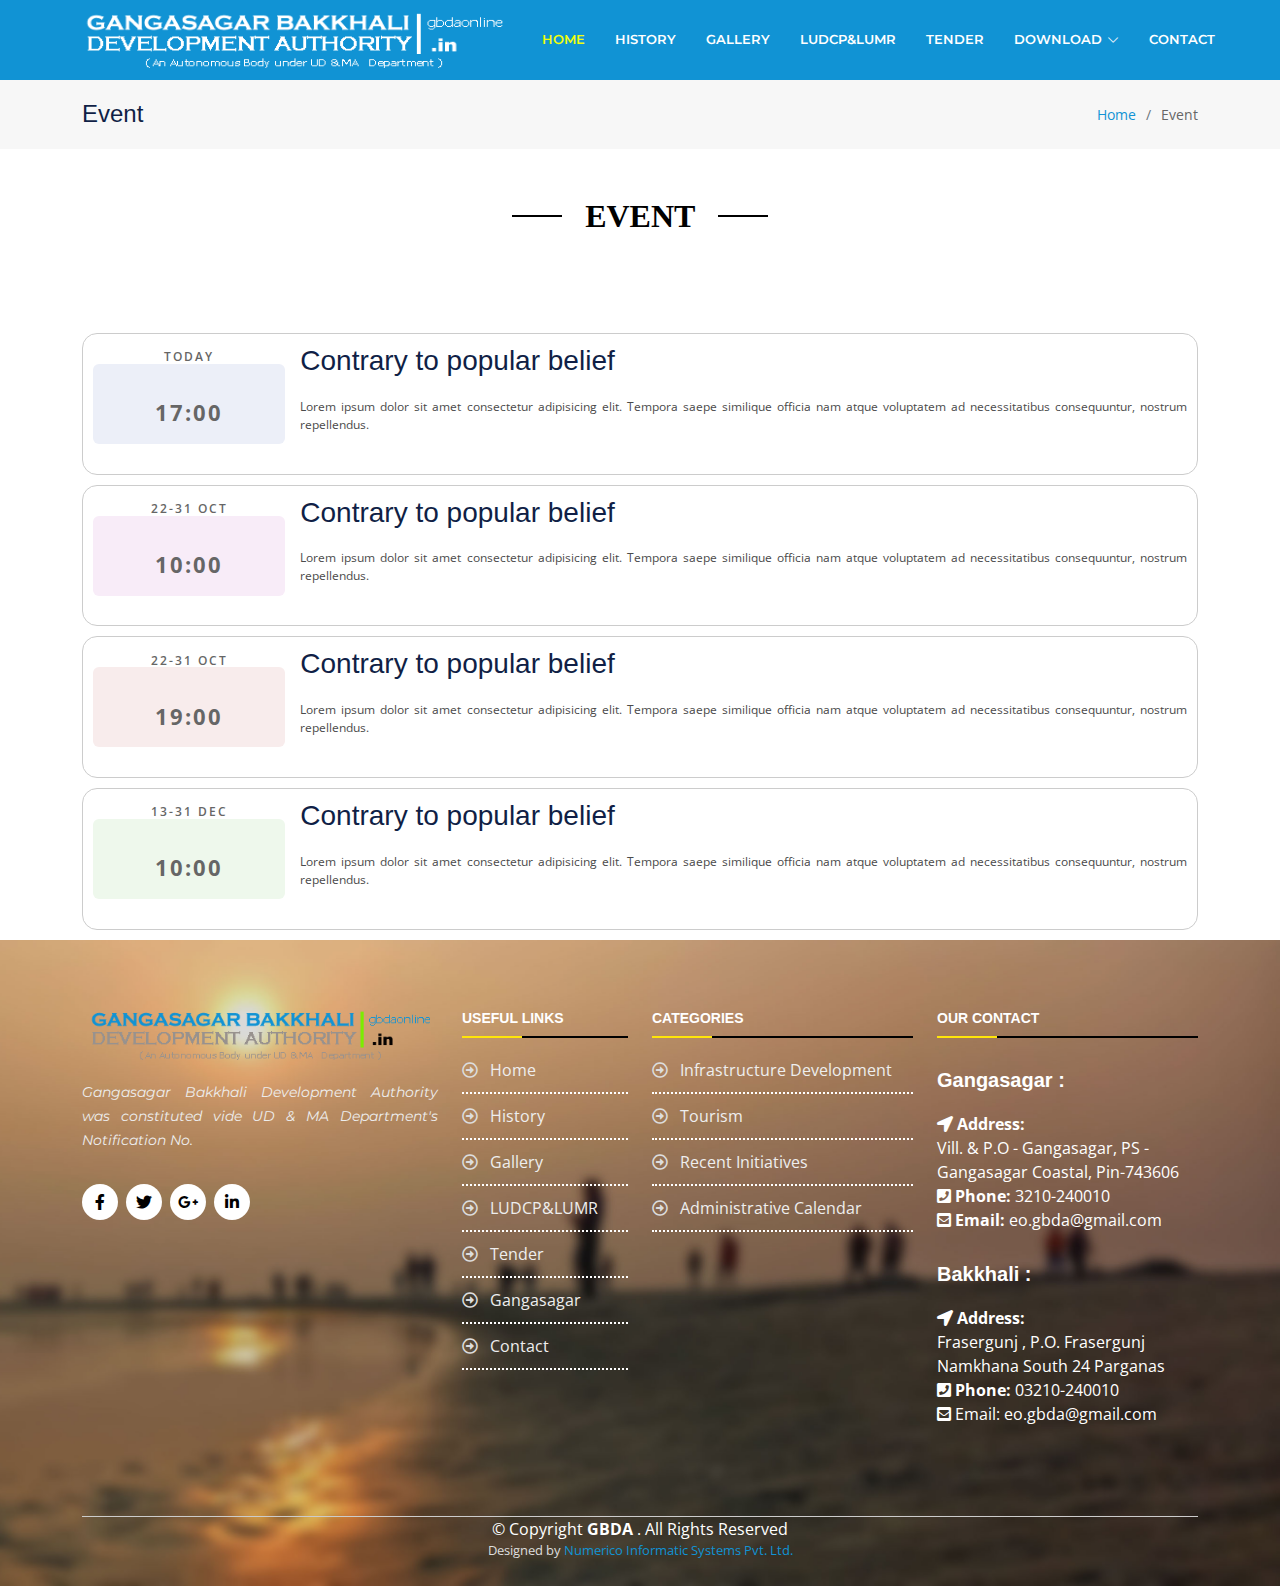
<file: event.html>
<!DOCTYPE html>
<html lang="en">

<head>
  <meta charset="utf-8">
  <meta content="width=device-width, initial-scale=1.0" name="viewport">

  <title>GBDA</title>
  <meta content="" name="description">
  <meta content="" name="keywords">

  <!-- Favicons -->
  <link href="assets/img/favicon.png" rel="icon">
  <link href="assets/img/apple-touch-icon.png" rel="apple-touch-icon">

  <!-- Google Fonts -->
  <link href="https://fonts.googleapis.com/css?family=Open+Sans:300,300i,400,400i,700,700i|Montserrat:300,400,500,700" rel="stylesheet">

  <!-- Vendor CSS Files -->
  <link href="assets/css/all.css" rel="stylesheet">
<link href="assets/css/animate.css/animate.min.css" rel="stylesheet">
  <link href="assets/css/bootstrap.min.css" rel="stylesheet">
  <link href="assets/bootstrap-icons/bootstrap-icons.css" rel="stylesheet">
  <link href="assets/css/glightbox.min.css" rel="stylesheet">
  <link href="assets/css/swiper-bundle.min.css" rel="stylesheet">

  <!-- Template Main CSS File -->
  <link href="assets/css/style.css" rel="stylesheet">

</head>

<body>

  <!-- ======= Header ======= -->
  <header id="header" class="fixed-top d-flex align-items-center">
    <div class="container-fluid">

      <div class="row justify-content-center align-items-center">
        <div class="col-xl-11 d-flex align-items-center justify-content-between">
          <h1 class="logo"><a href="index.html"><img class="img-fluid" src="assets/img/logo1.png" width="450" height="64"></a></h1>
   

          <nav id="navbar" class="navbar">
            <ul>
              <li><a class="nav-link scrollto active" href="index.html">Home</a></li>

              <li><a class="nav-link scrollto" href="aboutus.html">History</a></li>
              <li><a class="nav-link scrollto" href="gallery.html">Gallery</a></li>
              <li><a class="nav-link scrollto " href="luma.html">LUDCP&LUMR </a></li>
              <li><a class="nav-link "href="tender.html"> Tender</a></li>
              <!-- <li><a class="nav-link "href="gangasagar.html">Gangasagar App</a></li>-->
              <li class="dropdown"><a href="#"><span>Download</span> <i class="bi bi-chevron-down"></i></a>
                <ul>
                  <li><a href="acts.html">Acts & Regulations</a></li>
                  <li><a href="important.html">Important Forms</a></li>

                </ul>
              </li>
              <li><a class="nav-link scrollto" href="contactus.html">Contact</a></li>
            </ul>
            <i class="bi bi-list mobile-nav-toggle"></i>
          </nav><!-- .navbar -->
        </div>
      </div>

    </div>
  </header><!-- End Header -->

 


  <main id="main">
  
  <section class="breadcrumbs">
      <div class="container">

        <div class="d-flex justify-content-between align-items-center">
          <h2>Event</h2>
          <ol>
            <li><a href="index.html">Home</a></li>
            <li>Event</li>
          </ol>
        </div>

      </div>
    </section>

  <section id="About" class=" m-5">
  <div class="section-title">
          <h2 class="animate__animated animate__fadeInDown">
Event </h2>
         
        </div>

 </section>

    
   <section class="tender">
       <div class="container">
   <div class="event-card">
    <div class="left">
      <div class="date-time dt1">
        <p class="date">TODAY</p>
        <p class="time">17:00</p>
      </div>

      <div class="event-info">
        <h3 class="event-name">
          Contrary to popular belief
        </h3>

        <p class="event-detail">
          Lorem ipsum dolor sit amet consectetur adipisicing elit. Tempora saepe similique officia nam atque voluptatem ad necessitatibus consequuntur, nostrum repellendus.
        </p>
      </div>
    </div>

    <!--<div class="right">
      <a href="#" class="add-to-calender">
        <ion-icon name="add-outline"></ion-icon> Add to calender
      </a>
    </div>-->
  </div>

  <div class="event-card">
    <div class="left">
      <div class="date-time dt2">
        <p class="date">22-31 OCT</p>
        <p class="time">10:00</p>
      </div>

      <div class="event-info">
        <h3 class="event-name">
         Contrary to popular belief
        </h3>

        <p class="event-detail">
          Lorem ipsum dolor sit amet consectetur adipisicing elit. Tempora saepe similique officia nam atque voluptatem ad necessitatibus consequuntur, nostrum repellendus.
        </p>
      </div>
    </div>

    <!--<div class="right">
      <a href="#" class="add-to-calender">
        <ion-icon name="add-outline"></ion-icon> Add to calender
      </a>
    </div>-->
  </div>

  <div class="event-card">
    <div class="left">
      <div class="date-time dt3">
        <p class="date">22-31 OCT</p>
        <p class="time">19:00</p>
      </div>

      <div class="event-info">
        <h3 class="event-name">
       Contrary to popular belief
        </h3>

        <p class="event-detail">
          Lorem ipsum dolor sit amet consectetur adipisicing elit. Tempora saepe similique officia nam atque voluptatem ad necessitatibus consequuntur, nostrum repellendus.
        </p>
      </div>
    </div>

    <!--<div class="right">
      <a href="#" class="add-to-calender">
        <ion-icon name="add-outline"></ion-icon> Add to calender
      </a>
    </div>-->
  </div>

  <div class="event-card">
    <div class="left">
      <div class="date-time dt4">
        <p class="date">13-31 DEC</p>
        <p class="time">10:00</p>
      </div>

      <div class="event-info">
        <h3 class="event-name">
          Contrary to popular belief
        </h3>

        <p class="event-detail">
          Lorem ipsum dolor sit amet consectetur adipisicing elit. Tempora saepe similique officia nam atque voluptatem ad necessitatibus consequuntur, nostrum repellendus.
        </p>
      </div>
    </div>

    <!--<div class="right">
      <a href="#" class="add-to-calender">
        <ion-icon name="add-outline"></ion-icon> Add to calender
      </a>
    </div>-->
  </div>
  

</div>
   </section> 
    
    
    
      <!-- ======= Footer ======= -->
  <footer id="footer">
    <div class="footer-top">
      <div class="container">
        <div class="row">

          <div class="col-lg-4 col-md-6">
            <div class="footer-info">
              <h3><img class="img-fluid" src="assets/img/logo.png"></h3>
              <p class="pb-3"><em>Gangasagar Bakkhali Development Authority was constituted vide UD & MA Department's Notification No.</em></p>

              <div class="social-links mt-3">
             
                <a href="#" class="facebook"><i class="fab fa-facebook-f"></i></a>
                   <a href="#" class="twitter"><i class="fab fa-twitter"></i></a>
                         <a href="#" class="google-plus"><i class="fab fa-google-plus-g"></i></a>
                <a href="#" class="linkedin"><i class="fab fa-linkedin-in"></i></a>
               
          
              </div>
            </div>
          </div>

          <div class="col-lg-2 col-md-6 footer-links">
            <h4>Useful Links</h4>
            <ul>
              <li><i class="far fa-arrow-alt-circle-right"></i>
               <a href="index.html">Home</a>
               </li>
              <li><i class="far fa-arrow-alt-circle-right"></i>
              <a href="aboutus.html">History</a></li>
              <li><i class="far fa-arrow-alt-circle-right"></i>
              <a href="gallery.html">Gallery</a></li>
              <li><i class="far fa-arrow-alt-circle-right"></i>
                   <a href="luma.html">LUDCP&LUMR</a></li>
              <li>
              <i class="far fa-arrow-alt-circle-right"></i>

              <a href="tender.html">Tender</a></li>
               <li>
              <i class="far fa-arrow-alt-circle-right"></i>
                 <a href="gangasagar.html">Gangasagar</a></li>
                <li>
                
               <i class="far fa-arrow-alt-circle-right"></i>
               <a href="contactus.html"> Contact</a></li>
            </ul>
          </div>

          <div class="col-lg-3 col-md-6 footer-links">
            <h4>Categories</h4>
            <ul>
              <li><i class="far fa-arrow-alt-circle-right"></i>

              <a href="construction.html">
    Infrastructure Development
</a></li>
              <li><i class="far fa-arrow-alt-circle-right"></i>
<a href="tourism.html">Tourism</a></li>
              <li><i class="far fa-arrow-alt-circle-right"></i>
<a href="recent.html">Recent Initiatives</a></li>
              <li><i class="far fa-arrow-alt-circle-right"></i>
 <a href="adminCalender.html">
 Administrative Calendar
 </a></li>
              
            </ul>
          </div>

          <div class="col-lg-3 col-md-6 footer-newsletter">
            <h4>Our Contact</h4>
                        <p>
               <h5> <strong>Gangasagar :</strong></h5>
<strong><i class="fas fa-location-arrow"></i>&nbsp;Address:</strong> <br>
Vill. & P.O - Gangasagar, PS - Gangasagar Coastal, Pin-743606 <br>

                <strong><i class="fas fa-phone-square"></i>&nbsp;Phone:</strong>&nbsp;3210-240010<br>
                <strong>
<i class="fas fa-envelope-square"></i>&nbsp;Email:</strong>&nbsp;eo.gbda@gmail.com
              </p>
              
          
              
                                      <p>
                 <h5> <strong>Bakkhali : </strong></h5>
                 <strong><i class="fas fa-location-arrow"></i>&nbsp;Address:</strong> <br>
Frasergunj , P.O. Frasergunj Namkhana South 24 Parganas <br>

                <strong><i class="fas fa-phone-square"></i>&nbsp;Phone:</strong>&nbsp;03210-240010<br>
                <i class="fas fa-envelope-square"></i>&nbsp;Email:</strong>&nbsp;eo.gbda@gmail.com<br>
              </p>

          </div>

        </div>
      </div>
    </div>

    <div class="container">
      <div class="copyright">
        &copy; Copyright <strong><span>GBDA </span></strong>. All Rights Reserved
      </div>
      <div class="credits">
     
        Designed by <a href="#">Numerico Informatic Systems Pvt. Ltd.</a>
      </div>
    </div>
  </footer>

  <!-- End Footer -->
  

  <a href="#" class="back-to-top d-flex align-items-center justify-content-center"><i class="bi bi-arrow-up-short"></i></a>


   <script src="assets/js/bootstrap.bundle.min.js"></script>
  <script src="assets/js/glightbox.min.js"></script>
  <script src="assets/js/isotope.pkgd.min.js"></script>
  <script src="assets/js/swiper-bundle.min.js"></script>
  <script src="assets/js/main.js"></script>
  
  


</body>

</html>
</file>
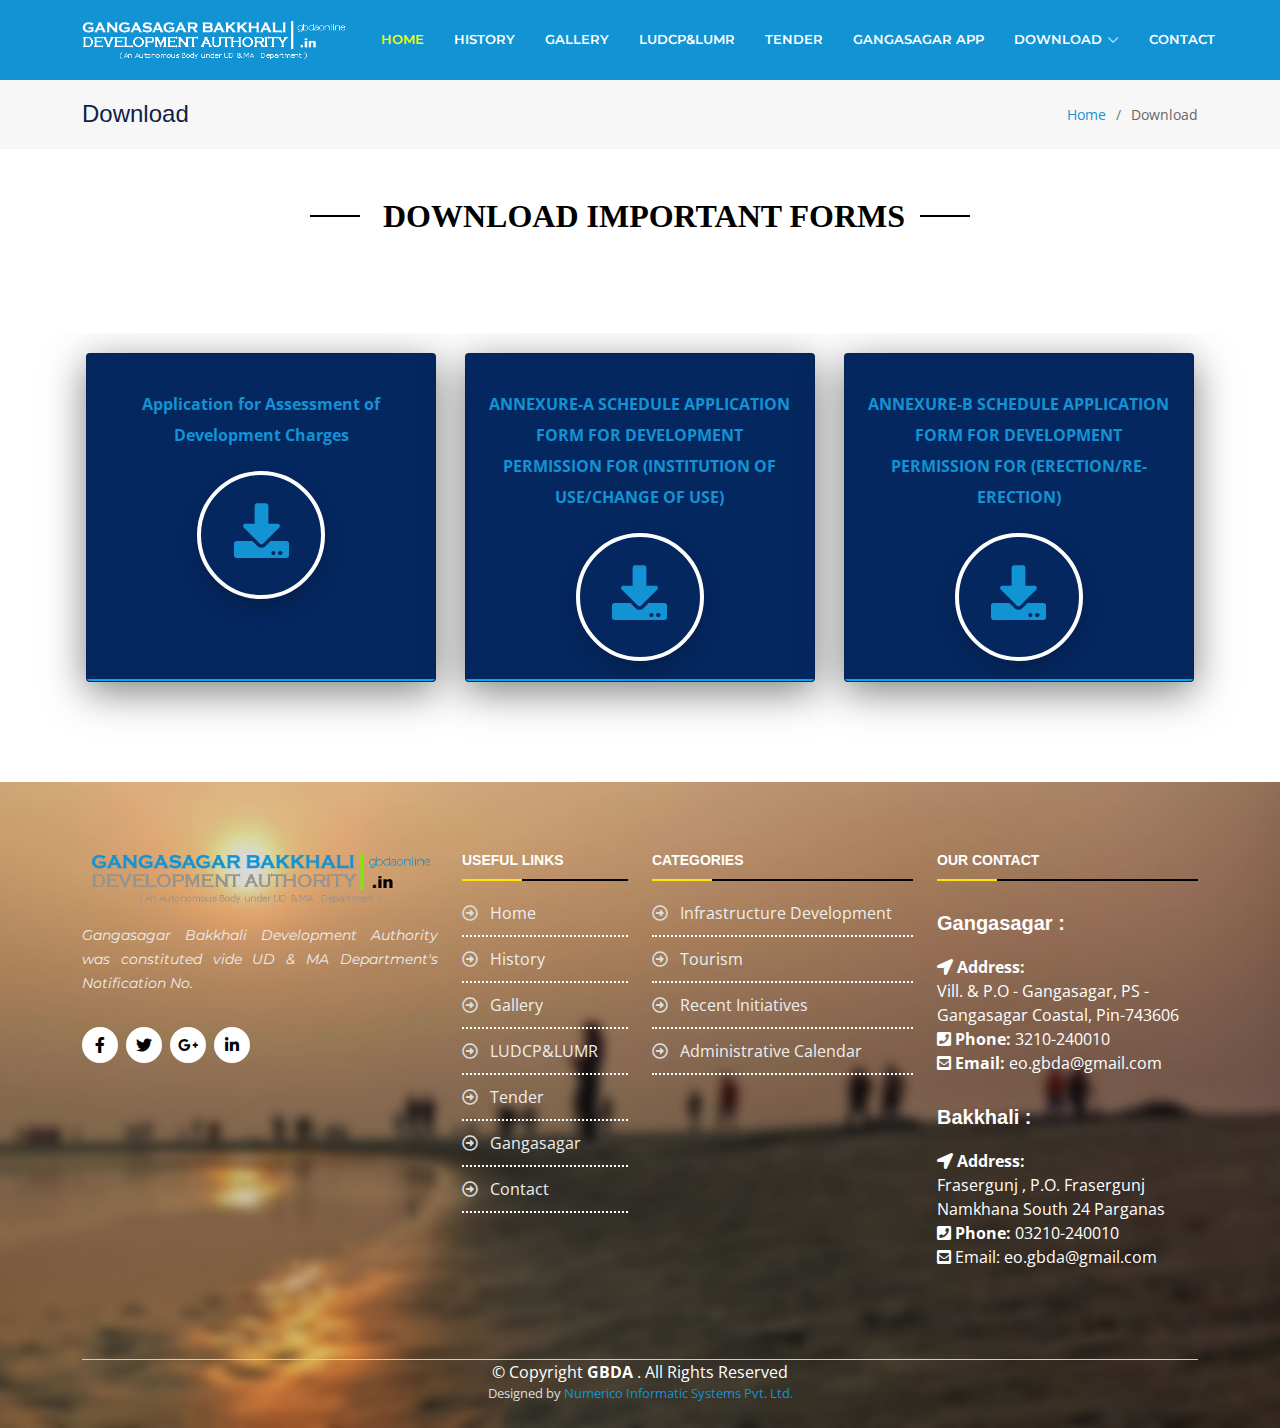
<file: important.html>
<!DOCTYPE html>
<html lang="en">

<head>
  <meta charset="utf-8">
  <meta content="width=device-width, initial-scale=1.0" name="viewport">

  <title>GBDA</title>
  <meta content="" name="description">
  <meta content="" name="keywords">

  <!-- Favicons -->
  <link href="assets/img/favicon.png" rel="icon">
  <link href="assets/img/apple-touch-icon.png" rel="apple-touch-icon">

  <!-- Google Fonts -->
  <link href="https://fonts.googleapis.com/css?family=Open+Sans:300,300i,400,400i,700,700i|Montserrat:300,400,500,700" rel="stylesheet">

  <!-- Vendor CSS Files -->
  <link href="assets/css/all.css" rel="stylesheet">
<link href="assets/css/animate.css/animate.min.css" rel="stylesheet">
  <link href="assets/css/bootstrap.min.css" rel="stylesheet">
  <link href="assets/bootstrap-icons/bootstrap-icons.css" rel="stylesheet">
  <link href="assets/css/glightbox.min.css" rel="stylesheet">
  <link href="assets/css/swiper-bundle.min.css" rel="stylesheet">

  <!-- Template Main CSS File -->
  <link href="assets/css/style.css" rel="stylesheet">

  <!-- ======= Header ======= -->
  <header id="header" class="fixed-top d-flex align-items-center">
    <div class="container-fluid">

      <div class="row justify-content-center align-items-center">
        <div class="col-xl-11 d-flex align-items-center justify-content-between">
          <h1 class="logo"><a href="index.html"><img class="img-fluid" src="assets/img/logo1.png" width="450" height="64"></a></h1>
   

          <nav id="navbar" class="navbar">
            <ul>
              <li><a class="nav-link scrollto active" href="index.html">Home</a></li>

              <li><a class="nav-link scrollto" href="aboutus.html">History</a></li>
              <li><a class="nav-link scrollto" href="gallery.html">Gallery</a></li>
              <li><a class="nav-link scrollto " href="luma.html">LUDCP&LUMR </a></li>
              <li><a class="nav-link "href="tender.html"> Tender</a></li>
               <li><a class="nav-link "href="gangasagar.html">Gangasagar App</a></li>
              <li class="dropdown"><a href="#"><span>Download</span> <i class="bi bi-chevron-down"></i></a>
                <ul>
                  <li><a href="acts.html">Acts & Regulations</a></li>
                  <li><a href="important.html">Important Forms</a></li>

                </ul>
              </li>
              <li><a class="nav-link scrollto" href="contactus.html">Contact</a></li>
            </ul>
            <i class="bi bi-list mobile-nav-toggle"></i>
          </nav><!-- .navbar -->
        </div>
      </div>
</head>

<body>


    </div>
  </header><!-- End Header -->

 


  <main id="main">
  
  <section class="breadcrumbs">
      <div class="container">

        <div class="d-flex justify-content-between align-items-center">
          <h2>Download</h2>
          <ol>
            <li><a href="index.html">Home</a></li>
            <li>Download</li>
          </ol>
        </div>

      </div>
    </section>

  <section id="About" class=" m-5">
  <div class="section-title">
          <h2 class="animate__animated animate__fadeInDown">
Download Important Forms</h2>
         <!-- <p class="animate__animated animate__fadeInUp"><em>Pushing out limits to provide the highest quality services</em></p>-->
        </div>

    
    

 </section>

    
    
    <section class="tender">
       <div class="container">
  <div class="testimonial">
    <div class="card">
      <div class="layer"></div>
      <div class="content">
       <a href="forms/Application.pdf" target="_blank">Application for Assessment of Development Charges   
        <div class="image"><i class="fa fa-download"></i>
        </div>
        
  </a>
      
             </div>
    </div>
    
        <div class="card">
      <div class="layer"></div>
      <div class="content">
<a href="forms/Form-A.pdf" target="_blank">ANNEXURE-A  SCHEDULE APPLICATION FORM FOR DEVELOPMENT PERMISSION FOR (INSTITUTION OF USE/CHANGE OF USE) 
        <div class="image"><i class="fa fa-download"></i>  
        </div>
        </a>
     
             </div>
    </div>
    
        <div class="card">
      <div class="layer"></div>
      <div class="content">
   <a href="forms/Form-B.pdf" target="_blank">  ANNEXURE-B SCHEDULE APPLICATION FORM FOR DEVELOPMENT PERMISSION FOR (ERECTION/RE-ERECTION) 
        <div class="image"> <i class="fa fa-download"></i>
        </div>
        </a>
       
             </div>
    </div>
    
  
    
  </div>
  

</div>
   </section>
    
    
     <!-- ======= Footer ======= -->
  <footer id="footer">
    <div class="footer-top">
      <div class="container">
        <div class="row">

          <div class="col-lg-4 col-md-6">
            <div class="footer-info">
              <h3><img class="img-fluid" src="assets/img/logo.png"></h3>
              <p class="pb-3"><em>Gangasagar Bakkhali Development Authority was constituted vide UD & MA Department's Notification No.</em></p>

              <div class="social-links mt-3">
             
                <a href="#" class="facebook"><i class="fab fa-facebook-f"></i></a>
                   <a href="#" class="twitter"><i class="fab fa-twitter"></i></a>
                         <a href="#" class="google-plus"><i class="fab fa-google-plus-g"></i></a>
                <a href="#" class="linkedin"><i class="fab fa-linkedin-in"></i></a>
               
          
              </div>
            </div>
          </div>

          <div class="col-lg-2 col-md-6 footer-links">
            <h4>Useful Links</h4>
            <ul>
              <li><i class="far fa-arrow-alt-circle-right"></i>
               <a href="index.html">Home</a>
               </li>
              <li><i class="far fa-arrow-alt-circle-right"></i>
              <a href="aboutus.html">History</a></li>
              <li><i class="far fa-arrow-alt-circle-right"></i>
              <a href="gallery.html">Gallery</a></li>
              <li><i class="far fa-arrow-alt-circle-right"></i>
                   <a href="luma.html">LUDCP&LUMR</a></li>
              <li>
              <i class="far fa-arrow-alt-circle-right"></i>

              <a href="tender.html">Tender</a></li>
               <li>
              <i class="far fa-arrow-alt-circle-right"></i>
                 <a href="gangasagar.html">Gangasagar</a></li>
                <li>
                
               <i class="far fa-arrow-alt-circle-right"></i>
               <a href="contactus.html"> Contact</a></li>
            </ul>
          </div>

          <div class="col-lg-3 col-md-6 footer-links">
            <h4>Categories</h4>
            <ul>
              <li><i class="far fa-arrow-alt-circle-right"></i>

              <a href="construction.html">
    Infrastructure Development
</a></li>
              <li><i class="far fa-arrow-alt-circle-right"></i>
<a href="tourism.html">Tourism</a></li>
              <li><i class="far fa-arrow-alt-circle-right"></i>
<a href="recent.html">Recent Initiatives</a></li>
              <li><i class="far fa-arrow-alt-circle-right"></i>
 <a href="adminCalender.html">
 Administrative Calendar
 </a></li>
              
            </ul>
          </div>

          <div class="col-lg-3 col-md-6 footer-newsletter">
            <h4>Our Contact</h4>
                        <p>
               <h5> <strong>Gangasagar :</strong></h5>
<strong><i class="fas fa-location-arrow"></i>&nbsp;Address:</strong> <br>
Vill. & P.O - Gangasagar, PS - Gangasagar Coastal, Pin-743606 <br>

                <strong><i class="fas fa-phone-square"></i>&nbsp;Phone:</strong>&nbsp;3210-240010<br>
                <strong>
<i class="fas fa-envelope-square"></i>&nbsp;Email:</strong>&nbsp;eo.gbda@gmail.com
              </p>
              
          
              
                                      <p>
                 <h5> <strong>Bakkhali : </strong></h5>
                 <strong><i class="fas fa-location-arrow"></i>&nbsp;Address:</strong> <br>
Frasergunj , P.O. Frasergunj Namkhana South 24 Parganas <br>

                <strong><i class="fas fa-phone-square"></i>&nbsp;Phone:</strong>&nbsp;03210-240010<br>
                <i class="fas fa-envelope-square"></i>&nbsp;Email:</strong>&nbsp;eo.gbda@gmail.com<br>
              </p>

          </div>

        </div>
      </div>
    </div>

    <div class="container">
      <div class="copyright">
        &copy; Copyright <strong><span>GBDA </span></strong>. All Rights Reserved
      </div>
      <div class="credits">
     
        Designed by <a href="#">Numerico Informatic Systems Pvt. Ltd.</a>
      </div>
    </div>
  </footer>
  
  <!-- End Footer -->

  <a href="#" class="back-to-top d-flex align-items-center justify-content-center"><i class="bi bi-arrow-up-short"></i></a>


   <script src="assets/js/bootstrap.bundle.min.js"></script>
  <script src="assets/js/glightbox.min.js"></script>
  <script src="assets/js/isotope.pkgd.min.js"></script>
  <script src="assets/js/swiper-bundle.min.js"></script>
  <script src="assets/js/main.js"></script>
  
  


</body>

</html>
</file>
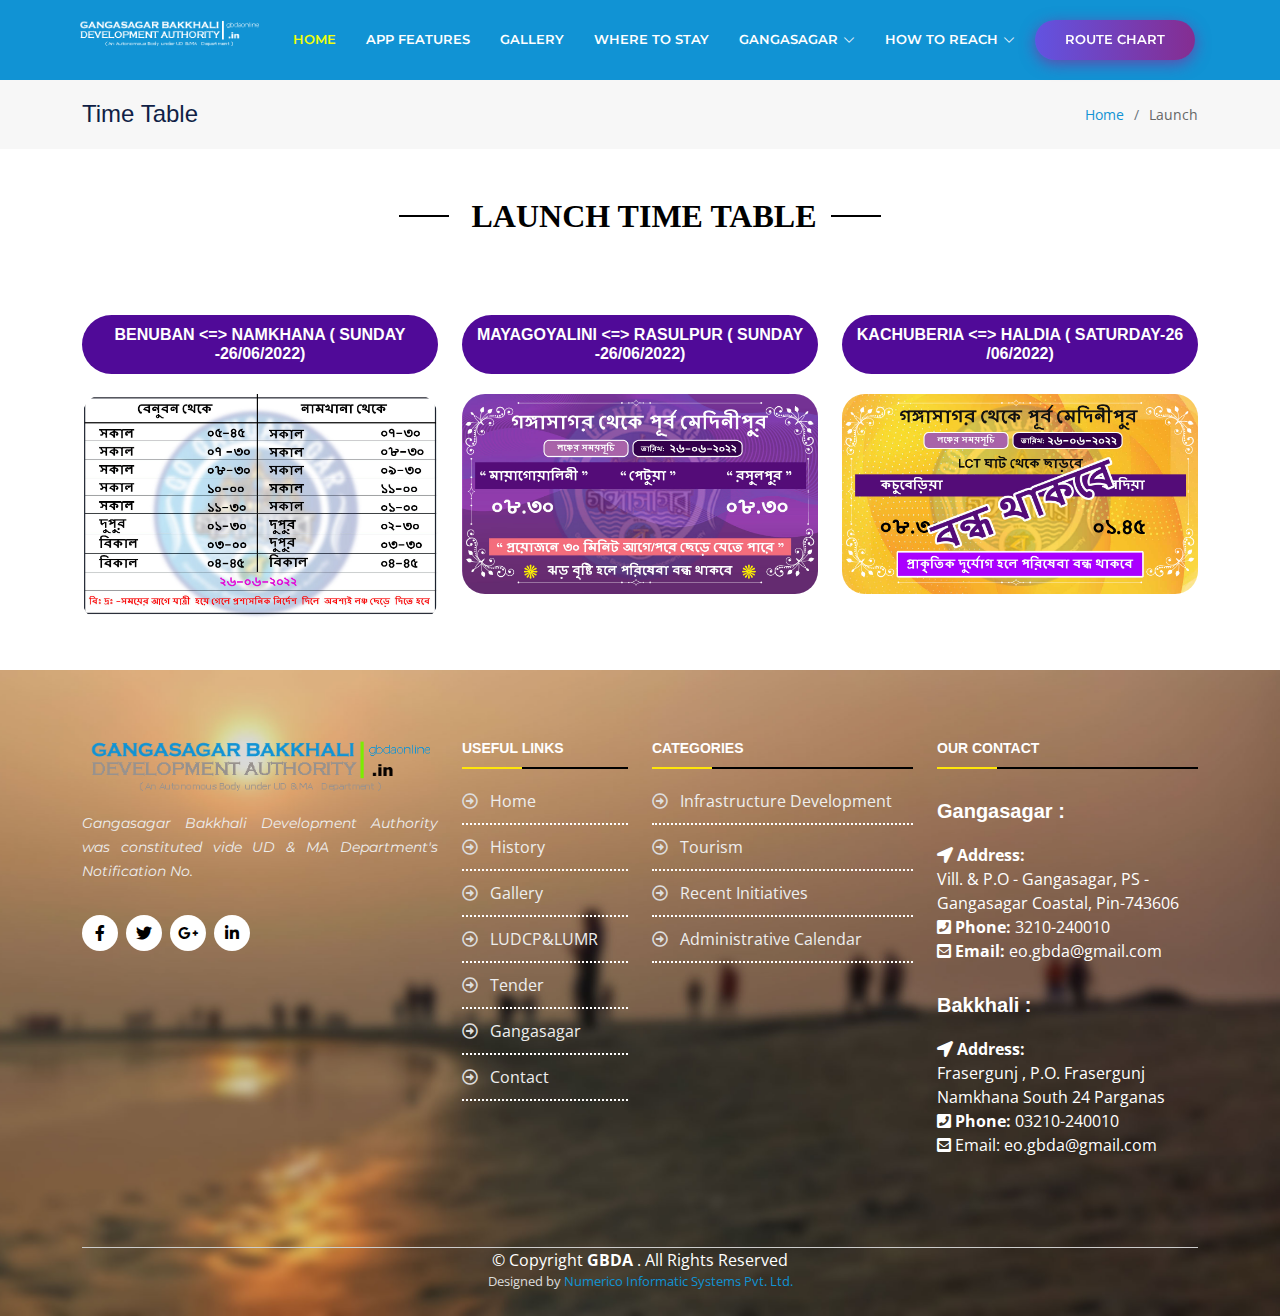
<file: launch-time-table.html>
<!DOCTYPE html>
<html lang="en">

<head>
  <meta charset="utf-8">
  <meta content="width=device-width, initial-scale=1.0" name="viewport">

  <title>GBDA</title>
  <meta content="" name="description">
  <meta content="" name="keywords">

  <!-- Favicons -->
  <link href="assets/img/favicon.png" rel="icon">
  <link href="assets/img/apple-touch-icon.png" rel="apple-touch-icon">

  <!-- Google Fonts -->
  <link href="https://fonts.googleapis.com/css?family=Open+Sans:300,300i,400,400i,700,700i|Montserrat:300,400,500,700" rel="stylesheet">

  <!-- Vendor CSS Files -->
  <link href="assets/css/all.css" rel="stylesheet">
<link href="assets/css/animate.css/animate.min.css" rel="stylesheet">
  <link href="assets/css/bootstrap.min.css" rel="stylesheet">
  <link href="assets/bootstrap-icons/bootstrap-icons.css" rel="stylesheet">
  <link href="assets/css/glightbox.min.css" rel="stylesheet">
  <link href="assets/css/swiper-bundle.min.css" rel="stylesheet">

  <!-- Template Main CSS File -->
  <link href="assets/css/style.css" rel="stylesheet">
  
  <style>
  .getstarted, .getstarted:focus {
  background: #5777ba;
  color: #fff;
  padding: 12px 25px !important;
  margin-left: 30px;
  color: #fff;
  line-height: 1;
  border-radius: 50px;
}
  </style>
</head>

<body>

  <!-- ======= Header ======= -->
  
  <header id="header" class="fixed-top d-flex align-items-center">
    <div class="container-fluid">

      <div class="row justify-content-center align-items-center">
        <div class="col-xl-11 d-flex align-items-center justify-content-between">
          <h1 class="logo"><a href="index.html"><img class="img-fluid" src="assets/img/logo1.png" width="450" height="64"></a></h1>
   

          <nav id="navbar" class="navbar">
            <ul>
          <li><a class="nav-link scrollto active" href="#hero">Home</a></li>
          <li><a class="nav-link scrollto" href="#features">App Features</a></li>
          <li><a class="nav-link scrollto" href="#gallery">Gallery</a></li>
          <li><a class="nav-link scrollto" href="#stay">Where to Stay</a></li>
            <li class="dropdown"><a href="gangasagar.html"><span>Gangasagar </span> <i class="bi bi-chevron-down"></i></a>
            <ul>
              <li><a href="#faq">Facilities</a></li>
              <!--<li class="dropdown"><a href="#"><span>Deep Drop Down</span> <i class="bi bi-chevron-right"></i></a>
                <ul>
                  <li><a href="#">Deep Drop Down 1</a></li>
                  <li><a href="#">Deep Drop Down 2</a></li>
                  <li><a href="#">Deep Drop Down 3</a></li>
                  <li><a href="#">Deep Drop Down 4</a></li>
                  <li><a href="#">Deep Drop Down 5</a></li>
                </ul>
              </li>-->
              <li><a href="#attact">Attractions</a></li>
              <li><a href="#greenganga">Green Gangasagar</a></li>
              <li><a href="#">Weather</a></li>
              <li><a href="#qr">Lost and Found</a></li>
            </ul>
          </li>
      
          <li class="dropdown"><a href="#"><span>How to Reach</span> <i class="bi bi-chevron-down"></i></a>
             <ul>
              <li><a href="train-time-table.html">Train</a></li>
          
              <li><a href="bus-time-table.html">Bus</a></li>
              <li><a href="vessel-time-table.html">Vessel</a></li>
              <li><a href="launch-time-table.html">Launch</a></li>
              <li><a href="#">e-Auto</a></li>
            </ul>
          </li>
     
          <li><a class="btn-hover1 color-7" href="route-chart.html">Route Chart</a></li>
        </ul>
            <i class="bi bi-list mobile-nav-toggle"></i>
          </nav><!-- .navbar -->
        </div>
      </div>

    </div>
  </header>
  <!-- End Header -->

 


  <main id="main">
  
  <section class="breadcrumbs">
      <div class="container">

        <div class="d-flex justify-content-between align-items-center">
          <h2>Time Table</h2>
          <ol>
            <li><a href="index.html">Home</a></li>
            <li>Launch</li>
          </ol>
        </div>

      </div>
    </section>

  <section id="About" class=" m-5">
  <div class="section-title">
          <h2 class="animate__animated animate__fadeInDown">
Launch Time Table</h2>
         
        </div>

<div class="demos" id="demos">
    <div class="container">
      <div class="row">
        <div class="col-lg-4">
          <div class="demo-item">
           <h4>Benuban <=> Namkhana ( Sunday -26/06/2022)</h4>
            <a href="#"><img class="img-fluid" src="assets/img/lunch.jpg" alt=""></a>
           
          </div>
        </div>
        <div class="col-lg-4">
          <div class="demo-item">
           <h4>Mayagoyalini <=> Rasulpur ( Sunday -26/06/2022)</h4>
            <a href="#"><img class="img-fluid" src="assets/img/purba_mednipur.jpg" alt=""></a>
           
          </div>
        </div>
        <div class="col-lg-4">
          <div class="demo-item">
            <h4>Kachuberia <=> Haldia ( Saturday-26 /06/2022)</h4>
            <a href="#"><img class="img-fluid" src="assets/img/h-oldiya.jpg" alt=""></a>
          
          </div>
        </div>
      </div>
    </div>
  </div>
      
      
    
    

 </section>
 
    
    
    
    
      <!-- ======= Footer ======= -->
  <footer id="footer">
    <div class="footer-top">
      <div class="container">
        <div class="row">

          <div class="col-lg-4 col-md-6">
            <div class="footer-info">
              <h3><img class="img-fluid" src="assets/img/logo.png"></h3>
              <p class="pb-3"><em>Gangasagar Bakkhali Development Authority was constituted vide UD & MA Department's Notification No.</em></p>

              <div class="social-links mt-3">
             
                <a href="#" class="facebook"><i class="fab fa-facebook-f"></i></a>
                   <a href="#" class="twitter"><i class="fab fa-twitter"></i></a>
                         <a href="#" class="google-plus"><i class="fab fa-google-plus-g"></i></a>
                <a href="#" class="linkedin"><i class="fab fa-linkedin-in"></i></a>
               
          
              </div>
            </div>
          </div>

          <div class="col-lg-2 col-md-6 footer-links">
            <h4>Useful Links</h4>
            <ul>
              <li><i class="far fa-arrow-alt-circle-right"></i>
               <a href="index.html">Home</a>
               </li>
              <li><i class="far fa-arrow-alt-circle-right"></i>
              <a href="aboutus.html">History</a></li>
              <li><i class="far fa-arrow-alt-circle-right"></i>
              <a href="gallery.html">Gallery</a></li>
              <li><i class="far fa-arrow-alt-circle-right"></i>
                   <a href="luma.html">LUDCP&LUMR</a></li>
              <li>
              <i class="far fa-arrow-alt-circle-right"></i>

              <a href="tender.html">Tender</a></li>
               <li>
              <i class="far fa-arrow-alt-circle-right"></i>
                 <a href="gangasagar.html">Gangasagar</a></li>
                <li>
                
               <i class="far fa-arrow-alt-circle-right"></i>
               <a href="contactus.html"> Contact</a></li>
            </ul>
          </div>

          <div class="col-lg-3 col-md-6 footer-links">
            <h4>Categories</h4>
            <ul>
              <li><i class="far fa-arrow-alt-circle-right"></i>

              <a href="construction.html">
    Infrastructure Development
</a></li>
              <li><i class="far fa-arrow-alt-circle-right"></i>
<a href="tourism.html">Tourism</a></li>
              <li><i class="far fa-arrow-alt-circle-right"></i>
<a href="recent.html">Recent Initiatives</a></li>
              <li><i class="far fa-arrow-alt-circle-right"></i>
 <a href="adminCalender.html">
 Administrative Calendar
 </a></li>
              
            </ul>
          </div>

          <div class="col-lg-3 col-md-6 footer-newsletter">
            <h4>Our Contact</h4>
                        <p>
               <h5> <strong>Gangasagar :</strong></h5>
<strong><i class="fas fa-location-arrow"></i>&nbsp;Address:</strong> <br>
Vill. & P.O - Gangasagar, PS - Gangasagar Coastal, Pin-743606 <br>

                <strong><i class="fas fa-phone-square"></i>&nbsp;Phone:</strong>&nbsp;3210-240010<br>
                <strong>
<i class="fas fa-envelope-square"></i>&nbsp;Email:</strong>&nbsp;eo.gbda@gmail.com
              </p>
              
          
              
                                      <p>
                 <h5> <strong>Bakkhali : </strong></h5>
                 <strong><i class="fas fa-location-arrow"></i>&nbsp;Address:</strong> <br>
Frasergunj , P.O. Frasergunj Namkhana South 24 Parganas <br>

                <strong><i class="fas fa-phone-square"></i>&nbsp;Phone:</strong>&nbsp;03210-240010<br>
                <i class="fas fa-envelope-square"></i>&nbsp;Email:</strong>&nbsp;eo.gbda@gmail.com<br>
              </p>

          </div>

        </div>
      </div>
    </div>

    <div class="container">
      <div class="copyright">
        &copy; Copyright <strong><span>GBDA </span></strong>. All Rights Reserved
      </div>
      <div class="credits">
     
        Designed by <a href="#">Numerico Informatic Systems Pvt. Ltd.</a>
      </div>
    </div>
  </footer>
  
  <!-- End Footer -->

  <a href="#" class="back-to-top d-flex align-items-center justify-content-center"><i class="bi bi-arrow-up-short"></i></a>


   <script src="assets/js/bootstrap.bundle.min.js"></script>
  <script src="assets/js/glightbox.min.js"></script>
  <script src="assets/js/isotope.pkgd.min.js"></script>
  <script src="assets/js/swiper-bundle.min.js"></script>
  <script src="assets/js/main.js"></script>
  
  


</body>

</html>
</file>
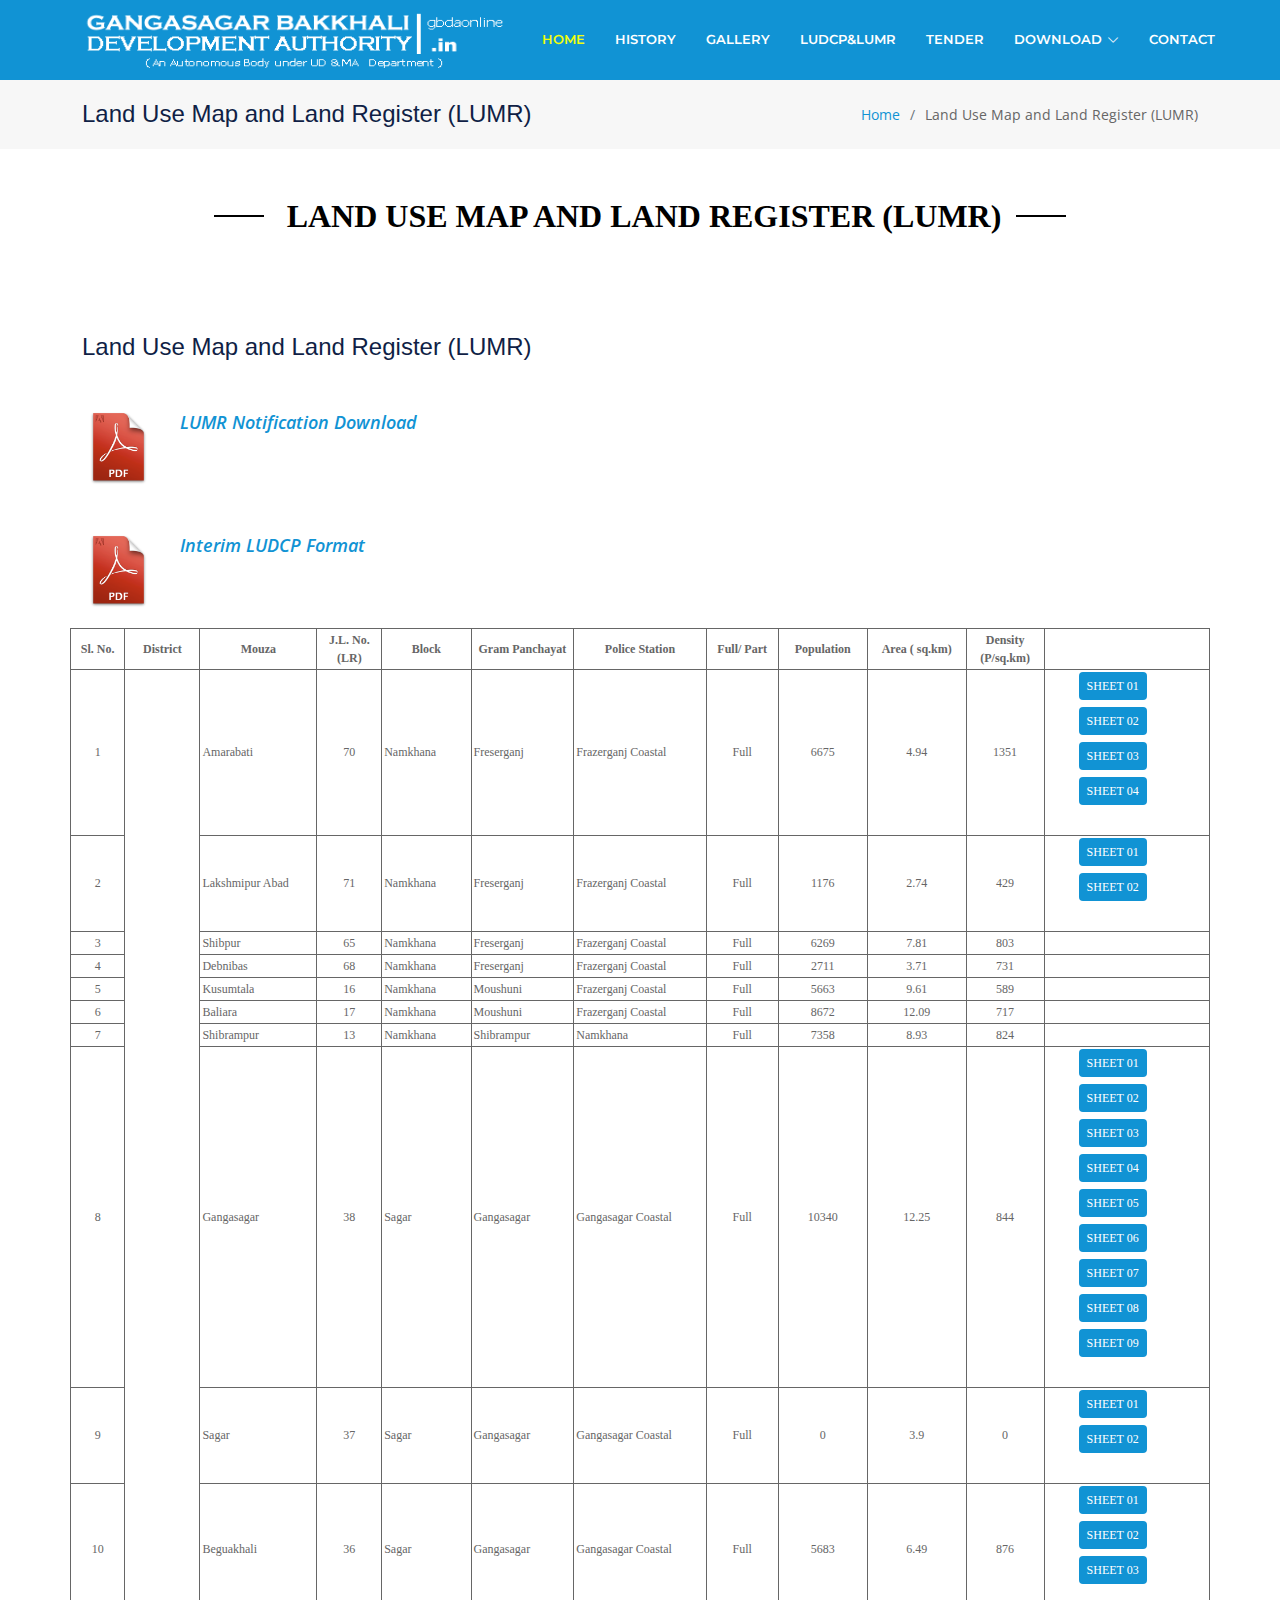
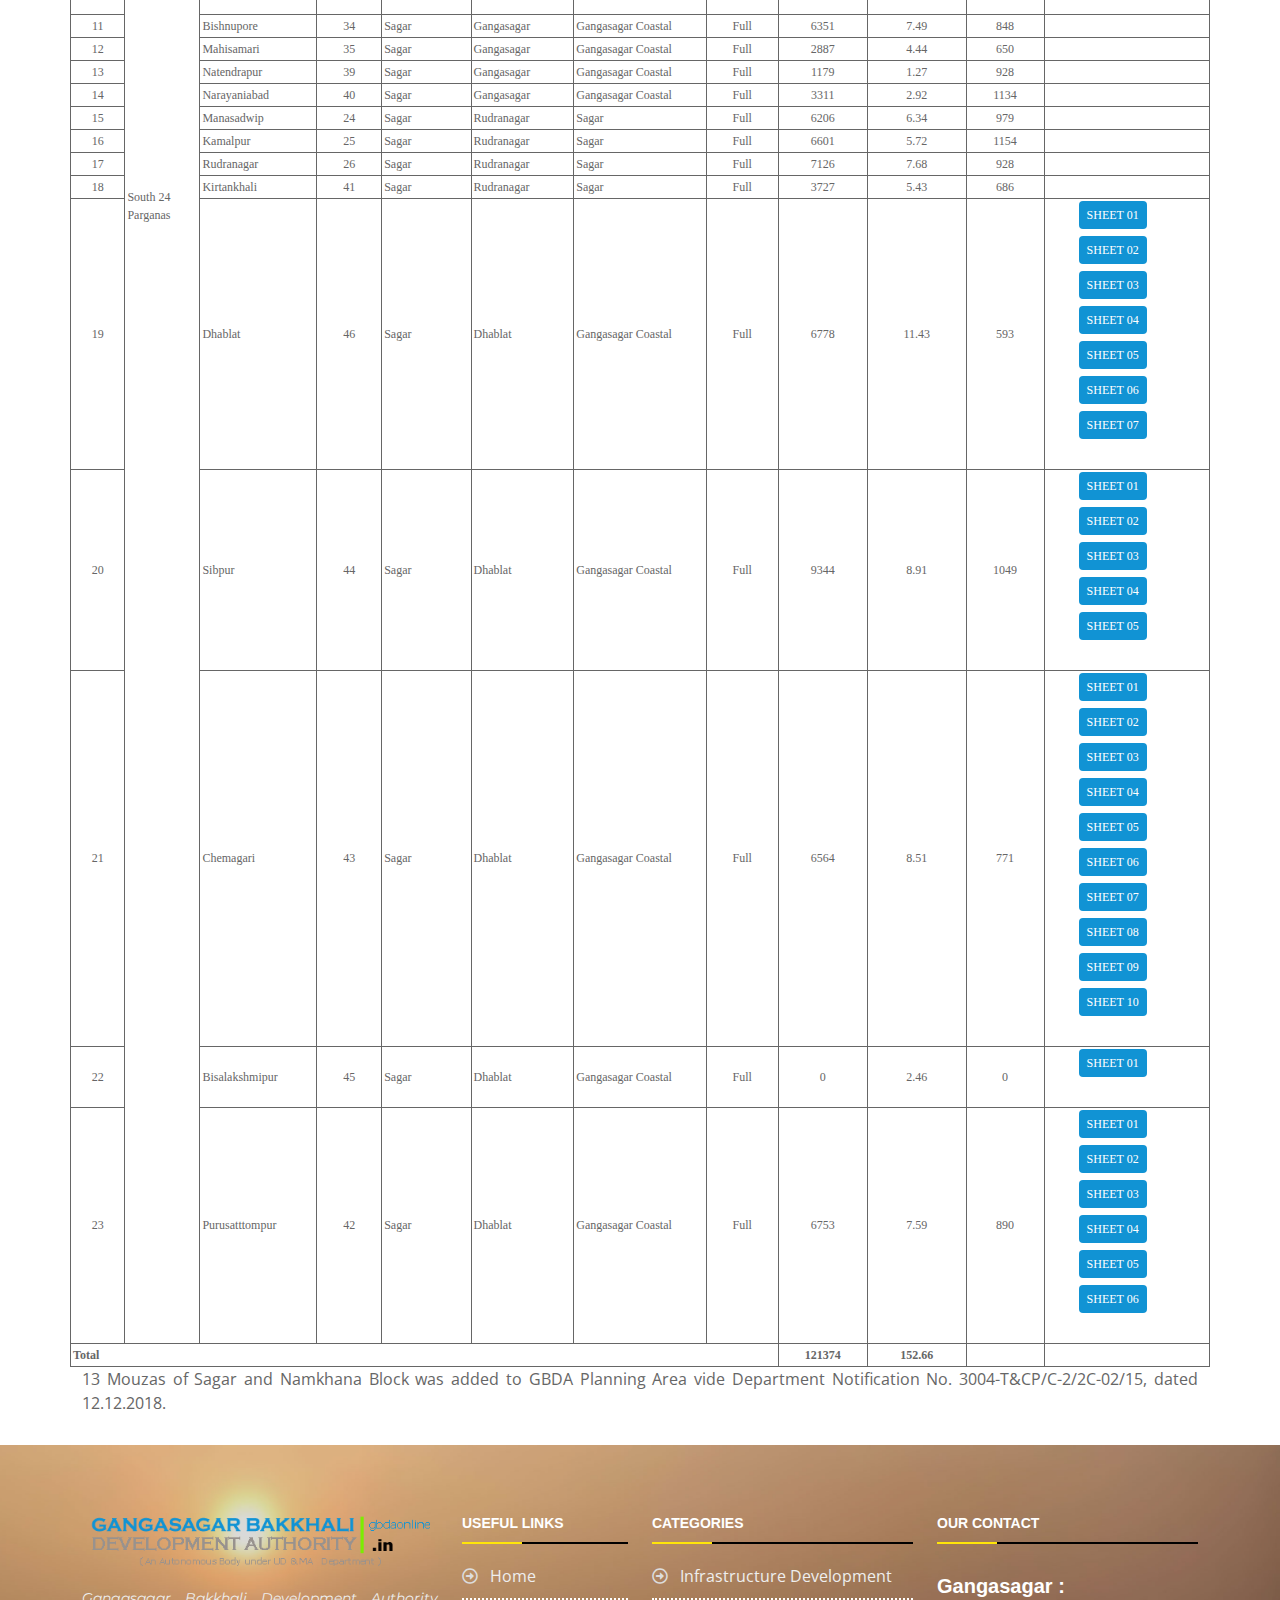
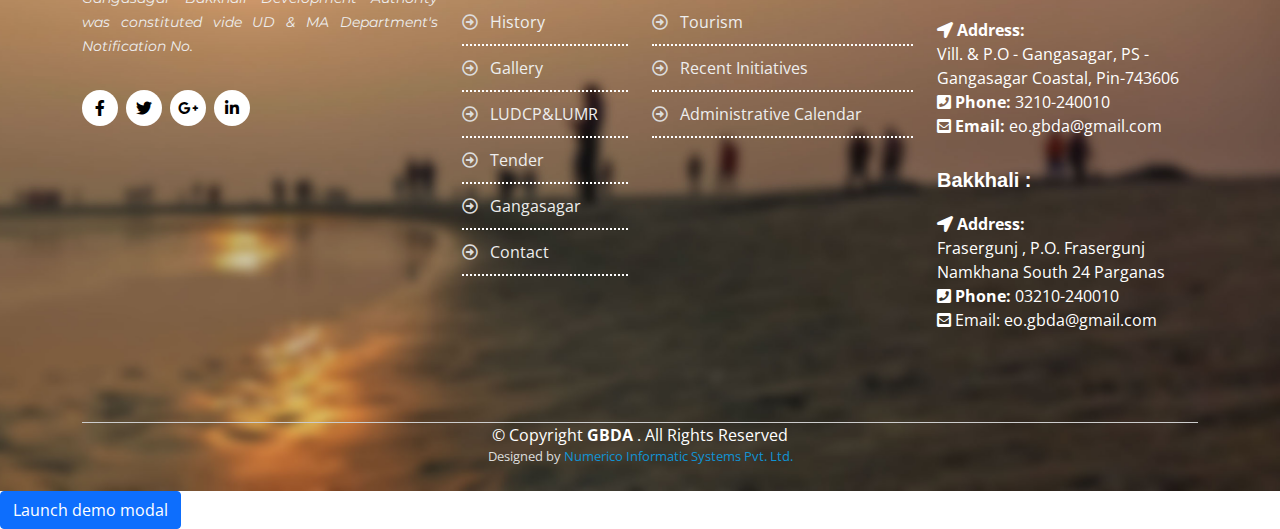
<file: luma.html>
<!DOCTYPE html>
<html lang="en">

<head>
  <meta charset="utf-8">
  <meta content="width=device-width, initial-scale=1.0" name="viewport">

  <title>GBDA</title>
  <meta content="" name="description">
  <meta content="" name="keywords">

  <!-- Favicons -->
  <link href="assets/img/favicon.png" rel="icon">
  <link href="assets/img/apple-touch-icon.png" rel="apple-touch-icon">

  <!-- Google Fonts -->
  <link href="https://fonts.googleapis.com/css?family=Open+Sans:300,300i,400,400i,700,700i|Montserrat:300,400,500,700" rel="stylesheet">

  <!-- Vendor CSS Files -->
  <link href="assets/css/all.css" rel="stylesheet">
<link href="assets/css/animate.css/animate.min.css" rel="stylesheet">
  <link href="assets/css/bootstrap.min.css" rel="stylesheet">
  <link href="assets/bootstrap-icons/bootstrap-icons.css" rel="stylesheet">
  <link href="assets/css/glightbox.min.css" rel="stylesheet">
  <link href="assets/css/swiper-bundle.min.css" rel="stylesheet">

  <!-- Template Main CSS File -->
  <link href="assets/css/style.css" rel="stylesheet">

</head>

<body>

  <!-- ======= Header ======= -->
  <header id="header" class="fixed-top d-flex align-items-center">
    <div class="container-fluid">

      <div class="row justify-content-center align-items-center">
        <div class="col-xl-11 d-flex align-items-center justify-content-between">
          <h1 class="logo"><a href="index.html"><img class="img-fluid" src="assets/img/logo1.png" width="450" height="64"></a></h1>
   

          <nav id="navbar" class="navbar">
            <ul>
              <li><a class="nav-link scrollto active" href="index.html">Home</a></li>

              <li><a class="nav-link scrollto" href="aboutus.html">History</a></li>
              <li><a class="nav-link scrollto" href="gallery.html">Gallery</a></li>
              <li><a class="nav-link scrollto " href="luma.html">LUDCP&LUMR </a></li>
              <li><a class="nav-link "href="tender.html"> Tender</a></li>
               <!--<li><a class="nav-link "href="gangasagar.html">Gangasagar App</a></li>-->
              <li class="dropdown"><a href="#"><span>Download</span> <i class="bi bi-chevron-down"></i></a>
                <ul>
                  <li><a href="acts.html">Acts & Regulations</a></li>
                  <li><a href="important.html">Important Forms</a></li>

                </ul>
              </li>
              <li><a class="nav-link scrollto" href="contactus.html">Contact</a></li>
            </ul>
            <i class="bi bi-list mobile-nav-toggle"></i>
          </nav><!-- .navbar -->
        </div>
      </div>

    </div>
  </header><!-- End Header -->

 


  <main id="main">
  
  <section class="breadcrumbs">
      <div class="container">

        <div class="d-flex justify-content-between align-items-center">
          <h2>Land Use Map and Land Register (LUMR)</h2>
          <ol>
            <li><a href="index.html">Home</a></li>
            <li>Land Use Map and Land Register (LUMR)</li>
          </ol>
        </div>

      </div>
    </section>

  <section id="About" class=" m-5">
  <div class="section-title">
          <h2 class="animate__animated animate__fadeInDown">
Land Use Map and Land Register (LUMR)</h2>
         
        </div>

    
    

 </section>
 <section>
<section class="padding-top-70 padding-bottom-70">
      <div class="container">
        <div class="who-we">
          <div class="row">
           <br><br>
              <h3 class="font-normal" id="land-use-map-and-land-register-lumr"><a class="anchorjs-link " href="#land-use-map-and-land-register-lumr" aria-label="Anchor link for: land use map and land register lumr" data-anchorjs-icon="" style="font-family: anchorjs-icons; font-style: normal; font-variant: normal; font-weight: normal; line-height: inherit; position: absolute; margin-left: -1em; padding-right: 0.5em;"></a>Land Use Map and Land Register (LUMR)</h3>
              <h6> <div class="logo"> <a href="Final LUMR.pdf" target="_blank"><img src="assets/img/ACP_PDF 2_file_document.png" alt="" width="73" height="69">&nbsp;&nbsp;&nbsp;&nbsp; LUMR Notification Download</a> </div>
              </h6>
			  <h6> <div class="logo"> <a href="1604491057076_Interim LUDCP _format.pdf" target="_blank"><img src="assets/img/ACP_PDF 2_file_document.png" alt="" width="73" height="69">&nbsp;&nbsp;&nbsp;&nbsp; Interim LUDCP Format</a> </div>
              </h6>
			
              <table style=" font-family:Tahoma; font-size:12px" cellspacing="0" cellpadding="0">
                <colgroup><col width="41">
                <col width="61">
                <col width="102">
                <col width="47">
                <col width="66">
                <col width="96">
                <col width="117">
                <col width="58">
                <col width="66">
                <col width="50">
                <col width="64">
                <col width="59">
                </colgroup><tbody><tr height="34">
                  <td width="53" height="34"><div align="center"><strong>Sl. No.</strong></div></td>
                  <td width="73"><div align="center"><strong>District</strong></div></td>
                  <td width="114"><div align="center"><strong>Mouza</strong></div></td>
                  <td width="63"><div align="center"><strong>J.L. No.(LR)</strong></div></td>
                  <td width="87"><div align="center"><strong>Block</strong></div></td>
                  <td width="100"><div align="center"><strong>Gram Panchayat</strong></div></td>
                  <td width="129"><div align="center"><strong>Police Station</strong></div></td>
                  <td width="70"><div align="center"><strong>Full/ Part</strong></div></td>
                  <td width="87"><div align="center"><strong>Population</strong></div></td>
                  <td width="96"><div align="center"><strong>Area&nbsp;( sq.km)</strong></div></td>
                  <td width="76"><div align="center"><strong>Density (P/sq.km)</strong></div></td>
                  <td width="161"><div align="center"><strong></strong></div></td>
                </tr>
                <tr height="20">
                  <td width="53" height="20"><div align="center">1</div></td>
                  <td rowspan="23" width="73">South 24 Parganas</td>
                  <td width="114">Amarabati</td>
                  <td width="63"><div align="center">70</div></td>
                  <td width="87">Namkhana</td>
                  <td width="100">Freserganj</td>
                  <td width="129">Frazerganj    Coastal</td>
                  <td width="70"><div align="center">Full</div></td>
                  <td width="87"><div align="center">6675</div></td>
                  <td width="96"><div align="center">4.94</div></td>
                  <td width="76"><div align="center">1351</div></td>
                  <td width="161">
				  <ul class="tags" style="display: inline-block;">
						<li><a href="Mouza/AMRABATI -1-min.jpg" data-toggle="lightbox" data-title="AMRABATI : SHEET 01" data-footer="<a href='Mouza/AMRABATI -1-min.jpg' target='_blank'><b>AMRABATI : SHEET 01 - &nbsp;&nbsp;&nbsp;&nbsp;&nbsp;&nbsp;&nbsp;&nbsp;&nbsp;&nbsp; Download</b></a>">Sheet 01</a></li>
						<li><a href="Mouza/AMRABATI -2-min.jpg" data-toggle="lightbox" data-title="AMRABATI : SHEET 02" data-footer="<a href='Mouza/AMRABATI -2-min.jpg' target='_blank'><b>AMRABATI : SHEET 02 - &nbsp;&nbsp;&nbsp;&nbsp;&nbsp;&nbsp;&nbsp;&nbsp;&nbsp;&nbsp; Download</b></a>">Sheet 02</a></li>
						<li><a href="Mouza/AMRABATI -3-min.jpg" data-toggle="lightbox" data-title="AMRABATI : SHEET 03" data-footer="<a href='Mouza/AMRABATI -3-min.jpg' target='_blank'><b>AMRABATI : SHEET 03 - &nbsp;&nbsp;&nbsp;&nbsp;&nbsp;&nbsp;&nbsp;&nbsp;&nbsp;&nbsp; Download</b></a>">Sheet 03</a></li>
						<li><a href="Mouza/AMRABATI -4-min.jpg" data-toggle="lightbox" data-title="AMRABATI : SHEET 04" data-footer="<a href='Mouza/AMRABATI -4-min.jpg' target='_blank'><b>AMRABATI : SHEET 04 - &nbsp;&nbsp;&nbsp;&nbsp;&nbsp;&nbsp;&nbsp;&nbsp;&nbsp;&nbsp; Download</b></a>">Sheet 04</a></li>
				    </ul>				  </td>
                </tr>
                <tr height="20">
                  <td width="53" height="20"><div align="center">2</div></td>
                  <td width="114">Lakshmipur    Abad</td>
                  <td width="63"><div align="center">71</div></td>
                  <td width="87">Namkhana</td>
                  <td width="100">Freserganj</td>
                  <td width="129">Frazerganj    Coastal</td>
                  <td width="70"><div align="center">Full</div></td>
                  <td width="87"><div align="center">1176</div></td>
                  <td width="96"><div align="center">2.74</div></td>
                  <td width="76"><div align="center">429</div></td>
                  <td width="161">
				  <ul class="tags">
						<li><a href="Mouza/LAKSHMIPUR-1-min.jpg" data-toggle="lightbox" data-title="LAKSHMIPUR : SHEET 01" data-footer="<a href='Mouza/LAKSHMIPUR-1-min.jpg' target='_blank'><b>LAKSHMIPUR : SHEET 01 - &nbsp;&nbsp;&nbsp;&nbsp;&nbsp;&nbsp;&nbsp;&nbsp;&nbsp;&nbsp; Download</b></a>">Sheet 01</a></li>
						<li><a href="Mouza/LAKSHMIPUR-2-min.jpg" data-toggle="lightbox" data-title="LAKSHMIPUR : SHEET 02" data-footer="<a href='Mouza/LAKSHMIPUR-2-min.jpg' target='_blank'><b>LAKSHMIPUR : SHEET 02 - &nbsp;&nbsp;&nbsp;&nbsp;&nbsp;&nbsp;&nbsp;&nbsp;&nbsp;&nbsp; Download</b></a>">Sheet 02</a></li>
					  </ul>				  </td>
                </tr>
                <tr height="20">
                  <td width="53" height="20"><div align="center">3</div></td>
                  <td width="114">Shibpur</td>
                  <td width="63"><div align="center">65</div></td>
                  <td width="87">Namkhana</td>
                  <td width="100">Freserganj</td>
                  <td width="129">Frazerganj    Coastal</td>
                  <td width="70"><div align="center">Full</div></td>
                  <td width="87"><div align="center">6269</div></td>
                  <td width="96"><div align="center">7.81</div></td>
                  <td width="76"><div align="center">803</div></td>
                  <td width="151">&nbsp;</td>
                </tr>
                <tr height="20">
                  <td width="53" height="20"><div align="center">4</div></td>
                  <td width="114">Debnibas</td>
                  <td width="63"><div align="center">68</div></td>
                  <td width="87">Namkhana</td>
                  <td width="100">Freserganj</td>
                  <td width="129">Frazerganj    Coastal</td>
                  <td width="70"><div align="center">Full</div></td>
                  <td width="87"><div align="center">2711</div></td>
                  <td width="96"><div align="center">3.71</div></td>
                  <td width="76"><div align="center">731</div></td>
                  <td width="151">&nbsp;</td>
                </tr>
                <tr height="20">
                  <td width="53" height="20"><div align="center">5</div></td>
                  <td width="114">Kusumtala</td>
                  <td width="63"><div align="center">16</div></td>
                  <td width="87">Namkhana</td>
                  <td width="100">Moushuni</td>
                  <td width="129">Frazerganj    Coastal</td>
                  <td width="70"><div align="center">Full</div></td>
                  <td width="87"><div align="center">5663</div></td>
                  <td width="96"><div align="center">9.61</div></td>
                  <td width="76"><div align="center">589</div></td>
                  <td width="151">&nbsp;</td>
                </tr>
                <tr height="20">
                  <td width="53" height="20"><div align="center">6</div></td>
                  <td width="114">Baliara</td>
                  <td width="63"><div align="center">17</div></td>
                  <td width="87">Namkhana</td>
                  <td width="100">Moushuni</td>
                  <td width="129">Frazerganj    Coastal</td>
                  <td width="70"><div align="center">Full</div></td>
                  <td width="87"><div align="center">8672</div></td>
                  <td width="96"><div align="center">12.09</div></td>
                  <td width="76"><div align="center">717</div></td>
                  <td width="151">&nbsp;</td>
                </tr>
                <tr height="20">
                  <td width="53" height="20"><div align="center">7</div></td>
                  <td width="114">Shibrampur</td>
                  <td width="63"><div align="center">13</div></td>
                  <td width="87">Namkhana</td>
                  <td width="100">Shibrampur</td>
                  <td width="129">Namkhana</td>
                  <td width="70"><div align="center">Full</div></td>
                  <td width="87"><div align="center">7358</div></td>
                  <td width="96"><div align="center">8.93</div></td>
                  <td width="76"><div align="center">824</div></td>
                  <td width="151">&nbsp;</td>
                </tr>
                <tr height="20">
                  <td width="53" height="20"><div align="center">8</div></td>
                  <td width="114">Gangasagar</td>
                  <td width="63"><div align="center">38</div></td>
                  <td width="87">Sagar</td>
                  <td width="100">Gangasagar</td>
                  <td width="129">Gangasagar    Coastal</td>
                  <td width="70"><div align="center">Full</div></td>
                  <td width="87"><div align="center">10340</div></td>
                  <td width="96"><div align="center">12.25</div></td>
                  <td width="76"><div align="center">844</div></td>
                  <td width="161">
				   <ul class="tags">
						<li><a href="Mouza/GANGASAGAR  -1-min.jpg" data-toggle="lightbox" data-title="GANGASAGAR : SHEET 01" data-footer="<a href='Mouza/GANGASAGAR  -1-min.jpg' target='_blank'><b>GANGASAGAR : SHEET 01 - &nbsp;&nbsp;&nbsp;&nbsp;&nbsp;&nbsp;&nbsp;&nbsp;&nbsp;&nbsp; Download</b></a>">Sheet 01</a></li>
						<li><a href="Mouza/GANGASAGAR  -2-min.jpg" data-toggle="lightbox" data-title="GANGASAGAR : SHEET 02" data-footer="<a href='Mouza/GANGASAGAR  -2-min.jpg' target='_blank'><b>GANGASAGAR : SHEET 02 - &nbsp;&nbsp;&nbsp;&nbsp;&nbsp;&nbsp;&nbsp;&nbsp;&nbsp;&nbsp; Download</b></a>">Sheet 02</a></li>
						<li><a href="Mouza/GANGASAGAR  -3-min.jpg" data-toggle="lightbox" data-title="GANGASAGAR : SHEET 03" data-footer="<a href='Mouza/GANGASAGAR  -3-min.jpg' target='_blank'><b>GANGASAGAR : SHEET 03 - &nbsp;&nbsp;&nbsp;&nbsp;&nbsp;&nbsp;&nbsp;&nbsp;&nbsp;&nbsp; Download</b></a>">Sheet 03</a></li>
						<li><a href="Mouza/GANGASAGAR  -4-min.jpg" data-toggle="lightbox" data-title="GANGASAGAR : SHEET 04" data-footer="<a href='Mouza/GANGASAGAR  -4-min.jpg' target='_blank'><b>GANGASAGAR : SHEET 04 - &nbsp;&nbsp;&nbsp;&nbsp;&nbsp;&nbsp;&nbsp;&nbsp;&nbsp;&nbsp; Download</b></a>">Sheet 04</a></li>
						
						<li><a href="Mouza/GANGASAGAR  -5-min.jpg" data-toggle="lightbox" data-title="GANGASAGAR : SHEET 05" data-footer="<a href='Mouza/GANGASAGAR  -5-min.jpg' target='_blank'><b>GANGASAGAR : SHEET 05 - &nbsp;&nbsp;&nbsp;&nbsp;&nbsp;&nbsp;&nbsp;&nbsp;&nbsp;&nbsp; Download</b></a>">Sheet 05</a></li>
						<li><a href="Mouza/GANGASAGAR  -6-min.jpg" data-toggle="lightbox" data-title="GANGASAGAR : SHEET 06" data-footer="<a href='Mouza/GANGASAGAR  -6-min.jpg' target='_blank'><b>GANGASAGAR : SHEET 06 - &nbsp;&nbsp;&nbsp;&nbsp;&nbsp;&nbsp;&nbsp;&nbsp;&nbsp;&nbsp; Download</b></a>">Sheet 06</a></li>
						<li><a href="Mouza/GANGASAGAR  -7-min.jpg" data-toggle="lightbox" data-title="GANGASAGAR : SHEET 07" data-footer="<a href='Mouza/GANGASAGAR  -7-min.jpg' target='_blank'><b>GANGASAGAR : SHEET 07- &nbsp;&nbsp;&nbsp;&nbsp;&nbsp;&nbsp;&nbsp;&nbsp;&nbsp;&nbsp; Download</b></a>">Sheet 07</a></li>
						<li><a href="Mouza/GANGASAGAR  -8-min.jpg" data-toggle="lightbox" data-title="GANGASAGAR : SHEET 08" data-footer="<a href='Mouza/GANGASAGAR  -8-min.jpg' target='_blank'><b>GANGASAGAR : SHEET 08 - &nbsp;&nbsp;&nbsp;&nbsp;&nbsp;&nbsp;&nbsp;&nbsp;&nbsp;&nbsp; Download</b></a>">Sheet 08</a></li>
						<li><a href="Mouza/GANGASAGAR  -9-min.jpg" data-toggle="lightbox" data-title="GANGASAGAR : SHEET 09" data-footer="<a href='Mouza/GANGASAGAR  -9-min.jpg' target='_blank'><b>GANGASAGAR : SHEET 09 - &nbsp;&nbsp;&nbsp;&nbsp;&nbsp;&nbsp;&nbsp;&nbsp;&nbsp;&nbsp; Download</b></a>">Sheet 09</a></li>
					  </ul>
				  </td>
                </tr>
                <tr height="27">
                  <td width="53" height="27"><div align="center">9</div></td>
                  <td width="114">Sagar</td>
                  <td width="63"><div align="center">37</div></td>
                  <td width="87">Sagar</td>
                  <td width="100">Gangasagar</td>
                  <td width="129">Gangasagar    Coastal</td>
                  <td width="70"><div align="center">Full</div></td>
                  <td width="87"><div align="center">0</div></td>
                  <td width="96"><div align="center">3.9</div></td>
                  <td width="76"><div align="center">0</div></td>
                  <td width="161">
				   <ul class="tags">
						<li><a href="Mouza/SAGAR  -1-min.jpg" data-toggle="lightbox" data-title="SAGAR : SHEET 01" data-footer="<a href='Mouza/SAGAR  -1-min.jpg' target='_blank'><b>SAGAR : SHEET 01 - &nbsp;&nbsp;&nbsp;&nbsp;&nbsp;&nbsp;&nbsp;&nbsp;&nbsp;&nbsp; Download</b></a>">Sheet 01</a></li>
						<li><a href="Mouza/SAGAR  -2-min.jpg" data-toggle="lightbox" data-title="SAGAR : SHEET 02" data-footer="<a href='Mouza/SAGAR  -2-min.jpg' target='_blank'><b>SAGAR : SHEET 02 - &nbsp;&nbsp;&nbsp;&nbsp;&nbsp;&nbsp;&nbsp;&nbsp;&nbsp;&nbsp; Download</b></a>">Sheet 02</a></li>
					
					</ul>
				  </td>
                </tr>
                <tr height="20">
                  <td width="53" height="20"><div align="center">10</div></td>
                  <td width="114">Beguakhali</td>
                  <td width="63"><div align="center">36</div></td>
                  <td width="87">Sagar</td>
                  <td width="100">Gangasagar</td>
                  <td width="129">Gangasagar    Coastal</td>
                  <td width="70"><div align="center">Full</div></td>
                  <td width="87"><div align="center">5683</div></td>
                  <td width="96"><div align="center">6.49</div></td>
                  <td width="76"><div align="center">876</div></td>
                  <td width="161">
				   <ul class="tags">
						<li><a href="Mouza/BEGUAKHALI  -1-min.jpg" data-toggle="lightbox" data-title="BEGUAKHALI : SHEET 01" data-footer="<a href='Mouza/BEGUAKHALI  -1-min.jpg' target='_blank'><b>BEGUAKHALI : SHEET 01 - &nbsp;&nbsp;&nbsp;&nbsp;&nbsp;&nbsp;&nbsp;&nbsp;&nbsp;&nbsp; Download</b></a>">Sheet 01</a></li>
						<li><a href="Mouza/BEGUAKHALI  -2-min.jpg" data-toggle="lightbox" data-title="BEGUAKHALI : SHEET 02" data-footer="<a href='Mouza/BEGUAKHALI  -2-min.jpg' target='_blank'><b>BEGUAKHALI : SHEET 02 - &nbsp;&nbsp;&nbsp;&nbsp;&nbsp;&nbsp;&nbsp;&nbsp;&nbsp;&nbsp; Download</b></a>">Sheet 02</a></li>
						<li><a href="Mouza/BEGUAKHALI  -3-min.jpg" data-toggle="lightbox" data-title="BEGUAKHALI : SHEET 03" data-footer="<a href='Mouza/BEGUAKHALI  -3-min.jpg' target='_blank'><b>BEGUAKHALI : SHEET 03 - &nbsp;&nbsp;&nbsp;&nbsp;&nbsp;&nbsp;&nbsp;&nbsp;&nbsp;&nbsp; Download</b></a>">Sheet 03</a></li>
					
				  </ul>
				  </td>
                </tr>
                <tr height="20">
                  <td width="53" height="20"><div align="center">11</div></td>
                  <td width="114">Bishnupore</td>
                  <td width="63"><div align="center">34</div></td>
                  <td width="87">Sagar</td>
                  <td width="100">Gangasagar</td>
                  <td width="129">Gangasagar    Coastal</td>
                  <td width="70"><div align="center">Full</div></td>
                  <td width="87"><div align="center">6351</div></td>
                  <td width="96"><div align="center">7.49</div></td>
                  <td width="76"><div align="center">848</div></td>
                  <td width="151"></td>
                </tr>
                <tr height="20">
                  <td width="53" height="20"><div align="center">12</div></td>
                  <td width="114">Mahisamari</td>
                  <td width="63"><div align="center">35</div></td>
                  <td width="87">Sagar</td>
                  <td width="100">Gangasagar</td>
                  <td width="129">Gangasagar    Coastal</td>
                  <td width="70"><div align="center">Full</div></td>
                  <td width="87"><div align="center">2887</div></td>
                  <td width="96"><div align="center">4.44</div></td>
                  <td width="76"><div align="center">650</div></td>
                  <td width="151"></td>
                </tr>
                <tr height="20">
                  <td width="53" height="20"><div align="center">13</div></td>
                  <td width="114">Natendrapur</td>
                  <td width="63"><div align="center">39</div></td>
                  <td width="87">Sagar</td>
                  <td width="100">Gangasagar</td>
                  <td width="129">Gangasagar    Coastal</td>
                  <td width="70"><div align="center">Full</div></td>
                  <td width="87"><div align="center">1179</div></td>
                  <td width="96"><div align="center">1.27</div></td>
                  <td width="76"><div align="center">928</div></td>
                  <td width="151"></td>
                </tr>
                <tr height="20">
                  <td width="53" height="20"><div align="center">14</div></td>
                  <td width="114">Narayaniabad</td>
                  <td width="63"><div align="center">40</div></td>
                  <td width="87">Sagar</td>
                  <td width="100">Gangasagar</td>
                  <td width="129">Gangasagar    Coastal</td>
                  <td width="70"><div align="center">Full</div></td>
                  <td width="87"><div align="center">3311</div></td>
                  <td width="96"><div align="center">2.92</div></td>
                  <td width="76"><div align="center">1134</div></td>
                  <td width="151"></td>
                </tr>
                <tr height="20">
                  <td width="53" height="20"><div align="center">15</div></td>
                  <td width="114">Manasadwip</td>
                  <td width="63"><div align="center">24</div></td>
                  <td width="87">Sagar</td>
                  <td width="100">Rudranagar</td>
                  <td width="129">Sagar</td>
                  <td width="70"><div align="center">Full</div></td>
                  <td width="87"><div align="center">6206</div></td>
                  <td width="96"><div align="center">6.34</div></td>
                  <td width="76"><div align="center">979</div></td>
                  <td width="151"></td>
                </tr>
                <tr height="20">
                  <td width="53" height="20"><div align="center">16</div></td>
                  <td width="114">Kamalpur</td>
                  <td width="63"><div align="center">25</div></td>
                  <td width="87">Sagar</td>
                  <td width="100">Rudranagar</td>
                  <td width="129">Sagar</td>
                  <td width="70"><div align="center">Full</div></td>
                  <td width="87"><div align="center">6601</div></td>
                  <td width="96"><div align="center">5.72</div></td>
                  <td width="76"><div align="center">1154</div></td>
                  <td width="151"></td>
                </tr>
                <tr height="20">
                  <td width="53" height="20"><div align="center">17</div></td>
                  <td width="114">Rudranagar</td>
                  <td width="63"><div align="center">26</div></td>
                  <td width="87">Sagar</td>
                  <td width="100">Rudranagar</td>
                  <td width="129">Sagar</td>
                  <td width="70"><div align="center">Full</div></td>
                  <td width="87"><div align="center">7126</div></td>
                  <td width="96"><div align="center">7.68</div></td>
                  <td width="76"><div align="center">928</div></td>
                  <td width="151"></td>
                </tr>
                <tr height="20">
                  <td width="53" height="20"><div align="center">18</div></td>
                  <td width="114">Kirtankhali</td>
                  <td width="63"><div align="center">41</div></td>
                  <td width="87">Sagar</td>
                  <td width="100">Rudranagar</td>
                  <td width="129">Sagar</td>
                  <td width="70"><div align="center">Full</div></td>
                  <td width="87"><div align="center">3727</div></td>
                  <td width="96"><div align="center">5.43</div></td>
                  <td width="76"><div align="center">686</div></td>
                  <td width="151"></td>
                </tr>
                <tr height="20">
                  <td width="53" height="20"><div align="center">19</div></td>
                  <td width="114">Dhablat</td>
                  <td width="63"><div align="center">46</div></td>
                  <td width="87">Sagar</td>
                  <td width="100">Dhablat</td>
                  <td width="129">Gangasagar    Coastal</td>
                  <td width="70"><div align="center">Full</div></td>
                  <td width="87"><div align="center">6778</div></td>
                  <td width="96"><div align="center">11.43</div></td>
                  <td width="76"><div align="center">593</div></td>
                  <td width="161">
				  <ul class="tags">
						<li><a href="Mouza/DHABLAT  -1-min.jpg" data-toggle="lightbox" data-title="DHABLAT : SHEET 01" data-footer="<a href='Mouza/DHABLAT  -1-min.jpg' target='_blank'><b>DHABLAT : SHEET 01 - &nbsp;&nbsp;&nbsp;&nbsp;&nbsp;&nbsp;&nbsp;&nbsp;&nbsp;&nbsp; Download</b></a>">Sheet 01</a></li>
						<li><a href="Mouza/DHABLAT  -2-min.jpg" data-toggle="lightbox" data-title="DHABLAT : SHEET 02" data-footer="<a href='Mouza/DHABLAT  -2-min.jpg' target='_blank'><b>DHABLAT : SHEET 02 - &nbsp;&nbsp;&nbsp;&nbsp;&nbsp;&nbsp;&nbsp;&nbsp;&nbsp;&nbsp; Download</b></a>">Sheet 02</a></li>
						<li><a href="Mouza/DHABLAT  -3-min.jpg" data-toggle="lightbox" data-title="DHABLAT : SHEET 03" data-footer="<a href='Mouza/DHABLAT  -3-min.jpg' target='_blank'><b>DHABLAT : SHEET 03 - &nbsp;&nbsp;&nbsp;&nbsp;&nbsp;&nbsp;&nbsp;&nbsp;&nbsp;&nbsp; Download</b></a>">Sheet 03</a></li>
						<li><a href="Mouza/DHABLAT  -4-min.jpg" data-toggle="lightbox" data-title="DHABLAT : SHEET 04" data-footer="<a href='Mouza/DHABLAT  -4-min.jpg' target='_blank'><b>DHABLAT : SHEET 04 - &nbsp;&nbsp;&nbsp;&nbsp;&nbsp;&nbsp;&nbsp;&nbsp;&nbsp;&nbsp; Download</b></a>">Sheet 04</a></li>
						
						<li><a href="Mouza/DHABLAT  -5-min.jpg" data-toggle="lightbox" data-title="DHABLAT : SHEET 05" data-footer="<a href='Mouza/DHABLAT  -5-min.jpg' target='_blank'><b>DHABLAT : SHEET 05 - &nbsp;&nbsp;&nbsp;&nbsp;&nbsp;&nbsp;&nbsp;&nbsp;&nbsp;&nbsp; Download</b></a>">Sheet 05</a></li>
						<li><a href="Mouza/DHABLAT  -6-min.jpg" data-toggle="lightbox" data-title="DHABLAT : SHEET 06" data-footer="<a href='Mouza/DHABLAT  -6-min.jpg' target='_blank'><b>DHABLAT : SHEET 06 - &nbsp;&nbsp;&nbsp;&nbsp;&nbsp;&nbsp;&nbsp;&nbsp;&nbsp;&nbsp; Download</b></a>">Sheet 06</a></li>
						<li><a href="Mouza/DHABLAT  -7-min.jpg" data-toggle="lightbox" data-title="DHABLAT : SHEET 07" data-footer="<a href='Mouza/DHABLAT  -7-min.jpg' target='_blank'><b>DHABLAT : SHEET 07- &nbsp;&nbsp;&nbsp;&nbsp;&nbsp;&nbsp;&nbsp;&nbsp;&nbsp;&nbsp; Download</b></a>">Sheet 07</a></li>
						
					  </ul>
				  </td>
                </tr>
                <tr height="20">
                  <td width="53" height="20"><div align="center">20</div></td>
                  <td width="114">Sibpur</td>
                  <td width="63"><div align="center">44</div></td>
                  <td width="87">Sagar</td>
                  <td width="100">Dhablat</td>
                  <td width="129">Gangasagar    Coastal</td>
                  <td width="70"><div align="center">Full</div></td>
                  <td width="87"><div align="center">9344</div></td>
                  <td width="96"><div align="center">8.91</div></td>
                  <td width="76"><div align="center">1049</div></td>
                    <td width="161">
					<ul class="tags">
						<li><a href="Mouza/SIBPUR  -1-min.jpg" data-toggle="lightbox" data-title="SIBPUR : SHEET 01" data-footer="<a href='Mouza/SIBPUR  -1-min.jpg' target='_blank'><b>SIBPUR : SHEET 01 - &nbsp;&nbsp;&nbsp;&nbsp;&nbsp;&nbsp;&nbsp;&nbsp;&nbsp;&nbsp; Download</b></a>">Sheet 01</a></li>
						<li><a href="Mouza/SIBPUR  -2-min.jpg" data-toggle="lightbox" data-title="SIBPUR : SHEET 02" data-footer="<a href='Mouza/SIBPUR  -2-min.jpg' target='_blank'><b>SIBPUR : SHEET 02 - &nbsp;&nbsp;&nbsp;&nbsp;&nbsp;&nbsp;&nbsp;&nbsp;&nbsp;&nbsp; Download</b></a>">Sheet 02</a></li>
						<li><a href="Mouza/SIBPUR  -3-min.jpg" data-toggle="lightbox" data-title="SIBPUR : SHEET 03" data-footer="<a href='Mouza/SIBPUR  -3-min.jpg' target='_blank'><b>SIBPUR : SHEET 03 - &nbsp;&nbsp;&nbsp;&nbsp;&nbsp;&nbsp;&nbsp;&nbsp;&nbsp;&nbsp; Download</b></a>">Sheet 03</a></li>
						<li><a href="Mouza/SIBPUR  -4-min.jpg" data-toggle="lightbox" data-title="SIBPUR : SHEET 04" data-footer="<a href='Mouza/SIBPUR  -4-min.jpg' target='_blank'><b>SIBPUR : SHEET 04 - &nbsp;&nbsp;&nbsp;&nbsp;&nbsp;&nbsp;&nbsp;&nbsp;&nbsp;&nbsp; Download</b></a>">Sheet 04</a></li>
						
						<li><a href="Mouza/SIBPUR  -5-min.jpg" data-toggle="lightbox" data-title="SIBPUR : SHEET 05" data-footer="<a href='Mouza/SIBPUR  -5-min.jpg' target='_blank'><b>SIBPUR : SHEET 05 - &nbsp;&nbsp;&nbsp;&nbsp;&nbsp;&nbsp;&nbsp;&nbsp;&nbsp;&nbsp; Download</b></a>">Sheet 05</a></li>
					
						
					  </ul>
					</td>
                </tr>
                <tr height="20">
                  <td width="53" height="20"><div align="center">21</div></td>
                  <td width="114">Chemagari</td>
                  <td width="63"><div align="center">43</div></td>
                  <td width="87">Sagar</td>
                  <td width="100">Dhablat</td>
                  <td width="129">Gangasagar    Coastal</td>
                  <td width="70"><div align="center">Full</div></td>
                  <td width="87"><div align="center">6564</div></td>
                  <td width="96"><div align="center">8.51</div></td>
                  <td width="76"><div align="center">771</div></td>
              
				  <td width="161">
				  <ul class="tags">
						<li><a href="Mouza/CHEMAGARI  -1-min.jpg" data-toggle="lightbox" data-title="CHEMAGARI : SHEET 01" data-footer="<a href='Mouza/CHEMAGARI  -1-min.jpg' target='_blank'><b>CHEMAGARI : SHEET 01 - &nbsp;&nbsp;&nbsp;&nbsp;&nbsp;&nbsp;&nbsp;&nbsp;&nbsp;&nbsp; Download</b></a>">Sheet 01</a></li>
						<li><a href="Mouza/CHEMAGARI  -2-min.jpg" data-toggle="lightbox" data-title="CHEMAGARI : SHEET 02" data-footer="<a href='Mouza/CHEMAGARI  -2-min.jpg' target='_blank'><b>CHEMAGARI : SHEET 02 - &nbsp;&nbsp;&nbsp;&nbsp;&nbsp;&nbsp;&nbsp;&nbsp;&nbsp;&nbsp; Download</b></a>">Sheet 02</a></li>
						<li><a href="Mouza/CHEMAGARI  -3-min.jpg" data-toggle="lightbox" data-title="CHEMAGARI : SHEET 03" data-footer="<a href='Mouza/CHEMAGARI  -3-min.jpg' target='_blank'><b>CHEMAGARI : SHEET 03 - &nbsp;&nbsp;&nbsp;&nbsp;&nbsp;&nbsp;&nbsp;&nbsp;&nbsp;&nbsp; Download</b></a>">Sheet 03</a></li>
						<li><a href="Mouza/CHEMAGARI  -4-min.jpg" data-toggle="lightbox" data-title="CHEMAGARI : SHEET 04" data-footer="<a href='Mouza/CHEMAGARI  -4-min.jpg' target='_blank'><b>CHEMAGARI : SHEET 04 - &nbsp;&nbsp;&nbsp;&nbsp;&nbsp;&nbsp;&nbsp;&nbsp;&nbsp;&nbsp; Download</b></a>">Sheet 04</a></li>
						
						<li><a href="Mouza/CHEMAGARI  -5-min.jpg" data-toggle="lightbox" data-title="CHEMAGARI : SHEET 05" data-footer="<a href='Mouza/CHEMAGARI  -5-min.jpg' target='_blank'><b>CHEMAGARI : SHEET 05 - &nbsp;&nbsp;&nbsp;&nbsp;&nbsp;&nbsp;&nbsp;&nbsp;&nbsp;&nbsp; Download</b></a>">Sheet 05</a></li>
						<li><a href="Mouza/CHEMAGARI  -6-min.jpg" data-toggle="lightbox" data-title="CHEMAGARI : SHEET 06" data-footer="<a href='Mouza/CHEMAGARI  -6-min.jpg' target='_blank'><b>CHEMAGARI : SHEET 06 - &nbsp;&nbsp;&nbsp;&nbsp;&nbsp;&nbsp;&nbsp;&nbsp;&nbsp;&nbsp; Download</b></a>">Sheet 06</a></li>
						<li><a href="Mouza/CHEMAGARI  -7-min.jpg" data-toggle="lightbox" data-title="CHEMAGARI : SHEET 07" data-footer="<a href='Mouza/CHEMAGARI  -7-min.jpg' target='_blank'><b>CHEMAGARI : SHEET 07- &nbsp;&nbsp;&nbsp;&nbsp;&nbsp;&nbsp;&nbsp;&nbsp;&nbsp;&nbsp; Download</b></a>">Sheet 07</a></li>
						<li><a href="Mouza/CHEMAGARI  -8-min.jpg" data-toggle="lightbox" data-title="CHEMAGARI : SHEET 08" data-footer="<a href='Mouza/CHEMAGARI  -8-min.jpg' target='_blank'><b>CHEMAGARI : SHEET 08 - &nbsp;&nbsp;&nbsp;&nbsp;&nbsp;&nbsp;&nbsp;&nbsp;&nbsp;&nbsp; Download</b></a>">Sheet 08</a></li>
						<li><a href="Mouza/CHEMAGARI  -9-min.jpg" data-toggle="lightbox" data-title="CHEMAGARI : SHEET 09" data-footer="<a href='Mouza/CHEMAGARI  -9-min.jpg' target='_blank'><b>CHEMAGARI : SHEET 09 - &nbsp;&nbsp;&nbsp;&nbsp;&nbsp;&nbsp;&nbsp;&nbsp;&nbsp;&nbsp; Download</b></a>">Sheet 09</a></li>
						<li><a href="Mouza/CHEMAGARI  -10-min.jpg" data-toggle="lightbox" data-title="CHEMAGARI : SHEET 10" data-footer="<a href='Mouza/CHEMAGARI  -10-min.jpg' target='_blank'><b>CHEMAGARI : SHEET 10 - &nbsp;&nbsp;&nbsp;&nbsp;&nbsp;&nbsp;&nbsp;&nbsp;&nbsp;&nbsp; Download</b></a>">Sheet 10</a></li>
					  </ul>
				  </td>
                </tr>
                <tr height="20">
                  <td width="53" height="20"><div align="center">22</div></td>
                  <td width="114">Bisalakshmipur</td>
                  <td width="63"><div align="center">45</div></td>
                  <td width="87">Sagar</td>
                  <td width="100">Dhablat</td>
                  <td width="129">Gangasagar    Coastal</td>
                  <td width="70"><div align="center">Full</div></td>
                  <td width="87"><div align="center">0</div></td>
                  <td width="96"><div align="center">2.46</div></td>
                  <td width="76"><div align="center">0</div></td>
                  <td width="161">
				  	 <ul class="tags">
						<li><a href="Mouza/BISHALAKSHMIPUR -1-min.jpg" data-toggle="lightbox" data-title="BISHALAKSHMIPUR : SHEET 01" data-footer="<a href='Mouza/BISHALAKSHMIPUR -1-min.jpg' target='_blank'><b>BISHALAKSHMIPUR : SHEET 01 - &nbsp;&nbsp;&nbsp;&nbsp;&nbsp;&nbsp;&nbsp;&nbsp;&nbsp;&nbsp; Download</b></a>">Sheet 01</a></li>
					
						
					  </ul>
				  </td>
                </tr>
                <tr height="20">
                  <td width="53" height="20"><div align="center">23</div></td>
                  <td width="114">Purusatttompur</td>
                  <td width="63"><div align="center">42</div></td>
                  <td width="87">Sagar</td>
                  <td width="100">Dhablat</td>
                  <td width="129">Gangasagar    Coastal</td>
                  <td width="70"><div align="center">Full</div></td>
                  <td width="87"><div align="center">6753</div></td>
                  <td width="96"><div align="center">7.59</div></td>
                  <td width="76"><div align="center">890</div></td>
                  <td width="161">
				   <ul class="tags">
						<li><a href="Mouza/Purushottampur_1.jpg" data-toggle="lightbox" data-title="PURUSHOTTAMPUR : SHEET 01" data-footer="<a href='Mouza/Purushottampur_1.jpg' target='_blank'><b>PURUSHOTTAMPUR : SHEET 01 - &nbsp;&nbsp;&nbsp;&nbsp;&nbsp;&nbsp;&nbsp;&nbsp;&nbsp;&nbsp; Download</b></a>">Sheet 01</a></li>
						<li><a href="Mouza/Purushottampur_2.jpg" data-toggle="lightbox" data-title="PURUSHOTTAMPUR : SHEET 02" data-footer="<a href='Mouza/Purushottampur_2.jpg' target='_blank'><b>PURUSHOTTAMPUR : SHEET 02 - &nbsp;&nbsp;&nbsp;&nbsp;&nbsp;&nbsp;&nbsp;&nbsp;&nbsp;&nbsp; Download</b></a>">Sheet 02</a></li>
						<li><a href="Mouza/Purushottampur_3.jpg" data-toggle="lightbox" data-title="PURUSHOTTAMPUR : SHEET 03" data-footer="<a href='Mouza/Purushottampur_3.jpg' target='_blank'><b>PURUSHOTTAMPUR : SHEET 03 - &nbsp;&nbsp;&nbsp;&nbsp;&nbsp;&nbsp;&nbsp;&nbsp;&nbsp;&nbsp; Download</b></a>">Sheet 03</a></li>
						<li><a href="Mouza/Purushottampur_4.jpg" data-toggle="lightbox" data-title="PURUSHOTTAMPUR : SHEET 04" data-footer="<a href='Mouza/Purushottampur_4.jpg' target='_blank'><b>PURUSHOTTAMPUR : SHEET 04 - &nbsp;&nbsp;&nbsp;&nbsp;&nbsp;&nbsp;&nbsp;&nbsp;&nbsp;&nbsp; Download</b></a>">Sheet 04</a></li>
						
						<li><a href="Mouza/Purushottampur_5.jpg" data-toggle="lightbox" data-title="PURUSHOTTAMPUR : SHEET 05" data-footer="<a href='Mouza/Purushottampur_5.jpg' target='_blank'><b>PURUSHOTTAMPUR : SHEET 05 - &nbsp;&nbsp;&nbsp;&nbsp;&nbsp;&nbsp;&nbsp;&nbsp;&nbsp;&nbsp; Download</b></a>">Sheet 05</a></li>
						<li><a href="Mouza/Purushottampur_6.jpg" data-toggle="lightbox" data-title="PURUSHOTTAMPUR : SHEET 06" data-footer="<a href='Mouza/Purushottampur_6.jpg' target='_blank'><b>PURUSHOTTAMPUR : SHEET 06 - &nbsp;&nbsp;&nbsp;&nbsp;&nbsp;&nbsp;&nbsp;&nbsp;&nbsp;&nbsp; Download</b></a>">Sheet 06</a></li>
						</ul>
				  </td>
                </tr>
                <tr height="23">
                  <td colspan="8" height="23"><strong>Total</strong></td>
                  <td width="87" align="right"><div align="center"><strong>121374</strong></div></td>
                  <td width="96" align="right"><div align="center"><strong>152.66</strong></div></td>
                  <td width="76"><div align="center"></div></td>
                  <td>&nbsp;</td>
                </tr>
              </tbody></table><br><br>
              <p style="text-align:justify">13 Mouzas of Sagar and Namkhana Block was added to GBDA Planning Area vide Department Notification No. 3004-T&amp;CP/C-2/2C-02/15, dated 12.12.2018.</p>
            <br><br>
          </div>
          

        </div>
      </div>
    </section>






 </section>
    
    
    
    
    
      <!-- ======= Footer ======= -->
  <footer id="footer">
    <div class="footer-top">
      <div class="container">
        <div class="row">

          <div class="col-lg-4 col-md-6">
            <div class="footer-info">
              <h3><img class="img-fluid" src="assets/img/logo.png"></h3>
              <p class="pb-3"><em>Gangasagar Bakkhali Development Authority was constituted vide UD & MA Department's Notification No.</em></p>

              <div class="social-links mt-3">
             
                <a href="#" class="facebook"><i class="fab fa-facebook-f"></i></a>
                   <a href="#" class="twitter"><i class="fab fa-twitter"></i></a>
                         <a href="#" class="google-plus"><i class="fab fa-google-plus-g"></i></a>
                <a href="#" class="linkedin"><i class="fab fa-linkedin-in"></i></a>
               
          
              </div>
            </div>
          </div>

          <div class="col-lg-2 col-md-6 footer-links">
            <h4>Useful Links</h4>
            <ul>
              <li><i class="far fa-arrow-alt-circle-right"></i>
               <a href="index.html">Home</a>
               </li>
              <li><i class="far fa-arrow-alt-circle-right"></i>
              <a href="aboutus.html">History</a></li>
              <li><i class="far fa-arrow-alt-circle-right"></i>
              <a href="gallery.html">Gallery</a></li>
              <li><i class="far fa-arrow-alt-circle-right"></i>
                   <a href="luma.html">LUDCP&LUMR</a></li>
              <li>
              <i class="far fa-arrow-alt-circle-right"></i>

              <a href="tender.html">Tender</a></li>
               <li>
              <i class="far fa-arrow-alt-circle-right"></i>
                 <a href="gangasagar.html">Gangasagar</a></li>
                <li>
                
               <i class="far fa-arrow-alt-circle-right"></i>
               <a href="contactus.html"> Contact</a></li>
            </ul>
          </div>

          <div class="col-lg-3 col-md-6 footer-links">
            <h4>Categories</h4>
            <ul>
              <li><i class="far fa-arrow-alt-circle-right"></i>

              <a href="construction.html">
    Infrastructure Development
</a></li>
              <li><i class="far fa-arrow-alt-circle-right"></i>
<a href="tourism.html">Tourism</a></li>
              <li><i class="far fa-arrow-alt-circle-right"></i>
<a href="recent.html">Recent Initiatives</a></li>
              <li><i class="far fa-arrow-alt-circle-right"></i>
 <a href="adminCalender.html">
 Administrative Calendar
 </a></li>
              
            </ul>
          </div>

          <div class="col-lg-3 col-md-6 footer-newsletter">
            <h4>Our Contact</h4>
                        <p>
               <h5> <strong>Gangasagar :</strong></h5>
<strong><i class="fas fa-location-arrow"></i>&nbsp;Address:</strong> <br>
Vill. & P.O - Gangasagar, PS - Gangasagar Coastal, Pin-743606 <br>

                <strong><i class="fas fa-phone-square"></i>&nbsp;Phone:</strong>&nbsp;3210-240010<br>
                <strong>
<i class="fas fa-envelope-square"></i>&nbsp;Email:</strong>&nbsp;eo.gbda@gmail.com
              </p>
              
          
              
                                      <p>
                 <h5> <strong>Bakkhali : </strong></h5>
                 <strong><i class="fas fa-location-arrow"></i>&nbsp;Address:</strong> <br>
Frasergunj , P.O. Frasergunj Namkhana South 24 Parganas <br>

                <strong><i class="fas fa-phone-square"></i>&nbsp;Phone:</strong>&nbsp;03210-240010<br>
                <i class="fas fa-envelope-square"></i>&nbsp;Email:</strong>&nbsp;eo.gbda@gmail.com<br>
              </p>

          </div>

        </div>
      </div>
    </div>

    <div class="container">
      <div class="copyright">
        &copy; Copyright <strong><span>GBDA </span></strong>. All Rights Reserved
      </div>
      <div class="credits">
     
        Designed by <a href="#">Numerico Informatic Systems Pvt. Ltd.</a>
      </div>
    </div>
  </footer>
  
  <!-- End Footer -->

  <a href="#" class="back-to-top d-flex align-items-center justify-content-center"><i class="bi bi-arrow-up-short"></i></a>


   <script src="assets/js/bootstrap.bundle.min.js"></script>
  <script src="assets/js/glightbox.min.js"></script>
  <script src="assets/js/isotope.pkgd.min.js"></script>
  <script src="assets/js/swiper-bundle.min.js"></script>
  <script src="assets/js/main.js"></script>
  
  
  <!-- Button trigger modal -->
<button type="button" class="btn btn-primary" data-bs-toggle="modal" data-bs-target="#exampleModal">
  Launch demo modal
</button>

<!-- Modal -->
<div class="modal fade" id="exampleModal" tabindex="-1" aria-labelledby="exampleModalLabel" aria-hidden="true">
  <div class="modal-dialog">
    <div class="modal-content">
      <div class="modal-header">
        <h5 class="modal-title" id="exampleModalLabel">Modal title</h5>
        <button type="button" class="btn-close" data-bs-dismiss="modal" aria-label="Close"></button>
      </div>
      <div class="modal-body">
        ...
      </div>
      <div class="modal-footer">
        <button type="button" class="btn btn-secondary" data-bs-dismiss="modal">Close</button>
        <button type="button" class="btn btn-primary">Save changes</button>
      </div>
    </div>
  </div>
</div>

  
  
  
  <script>
var myModal = document.getElementById('myModal')
var myInput = document.getElementById('myInput')

myModal.addEventListener('shown.bs.modal', function () {
  myInput.focus()
})

  </script>


</body>

</html>
</file>
<file: assets/css/style.css>
/*--------------------------------------------------------------
# General
--------------------------------------------------------------*/
body {
  background: #fff;
  color: #666666;
  font-family: "Open Sans", sans-serif;
}

a {
  color: #1193d4;
  transition: 0.5s;
  text-decoration: none;
}

a:hover, a:active, a:focus {
  color: #0d39ca;
  outline: none;
  text-decoration: none;
}

p {
  padding: 0;
  margin: 0 0 30px 0;
}

h1, h2, h3, h4, h5, h6 {
  font-family: "Montserrat", sans-serif;
  font-weight: 400;
  margin: 0 0 20px 0;
  padding: 0;
}

/*--------------------------------------------------------------
# Back to top button
--------------------------------------------------------------*/
.back-to-top {
  position: fixed;
  visibility: hidden;
  opacity: 0;
  right: 15px;
  bottom: 15px;
  z-index: 996;
  background: #18d26e;
  width: 40px;
  height: 40px;
  border-radius: 50px;
  transition: all 0.4s;
}
.back-to-top i {
  font-size: 28px;
  color: #fff;
  line-height: 0;
}
.back-to-top:hover {
  background: #2ce782;
  color: #fff;
}
.back-to-top.active {
  visibility: visible;
  opacity: 1;
}

/* Prelaoder */
#preloader {
  position: fixed;
  top: 0;
  left: 0;
  right: 0;
  bottom: 0;
  z-index: 9999;
  overflow: hidden;
  background: #fff;
}

#preloader:before {
  content: "";
  position: fixed;
  top: calc(50% - 30px);
  left: calc(50% - 30px);
  border: 6px solid #f2f2f2;
  border-top: 6px solid #18d26e;
  border-radius: 50%;
  width: 60px;
  height: 60px;
  -webkit-animation: animate-preloader 1s linear infinite;
  animation: animate-preloader 1s linear infinite;
}

@-webkit-keyframes animate-preloader {
  0% {
    transform: rotate(0deg);
  }
  100% {
    transform: rotate(360deg);
  }
}

@keyframes animate-preloader {
  0% {
    transform: rotate(0deg);
  }
  100% {
    transform: rotate(360deg);
  }
}
















/*--------------------------------------------------------------
# Header
--------------------------------------------------------------*/

#header {
  transition: all 0.5s;
  z-index: 997;
  background: #1193d4;
  height: 80px;
}
#header.header-transparent {
  background: transparent;
}
#header.header-scrolled {
/*  background:#031843;*/
  height: 85px;
  background-image: linear-gradient( rgba(10,33,149, 0.9), rgba(16,66,158, 0.7)), url(../img/Bakkhali_Sea_Beach.jpg);
}
#header .logo {
  font-size: 34px;
  margin: 0;
  padding: 0;
  font-family: "Montserrat", sans-serif;
  font-weight: 700;
  letter-spacing: 3px;
  padding-left: 10px;

}
#header .logo a {
  color: #fff;
}
#header .logo img {
/*  max-height: 40px;*/
  max-height: 56px;
}
@media (max-width: 992px) {
  #header .logo {
    font-size: 28px;
  }
}

/*--------------------------------------------------------------
# Navigation Menu
--------------------------------------------------------------*/
/**
* Desktop Navigation 
*/
.navbar {
  padding: 0;
}
.navbar ul {
  margin: 0;
  padding: 0;
  display: flex;
  list-style: none;
  align-items: center;
}
.navbar li {
  position: relative;
}
.navbar a, .navbar a:focus {
  display: flex;
  align-items: center;
  justify-content: space-between;
  padding: 10px 0 10px 30px;
  font-family: "Montserrat", sans-serif;
  font-size: 13px;
  font-weight: 600;
  color: #fff;
  white-space: nowrap;
  text-transform: uppercase;
  transition: 0.3s;
}
.navbar a i, .navbar a:focus i {
  font-size: 12px;
  line-height: 0;
  margin-left: 5px;
}
.navbar a:hover, .navbar .active, .navbar .active:focus, .navbar li:hover > a {
  color: #f1ff09;
}
.navbar .dropdown ul {
  display: block;
  position: absolute;
  left: 14px;
  top: calc(100% + 30px);
  margin: 0;
  padding: 10px 0;
  z-index: 99;
  opacity: 0;
  visibility: hidden;
  background: #8a3ecc;
  box-shadow: 0px 0px 30px rgba(127, 137, 161, 0.25);
  transition: 0.3s;
}
.navbar .dropdown ul li {
  min-width: 200px;
}
.navbar .dropdown ul a {
  padding: 10px 20px;
  text-transform: none;
  color: #fff;
}
.navbar .dropdown ul a i {
  font-size: 12px;
}
.navbar .dropdown ul a:hover, .navbar .dropdown ul .active:hover, .navbar .dropdown ul li:hover > a {
  color: #18d26e;
}
.navbar .dropdown:hover > ul {
  opacity: 1;
  top: 100%;
  visibility: visible;
}
.navbar .dropdown .dropdown ul {
  top: 0;
  left: calc(100% - 30px);
  visibility: hidden;
}
.navbar .dropdown .dropdown:hover > ul {
  opacity: 1;
  top: 0;
  left: 100%;
  visibility: visible;
}
@media (max-width: 1366px) {
  .navbar .dropdown .dropdown ul {
    left: -90%;
  }
  .navbar .dropdown .dropdown:hover > ul {
    left: -100%;
  }
}

/**
* Mobile Navigation 
*/
.mobile-nav-toggle {
  color: #fff;
  font-size: 28px;
  cursor: pointer;
  display: none;
  line-height: 0;
  transition: 0.5s;
}

@media (max-width: 991px) {
  .mobile-nav-toggle {
    display: block;
  }

  .navbar ul {
    display: none;
  }
}
.navbar-mobile {
  position: fixed;
  overflow: hidden;
  top: 0;
  right: 0;
  left: 0;
  bottom: 0;
  background: rgba(26, 26, 26, 0.9);
  transition: 0.3s;
  z-index: 999;
}
.navbar-mobile .mobile-nav-toggle {
  position: absolute;
  top: 15px;
  right: 15px;
}
.navbar-mobile ul {
  display: block;
  position: absolute;
  top: 55px;
  right: 15px;
  bottom: 15px;
  left: 15px;
  padding: 10px 0;
  background-color: #8a3ecc;
  overflow-y: auto;
  transition: 0.3s;
}
.navbar-mobile a, .navbar-mobile a:focus {
  padding: 10px 20px;
  font-size: 15px;
  color: #fff;
}
.navbar-mobile a:hover, .navbar-mobile .active, .navbar-mobile li:hover > a {
  color: #18d26e;
}
.navbar-mobile .getstarted, .navbar-mobile .getstarted:focus {
  margin: 15px;
}
.navbar-mobile .dropdown ul {
  position: static;
  display: none;
  margin: 10px 20px;
  padding: 10px 0;
  z-index: 99;
  opacity: 1;
  visibility: visible;
  background: #5f2096;
  box-shadow: 0px 0px 30px rgba(127, 137, 161, 0.25);
}
.navbar-mobile .dropdown ul li {
  min-width: 200px;
}
.navbar-mobile .dropdown ul a {
  padding: 10px 20px;
}
.navbar-mobile .dropdown ul a i {
  font-size: 12px;
}
.navbar-mobile .dropdown ul a:hover, .navbar-mobile .dropdown ul .active:hover, .navbar-mobile .dropdown ul li:hover > a {
  color: #fff;
}
.navbar-mobile .dropdown > .dropdown-active {
  display: block;
}



/*--------------------------------------------------------------
# Hero Section
--------------------------------------------------------------*/
#hero {
  width: 100%;
  height: 100vh;
/*  background: #1193d4;*/
  overflow: hidden;
  position: relative;
}
@media (max-height: 500px) {
  #hero {
    height: 150vh;
  }
}
#hero .carousel, #hero .carousel-inner, #hero .carousel-item, #hero .carousel-item::before {
  position: absolute;
  top: 0;
  right: 0;
  left: 0;
  bottom: 0;
}
#hero .carousel-item {
  background-size: cover;
  background-position: center;
  background-repeat: no-repeat;
}
#hero .carousel-item::before {
  content: "";
/*  background-color: rgba(4, 44, 98, 0.8);*/
/*background-color: rgba(77, 46, 153, 0.9);*/
}
#hero .carousel-container {
  display: flex;
  justify-content: center;
  align-items: center;
  position: absolute;
  bottom: 0;
  top: 70px;
  left: 50px;
  right: 50px;
}
#hero .container {
  text-align: center;
}
/*#hero h2 {
  color: #fff;
  margin-bottom: 30px;
  font-size: 48px;
  font-weight: 700;
}*/
@media (max-width: 768px) {
  #hero h2 {
    font-size: 28px;
  }
}
#hero p {
  width: 80%;
  margin: 0 auto 30px auto;
  color: #fff;
}
@media (min-width: 1024px) {
  #hero p {
    width: 60%;
  }
}
#hero .carousel-fade {
  overflow: hidden;
}
#hero .carousel-fade .carousel-inner .carousel-item {
  transition-property: opacity;
}
#hero .carousel-fade .carousel-inner .carousel-item,
#hero .carousel-fade .carousel-inner .active.carousel-item-start,
#hero .carousel-fade .carousel-inner .active.carousel-item-end {
  opacity: 0;
}
#hero .carousel-fade .carousel-inner .active,
#hero .carousel-fade .carousel-inner .carousel-item-next.carousel-item-start,
#hero .carousel-fade .carousel-inner .carousel-item-prev.carousel-item-end {
  opacity: 1;
  transition: 0.5s;
}
#hero .carousel-fade .carousel-inner .carousel-item-next,
#hero .carousel-fade .carousel-inner .carousel-item-prev,
#hero .carousel-fade .carousel-inner .active.carousel-item-start,
#hero .carousel-fade .carousel-inner .active.carousel-item-end {
  left: 0;
  transform: translate3d(0, 0, 0);
}
#hero .carousel-control-prev, #hero .carousel-control-next {
  width: 10%;
}
@media (min-width: 1024px) {
  #hero .carousel-control-prev, #hero .carousel-control-next {
    width: 5%;
  }
}
#hero .carousel-control-next-icon, #hero .carousel-control-prev-icon {
  background: none;
  font-size: 32px;
  line-height: 1;
}
#hero .carousel-indicators li {
  cursor: pointer;
}
#hero .btn-get-started {
  font-family: "Montserrat", sans-serif;
  font-weight: 500;
  font-size: 16px;
  letter-spacing: 1px;
  display: inline-block;
  padding: 8px 32px;
  border-radius: 50px;
  transition: 0.5s;
  margin: 10px;
  color: #fff;
  background: #ba00bf;
  border:1px solid #fff;
}
#hero .btn-get-started:hover {
  background: #8a3ecc;
  color: #fff;
}

/*--------------------------------------------------------------
# Sections
--------------------------------------------------------------*/


.section-title {
  text-align: center;
  padding-bottom: 30px;
  font-family: 'Roboto Condensed', sans-serif;
}
.section-title p{
	text-align:center;
}
.section-title h2 {
  font-size: 32px;
  font-weight:900;
  text-transform: uppercase;
  position: relative;
/*  color: #640eb4;*/
color:#000;
/*font-family: 'Roboto Condensed', sans-serif;*/
font-family: 'Merriweather', serif;
}
.section-title h2::before, .section-title h2::after {
  content: "";
  width: 50px;
  height: 2px;
  background: #000;
  display: inline-block;
}
.section-title h2::before {
  margin: 0 15px 10px 0;
}
.section-title h2::after {
  margin: 0 0 10px 15px;
}




section {
  overflow: hidden;
}

/* Sections Header
--------------------------------*/
.section-header h3 {
  font-size: 32px;
  color: #111;
  text-transform: uppercase;
  text-align: center;
  font-weight: 700;
  position: relative;
  padding-bottom: 15px;
}
.section-header h3::before {
  content: "";
  position: absolute;
  display: block;
  width: 120px;
  height: 1px;
  background: #ddd;
  bottom: 1px;
  left: calc(50% - 60px);
}
.section-header h3::after {
  content: "";
  position: absolute;
  display: block;
  width: 40px;
  height: 3px;
  background: #18d26e;
  bottom: 0;
  left: calc(50% - 20px);
}
.section-header p {
  text-align: center;
  padding-bottom: 30px;
  color: #333;
}

/* Section with background
--------------------------------*/
/*.section-bg {

   background-image:linear-gradient( rgba(34,193,195, 0.9), rgba(253,187,45, 0.7)), url(../img/slide-9.jpg);
  background-repeat:no-repeat;
  background-size:cover;
}*/


.section-bg {
 /* background: #f7f7f7;*/
  /* background:linear-gradient( rgba(34,193,195, 0.9), rgba(253,187,45, 0.7)), url(../img/slide-9.jpg);*/
  background-repeat:no-repeat;
  background-size:cover;
   background:url(../img/slide-9.jpg);
}



.section-bg1 {
 /* background: #f7f7f7;*/
   background: url(../img/bg-img6.jpg);
  background-repeat:no-repeat;
  background-size:cover;
}



.section-bg2 {
 /* background: #f7f7f7;*/
   background:linear-gradient( rgba(34,193,195, 0.9), rgba(253,187,45, 0.7)), url(../img/bg-img1.jpg);
  background-repeat:no-repeat;
  background-size:cover;
}


.section-bg3 {
 /* background: #f7f7f7;*/
   background:url(../img/bg-img5.jpg);
  background-repeat:no-repeat;
  background-size:cover;
}




.section-bg4 {
 /* background: #f7f7f7;*/
   background:linear-gradient( rgba(34,193,195, 0.9), rgba(253,187,45, 0.7)), url(../img/slide-9.jpg);
  background-repeat:no-repeat;
  background-size:cover;
}

.more
{
	border-radius:30px;
	font-size:10px;

	
	}

/*--------------------------------------------------------------
# Top Bar
--------------------------------------------------------------*/
#topbar {
  background: #fff;
  border-bottom: 1px solid #eee;
  font-size: 15px;
  height: 40px;
  padding: 0;
}
#topbar .contact-info a {
  line-height: 0;
  color: #444;
  transition: 0.3s;
}
#topbar .contact-info a:hover {
  color: #428bca;
}
#topbar .contact-info i {
  color: #428bca;
  line-height: 0;
  margin-right: 5px;
}
#topbar .contact-info .phone-icon {
  margin-left: 15px;
}
#topbar .social-links a {
  color: #5c768d;
  padding: 4px 12px;
  display: inline-block;
  line-height: 1px;
  transition: 0.3s;
}
#topbar .social-links a:hover {
  color: #428bca;
}

  
/*--------------------------------------------------------------
# Breadcrumbs
--------------------------------------------------------------*/
.breadcrumbs {
  padding: 20px 0;
  background-color: #f7f7f7;
  min-height: 40px;
  margin-top: 80px;
}
.breadcrumbs h2 {
  font-size: 24px;
  margin-bottom: 0;
  font-weight: 400;
}
.breadcrumbs ol {
  display: flex;
  flex-wrap: wrap;
  list-style: none;
  padding: 0;
  margin: 0;
  font-size: 14px;
}
.breadcrumbs ol li + li {
  padding-left: 10px;
}
.breadcrumbs ol li + li::before {
  display: inline-block;
  padding-right: 10px;
  color: #6c757d;
  content: "/";
}
@media (max-width: 768px) {
  .breadcrumbs .d-flex {
    display: block !important;
  }
  .breadcrumbs ol {
    display: block;
  }
  .breadcrumbs ol li {
    display: inline-block;
  }
}

/* Featured Services Section
--------------------------------*/
#featured-services {
 /* background: #2a178c;*/
 background:#d99502;
}
#featured-services .box {
  padding: 30px 20px;
}
#featured-services .box-bg {
 background:#3cb371;
}
#featured-services i {
  color: #fff;
  font-size: 48px;
  display: inline-block;
  line-height: 1;
}
#featured-services h4 {
  font-weight: 400;
  margin: 15px 0;
  font-size: 18px;
}
#featured-services h4 a {
  color: #fff;
  text-transform: uppercase;
font-weight: bold;
font-family: 'Merriweather', serif;
}
#featured-services h4 a:hover {
  color: #18d26e;
}
#featured-services p {
  font-size: 14px;
  line-height: 24px;
  color: #fff;
  margin-bottom: 0;
}














/*--------------------------------------------------------------
# About Us
--------------------------------------------------------------*/
.about {
  padding-bottom: 30px;
}
.about .container {
  box-shadow: 0 5px 25px 0 rgba(214, 215, 216, 0.6);
}
.about .video-box img {
  padding: 15px 0;
/*  border-radius: 20px 256px;*/
}
.about .section-title p {
  text-align: left;
  font-style: italic;
  color: #666;
}
.about .about-content {
  padding: 40px;
}

.about-inner
{
	background:#fff;
	border:12px solid #fff;
	margin-top:30px;
	/*border-radius: 20px 256px 30px 256px;*/
}
#about {
  background: url("../img/about-bg.jpg") center top no-repeat fixed;
  background-size: cover;
  padding: 60px 0 40px 0;
  position: relative;
}
#about::before {
  content: "";
  position: absolute;
  left: 0;
  right: 0;
  top: 0;
  bottom: 0;
  background: rgba(255, 255, 255, 0.2);
  z-index: 9;
}
#about .container {
  position: relative;
  z-index: 10;
}
#about .about-col {
  background: #fff;
  border-radius: 0 0 4px 4px;
  box-shadow: 0px 2px 12px rgba(0, 0, 0, 0.08);
  margin-bottom: 20px;
}
#about .about-col .img {
  position: relative;
}
#about .about-col .img img {
  border-radius: 4px 4px 0 0;
}
.about .video-box {
  position: relative;
}
.about .play-btn {
  width: 94px;
  height: 94px;
  background: radial-gradient(#428bca 50%, rgba(66, 139, 202, 0.4) 52%);
  border-radius: 50%;
  display: block;
  position: absolute;
  left: calc(50% - 47px);
  top: calc(50% - 47px);
  overflow: hidden;
}
.about .play-btn::after {
  content: "";
  position: absolute;
  left: 50%;
  top: 50%;
  transform: translateX(-40%) translateY(-50%);
  width: 0;
  height: 0;
  border-top: 10px solid transparent;
  border-bottom: 10px solid transparent;
  border-left: 15px solid #fff;
  z-index: 100;
  transition: all 400ms cubic-bezier(0.55, 0.055, 0.675, 0.19);
}
.about .play-btn::before {
  content: "";
  position: absolute;
  width: 120px;
  height: 120px;
  -webkit-animation-delay: 0s;
  animation-delay: 0s;
  -webkit-animation: pulsate-btn 2s;
  animation: pulsate-btn 2s;
  -webkit-animation-direction: forwards;
  animation-direction: forwards;
  -webkit-animation-iteration-count: infinite;
  animation-iteration-count: infinite;
  -webkit-animation-timing-function: steps;
  animation-timing-function: steps;
  opacity: 1;
  border-radius: 50%;
  border: 5px solid rgba(66, 139, 202, 0.7);
  top: -15%;
  left: -15%;
  background: rgba(198, 16, 0, 0);
}
.about .play-btn:hover::after {
  border-left: 15px solid #428bca;
  transform: scale(20);
}
.about .play-btn:hover::before {
  content: "";
  position: absolute;
  left: 50%;
  top: 50%;
  transform: translateX(-40%) translateY(-50%);
  width: 0;
  height: 0;
  border: none;
  border-top: 10px solid transparent;
  border-bottom: 10px solid transparent;
  border-left: 15px solid #fff;
  z-index: 200;
  -webkit-animation: none;
  animation: none;
  border-radius: 0;
}

@-webkit-keyframes pulsate-btn {
  0% {
    transform: scale(0.6, 0.6);
    opacity: 1;
  }
  100% {
    transform: scale(1, 1);
    opacity: 0;
  }
}

@keyframes pulsate-btn {
  0% {
    transform: scale(0.6, 0.6);
    opacity: 1;
  }
  100% {
    transform: scale(1, 1);
    opacity: 0;
  }
}
/*==============inner lighting effects===============*/

.block {
	position: relative;
	background: linear-gradient(0deg, #000, #272727);
}

.block:before, .block:after {
	content: '';
	position: absolute;
	left: -2px;
	top: -2px;
	background: linear-gradient(45deg, #fb0094, #0000ff, #00ff00,#ffff00, #ff0000, #fb0094, 
		#0000ff, #00ff00,#ffff00, #ff0000);
	background-size: 400%;
	width: calc(100% + 4px);
	height: calc(100% + 4px);
	z-index: -1;
	animation: steam 20s linear infinite;
}

@keyframes steam {
	0% {
		background-position: 0 0;
	}
	50% {
		background-position: 400% 0;
	}
	100% {
		background-position: 0 0;
	}
}

.block:after {
	filter: blur(30px);
}

/*--------------------------------------------------------------
# About Us Inner page
--------------------------------------------------------------*/


.wrap-image {
  position: relative;
}
.wrap-image::before, .wrap-image::after {
  content: "";
  width: 100%;
  height: 100%;
  position: absolute;
  z-index: -1;
  border: 2px solid #e7b91b;
  transition: all 0.25s ease-out;
}
.wrap-image::before {
  background-color: #e7b91b;
  top: -15px;
  left: -15px;
}
.wrap-image::after {
  bottom: -15px;
  right: -15px;
}
.wrap-image:hover::before {
  top: 15px;
  left: 15px;
}
.wrap-image:hover::after {
  bottom: 15px;
  right: 15px;
}



/*==================================*/


/*--------------------------------------------------------------
# Services
--------------------------------------------------------------*/
.services .icon-box {
  padding: 30px 20px;
  position: relative;
  overflow: hidden;
/*  background: #fff;*/
/*  box-shadow: 0 0 29px 0 rgba(68, 88, 144, 0.12);*/
  transition: all 0.3s ease-in-out;
  border-radius: 8px;
  z-index: 1;
box-shadow: -2px 8px 10px 0px rgba(185,179,179,0.75);
-webkit-box-shadow: -2px 8px 10px 0px rgba(185,179,179,0.75);
-moz-box-shadow: -2px 8px 10px 0px rgba(185,179,179,0.75);
}
.icon-box-color
{
	background:#c8ece5;
}
.icon-box-color1
{
	background:#ffef9c;
}
.icon-box-color2
{
	background:#ffc9c3;
}

.icon-box-color3
{
	background:#aad8ce;
}

.icon-box-color4
{
	background:#93fbff;
}

.icon-box-color5
{
	background:#ffcdfa;
}


.icon-box-color6
{
	background:#a2dbd9;
}

.icon-box-color7
{
	background:#f6e79a;
}


.services .icon-box::before {
  content: "";
  position: absolute;
  background: #e1f0fa;
  right: -60px;
  top: -40px;
  width: 100px;
  height: 100px;
  border-radius: 50px;
  transition: all 0.3s;
  z-index: -1;
}
.services .icon-box:hover::before {
  background: #3498db;
  right: 0;
  top: 0;
  width: 100%;
  height: 100%;
  border-radius: 0px;
}
.services .icon {
  margin: 0 auto 20px auto;
  padding-top: 10px;
  display: inline-block;
  text-align: center;
  border-radius: 50%;
  width: 60px;
  height: 60px;
  background: #3498db;
  transition: all 0.3s ease-in-out;
}
.services .icon i {
  font-size: 36px;
  line-height: 1;
  color: #fff;
}
.services .title {
  font-weight: 700;
  margin-bottom: 15px;
  font-size: 18px;
}
.services .title a {
  color: #111;
}
.services .description {
  font-size: 15px;
  line-height: 28px;
  margin-bottom: 0;
}
.services .icon-box:hover .title a, .services .icon-box:hover .description {
  color: #fff;
}
.services .icon-box:hover .icon {
  background: #640eb4;
}
.services .icon-box:hover .icon i {
  color: #fff;
}



/* Services Section
--------------------------------*/
#services {
  background: #fff;
  background-size: cover;
  padding: 60px 0 40px 0;
}
#services .box {
  margin-bottom: 30px;
}
#services .icon {
  float: left;
  margin-right: 10px;
}
#services .icon i {
  color: #fff;
  font-size: 36px;
  line-height: 42px;
  transition: 0.5s;
}
#services .title {
  margin-left: 60px;
  font-weight: 700;
  margin-bottom: 15px;
  font-size: 18px;
  font-family: 'Merriweather', serif;
}
#services .title a {
  color: #111;
}

#services .box:hover .title a {
  color: #18d26e;
}
#services .description {
  font-size: 14px;
  margin-left: 60px;
  line-height: 24px;
  margin-bottom: 0;
}






/*--------------------------------------------------------------
# Cta
--------------------------------------------------------------*/
.cta {
  background: linear-gradient(rgba(103, 176, 209, 0.8), rgba(103, 176, 209, 0.8)), url("../img/cta-bg.jpg") fixed center center;
  background-size: cover;
  padding: 60px 0;
}
.cta h3 {
  color: #fff;
  font-size: 28px;
  font-weight: 700;
}
.cta p {
  color: #fff;
}
.cta .cta-btn {
  font-family: "Raleway", sans-serif;
  text-transform: uppercase;
  font-weight: 500;
  font-size: 16px;
  letter-spacing: 1px;
  display: inline-block;
  padding: 8px 28px;
  border-radius: 25px;
  transition: 0.5s;
  margin-top: 10px;
  border: 2px solid rgba(255, 255, 255, 0.5);
  color: #fff;
}
.cta .cta-btn:hover {
  border-color: #fff;
}




/* Call To Action Section
--------------------------------*/
#call-to-action {
  background: linear-gradient(rgba(0, 142, 99, 0.1), rgba(0, 0, 0, 0.1)), url(../img/call-to-action-bg.jpg) fixed center center;
  background-size: cover;
  padding: 60px 0;
}
#call-to-action h3 {
  color: #fff;
  font-size: 28px;
  font-weight: 700;
  font-family: 'Merriweather', serif;
}
#call-to-action p {
  color: #fff;
}
#call-to-action .cta-btn {
font-family: 'Merriweather', serif;
  text-transform: uppercase;
  font-weight: 500;
  font-size: 16px;
  letter-spacing: 1px;
  display: inline-block;
  padding: 8px 28px;
  border-radius: 25px;
  transition: 0.5s;
  margin-top: 10px;
  border: 2px solid #fff;
  color: #fff;
}
#call-to-action .cta-btn:hover {
  background: #640eb4;
  border: 2px solid #fff;
}

/* Call To Action Section
--------------------------------*/
#skills {
  padding: 60px 0;
}
#skills .progress {
  height: 35px;
  margin-bottom: 10px;
  border-radius: 0;
}
#skills .progress .skill {
  font-family: "Open Sans", sans-serif;
  line-height: 35px;
  padding: 0;
  margin: 0 0 0 20px;
  text-transform: uppercase;
}
#skills .progress .skill .val {
  float: right;
  font-style: normal;
  margin: 0 20px 0 0;
}
#skills .progress-bar {
  width: 1px;
  text-align: left;
  transition: 0.9s;
}



/* Clients Section
--------------------------------*/
#clients {
  padding: 0px 0;
}
#clients img {
 /* opacity: 0.5;*/
  transition: 0.3s;
  border:2px solid #ccc;
  padding:10px;
}
#clients img:hover {
  opacity: 1;
}
#clients .swiper-pagination {
  margin-top: 30px;
  position: relative;
}
#clients .swiper-pagination .swiper-pagination-bullet {
  width: 12px;
  height: 12px;
  background-color: #fff;
  opacity: 1;
  border: 1px solid #3498db;
}
#clients .swiper-pagination .swiper-pagination-bullet-active {
  background-color: #3498db;
}

/* Testimonials Section
--------------------------------*/
#testimonials {
  padding: 60px 0;
}
#testimonials .section-header {
  margin-bottom: 40px;
}

/*--------------------------------------------------------------
# Testimonials
--------------------------------------------------------------*/
.testimonials .testimonial-wrap {
  padding-left: 50px;
}
.testimonials .testimonials-carousel, .testimonials .testimonials-slider {
  overflow: hidden;
}

.testimonials .testimonial-item1 {
  box-sizing: content-box;
  padding: 30px 30px 30px 30px;
  margin: 30px 15px;
  min-height: 200px;
  position: relative;
  background: #fff;
  box-shadow: 2px 2px 5px 3px rgba(116,116,129,0.65);
-webkit-box-shadow: 2px 2px 5px 3px rgba(116,116,129,0.65);
-moz-box-shadow: 2px 2px 5px 3px rgba(116,116,129,0.65);
border-radius:8px;
}
.testimonials .testimonial-item1 .testimonial-img {
 /* width: 90px;*/
  border-radius: 10px;
  border: 6px solid #fff;
/*  position: absolute;
  left: -45px;*/
}
.testimonials .testimonial-item1 h3 {
  font-size: 18px;
  font-weight: bold;
  margin: 10px 0 5px 0;
  color: #111;
  font-family: 'Merriweather', serif;
}



.testimonials .testimonial-item {
  box-sizing: content-box;
  padding: 30px 30px 30px 30px;
  margin: 30px 15px;
  min-height: 200px;
  position: relative;
 /* background: #c8ece5;*/
  box-shadow: 2px 2px 5px 3px rgba(116,116,129,0.65);
-webkit-box-shadow: 2px 2px 5px 3px rgba(116,116,129,0.65);
-moz-box-shadow: 2px 2px 5px 3px rgba(116,116,129,0.65);
border-radius:8px;
background:#fff;
cursor: pointer;
}
.testimonials .testimonial-item .testimonial-img {
 /* width: 90px;*/
  border-radius: 10px;
  border: 6px solid #fff;
/*  position: absolute;
  left: -45px;*/
}
.testimonials .testimonial-item h3 {
  font-size: 18px;
  font-weight: bold;
  margin: 10px 0 5px 0;
  color: #111;
  font-family: 'Merriweather', serif;
}
.testimonials .testimonial-item h4 {
  font-size: 14px;
  color: #999;
  margin: 0;
}
.testimonials .testimonial-item .quote-icon-left, .testimonials .testimonial-item .quote-icon-right {
  color: #e1f0fa;
  font-size: 26px;
}
.testimonials .testimonial-item .quote-icon-left {
  display: inline-block;
  left: -5px;
  position: relative;
}
.testimonials .testimonial-item .quote-icon-right {
  display: inline-block;
  right: -5px;
  position: relative;
  top: 10px;
}
.testimonials .testimonial-item p {
  font-style: italic;
  margin: 15px auto 15px auto;
}
.testimonials .swiper-pagination {
  margin-top: 20px;
  position: relative;
}
.testimonials .swiper-pagination .swiper-pagination-bullet {
  width: 12px;
  height: 12px;
  background-color: #fff;
  opacity: 1;
  border: 1px solid #3498db;
}
.testimonials .swiper-pagination .swiper-pagination-bullet-active {
  background-color: #3498db;
}


/*-----------gallery pagination--------------*/

.testimonials .swiper-pagination1 {
  margin-top: 20px;
  position: relative;
  text-align:center;
}
.testimonials .swiper-pagination1 .swiper-pagination-bullet {
  width: 12px;
  height: 12px;
  background-color: #fff;
  opacity: 1;
  border: 1px solid #3498db;
}
.testimonials .swiper-pagination1 .swiper-pagination-bullet-active {
  background-color: #3498db;
}


@media (max-width: 767px) {
  .testimonials .testimonial-wrap {
    padding-left: 0;
  }
  .testimonials .testimonials-carousel, .testimonials .testimonials-slider {
    overflow: hidden;
  }
  .testimonials .testimonial-item {
    padding: 30px;
    margin: 15px;
  }
  .testimonials .testimonial-item .testimonial-img {
    position: static;
    left: auto;
  }
}


/*--------------------------------------------------------------
# Footer
--------------------------------------------------------------*/
#footer h5 {
	color:#fff;
}
#footer {
/* background: #540e80;*/
/*background:#0d76ae;
  padding: 0 0 30px 0;
  color: #eee;
  font-size: 14px;*/
  
    width: 100%;
  /*background-image: linear-gradient( rgba(10,33,149, 0.9), rgba(16,66,158, 0.7)), url(../img/Bakkhali_Sea_Beach.jpg);*/
  padding: 10px 0px 25px 0px;
  background-size: cover;
  background-repeat: no-repeat;
  background-position: 100%;
    background-image: url(../img/Bakkhali_Sea_Beach.jpg);
}
#footer .footer-top {
/*background: #290440;*/
/*background:#0b197d;*/
  padding: 60px 0 30px 0;
}
#footer .footer-top .footer-info {
  margin-bottom: 30px;
}
#footer .footer-top .footer-info h3 {
  font-size: 34px;
  margin: 0 0 20px 0;
/*  padding: 2px 0 2px 10px;*/
  line-height: 1;
  font-family: "Montserrat", sans-serif;
  font-weight: 700;
  letter-spacing: 3px;

}
#footer .footer-top .footer-info p {
  font-size: 14px;
  line-height: 24px;
  margin-bottom: 0;
  font-family: "Montserrat", sans-serif;
  color: #eee;
}
#footer .footer-top .social-links a {
  display: inline-block;
  background: #fff;
  color: #eee;
  line-height: 1;
  margin-right: 4px;
  border-radius: 50%;
  width: 36px;
  height: 36px;
  transition: 0.3s;
  display: inline-flex;
  align-items: center;
  justify-content: center;
}
#footer .footer-top .social-links a i {
  line-height: 0;
  font-size: 16px;
  color:#000;
}
#footer .footer-top .social-links a:hover {
  background: #ffcc9a;
  color: #fff;
}
#footer .footer-top h4 {
  font-size: 14px;
  font-weight: bold;
  color: #fff;
  text-transform: uppercase;
  position: relative;
  padding-bottom: 12px;
}
#footer .footer-top h4::before, #footer .footer-top h4::after {
  content: "";
  position: absolute;
  left: 0;
  bottom: 0;
  height: 2px;
}
#footer .footer-top h4::before {
  right: 0;
/*  background: #09d4ff;*/
background:#000;
}
#footer .footer-top h4::after {
  background: #ffe509;
  width: 60px;
}
#footer .footer-top .footer-links {
  margin-bottom: 30px;
}
#footer .footer-top .footer-links ul {
  list-style: none;
  padding: 0;
  margin: 0;
}
#footer .footer-top
{
	color:#fff;
	
	}
#footer .footer-top .footer-links ul i {
  padding-right: 8px;
  color: #ddd;
}
#footer .footer-top .footer-links ul li {
  border-bottom:2px dotted #fff;
  padding: 10px 0;
}
#footer .footer-top .footer-links ul li:first-child {
  padding-top: 0;
}
#footer .footer-top .footer-links ul a {
  color: #eee;
}
#footer .footer-top .footer-links ul a:hover {
  color: #18d26e;
}
#footer .footer-top .footer-contact {
  margin-bottom: 30px;
}
#footer .footer-top .footer-contact p {
  line-height: 26px;
}
#footer .footer-top .footer-newsletter {
  margin-bottom: 30px;
}
#footer .footer-top .footer-newsletter input[type=email] {
  border: 0;
  padding: 6px 8px;
  width: 65%;
}
#footer .footer-top .footer-newsletter input[type=submit] {
  background: #18d26e;
  border: 0;
  width: 35%;
  padding: 6px 0;
  text-align: center;
  color: #fff;
  transition: 0.3s;
  cursor: pointer;
}
#footer .footer-top .footer-newsletter input[type=submit]:hover {
  background: #13a456;
}
#footer .copyright {
  text-align: center;
  padding-top: 0px;
  border-top:1px solid #ccc;
  color: #fff;
}
#footer .credits {
  text-align: center;
  font-size: 13px;
  color: #ddd;
}



/*--------------------------------------------------------------
# Contact
--------------------------------------------------------------*/
.contact .contact-info {
  margin-bottom: 20px;
  text-align: center;
}
.contact .contact-info i {
  font-size: 48px;
  display: inline-block;
  margin-bottom: 10px;
  color: #5c9f24;
}
.contact .contact-info address, .contact .contact-info p {
  margin-bottom: 0;
  color: #000;
  text-align:center;
}
.contact .contact-info h3 {
  font-size: 18px;
  margin-bottom: 15px;
  font-weight: bold;
  text-transform: uppercase;
  color: #999;
}
.contact .contact-info a {
  color: #000;
}
.contact .contact-info a:hover {
  color: #5c9f24;
}
.contact .contact-address, .contact .contact-phone, .contact .contact-email {
  margin-bottom: 20px;
}
.contact .php-email-form .error-message {
  display: none;
  color: #fff;
  background: #ed3c0d;
  text-align: left;
  padding: 15px;
  font-weight: 600;
}
.contact .php-email-form .error-message br + br {
  margin-top: 25px;
}
.contact .php-email-form .sent-message {
  display: none;
  color: #fff;
  background: #18d26e;
  text-align: center;
  padding: 15px;
  font-weight: 600;
}
.contact .php-email-form .loading {
  display: none;
  background: #fff;
  text-align: center;
  padding: 15px;
}
.contact .php-email-form .loading:before {
  content: "";
  display: inline-block;
  border-radius: 50%;
  width: 24px;
  height: 24px;
  margin: 0 10px -6px 0;
  border: 3px solid #18d26e;
  border-top-color: #eee;
  -webkit-animation: animate-loading 1s linear infinite;
  animation: animate-loading 1s linear infinite;
}
.contact .php-email-form input, .contact .php-email-form textarea {
  border-radius: 0;
  box-shadow: none;
  font-size: 14px;
  height: auto;
  padding: 10px 15px;
  border-radius: 4px;
}
.contact .php-email-form input:focus, .contact .php-email-form textarea:focus {
  border-color: #5c9f24;
}
.contact .php-email-form button[type=submit] {
  background: #1193d4;
  border: 0;
  padding: 10px 30px 12px 30px;
  color: #fff;
  transition: 0.4s;
  border-radius: 4px;
}
.contact .php-email-form button[type=submit]:hover {
  background: #6ab82a;
}
@-webkit-keyframes animate-loading {
  0% {
    transform: rotate(0deg);
  }
  100% {
    transform: rotate(360deg);
  }
}
@keyframes animate-loading {
  0% {
    transform: rotate(0deg);
  }
  100% {
    transform: rotate(360deg);
  }
}
@media (min-width: 768px) {
  .contact .contact-phone {
    border-left: 1px solid #ddd;
    border-right: 1px solid #ddd;
  }
  .contact .contact-address, .contact .contact-phone, .contact .contact-email {
    padding: 20px 0;
  }
}


.pe-xl-7 {
    padding-right: 5rem !important;
}
.fs-1 {
    font-size: 1.2rem !important;
}


#map {
  height: 380px;
  width:100%;
  
}

/*--------------------------------------------------------------
# Events
--------------------------------------------------------------*/
.events {
  background: url(../img/slide-7.jpg) center center no-repeat;
  background-size: cover;
  position: relative;
      padding: 60px 0;

}
.events img
{
	border:2px solid #fff;

	
	}
.events::before {
  content: "";
 /* background-color: rgba(0, 197, 205, 0.7);*/
  background-color: rgba(5, 155, 217, 0.7);
  position: absolute;
  top: 0;
  right: 0;
  left: 0;
  bottom: 0;
}


.events .section-title h2 {
  color: #fff;
  text-align:left;

}
.events .section-title p {
  color: #fff;
  text-align:left;
}
.events .container {
  position: relative;
}
@media (min-width: 1024px) {
  .events {
    background-attachment: fixed;
  }
}
.events .events-carousel {
  background: rgba(255, 255, 255, 0.08);
  padding: 30px;
}
.events .event-item {
  color: #fff;
}
.events .event-item h3 {
  font-weight: 600;
  font-size: 26px;
  color: #fff;
}
.events .event-item .price {
  font-size: 26px;
  font-family: "Open Sans", sans-serif;
  font-weight: 700;
  margin-bottom: 15px;
}
.events .event-item .price span {
  border-bottom: 2px solid #cda45e;
}
.events .event-item ul {
  list-style: none;
  padding: 0;
}
.events .event-item ul li {
  padding-bottom: 10px;
}
.events .event-item ul i {
  font-size: 20px;
  padding-right: 4px;
  color: #cda45e;
}
.events .event-item p:last-child {
  margin-bottom: 0;
}
.events .swiper-pagination {
  margin-top: 30px;
  position: relative;
}
.events .swiper-pagination .swiper-pagination-bullet {
  width: 12px;
  height: 12px;
  background-color: rgba(255, 255, 255, 0.4);
  opacity: 1;
}
.events .swiper-pagination .swiper-pagination-bullet-active {
  background-color: #cda45e;
}
.events {
    background-attachment: fixed;
}


/*===================================*/
.sidebar {
 /*   padding: 30px;
    margin: 0 0 60px 20px;
    box-shadow: 0 4px 16px rgba(0, 0, 0, 0.1);
	background:#fff;*/
}

.sidebar-title {
    font-size: 20px;
    font-weight: 700;
    padding: 0 0 0 0;
    margin: 0 0 15px 0;
    color: #2b2320;
    position: relative;
}
.sidebar-item {
    margin-bottom: 30px;
	   padding: 30px;
    margin: 0 0 60px 20px;
     box-shadow: 2px 2px 5px 3px rgba(116,116,129,0.65);
-webkit-box-shadow: 2px 2px 5px 3px rgba(116,116,129,0.65);
-moz-box-shadow: 2px 2px 5px 3px rgba(116,116,129,0.65);
border-radius:8px;
	background:#fff;
	border:1px solid #ccc;
}
.recent-posts img {
    width: 80px;
    float: left;
}
.recent-posts h4 {
    font-size: 15px;
    margin-left: 95px;
    font-weight: bold;
}
.recent-posts time {
    display: block;
    margin-left: 95px;
    font-style: italic;
    font-size: 14px;
    color: #b4aca8;
}
.recent-posts h4 a {
    color: #2b2320;
    transition: 0.3s;
}
.post-item {
    margin-bottom: 6px;
}

/*==================TENDER=================*/
.tender ul {
	list-style-type:none;
}
.tender ul li {
  padding: 10px;
  margin: 10px;
}
.tender ul li a:hover {
	background-color:#9CF;
	border:1px sil;
	border:1px dashed #ccc;
	border-radius:9px;
}


/*--------------------------------------*/
.tender .testimonial a:hover, a:active, a:focus {
  color: #fff;
  outline: none;
  text-decoration: none;
}

.tender i {
  font-size: 55px;
  padding: 28px;
}
.tender .content {
  padding-top: 15px;
  font-size: 16px;
}

.tender .testimonial {
  font-size: 16px;
  text-align: center;
  font-weight: bold;
  line-height: 31px;
} 


.testimonial{
  /*margin:200px auto 100px;*/
   margin:20px auto 100px;
  display:grid;
  grid-template-columns:repeat(auto-fit, minmax(350px, 1fr));
  grid-gap:20px;
}
.testimonial .card{
  position:relative;
  margin:0 auto;
  width:350px;
  background:#052760;
  padding:20px;
  box-sizing:border-box;
  text-align:center;
  box-shadow:0 10px 40px rgba(0,0,0,.5);
  overflow:hidden;
}
.testimonial .card .layer{
  position:absolute;
  top:calc(100% - 2px);
  left:0;
  height:100%;
  width:100%;
  background:linear-gradient(#03a9f4, #e91ee3);
  z-index:1;
  transition:0.5s;
}
.testimonial .card:hover .layer{
  top:0;
}
.testimonial .card .content{
  position:relative;
  z-index:2;
}
.testimonial .card .content p{
  font-size:18px;
  line-height:24px;
}
.testimonial .card .content .image{
  width:128px;
  height:128px;
  margin:0 auto;
  border-radius:50%;
  overflow:hidden;
  border:4px solid #fff;
  box-shadow:0 10px 20px
    rgba(0,0,0,.2);
	margin-top: 20px;
}
.testimonial .card .content .details h2{
  font-size:18px;
}
.testimonial .card .content .details span{
  color:#03a9f4;
  font-size:14px;
  transition:0.5s;
}
.testimonial .card:hover .content .details span{
  color:#fff;
}



/*==================Luma=================*/

.who-we h3 {
  margin-top: 0px;
  font-size: 24px;
}
.who-we h6 {
  font-size: 18px;
  font-family: 'Open Sans', sans-serif;
  color: #666666;
  margin-top: 30px;
  text-transform: none;
  font-weight: 600;
  font-style: italic;
  margin-bottom: 20px;
}
.who-we td {
 border:1px #666666 solid; 
 padding:2px;
  vertical-align:middle;
}
.tags {
  display: inline-block;
  width: 100%;
}
.tags li a {
  display: inline-block;
  padding: 5px 8px;
  background: #1193d4;
  border: none !important;
  border-radius: 4px;
  color: #fff;
  font-size: 12px;
  text-transform: uppercase;
}
.tags li {
  display: inline-block;
  float: left;
  margin-right: 5px;
  margin-bottom: 7px;
}
.who-we ul
{
	list-style-type:none;
	
	}
/*-----------------------gallery---------------------------------*/

.e2 h1 {
  text-align: center;
  margin-top: 50px;
}
.e2 h3 {
  letter-spacing: 1px;
  line-height: 25px;
  margin: 0;
  color: #ffffff;
}
.e2 h4 {
  text-align: center;
  font-weight: normal;
}
.e2 p {
  line-height: 25px;
  margin: 0;
  color: #ffffff;
  text-align: center;
}
.text2 {
text-align: center;
position: absolute;
width: 93%;
top: 35%;
cursor: pointer;
background: #1193d4;
padding: 10.4px 0px;
  

}
.e2 img {
  transition: all 0.4s ease;
}
.line{
  position:absolute;
  width: 0px;
  height: 0px;
  transition: all 0.5s ease;
  background: #ffffff;
}
.top{
  top:10%;
  left:50%;
}
.bottom{
  bottom:10%;
  left:50%;
}
.left{
  top:50%;
  left:10%;
}
.right{
  top:50%;
  right:10%;
}
.e2:hover img {
  -webkit-filter: brightness(.6);
}
.e2:hover .top{
  left:10%;
  width: 80%;
  height: 1px;
}
.e2:hover .bottom{
  left:10%;
  width: 80%;
  height: 1px;
}
.e2:hover .left{
  top:10%;
  width: 1px;
  height: 80%;
}
.e2:hover .right{
  top:10%;
  width: 1px;
  height: 80%;
}

#content {
  margin-top: 50px;
  margin-bottom: 30px;
  width: 100%;
  overflow:hidden;
}
.item {
  width: calc(94%/3);
  margin: 1%;
  float: left;
  overflow: hidden;
  position: relative;
}
.item img {
  max-width: 100%;
  display: block;
  transition: all 0.5s ease;
}



/*----------Contraction---------------------*/


.contruction img
{
	padding:3px;
	border:2px dashed #ccc;
	}
.contruction.box {
  background: white;
  margin: auto;
  margin-top: 5%;
  padding: 20px 15px;
  box-shadow: 0 1px 3px rgba(0,0,0,0.12), 0 1px 2px rgba(0,0,0,0.24);
  transition: all 0.3s cubic-bezier(.25,.8,.25,1);
}

.contruction.box:hover {
  border-top-left-radius: 10px;
  border-bottom-left-radius: 10px;
  animation-name: example;
  animation-duration: 0.25s;
  border-left: 8px solid #0aa6ff;
  box-shadow: 0 14px 28px rgba(0,0,0,0.25), 0 10px 10px rgba(0,0,0,0.22);
}

button {
  border:none;
  background: red;
  color: #f0f0f2;
  border-radius: 5px;
  padding: 5px;
}

button:hover {
  border-right: 2px solid black;
}

h1 {
  text-transform: uppercase;
}

p {
  text-align: justify;
}

@keyframes example {
    0%   {border-left: 2px solid #ffffff;}
    25%  {border-left: 3px solid #ffe6e6;}
    50%  {border-left: 4px solid #0aa6ff;}
    100% {border-left: 5px solid #0aa6ff;}
}



/*==============adminCalender==================*/
.excel1 {
  padding-top: 5px;
  padding-right: 5px;
  padding-left: 5px;
  color: black;
  font-size: 11.0pt;
  font-weight: 400;
  font-style: normal;
  text-decoration: none;
  font-family: Calibri, sans-serif;
  text-align: general;
  vertical-align: bottom;
  border: none;
  white-space: nowrap;
}
.excel1 {
  color: black;
  font-size: 11.0pt;
  font-weight: 400;
  font-style: normal;
  font-family: Calibri, sans-serif;
  text-align: general;
  white-space: nowrap;
}
.excel10 {
  padding-top: 5px;
  padding-right: 5px;
  padding-left: 5px;
  color: black;
  font-size: 10.0pt;
  font-weight: 400;
  font-style: normal;
  text-decoration: none;
  font-family: "Book Antiqua", serif;
  text-align: center;
  vertical-align: middle;
  border: .5pt solid #999999;
  white-space: normal;
  background: #D9D9D9;
}
.excel11 {
  padding-top: 5px;
  padding-right: 5px;
  padding-left: 5px;
  color: black;
  font-size: 10.0pt;
  font-weight: 400;
  font-style: normal;
  text-decoration: none;
  font-family: "Book Antiqua", serif;
  text-align: center;
  vertical-align: middle;
  border: .5pt solid #999999;
    border-left-color: rgb(153, 153, 153);
    border-left-style: solid;
    border-left-width: 0.5pt;
  white-space: normal;
  background: #D9D9D9;
}
.excel6 {
  padding-top: 5px;
  padding-right: 5px;
  padding-left: 5px;
  color: black;
  font-size: 10.0pt;
  font-weight: 700;
  font-style: normal;
  text-decoration: none;
  font-family: "Book Antiqua", serif;
  text-align: general;
  vertical-align: middle;
  border: .5pt solid #999999;
    border-top-color: rgb(153, 153, 153);
    border-top-style: solid;
    border-top-width: 0.5pt;
  white-space: normal;
}
.excel7 {
  padding-top: 5px;
  padding-right: 5px;
  padding-left: 5px;
  color: black;
  font-size: 10.0pt;
  font-weight: 400;
  font-style: normal;
  text-decoration: none;
  font-family: "Book Antiqua", serif;
  text-align: general;
  vertical-align: middle;
  border: .5pt solid #999999;
    border-top-color: rgb(153, 153, 153);
    border-top-style: solid;
    border-top-width: 0.5pt;
    border-left-color: rgb(153, 153, 153);
    border-left-style: solid;
    border-left-width: 0.5pt;
  white-space: normal;
}
.excel9 {
  padding-top: 5px;
  padding-right: 5px;
  padding-left: 5px;
  color: black;
  font-size: 10.0pt;
  font-weight: 400;
  font-style: normal;
  text-decoration: none;
  font-family: "Book Antiqua", serif;
  text-align: center;
  vertical-align: middle;
  border: .5pt solid #999999;
    border-top-color: rgb(153, 153, 153);
    border-top-style: solid;
    border-top-width: 0.5pt;
    border-left-color: rgb(153, 153, 153);
    border-left-style: solid;
    border-left-width: 0.5pt;
  white-space: normal;
}
.excel8 {
  padding-top: 5px;
  padding-right: 5px;
  padding-left: 5px;
  color: black;
  font-size: 10.0pt;
  font-weight: 400;
  font-style: normal;
  text-decoration: none;
  font-family: "Book Antiqua", serif;
  text-align: center;
  vertical-align: middle;
  border: .5pt solid #999999;
    border-top-color: rgb(153, 153, 153);
    border-top-style: solid;
    border-top-width: 0.5pt;
    border-left-color: rgb(153, 153, 153);
    border-left-style: solid;
    border-left-width: 0.5pt;
  white-space: normal;
}



/*==============Recent=================*/
.result ul
{
	list-style-type:none;
}
.result li {
  line-height: 32px;
    padding-left:5px;
  line-height: 42px;
}
.result li i {
	margin-right:10px;
	color: #1193d4;

}

/*--------------------place to visit---------------*/
.album .card h4 {
  color: #540c79;
  font-weight: bold;
  border-bottom: 2px dashed #ccc;
  font-size: 18px;
}

.get-started-btn {
  background: #47536e;
  display: inline-block;
  padding: 8px 30px;
  border-radius: 20px;
  color: #fff;
  transition: none;
  font-size: 14px;
  font-weight: 400;
  font-family: "Raleway", sans-serif;
  transition: 0.3s;
}
.get-started-btn:hover {
  background: #5777ba;
  color: #fff;
}


/*------------train time table--------------*/
* {
    -webkit-box-sizing: border-box;
    -moz-box-sizing: border-box;
    box-sizing: border-box;
}

.buttons {
    margin: 10%;
    text-align: center;
}

.btn-hover {
    width: 200px;
    font-size: 16px;
    font-weight: 600;
    color: #fff;
    cursor: pointer;
    margin: 20px;
    height: 55px;
    text-align:center;
    border: none;
    background-size: 300% 100%;

    border-radius: 50px;
    moz-transition: all .4s ease-in-out;
    -o-transition: all .4s ease-in-out;
    -webkit-transition: all .4s ease-in-out;
    transition: all .4s ease-in-out;
}

.btn-hover1 {
    width: 160px;
    font-size: 16px;
    font-weight: 600;
    color: #fff;
    cursor: pointer;
    margin: 20px;
    height: 40px;
    text-align:center;
    border: none;
    background-size: 300% 100%;

    border-radius: 50px;
    moz-transition: all .4s ease-in-out;
    -o-transition: all .4s ease-in-out;
    -webkit-transition: all .4s ease-in-out;
    transition: all .4s ease-in-out;
}

.btn-hover1:hover {
    background-position: 100% 0;
    moz-transition: all .4s ease-in-out;
    -o-transition: all .4s ease-in-out;
    -webkit-transition: all .4s ease-in-out;
    transition: all .4s ease-in-out;
}





.btn-hover:hover {
    background-position: 100% 0;
    moz-transition: all .4s ease-in-out;
    -o-transition: all .4s ease-in-out;
    -webkit-transition: all .4s ease-in-out;
    transition: all .4s ease-in-out;
}
.btn-hover.color-1 {
    background-image: linear-gradient(to right, #25aae1, #40e495, #30dd8a, #2bb673);
    box-shadow: 0 4px 15px 0 rgba(49, 196, 190, 0.75);
}

.btn-hover.color-3 {
    background-image: linear-gradient(to right, #667eea, #764ba2, #6B8DD6, #8E37D7);
    box-shadow: 0 4px 15px 0 rgba(116, 79, 168, 0.75);
}
.btn-hover.color-9 {
    background-image: linear-gradient(to right, #25aae1, #4481eb, #04befe, #3f86ed);
    box-shadow: 0 4px 15px 0 rgba(65, 132, 234, 0.75);
}

.btn-hover1.color-7 {
    background-image: linear-gradient(to right, #6253e1, #852D91, #A3A1FF, #F24645);
    box-shadow: 0 4px 15px 0 rgba(126, 52, 161, 0.75);
}





.demo-item {
  position: relative;
  z-index: 2;
}

.demos img {
  transition: all .5s;
  border-radius: 23px;
}

.demos h4 {
  text-align: center;
  font-size: 16px;
  margin-top: 30px;
  font-weight: 700;
  text-transform: uppercase;
  background-color:#500a98;
  border-radius:30px;
  padding:10px;
  color:#fff;
}

.member {
  position: relative;
  box-shadow: 0px 2px 15px rgba(85, 98, 112, 0.08);
  padding: 30px;
  border-radius: 4px;
  background: white;
}
.member .pic {
  overflow: hidden;
  width: 35%;

}
.member .pic p{
	color:#000;
	font-size:18px;
}
.member .pic span{
	color:#a0bea6;
	font-size:18px;
	letter-spacing:3px;
}
.member-info span{
	color:#7b2f0d;
	font-size:30px;
	font-weight:bold;
}
.member .pic h2{
		color:#0791c0;
	font-size:24px;
	font-weight:bold;
	float:left;
}
.member-info p{
	color:#000;
	font-size:18px;
	text-align:right;
}
.member-info
{
	text-align:right;
	width:40%;
	
	}
.member-info h2{
		color:#0791c0;
	font-size:24px;
	font-weight:bold;
	text-align:right;
}
.member .pic img {
  transition: ease-in-out 0.3s;
}
.member .member-info {
  padding-left: 10px;
  float:left;
}
.mid{
	width: 30%;
	color:#000;
	border-bottom:1px solid #000;
	text-align:center;
	float:left;
}
.mid p{
	text-align:center;
	color:#7c7c7c;
	font-size:24px;
}
.member h4 {
  font-weight: 700;
  margin-bottom: 5px;
  font-size: 20px;
  color: #556270;
}
.member span {
  display: block;
  font-size: 15px;
  padding-bottom: 10px;
  position: relative;
  font-weight: 500;
}
.member p {
  margin: 10px 0 0 0;

}
.member .social {
  margin-top: 12px;
  display: flex;
  align-items: center;
  justify-content: flex-start;
}
.member .social a {
  transition: ease-in-out 0.3s;
  display: flex;
  align-items: center;
  justify-content: center;
  border-radius: 4px;
  width: 32px;
  height: 32px;
  background: #8795a4;
}
.train-title
{
	background-color:#00a3da;
	border-radius:10px;
	padding:10px;
	text-align:center;
	color:#fff;
	font-size:18px;
	font-weight:bold;
	width:100%;
	
	}
/*===================================_New Home page html=========================================*/	
.header-content {
		z-index:9999;
	}

 .wrapper{
position :absolute;
/*top:45%;
left:50%;*/
top:45%;
left:20%;
transform:translates(-50%, -50%);
width:60%;
}
path{
stroke:#fff;
fill:#fff;
stroke-dasharray:1800;
opecity:10;
animation:animate 8s cubic-bezier(0,0.23,1,.1);
}
@keyframes animate{
0%
{
opercity:0;
fill:none;
stroke-dashoffset:1800;
}
30%
{
opacity:10;
fill:none;
stroke-dashoffset:1800;
}
90%
{
fill:rgba(255,255,255,0);
}
100%
{
opacity:10;
fill:rgba(255,255,255,1);
stroke-dashoffset:0;
}
}


/*==================================*/
.section .heading {
  font-size: 46px;
  color: #000;
  font-weight: 900;
    font-family: "Raleway", sans-serif;
	text-transform:uppercase;

}
.section .subheading {
  font-size: 18px;
  text-transform: uppercase;
  font-weight: 900;
  color: #fc8621;
    font-family: "Raleway", sans-serif;
}
[data-aos^=fade][data-aos^=fade].aos-animate {
 opacity:1;
 transform:translateZ(0)
}
[data-aos=fade-up] {
 transform:translate3d(0,100px,0)
}
/*======================================*/
.desti-item {
  background-color: #ffffff;
  box-shadow: 0px 0px 25px 0px rgba(0, 0, 0, 0.1);
  padding: 8px;
  position: relative;
}
.desti-item .desti-image {
  position: relative;
}
.desti-item .desti-image:before {
  background-color: #101F46;
  content: "";
  position: absolute;
  top: 0;
  left: 0;
  right: 0;
  bottom: 0;
  width: 100%;
  height: 100%;
  opacity: 0.45;
}
.desti-item .desti-image .rating-start {
  position: absolute;
  top: 10px;
  right: 14px;
}
.desti-item .meta-cat a {
  display: inline-block;
  font-family: "Raleway", Sans-serif;
  font-weight: 700;
  line-height: 1.2;
  text-transform: uppercase;
  -webkit-transition: background-color 0.3s;
  -moz-transition: background-color 0.3s;
  -ms-transition: background-color 0.3s;
  -o-transition: background-color 0.3s;
  transition: background-color 0.3s;
}
.desti-item .meta-cat a:hover, .desti-item .meta-cat a:focus {
  color: #2C75BA;
}
.desti-item .bg-meta-cat {
  position: absolute;
  top: 30px;
  left: 30px;
}
.desti-item .bg-meta-cat a {
  background-color: rgba(7, 145, 190, 0.85);
  color: #ffffff;
  padding: 7px 24px;
}
.desti-item .bg-meta-cat a:hover, .desti-item .bg-meta-cat a:focus {
  background-color: rgba(245, 105, 96, 0.85);
  color: #ffffff;
}
.desti-item .rating-start span:before {
  color: #ffffff;
}
@media screen and (max-width: 991px) {
  .desti-item .desti-image img {
    width: 100%;
  }
}

.desti-content {
  padding: 20px;
}
.desti-content h3 {
  margin-bottom: 4px;
}
.desti-content h3 a:hover {
  color: #F56960;
}

.btn-wrap a {
  margin-top: 50px;
}
@media screen and (max-width: 575px) {
  .btn-wrap a {
    margin-top: 20px;
  }
}
.section-heading .dash-style {
  padding-left: 80px;
  position: relative;
}
.section-heading h5 {
  color: #F56960;
  font-size: 15px;
  font-weight: 700;
  line-height: 1.2;
  margin-bottom: 22px;
  text-transform: uppercase;
  display: inline-block;
}
.section-heading .dash-style::before {
  background-color: #F56960;
  content: "";
  height: 2px;
  width: 70px;
  margin-right: 10px;
  position: absolute;
  left: 0;
  top: 50%;
}
.section-heading h2 {
  font-size: 48px;
  font-weight: 900;
  line-height: 1.1;
  text-transform: uppercase;
    font-family: "Raleway", sans-serif;
}
.overlay-desti-item .desti-content h3 {
  color: #ffffff;
  margin-bottom: 4px;
}
.overlay-desti-item .desti-content {
  position: absolute;
  bottom: 10px;
  left: 10px;
}
.desti-content {
  padding: 20px;
}
/*--------------------------------------------------------------
>>> Home travel best travel section  
----------------------------------------------------------------*/
.best-section {
  padding-bottom: 70px;
}
.best-section .section-heading {
  margin-bottom: 37px;
}
.best-section .gallery-img {
  margin-bottom: 30px;
}
@media screen and (max-width: 991px) {
  .best-section .gallery-img img {
    width: 100%;
  }
}
@media screen and (max-width: 575px) {
  .best-section {
    padding-bottom: 30px;
  }
}
h1, h2, h3, h4, h5, h6 {
  color: #101F46;
  font-family: "Raleway", sans-serif;
}
img {
  height: auto;
  max-width: 100%;
  vertical-align: top;
}




/*=======================================*/
/*--------------------------------------------------------------
>>> Home travel activity section  
----------------------------------------------------------------*/

*, *::before, *::after {
  box-sizing: border-box;
}

@-webkit-keyframes rotate {
  100% {
    transform: rotate(1turn);
  }
}

@keyframes rotate {
  100% {
    transform: rotate(1turn);
  }
}
.rainbow {
  position: relative;
  z-index: 0;

  border-radius: 10px;
  overflow: hidden;
  padding: 2rem;
}
.rainbow::before {
  content: "";
  position: absolute;
  z-index: -2;
  left: -50%;
  top: -50%;
  width: 200%;
  height: 200%;
  background-color: #399953;
  background-repeat: no-repeat;
  background-size: 50% 50%, 50% 50%;
  background-position: 0 0, 100% 0, 100% 100%, 0 100%;
  background-image: linear-gradient(#399953, #399953), linear-gradient(#fbb300, #fbb300), linear-gradient(#d53e33, #d53e33), linear-gradient(#377af5, #377af5);
  -webkit-animation: rotate 4s linear infinite;
          animation: rotate 4s linear infinite;
}
.rainbow::after {
  content: "";
  position: absolute;
  z-index: -1;
  left: 6px;
  top: 6px;
  width: calc(100% - 12px);
  height: calc(100% - 12px);
  background: white;
  border-radius: 5px;
}


.activity-section {
  padding-bottom: 100px;
}
@media screen and (max-width: 991px) {
  .activity-section {
    padding-bottom: 82px;
  }
}
@media screen and (max-width: 575px) {
  .activity-section {
    padding-bottom: 42px;
  }
}

.activity-inner {
  display: -webkit-box;
  display: -moz-box;
  display: -ms-flexbox;
  display: -webkit-flex;
  display: flex;
  -webkit-flex-wrap: wrap;
  -moz-flex-wrap: wrap;
  -ms-flex-wrap: wrap;
  flex-wrap: wrap;
}
.activity-inner.row {
  margin-left: -9px;
  margin-right: -9px;
}
.activity-inner [class*=col-] {
  padding-left: 9px;
  padding-right: 9px;
}
.activity-inner .activity-item {
  border: 1px solid #D9D9D9;
  text-align: center;
  padding: 15px;
}
.activity-inner .activity-item .activity-icon {
  margin-bottom: 15px;
}
.activity-inner .activity-item h4 {
  margin-bottom: 8px;
  font-weight: 700;
  line-height: 1.2;
  color:#000;
}
.activity-inner .activity-item p {
  margin-bottom: 0;
}
@media screen and (max-width: 991px) {
  .activity-inner .activity-item {
    margin-bottom: 18px;
  }
}

.activity-bg-image {
  background-repeat: no-repeat;
  background-position: center center;
  background-size: cover;
  background-attachment: fixed;
  padding-top: 100px;
  margin-bottom: 100px;
  position: relative;
}
.activity-bg-image:before {
  content: "";
  background-color: #151515;
  position: absolute;
  top: 0;
  left: 0;
  right: 0;
  bottom: 0;
  width: 100%;
  height: 100%;
  opacity: 0.75;
}
.activity-bg-image .activity-inner.row {
  margin-left: 0;
  margin-right: 0;
}
.activity-bg-image .activity-inner [class*=col-] {
  padding-left: 0;
  padding-right: 0;
}
.activity-bg-image .activity-item {
  border-width: 0 1px 0 0;
  border-color: rgba(255, 255, 255, 0.28);
  margin-bottom: 0;
}
.activity-bg-image .activity-content {
  color: #ffffff;
}
.activity-bg-image .activity-content h4 {
  color: #ffffff;
}
.activity-bg-image [class*=col-]:last-child .activity-item {
  border-right: none;
}
@media (max-width: 991px) and (min-width: 768px) {
  .activity-bg-image .activity-item {
    border-width: 0 1px 1px 0;
  }
  .activity-bg-image [class*=col-]:nth-child(3) ~ [class*=col-] .activity-item {
    border-bottom: none;
  }
  .activity-bg-image [class*=col-]:nth-child(3) .activity-item {
    border-right: none;
  }
}
@media screen and (max-width: 991px) {
  .activity-bg-image {
    padding-top: 82px;
    margin-bottom: 82px;
  }
}
@media screen and (max-width: 767px) {
  .activity-bg-image .activity-item {
    border-width: 0 1px 1px 0;
  }
  .activity-bg-image [class*=col-]:nth-child(4) ~ [class*=col-] .activity-item {
    border-bottom: none;
  }
  .activity-bg-image [class*=col-]:nth-child(2n+2) .activity-item {
    border-right: none;
  }
}
@media screen and (max-width: 575px) {
  .activity-bg-image {
    padding-top: 50px;
    margin-bottom: 50px;
  }
}


.btncolor {
  color: #fff;
  font-size: 18px;
  position: relative;
  font-weight: 500;
  padding: 13px 30px;
  background: linear-gradient(to right, #0a4a82 0, #610279 100%);
  border-radius: 30px;
  text-align: center;
  text-transform: uppercase;
  -webkit-transition: all 0.3s ease-in-out;
  transition: all 0.3s ease-in-out;
  margin-top:10px;
}
.business-goal-one {
  position: relative;
}
.business-goal-one img.small {
  position: absolute;
  top: 67%;
  transform: translateY(-50%);

  animation: jump-2 5s linear infinite;
  z-index: 7;
  border: 12px solid #fff;
  border-radius: 20px;
}
.business-goal-one img.big {

  border-radius: 20px;
}
/*===============*/
.activity-section ul{
  padding: 0;
  margin: 0;
  display: flex;
}

.activity-section ul li{
  list-style: none;
  width: 120px;
  height: 120px;
  margin: 0 20px;
  border: 2px solid #0a3d62;
  border-radius: 50%;
  transition: all 0.5s;
  position: relative;
  display: flex;
  align-items: center;
  justify-content: center;
}

.activity-section ul li i{
  font-size: 48px;
  color: #0a3d62;
  transition: all 0.5s;
}

.activity-section ul li:before{
  content: '';
  position: absolute;
  top: 0;
  left: 0;
  width: 100%;
  height: 100%;
  background-color: #0a3d62;
  border-radius: 50%;
  z-index: -1;
  transition: all 0.5s;
  opacity: 0;
}

.activity-section ul li:hover:before{
  opacity: 1;
  transform: scale(0.8);
}

.activity-section ul li:hover{
  cursor: pointer
}

.activity-section ul li:hover i{
 /* color: white;*/
}

.activity-section ul li:after{
  content: '';
  position: absolute;
  top: 0;
  left: 0;
  width: 100%;
  height: 100%;
  background-color: transparent;
  border-radius: 50%;
  z-index: -1;
  transition: all 0.5s;
  opacity: 0;
  border: 2px dashed #2e86de;
  box-sizing: border-box;
}

@keyframes rotate {
  0% {
    transform: scale(0.92) rotate(0deg)
  }
  100% {
    transform: scale(0.92) rotate(360deg)
  }
}

.activity-section li:hover:after{
  opacity: 1;
  animation: rotate 10s linear infinite;
}

.section {
  padding-top: 7rem;
  padding-bottom: 7rem;
}
.gallery-img img{
	width:100%;
	height:100%;
}
.section1 {
  padding-bottom: 7rem;
    padding-top: 0;
}
.section1 .heading {
  font-size: 46px;
  color: #000;
  font-weight: 900;
  font-family: "Raleway", sans-serif;
  text-transform: uppercase;
}
/*================banner animation===========================*/
/*svg text{
  stroke: white;
  font-size: 100px;
  font-weight: 700;
  stroke-widthL 5;
  animation: animationEffect 5s infinite alternate;
}

@keyframes animationEffect{
  0%{
    stroke-dasharray: 0 50%;
    stroke-dashoffset: 20%;
  }
  100%{
    stroke-dasharray: 50% 0;
    stroke-dashoffset: -20%;
  }
}*/
@import url("https://fonts.googleapis.com/css?family=Poppins:100,200,300,400,500,600,700,800,900");



#hero {
  display: flex;
  min-height: 100vh;
  align-items: center;
  justify-content: center;
}
.content {
  position: relative;
}

.content h2 {
  /*color: #fff;*/
  font-size: 22em;
  position: absolute;
 /* transform: translate(-50%, -50%);*/
 transform: translate(-6%, -50%);
text-align: center;
font-family:Verdana, Geneva, sans-serif;
margin:0 auto;
}

.content h2:nth-child(1) {
  color: transparent;
 /* -webkit-text-stroke: 2px #03a9f4;*/
  -webkit-text-stroke:4px #fff;
}

.content h2:nth-child(2) {
  color: #03a9f4;
  animation: animate 4s ease-in-out infinite;
}

@keyframes animate {
  0%,
  100% {
    clip-path: polygon(
      0% 45%,
      16% 44%,
      33% 50%,
      54% 60%,
      70% 61%,
      84% 59%,
      100% 52%,
      100% 100%,
      0% 100%
    );
  }

  50% {
    clip-path: polygon(
      0% 60%,
      15% 65%,
      34% 66%,
      51% 62%,
      67% 50%,
      84% 45%,
      100% 46%,
      100% 100%,
      0% 100%
    );
  }
}
/*=====================================*/
.why-us {
  padding: 0 0 30px 0;
  position: relative;
  z-index: 3;
  top: -119px;
}
.why-us .content {
  padding: 21px 25px;
  /*background: #ff5821;*/
   background-image: linear-gradient(to right top, #140657, #340b70, #530e89, #750ea0, #9808b7);
  border-radius: 4px;
  color: #fff;
  text-align: center;
border-radius: 21px;
}
.why-us .content .icon i {
font-size: 70px;
}
.why-us .content h3 {
  font-weight: 700;
  font-size: 34px;
  margin-bottom: 30px;
  color: #fff;
}
.why-us .content p {
  margin-bottom: 48px;
}
.why-us .content .more-btn {
  display: inline-block;
  background: rgba(255, 255, 255, 0.2);
  padding: 6px 30px 8px 30px;
  color: #fff;
  border-radius: 50px;
  transition: all ease-in-out 0.4s;
}
.why-us .content .more-btn i {
  font-size: 14px;
}
.why-us .content .more-btn:hover {
  color: #ff5821;
  background: #fff;
}
.why-us .icon-boxes .icon-box {
  text-align: center;
  border-radius: 10px;
 background: #fff;
  box-shadow: 0px 2px 15px rgba(0, 0, 0, 0.1);
  padding: 20px 20px;
  width: 100%;

}
.icon-box .more-btn {
  background: #470689;
  padding: 10px 30px 11px 30px;
  color: #fff;
  border-radius: 50px;
  transition: all ease-in-out 0.4s;
}

.why-us .icon-boxes .icon-box i {
  font-size: 40px;
  color: #ff5821;
 margin-top: 10px;
margin-bottom: 15px;

}
.why-us .icon-boxes .icon-box h4 {
  font-size: 20px;
  font-weight: 700;
  margin: 0 0 30px 0;
}
.why-us .icon-boxes .icon-box p {
  font-size: 15px;
  color: #716f6f;
}
.why-us .content {
  color: #fff;
}
.why-us .icon-boxes .icon-box1 {
  text-align: center;
  border-radius: 10px;
  background: #fff;
  box-shadow: 0px 2px 15px rgba(0, 0, 0, 0.1);
  padding:10px 10px;
  width: 100%;
}

/*--------------Event------------------------*/
	
.event-card {
  width: 100%;
  background: white;
  border-radius: 15px;
  padding: 10px;
  display: flex;
  align-items: center;
  border:1px solid #ccc;
  margin-bottom: 10px;
}
.event-card:hover {
  box-shadow: #cfd5e0 0 0 10px 5px;
}

.left {
  display: flex;
  justify-content: flex-start;
  align-items: center;
  gap: 15px;
}

.date-time {
  width: 200px;
  height: 80px;
  border-radius: 6px;
  display: flex;
  flex-direction: column;
  justify-content: center;
  align-items: center;
  letter-spacing: 2px;
}

.dt1 {
  background: #eceff8;
}
.dt2 {
  background: #f8ecf8;
}
.dt3 {
  background: #f8ecec;
}
.dt4 {
  background: #eef8ec;
}

.date {
  font-size: 12px;
  font-weight: 600;
}

.time {
  font-size: 22px;
  font-weight: 700;
}

.event-detail {
  font-size: 12px;
  color: #4b4b4b;
  margin-top: 5px;
}

.add-to-calender {
  width: 120px;
  display: inline-block;
  background: #000000;
  color: white;
  font-size: 12px;
  display: flex;
  align-items: center;
  justify-content: center;
  padding: 10px 5px;
  border-radius: 6px;
  margin: 0 10px;
}
.add-to-calender:hover {
  box-shadow: #cfd5e0 0 0 10px 5px;
  transform: scale(1.1);
}
.add-to-calender:hover ion-icon {
  transform: rotate(360deg);
}

ion-icon {
  color: white;
  font-size: 17px;
}
</file>
